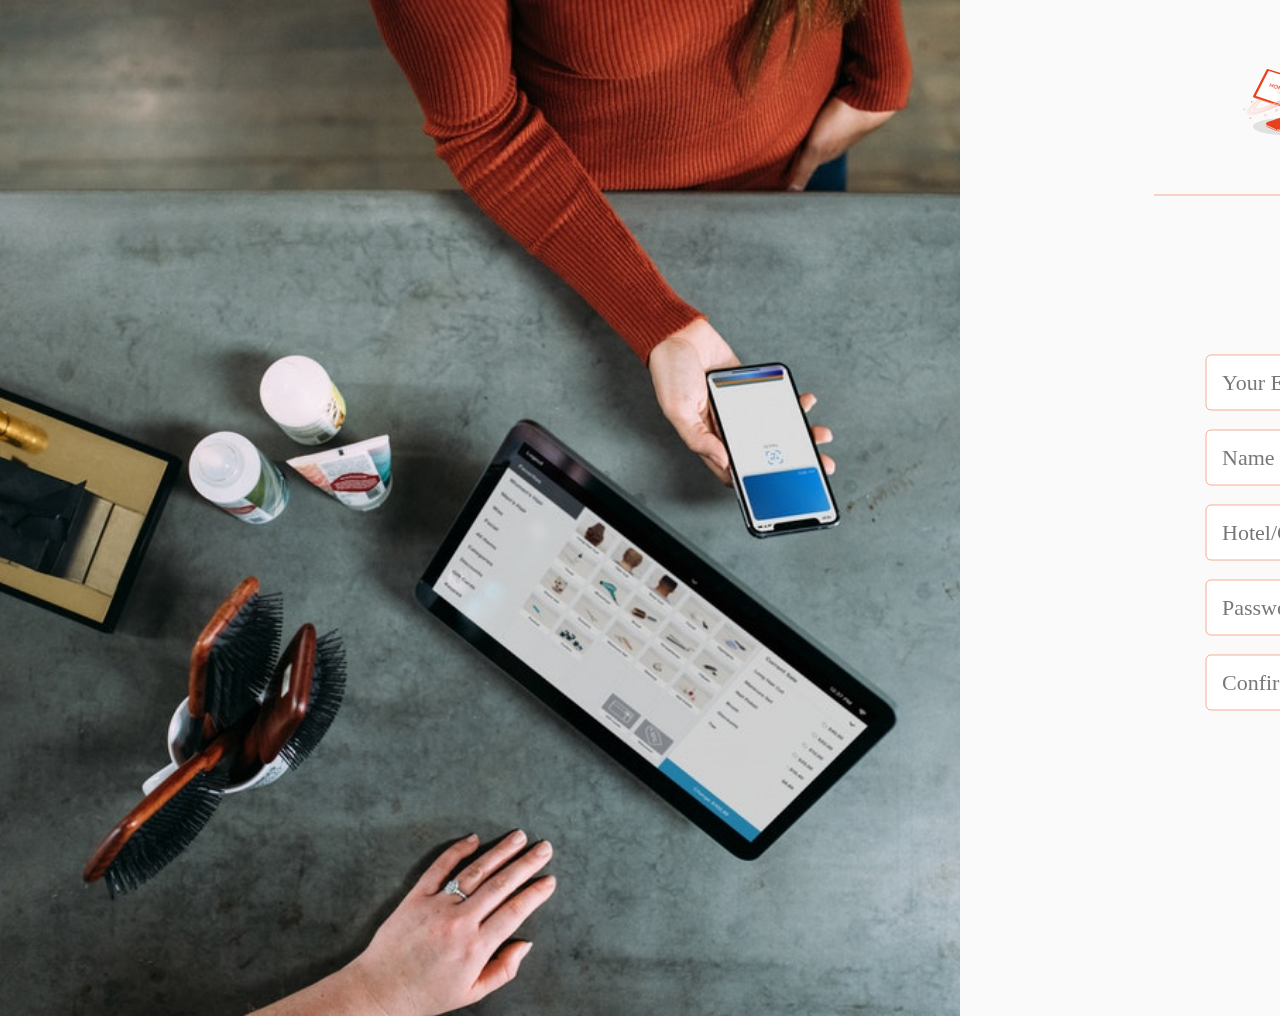
<file: Web Export (HTML, CSS)/HomeBuoy_Home___2.html>
<!DOCTYPE html>
<html>
<head>
<meta charset="utf-8"/>
<meta http-equiv="X-UA-Compatible" content="IE=edge"/>
<title>Home</title>
<link rel="stylesheet" type="text/css" id="applicationStylesheet" href="HomeBuoy_Home___2.css"/>
<script id="applicationScript" type="text/javascript" src="HomeBuoy_Home___2.js"></script>
</head>
<body>
<div id="HomeBuoy_Home___2" class="HomeBuoy_Home___2_Class">
	<svg data-type="Rectangle" data-name="Rectangle 39" class="Rectangle_39">
		<rect class="Rectangle_39_Class" rx="0" ry="0" x="0" y="0" width="960" height="1016">
		</rect>
	</svg>
	<svg data-type="Rectangle" data-name="about-bg-1 (0;00;00;00)" class="about_bg_1__0_00_00_00_">
		<pattern elementId="about_bg_1__0_00_00_00__A2_Rectangle_188" id="about_bg_1__0_00_00_00__A2_Rectangle_188_pattern" x="0" y="0" width="100%" height="100%">
			<image x="0" y="0" width="100%" height="100%" href="about_bg_1__0_00_00_00__A2_Rectangle_188_pattern.png" xlink:href="about_bg_1__0_00_00_00__A2_Rectangle_188_pattern.png"></image>
		</pattern>
		<rect class="about_bg_1__0_00_00_00__Class" rx="0" ry="0" x="0" y="0" width="1094" height="689">
		</rect>
	</svg>
	<svg data-type="Rectangle" data-name="Rectangle 38" class="Rectangle_38">
		<pattern elementId="Rectangle_38_A2_Rectangle_190" id="Rectangle_38_A2_Rectangle_190_pattern" x="0" y="0" width="100%" height="100%">
			<image x="0" y="0" width="100%" height="100%" href="Rectangle_38_A2_Rectangle_190_pattern.png" xlink:href="Rectangle_38_A2_Rectangle_190_pattern.png"></image>
		</pattern>
		<rect class="Rectangle_38_Class" rx="0" ry="0" x="0" y="0" width="960" height="1016">
		</rect>
	</svg>
	<svg data-type="Rectangle" data-name="contact-bg-1 (0;00;00;00)" class="contact_bg_1__0_00_00_00_">
		<pattern elementId="contact_bg_1__0_00_00_00__A2_Rectangle_192" id="contact_bg_1__0_00_00_00__A2_Rectangle_192_pattern" x="0" y="0" width="100%" height="100%">
			<image x="0" y="0" width="100%" height="100%" href="contact_bg_1__0_00_00_00__A2_Rectangle_192_pattern.png" xlink:href="contact_bg_1__0_00_00_00__A2_Rectangle_192_pattern.png"></image>
		</pattern>
		<rect class="contact_bg_1__0_00_00_00__Class" rx="0" ry="0" x="0" y="0" width="394" height="396">
		</rect>
	</svg>
	<div data-type="Group" data-name="Group 98" class="Group_98_Class">
		<div data-type="Group" data-name="Group 1" class="Group_1_Class">
			<div data-type="Text" data-name="HOME" class="HOME_Class">
				<span>HOME</span>
			</div>
			<div data-type="Text" data-name="BUOY" class="BUOY_Class">
				<span>BUOY</span>
			</div>
		</div>
		<div data-type="Group" data-name="Group 23" class="Group_23_Class">
			<svg data-type="Ellipse" data-name="Ellipse 5" class="Ellipse_5">
				<ellipse class="Ellipse_5_Class" rx="32.262577056884766" ry="8.511610984802246" cx="32.262577056884766" cy="8.511610984802246">
				</ellipse>
			</svg>
			<svg data-type="Path" data-name="Path 2" class="Path_2" viewBox="355.465 609.141 32.243 29.371">
				<path class="Path_2_Class" d="M 387.023681640625 622.2583618164063 C 384.6917114257813 618.9458618164063 378.30517578125 609.1409301757813 378.30517578125 609.1409301757813 L 378.0698852539063 609.6018676757813 C 379.4382934570313 611.6980590820313 384.43359375 619.3348999023438 386.4368286132813 622.1804809570313 C 387.0288696289063 623.021240234375 387.1885375976563 623.9064331054688 387.09765625 624.7594604492188 C 386.9747924804688 625.9131469726563 386.39306640625 627.0078125 385.8006591796875 627.8533935546875 C 385.1610717773438 628.76611328125 384.3353271484375 629.5330810546875 383.3877563476563 630.1198120117188 C 381.4020385742188 631.3492431640625 376.8876342773438 634.1361694335938 373.5313720703125 636.1458740234375 C 371.1046752929688 637.5989990234375 368.8373413085938 637.7532348632813 367.2842407226563 637.5961303710938 C 366.005126953125 637.466796875 365.21044921875 637.1263427734375 365.21044921875 637.1263427734375 C 365.21044921875 637.1263427734375 361.1029052734375 635.2448120117188 357.1279907226563 633.4693603515625 C 356.5619506835938 633.216552734375 356.1659545898438 632.9638061523438 355.9027709960938 632.7159423828125 C 355.7506713867188 632.572998046875 355.6427001953125 632.4315795898438 355.5723266601563 632.2929077148438 C 355.5003051757813 632.1513671875 355.46728515625 632.0128173828125 355.4653930664063 631.8777465820313 L 355.4649047851563 632.7244262695313 L 355.4654541015625 632.7246704101563 C 355.4615478515625 633.2254638671875 355.8850708007813 633.7807006835938 357.1279907226563 634.3358154296875 C 361.1029052734375 636.111328125 365.21044921875 637.9927368164063 365.21044921875 637.9927368164063 C 365.21044921875 637.9927368164063 369.10595703125 639.6622314453125 373.5313720703125 637.0123291015625 C 377.0125732421875 634.9277954101563 381.7399291992188 632.0069580078125 383.598876953125 630.8552856445313 C 383.9724731445313 630.6240844726563 384.3232421875 630.3587646484375 384.6464233398438 630.0634765625 C 385.27783203125 629.5042114257813 386.6766357421875 628.1109008789063 387.33251953125 626.2342529296875 C 387.3561401367188 626.1666259765625 387.376953125 626.1048583984375 387.3954467773438 626.0482177734375 C 387.828857421875 624.8546142578125 387.903076171875 623.507568359375 387.023681640625 622.2583618164063 Z">
				</path>
			</svg>
			<svg data-type="Path" data-name="Path 3" class="Path_3" viewBox="355.47 608.108 31.656 28.582">
				<linearGradient spreadMethod="pad" id="LinearGradientFill1" x1="0.7999096512794495" x2="0.3379582464694977" y1="-0.02753426507115364" y2="1.0629351139068604">
					<stop offset="0" stop-color="#fff" stop-opacity="1"></stop>
					<stop offset="0.010924521833658218" stop-color="#fdf3f1" stop-opacity="1"></stop>
					<stop offset="0.050849031656980515" stop-color="#f9cec5" stop-opacity="1"></stop>
					<stop offset="0.0949224904179573" stop-color="#f6ac9d" stop-opacity="1"></stop>
					<stop offset="0.142160102725029" stop-color="#f38e7a" stop-opacity="1"></stop>
					<stop offset="0.19343647360801697" stop-color="#f0765d" stop-opacity="1"></stop>
					<stop offset="0.2501794397830963" stop-color="#ee6245" stop-opacity="1"></stop>
					<stop offset="0.3145892918109894" stop-color="#ec5233" stop-opacity="1"></stop>
					<stop offset="0.3912622034549713" stop-color="#eb4826" stop-opacity="1"></stop>
					<stop offset="0.49224498867988586" stop-color="#eb411f" stop-opacity="1"></stop>
					<stop offset="0.7122905254364014" stop-color="#eb401d" stop-opacity="1"></stop>
				</linearGradient>
				<path class="Path_3_Class" d="M 386.4415283203125 621.2254638671875 C 384.4381408691406 618.3798828125 379.4429016113281 610.7432250976563 378.074462890625 608.646728515625 C 377.8499145507813 608.3027954101563 377.7230224609375 608.1080322265625 377.7230224609375 608.1080322265625 L 374.5430908203125 614.3353881835938 L 374.7801513671875 614.7377319335938 L 376.0057983398438 616.8178100585938 C 376.2166748046875 617.175537109375 376.3329162597656 617.5809326171875 376.3439636230469 617.99609375 C 376.3492736816406 618.1964111328125 376.3480529785156 618.4322509765625 376.3331604003906 618.69189453125 C 376.2446899414063 620.2424926757813 375.6676635742188 622.6530151367188 373.0590515136719 623.5574340820313 C 369.0840454101563 624.9354248046875 357.5565795898438 628.9634399414063 357.5565795898438 628.9634399414063 C 357.5565795898438 628.9634399414063 355.4659423828125 629.8074951171875 355.4700622558594 630.9136352539063 L 355.4699401855469 630.9136352539063 L 355.4699401855469 630.9229125976563 C 355.4719543457031 631.0576782226563 355.5049438476563 631.1964721679688 355.5768737792969 631.3380126953125 C 355.6473999023438 631.4766235351563 355.7552795410156 631.6179809570313 355.9074401855469 631.7611083984375 C 356.1706237792969 632.0087280273438 356.5666198730469 632.2615356445313 357.132568359375 632.5142211914063 C 361.1075744628906 634.289794921875 365.2151184082031 636.1715087890625 365.2151184082031 636.1715087890625 C 365.2151184082031 636.1715087890625 366.0097961425781 636.511962890625 367.2888793945313 636.6412963867188 C 368.8419799804688 636.7982788085938 371.1093139648438 636.6441650390625 373.5360412597656 635.1909790039063 C 376.8922424316406 633.1812744140625 381.4066772460938 630.3944091796875 383.392333984375 629.164794921875 C 384.3399963378906 628.5779418945313 385.1657409667969 627.811279296875 385.8053283691406 626.8983764648438 C 386.3976440429688 626.0528564453125 386.9793701171875 624.9581298828125 387.1023254394531 623.804443359375 C 387.1932373046875 622.951416015625 387.033447265625 622.0662231445313 386.4415283203125 621.2254638671875 Z">
				</path>
			</svg>
			<div data-type="Group" data-name="Group 2" class="Group_2_Class">
				<svg data-type="Path" data-name="Path 4" class="Path_4" viewBox="173.954 378.384 63.592 29.533">
					<path class="Path_4_Class" d="M 237.5048217773438 379.5909423828125 C 237.5036468505859 379.5876159667969 237.5027313232422 379.584228515625 237.5015258789063 379.5809326171875 C 237.4945526123047 379.5620727539063 237.4860382080078 379.5438232421875 237.4774627685547 379.5255432128906 C 237.4783020019531 379.5270385742188 237.479248046875 379.5285339355469 237.4799499511719 379.5299987792969 C 237.4807586669922 379.5315551757813 237.4670257568359 379.501953125 237.4678649902344 379.5036010742188 L 236.9949493408203 378.3839416503906 C 237.0392761230469 378.5155029296875 237.0474243164063 378.6596069335938 237.0116882324219 378.8003234863281 C 236.9984893798828 378.8519897460938 236.9795532226563 378.9032287597656 236.9543151855469 378.9532165527344 L 236.8909912109375 379.0780639648438 L 236.8861694335938 379.0872802734375 L 236.8847961425781 379.0898132324219 L 236.377197265625 380.0699462890625 L 222.7928771972656 406.2955017089844 C 222.6201171875 406.6363525390625 222.2158966064453 406.7890319824219 221.8610076904297 406.647705078125 L 184.4585113525391 394.3077392578125 L 183.2125549316406 393.8966369628906 L 182.3670654296875 393.6176452636719 L 180.6902923583984 393.0645446777344 L 175.8206787109375 391.4578857421875 L 174.5543975830078 391.0401000976563 L 174.5395355224609 391.0341796875 L 174.3507232666016 390.9590148925781 C 174.3292236328125 390.9503479003906 174.3083953857422 390.9408874511719 174.2881317138672 390.9305725097656 C 174.1357574462891 390.85302734375 174.0212249755859 390.7284545898438 173.9539642333984 390.5828857421875 L 174.4387512207031 391.7305603027344 L 174.4396057128906 391.7303161621094 C 174.4462890625 391.7493286132813 174.4524688720703 391.7684936523438 174.4606018066406 391.7869262695313 C 174.4624328613281 391.7909545898438 174.4639434814453 391.7951049804688 174.4658355712891 391.7991943359375 C 174.5330963134766 391.94482421875 174.6476898193359 392.0693664550781 174.7999725341797 392.1468811035156 C 174.8202667236328 392.1571960449219 174.8410797119141 392.1668395996094 174.8625640869141 392.1753845214844 L 175.0662231445313 392.2564697265625 L 179.7156066894531 393.7903442382813 L 181.4081420898438 394.3487243652344 L 182.2487640380859 394.6260681152344 L 183.5182647705078 395.0449829101563 L 222.3728637695313 407.8641052246094 C 222.7278289794922 408.0054321289063 223.1319885253906 407.8526000976563 223.3046875 407.5118713378906 L 237.2860870361328 380.5198059082031 L 237.2838287353516 380.5186462402344 L 237.285400390625 380.5155639648438 L 237.2876892089844 380.5167541503906 L 237.4028625488281 380.2943115234375 L 237.4661712646484 380.1695251464844 C 237.4914093017578 380.1195678710938 237.5104370117188 380.0682983398438 237.5235443115234 380.0165710449219 C 237.5282592773438 379.9983215332031 237.5321350097656 379.9798583984375 237.5352935791016 379.9616394042969 C 237.5357818603516 379.9588928222656 237.5360412597656 379.9563903808594 237.5364379882813 379.9536437988281 C 237.5390319824219 379.9376831054688 237.5412445068359 379.9216918945313 237.5428619384766 379.9056701660156 L 237.5429382324219 379.9041748046875 C 237.5531158447266 379.7969970703125 237.5395812988281 379.6901245117188 237.5048217773438 379.5909423828125 Z M 237.4736022949219 379.5187072753906 L 237.4736938476563 379.5188598632813 C 237.4833679199219 379.5393371582031 237.4927520751953 379.5599975585938 237.5006408691406 379.5812377929688 C 237.4927520751953 379.5598754882813 237.4833679199219 379.539306640625 237.4736022949219 379.5187072753906 Z">
					</path>
				</svg>
				<svg data-type="Path" data-name="Path 5" class="Path_5" viewBox="173.043 175.139 63.149 43.647">
					<path class="Path_5_Class" d="M 236.1530914306641 190.4696655273438 L 236.1098937988281 190.3672180175781 C 236.0228118896484 190.1978759765625 235.8708801269531 190.0608825683594 235.6712951660156 189.9993591308594 L 234.9272308349609 189.769775390625 L 234.9249572753906 189.7690124511719 L 220.3985137939453 185.2863159179688 L 218.9897613525391 184.8516235351563 L 218.0403747558594 184.5586853027344 L 216.1910400390625 183.9879760742188 L 187.622314453125 175.1719970703125 C 187.2802734375 175.0665588378906 186.9117889404297 175.2215270996094 186.748046875 175.5398559570313 L 173.1255035400391 202.0208129882813 C 173.0504150390625 202.1666564941406 173.0288696289063 202.3249206542969 173.0526885986328 202.4741821289063 C 173.052978515625 202.4762878417969 173.0533752441406 202.4784851074219 173.0537567138672 202.4805603027344 C 173.0639190673828 202.541259765625 173.0821990966797 202.6000671386719 173.10693359375 202.6561889648438 C 173.1087188720703 202.6602783203125 173.1102447509766 202.6644897460938 173.1121063232422 202.6685180664063 C 173.1794281005859 202.8141174316406 173.2939147949219 202.9386596679688 173.4463043212891 203.0162353515625 C 173.466552734375 203.0265502929688 173.4873962402344 203.0360412597656 173.5088958740234 203.044677734375 L 173.6976623535156 203.119873046875 L 173.7125396728516 203.125732421875 L 174.9788055419922 203.5435485839844 L 221.0191497802734 218.7333984375 C 221.3740081787109 218.8747863769531 221.7782592773438 218.7220153808594 221.9510040283203 218.381103515625 L 235.5353698730469 192.155517578125 L 236.04296875 191.175537109375 L 236.0443115234375 191.1728515625 L 236.0491790771484 191.1636962890625 L 236.1124114990234 191.038818359375 C 236.1376953125 190.9888916015625 236.1566314697266 190.9377136230469 236.1698303222656 190.8859558105469 C 236.2056121826172 190.7452697753906 236.1974334716797 190.60107421875 236.1530914306641 190.4696655273438 Z">
					</path>
				</svg>
				<svg data-type="Path" data-name="Path 6" class="Path_6" viewBox="214.414 203.734 56.908 39.333">
					<path class="Path_6_Class" d="M 271.286865234375 217.5489959716797 L 271.2478332519531 217.456787109375 C 271.16943359375 217.30419921875 271.0325622558594 217.1806945800781 270.8527221679688 217.1252746582031 L 270.1820983886719 216.9182739257813 L 270.1800842285156 216.9176940917969 L 227.552490234375 203.7633666992188 C 227.2442626953125 203.6682434082031 226.9122009277344 203.8080444335938 226.7645416259766 204.0949096679688 L 214.4883575439453 227.9586486816406 C 214.4207305908203 228.0900573730469 214.4013061523438 228.2326965332031 214.4228057861328 228.3671417236328 L 214.4237060546875 228.3729858398438 C 214.4329223632813 228.4275665283203 214.4493560791016 228.4806213378906 214.4716186523438 228.5312042236328 C 214.4732360839844 228.5348510742188 214.4747009277344 228.5386810302734 214.4763336181641 228.5423126220703 C 214.5370178222656 228.6735687255859 214.64013671875 228.7857208251953 214.7774658203125 228.8556671142578 C 214.7957305908203 228.8649444580078 214.8144683837891 228.87353515625 214.8338775634766 228.8813018798828 L 215.0040435791016 228.9490051269531 L 215.0174407958984 228.9544067382813 L 216.1585083007813 229.3308410644531 L 257.648681640625 243.0194244384766 C 257.9684753417969 243.1467895507813 258.3327331542969 243.0091552734375 258.4884033203125 242.7020263671875 L 270.7301940917969 219.0684051513672 L 271.1875610351563 218.1851654052734 L 271.1888427734375 218.1827850341797 L 271.193115234375 218.1744995117188 L 271.2501831054688 218.0620269775391 C 271.2729797363281 218.0169982910156 271.2901000976563 217.9708404541016 271.3018798828125 217.9241943359375 C 271.3342590332031 217.7974090576172 271.3268432617188 217.6675567626953 271.286865234375 217.5489959716797 Z">
					</path>
				</svg>
			</div>
			<div data-type="Group" data-name="Group 10" class="Group_10_Class">
				<div data-type="Group" data-name="Group 9" class="Group_9_Class">
					<div data-type="Group" data-name="Group 8" class="Group_8_Class">
						<div data-type="Group" data-name="Group 7" class="Group_7_Class">
						<svg style="width:inherit;height:inherit;overflow:visible;">
							<rect fill="url(#Group_7_A2_Group_252_pattern)" width="100%" height="100%"></rect>
								<pattern elementId="Group_7_A2_Group_252" id="Group_7_A2_Group_252_pattern" x="0" y="0" width="100%" height="100%">
									<image x="0" y="0" width="100%" height="100%" href="Group_7_A2_Group_252_pattern.png" xlink:href="Group_7_A2_Group_252_pattern.png"></image>
								</pattern>
								</svg>
							</div>
					</div>
				</div>
			</div>
			<div data-type="Group" data-name="Front Ring" class="Front_Ring_Class">
				<div data-type="Group" data-name="Group 11" class="Group_11_Class">
					<svg data-type="Path" data-name="Path 36" class="Path_36" viewBox="527.09 398.072 33.087 19.9">
						<path class="Path_36_Class" d="M 527.0899658203125 417.833740234375 L 527.5071411132813 417.9716186523438 C 532.064697265625 415.7447204589844 536.8179931640625 413.2243041992188 541.5928344726563 410.4739074707031 C 548.3566284179688 406.5757751464844 554.3616943359375 402.6782836914063 559.2830810546875 399.0733032226563 C 559.4862060546875 398.9247436523438 559.6871948242188 398.7765808105469 559.8864135742188 398.6289367675781 L 560.1766967773438 398.0719299316406 C 555.0957641601563 401.8588562011719 548.771484375 405.9954528808594 541.5928344726563 410.1326599121094 C 536.6720581054688 412.9670715332031 531.7742309570313 415.5572509765625 527.0899658203125 417.833740234375 Z">
						</path>
					</svg>
					<svg data-type="Path" data-name="Path 37" class="Path_37" viewBox="493.018 368.561 36.385 21.988">
						<path class="Path_37_Class" d="M 527.9052734375 368.5610046386719 C 527.779541015625 368.6620178222656 527.65283203125 368.7632446289063 527.5242919921875 368.8651733398438 C 522.62939453125 372.7479248046875 515.876953125 377.2725219726563 507.9740905761719 381.827392578125 C 502.846435546875 384.7814636230469 497.7662658691406 387.4412536621094 493.0178833007813 389.6994323730469 L 495.5880126953125 390.5487365722656 C 500.2721557617188 388.2722473144531 505.1700439453125 385.6819458007813 510.0906982421875 382.8476867675781 C 517.2694091796875 378.7103881835938 523.5938110351563 374.5738220214844 528.6746826171875 370.7869262695313 L 529.4025268554688 369.3909606933594 L 527.9052734375 368.5610046386719 Z">
						</path>
					</svg>
					<svg data-type="Path" data-name="Path 38" class="Path_38" viewBox="80.589 180.972 80.011 46.342">
						<linearGradient spreadMethod="pad" id="LinearGradientFill2" x1="-0.2670707702636719" x2="1.115456223487854" y1="1.2900149822235107" y2="-0.10979469120502472">
							<stop offset="0.1318463236093521" stop-color="#fff" stop-opacity="1"></stop>
							<stop offset="0.2431791126728058" stop-color="#fbe1dc" stop-opacity="1"></stop>
							<stop offset="0.5190294981002808" stop-color="#f49d8b" stop-opacity="1"></stop>
							<stop offset="0.7458149194717407" stop-color="#ef6a4f" stop-opacity="1"></stop>
							<stop offset="0.9120036363601685" stop-color="#ec4b2a" stop-opacity="1"></stop>
							<stop offset="1" stop-color="#eb401d" stop-opacity="1"></stop>
						</linearGradient>
						<path class="Path_38_Class" d="M 160.169677734375 181.9396362304688 C 160.0532073974609 181.80810546875 159.9133911132813 181.6886291503906 159.7482299804688 181.5821838378906 C 156.5528717041016 179.5263671875 145.0023193359375 182.8023071289063 130.8583831787109 189.3123474121094 L 130.7102508544922 189.3805847167969 L 132.5596008300781 189.9512939453125 C 143.2985382080078 185.1706237792969 151.7172241210938 182.8143615722656 154.0485687255859 184.3154907226563 C 154.3480682373047 184.5079345703125 154.5370178222656 184.7583923339844 154.6222686767578 185.061279296875 C 155.5608978271484 188.3988037109375 143.8220062255859 198.1517639160156 126.6541213989258 208.0465698242188 C 108.1566162109375 218.7024536132813 90.27742767333984 225.5338745117188 86.37023162841797 223.4686279296875 C 86.32121276855469 223.4427795410156 86.27376556396484 223.4158325195313 86.22916412353516 223.3870849609375 C 84.04944610595703 221.9855041503906 87.69896697998047 217.5249938964844 95.08550262451172 211.8270568847656 L 93.39295196533203 211.2686462402344 C 83.88976287841797 218.4163513183594 78.90782928466797 224.2672424316406 81.10199737548828 226.4331970214844 C 81.20036315917969 226.5303039550781 81.31138610839844 226.6208190917969 81.43878173828125 226.702880859375 C 84.92427062988281 228.9490661621094 98.3634033203125 224.8384399414063 114.2679214477539 217.1091003417969 C 118.9521408081055 214.8326416015625 123.8499984741211 212.2424011230469 128.7706756591797 209.4080810546875 C 135.9494476318359 205.270751953125 142.2737426757813 201.1342468261719 147.3546295166016 197.3472900390625 C 157.0162658691406 190.1463623046875 162.1808776855469 184.2101745605469 160.169677734375 181.9396362304688 Z">
						</path>
					</svg>
				</div>
				<div data-type="Group" data-name="Group 12" class="Group_12_Class">
					<svg data-type="Path" data-name="Path 39" class="Path_39" viewBox="475.165 371.342 34.662 20.624">
						<path class="Path_39_Class" d="M 475.1649780273438 391.8256225585938 L 475.5889892578125 391.9658203125 C 480.3697509765625 389.691650390625 485.543701171875 386.9806518554688 490.7850341796875 383.9600830078125 C 498.46875 379.5347290039063 505.0538940429688 375.1603393554688 509.8267211914063 371.4384765625 L 509.511474609375 371.3419189453125 C 504.7656860351563 375.0101318359375 498.301025390625 379.2900390625 490.7850341796875 383.6188354492188 C 485.3883666992188 386.7289428710938 480.0629272460938 389.5108642578125 475.1649780273438 391.8256225585938 Z">
						</path>
					</svg>
					<svg data-type="Path" data-name="Path 40" class="Path_40" viewBox="451.875 363.861 36.103 21.048">
						<path class="Path_40_Class" d="M 467.7464904785156 376.0716857910156 C 462.1720581054688 379.2822570800781 456.7097778320313 382.1038513183594 451.8749389648438 384.3283996582031 L 453.6317138671875 384.9088439941406 C 458.5298156738281 382.5941467285156 463.8551635742188 379.8121643066406 469.2518310546875 376.7020874023438 C 476.7676696777344 372.3732299804688 483.2325134277344 368.0934448242188 487.9781799316406 364.4252319335938 L 486.1344909667969 363.8609008789063 C 481.8678588867188 367.3179931640625 475.4169311523438 371.6506042480469 467.7464904785156 376.0716857910156 Z">
						</path>
					</svg>
					<svg data-type="Path" data-name="Path 41" class="Path_41" viewBox="166.14 230.48 66.194 38.29">
						<linearGradient spreadMethod="pad" id="LinearGradientFill3" x1="-0.1725422739982605" x2="1.3952027559280396" y1="1.2171915769577026" y2="-0.42625847458839417">
							<stop offset="0" stop-color="#fff" stop-opacity="1"></stop>
							<stop offset="0.12824088335037231" stop-color="#fbe1dc" stop-opacity="1"></stop>
							<stop offset="0.4459846317768097" stop-color="#f49d8b" stop-opacity="1"></stop>
							<stop offset="0.7072119116783142" stop-color="#ef6a4f" stop-opacity="1"></stop>
							<stop offset="0.8986396193504333" stop-color="#ec4b2a" stop-opacity="1"></stop>
							<stop offset="1" stop-color="#eb401d" stop-opacity="1"></stop>
						</linearGradient>
						<path class="Path_41_Class" d="M 232.3202514648438 231.6235809326172 C 232.2728881835938 231.3046112060547 232.1054382324219 231.046630859375 231.8097381591797 230.8561706542969 C 229.7952117919922 229.5597534179688 222.3222503662109 231.6985015869141 212.6073608398438 236.0184936523438 L 214.0160827636719 236.4532928466797 C 220.7607269287109 233.6048278808594 225.7292022705078 232.2649993896484 227.1248779296875 233.1631774902344 C 227.5175628662109 233.4158782958984 227.6031494140625 233.8313751220703 227.4117279052734 234.3857116699219 C 226.3507232666016 237.4586181640625 216.7614135742188 244.8040466308594 203.5645141601563 252.4105224609375 C 189.0518341064453 260.7689819335938 175.2994232177734 266.4913635253906 171.4005432128906 265.9048767089844 C 171.1123657226563 265.8614807128906 170.8777008056641 265.7838134765625 170.7008819580078 265.6700744628906 C 169.3578948974609 264.8045959472656 171.6086120605469 262.0326843261719 176.2939300537109 258.2974548339844 L 175.0245361328125 257.8786926269531 C 168.1793670654297 263.124267578125 164.7546844482422 267.1636962890625 166.6648406982422 268.3949584960938 C 166.7133483886719 268.4261474609375 166.7651672363281 268.4552917480469 166.8199310302734 268.4824523925781 C 169.3126220703125 269.7227172851563 178.2677612304688 266.8733825683594 189.4496917724609 261.5889587402344 C 194.3476867675781 259.2742309570313 199.6731262207031 256.4922790527344 205.0697174072266 253.3822174072266 C 212.5856781005859 249.0534210205078 219.0504608154297 244.7735290527344 223.7961883544922 241.1053924560547 C 229.3712768554688 236.7961883544922 232.5738677978516 233.331298828125 232.3202514648438 231.6235809326172 Z">
						</path>
					</svg>
				</div>
			</div>
			<div data-type="Group" data-name="Group 13" class="Group_13_Class">
				<svg data-type="Path" data-name="Path 42" class="Path_42" viewBox="1059.258 353.874 1.172 0.958">
					<path class="Path_42_Class" d="M 1059.695678710938 354.77783203125 L 1059.695678710938 354.7778930664063 C 1059.722290039063 354.7816162109375 1059.746826171875 354.76318359375 1059.75 354.7368774414063 L 1059.774536132813 354.5623779296875 C 1059.775390625 354.5552978515625 1059.77587890625 354.5481567382813 1059.776489257813 354.5411376953125 L 1059.788940429688 354.557861328125 C 1059.797241210938 354.5684204101563 1059.808715820313 354.5748291015625 1059.820922851563 354.5764770507813 C 1059.832885742188 354.5782470703125 1059.845947265625 354.5752563476563 1059.856567382813 354.5671997070313 L 1059.8740234375 354.5538940429688 C 1059.87255859375 354.5611572265625 1059.871337890625 354.5682983398438 1059.869873046875 354.57568359375 L 1059.845947265625 354.7501831054688 C 1059.842163085938 354.7764892578125 1059.8603515625 354.8009033203125 1059.887084960938 354.8045043945313 L 1060.06103515625 354.8287353515625 C 1060.22802734375 354.8518676757813 1060.382568359375 354.7349853515625 1060.405639648438 354.5682983398438 L 1060.430053710938 354.3936767578125 C 1060.433837890625 354.3673706054688 1060.415283203125 354.3431396484375 1060.38916015625 354.3394165039063 L 1060.214477539063 354.3152465820313 C 1060.175048828125 354.3096923828125 1060.136108398438 354.312255859375 1060.099609375 354.3214111328125 C 1060.1337890625 354.2274169921875 1060.120971679688 354.1187744140625 1060.056518554688 354.0332641601563 L 1059.9501953125 353.8927001953125 C 1059.934448242188 353.8715209960938 1059.904052734375 353.8672485351563 1059.8828125 353.8834228515625 L 1059.7421875 353.989501953125 C 1059.65673828125 354.0540771484375 1059.614990234375 354.1550903320313 1059.621948242188 354.2545776367188 C 1059.589721679688 354.236083984375 1059.553344726563 354.2232055664063 1059.514038085938 354.2178344726563 L 1059.339477539063 354.1935424804688 C 1059.313232421875 354.1898803710938 1059.2890625 354.208251953125 1059.285278320313 354.234619140625 L 1059.260986328125 354.4091186523438 C 1059.237915039063 354.5758666992188 1059.354736328125 354.73046875 1059.521606445313 354.7536010742188 L 1059.695678710938 354.77783203125 Z M 1060.201416015625 354.4105834960938 L 1060.327880859375 354.4281616210938 L 1060.310302734375 354.5549926757813 C 1060.294555664063 354.669189453125 1060.188720703125 354.7491455078125 1060.074340820313 354.7332763671875 L 1059.947998046875 354.7156372070313 L 1059.965454101563 354.5888671875 C 1059.981201171875 354.4746704101563 1060.086669921875 354.3946533203125 1060.201416015625 354.4105834960938 Z M 1059.800170898438 354.0663452148438 L 1059.90234375 353.9891967773438 L 1059.979858398438 354.0912475585938 C 1060.049072265625 354.1832275390625 1060.03076171875 354.3145141601563 1059.938842773438 354.3841552734375 L 1059.836669921875 354.4613037109375 L 1059.759643554688 354.3591918945313 C 1059.690063476563 354.2672729492188 1059.708374023438 354.1358032226563 1059.800170898438 354.0663452148438 Z M 1059.356323242188 354.4224243164063 L 1059.374145507813 354.2955932617188 L 1059.500732421875 354.3132934570313 C 1059.614868164063 354.3291015625 1059.694946289063 354.434814453125 1059.67919921875 354.5491333007813 L 1059.661743164063 354.6759033203125 L 1059.534790039063 354.6583251953125 C 1059.42041015625 354.6424560546875 1059.34033203125 354.53662109375 1059.356323242188 354.4224243164063 Z">
					</path>
				</svg>
				<svg data-type="Path" data-name="Path 43" class="Path_43" viewBox="1065.381 371.199 0.288 0.164">
					<path class="Path_43_Class" d="M 1065.544189453125 371.2001342773438 C 1065.465087890625 371.1891479492188 1065.392211914063 371.2444458007813 1065.380859375 371.3233642578125 L 1065.476318359375 371.3365478515625 C 1065.479858398438 371.3101806640625 1065.50439453125 371.2918090820313 1065.530517578125 371.29541015625 C 1065.556762695313 371.2991333007813 1065.57568359375 371.323486328125 1065.571899414063 371.3497314453125 L 1065.667358398438 371.3630981445313 C 1065.67822265625 371.2841796875 1065.622680664063 371.2109985351563 1065.544189453125 371.2001342773438 Z">
					</path>
				</svg>
				<svg data-type="Path" data-name="Path 44" class="Path_44" viewBox="1070.352 372.534 0.287 0.164">
					<path class="Path_44_Class" d="M 1070.514892578125 372.5350341796875 C 1070.435913085938 372.5241088867188 1070.363037109375 372.5794067382813 1070.35205078125 372.6583251953125 L 1070.447387695313 372.6715087890625 C 1070.451171875 372.6451416015625 1070.4755859375 372.6267700195313 1070.501586914063 372.6304321289063 C 1070.527954101563 372.6340942382813 1070.546508789063 372.658447265625 1070.542724609375 372.6847534179688 L 1070.638061523438 372.697998046875 C 1070.649047851563 372.619140625 1070.593872070313 372.5460205078125 1070.514892578125 372.5350341796875 Z">
					</path>
				</svg>
				<svg data-type="Path" data-name="Path 45" class="Path_45" viewBox="1049.865 348.147 2.566 2.794">
					<path class="Path_45_Class" d="M 1051.957153320313 349.8562316894531 L 1052.20703125 349.2618713378906 C 1052.208740234375 349.258056640625 1052.209838867188 349.2539672851563 1052.210327148438 349.2498168945313 C 1052.217529296875 349.1972045898438 1052.180786132813 349.1484680175781 1052.128173828125 349.1411743164063 L 1052.032958984375 349.1279602050781 C 1052.015625 349.1255187988281 1051.998657226563 349.128173828125 1051.9833984375 349.1343994140625 L 1052.077880859375 348.4535522460938 C 1052.081787109375 348.4271850585938 1052.063354492188 348.4028625488281 1052.036865234375 348.3992309570313 L 1050.55859375 348.1937866210938 L 1050.557861328125 348.1937866210938 L 1050.557373046875 348.193603515625 L 1050.224731445313 348.1473388671875 C 1050.1982421875 348.1437377929688 1050.173828125 348.1620788574219 1050.17041015625 348.1885375976563 L 1049.865234375 350.3824768066406 C 1049.86279296875 350.401611328125 1049.871704101563 350.4205017089844 1049.887939453125 350.430419921875 L 1050.201293945313 350.6197509765625 C 1050.20654296875 350.6230773925781 1050.212890625 350.6252746582031 1050.21923828125 350.6261291503906 L 1050.22021484375 350.6261291503906 L 1050.220703125 350.6263732910156 L 1050.950927734375 350.7278747558594 C 1051.0771484375 350.8343811035156 1051.233032226563 350.9082946777344 1051.408325195313 350.9326477050781 C 1051.902587890625 351.0013122558594 1052.360473632813 350.6552124023438 1052.429077148438 350.1611633300781 L 1052.429809570313 350.15625 C 1052.449462890625 350.0138854980469 1052.163330078125 349.9112243652344 1051.957153320313 349.8562316894531 Z M 1050.188232421875 350.4993591308594 L 1049.965209960938 350.3644104003906 L 1050.258666992188 348.2494506835938 L 1050.496337890625 348.2824401855469 L 1050.188232421875 350.4993591308594 Z M 1050.281494140625 350.53759765625 L 1050.593017578125 348.2958068847656 L 1051.975830078125 348.4880065917969 L 1051.852783203125 349.3760375976563 L 1051.675903320313 349.7960510253906 C 1051.640869140625 349.7899475097656 1051.605224609375 349.7843322753906 1051.56884765625 349.7792663574219 C 1051.258544921875 349.7362365722656 1050.6650390625 349.7075500488281 1050.637573242188 349.9072875976563 L 1050.63671875 349.9122619628906 C 1050.63232421875 349.9436645507813 1050.6298828125 349.9749450683594 1050.628784179688 350.0060729980469 C 1050.62841796875 350.0153503417969 1050.62939453125 350.0245056152344 1050.62939453125 350.03369140625 C 1050.62939453125 350.0555114746094 1050.62939453125 350.0773315429688 1050.630615234375 350.0986938476563 C 1050.631103515625 350.1109313964844 1050.633178710938 350.1228637695313 1050.634521484375 350.1350402832031 C 1050.636474609375 350.1532592773438 1050.638305664063 350.1713562011719 1050.641357421875 350.1892395019531 C 1050.64404296875 350.2034912109375 1050.647216796875 350.2174987792969 1050.650634765625 350.2315063476563 C 1050.653930664063 350.2467041015625 1050.65673828125 350.2620849609375 1050.661010742188 350.277099609375 C 1050.665405273438 350.2924499511719 1050.6708984375 350.307373046875 1050.67578125 350.3224182128906 C 1050.68017578125 350.335693359375 1050.684326171875 350.3490295410156 1050.689208984375 350.3621215820313 C 1050.695556640625 350.3775329589844 1050.702270507813 350.392578125 1050.708984375 350.40771484375 C 1050.714477539063 350.4198608398438 1050.719970703125 350.4320983886719 1050.725830078125 350.4440002441406 C 1050.7333984375 350.4587097167969 1050.741455078125 350.4727783203125 1050.749755859375 350.4869995117188 C 1050.7568359375 350.4990539550781 1050.763549804688 350.5111694335938 1050.77099609375 350.5229187011719 C 1050.779663085938 350.5358276367188 1050.7880859375 350.5483703613281 1050.797119140625 350.5610046386719 C 1050.80615234375 350.5735778808594 1050.815185546875 350.5860290527344 1050.825073242188 350.5982666015625 C 1050.829345703125 350.6036682128906 1050.833129882813 350.6094970703125 1050.837890625 350.6148681640625 L 1050.281494140625 350.53759765625 Z M 1051.421630859375 350.8373413085938 C 1051.258544921875 350.8146362304688 1051.11376953125 350.744384765625 1050.999145507813 350.642822265625 C 1050.9931640625 350.6378784179688 1050.988403320313 350.6328430175781 1050.98291015625 350.6278381347656 C 1050.970458984375 350.6163940429688 1050.958251953125 350.6045227050781 1050.946899414063 350.5923461914063 C 1050.942626953125 350.5879211425781 1050.938598632813 350.5835571289063 1050.934448242188 350.5790100097656 C 1050.919311523438 350.5624084472656 1050.90478515625 350.5453186035156 1050.8916015625 350.5275573730469 C 1050.888916015625 350.5242004394531 1050.886596679688 350.5208740234375 1050.88427734375 350.5174865722656 C 1050.870849609375 350.4996032714844 1050.858154296875 350.481201171875 1050.846435546875 350.4622497558594 C 1050.845703125 350.4611206054688 1050.844482421875 350.4599914550781 1050.843994140625 350.4588623046875 C 1050.831298828125 350.4381713867188 1050.819946289063 350.4169311523438 1050.80908203125 350.3951721191406 C 1050.8076171875 350.392578125 1050.806396484375 350.3898620605469 1050.805419921875 350.3872680664063 C 1050.784301757813 350.3438415527344 1050.767211914063 350.2985229492188 1050.75439453125 350.251708984375 C 1050.753173828125 350.2477111816406 1050.751953125 350.2438049316406 1050.7509765625 350.2399597167969 C 1050.744873046875 350.2172241210938 1050.739990234375 350.1941223144531 1050.736083984375 350.1706848144531 C 1050.735229492188 350.167724609375 1050.734985351563 350.1647033691406 1050.734497070313 350.161865234375 C 1050.731201171875 350.1405639648438 1050.728515625 350.1190795898438 1050.7275390625 350.097412109375 C 1050.726928710938 350.0930786132813 1050.726318359375 350.0886840820313 1050.72607421875 350.0843505859375 C 1050.725341796875 350.0731811523438 1050.725830078125 350.0618896484375 1050.725830078125 350.0505065917969 C 1050.895751953125 350.1710510253906 1051.27001953125 350.2523803710938 1051.49853515625 350.2841491699219 C 1051.727294921875 350.3158569335938 1052.109252929688 350.3397216796875 1052.305908203125 350.27001953125 C 1052.19287109375 350.6445922851563 1051.82080078125 350.8927612304688 1051.421630859375 350.8373413085938 Z M 1051.511474609375 350.1889038085938 C 1050.983520507813 350.1154479980469 1050.726318359375 349.967529296875 1050.733154296875 349.9205932617188 C 1050.739379882813 349.8735046386719 1051.027099609375 349.8013610839844 1051.5556640625 349.8746948242188 C 1051.583984375 349.8785705566406 1051.610717773438 349.8834533691406 1051.63818359375 349.8879699707031 L 1051.623901367188 349.9222106933594 C 1051.614013671875 349.9468994140625 1051.6259765625 349.9749450683594 1051.651000976563 349.9849853515625 C 1051.654296875 349.9864807128906 1051.658203125 349.9874267578125 1051.662109375 349.9879760742188 C 1051.683349609375 349.9909362792969 1051.70458984375 349.979248046875 1051.713256835938 349.9583129882813 L 1051.749633789063 349.8688659667969 L 1052.016357421875 349.2354431152344 C 1052.017944335938 349.2315368652344 1052.019287109375 349.2274780273438 1052.019409179688 349.2232666015625 L 1052.113525390625 349.236328125 L 1051.84619140625 349.8703918457031 L 1051.84619140625 349.8705139160156 L 1051.84619140625 349.87060546875 L 1051.802612304688 349.975830078125 C 1051.792236328125 350.0004577636719 1051.803955078125 350.0285949707031 1051.828857421875 350.0388793945313 C 1051.83251953125 350.0403747558594 1051.836669921875 350.0414733886719 1051.840209960938 350.0420227050781 C 1051.86181640625 350.044921875 1051.883056640625 350.0333557128906 1051.891723632813 350.0127258300781 L 1051.919189453125 349.9461059570313 C 1052.239379882813 350.02978515625 1052.33740234375 350.1202392578125 1052.33447265625 350.14306640625 C 1052.327758789063 350.1899108886719 1052.039794921875 350.26220703125 1051.511474609375 350.1889038085938 Z">
					</path>
				</svg>
			</div>
			<div data-type="Group" data-name="Group 14" class="Group_14_Class">
				<svg data-type="Path" data-name="Path 46" class="Path_46" viewBox="476.523 729.707 1.15 0.308">
					<path class="Path_46_Class" d="M 477.6428527832031 729.93896484375 L 476.5864868164063 729.7080688476563 C 476.5657348632813 729.7034912109375 476.5450744628906 729.716796875 476.5406188964844 729.7374267578125 L 476.5240478515625 729.8129272460938 C 476.5195617675781 729.8339233398438 476.5327453613281 729.8543701171875 476.5535278320313 729.8589477539063 C 476.5744323730469 729.8635864257813 476.5950317382813 729.8502807617188 476.5994873046875 729.8297119140625 L 476.6077270507813 729.7918701171875 L 477.6262817382813 730.0145874023438 C 477.6471557617188 730.0189819335938 477.6678161621094 730.005859375 477.6722717285156 729.98486328125 C 477.6768798828125 729.9642333984375 477.6636047363281 729.9436645507813 477.6428527832031 729.93896484375 Z">
					</path>
				</svg>
				<svg data-type="Path" data-name="Path 47" class="Path_47" viewBox="484.241 711.577 0.278 0.337">
					<path class="Path_47_Class" d="M 484.2420043945313 711.8333740234375 C 484.2373962402344 711.8543090820313 484.2507019042969 711.8748168945313 484.2715148925781 711.87939453125 L 484.4224548339844 711.912353515625 C 484.4432067871094 711.9168701171875 484.4638671875 711.9037475585938 484.4684143066406 711.8828125 L 484.5178527832031 711.6566772460938 C 484.5223693847656 711.6356201171875 484.5092163085938 711.6151123046875 484.4883422851563 711.6107177734375 L 484.3375244140625 711.5775756835938 C 484.3165893554688 711.5731811523438 484.296142578125 711.586181640625 484.2915344238281 711.607177734375 L 484.2420043945313 711.8333740234375 Z M 484.3587036132813 711.6611938476563 L 484.4341430664063 711.6777954101563 L 484.4012145996094 711.8287353515625 L 484.3257141113281 711.8121948242188 L 484.3587036132813 711.6611938476563 Z">
					</path>
				</svg>
				<svg data-type="Path" data-name="Path 48" class="Path_48" viewBox="472.364 706.17 0.695 0.832">
					<path class="Path_48_Class" d="M 473.0282592773438 706.27001953125 L 472.5755615234375 706.171142578125 C 472.5547485351563 706.16650390625 472.5341796875 706.1796875 472.5296020507813 706.200439453125 L 472.3646850585938 706.955078125 C 472.360107421875 706.975830078125 472.373291015625 706.99658203125 472.39404296875 707.0009765625 C 472.4149169921875 707.005615234375 472.435546875 706.9923095703125 472.4400634765625 706.9715576171875 L 472.5968627929688 706.254638671875 L 473.0117797851563 706.3453369140625 C 473.0326538085938 706.3499755859375 473.05322265625 706.336669921875 473.0577392578125 706.3160400390625 C 473.062255859375 706.295166015625 473.0491943359375 706.2745361328125 473.0282592773438 706.27001953125 Z">
					</path>
				</svg>
				<svg data-type="Path" data-name="Path 49" class="Path_49" viewBox="494.621 726.423 0.278 0.337">
					<path class="Path_49_Class" d="M 494.6220092773438 726.679443359375 C 494.6175537109375 726.7003784179688 494.6307373046875 726.7208862304688 494.6514892578125 726.7255249023438 L 494.8024291992188 726.758544921875 C 494.8232421875 726.7630615234375 494.8438720703125 726.75 494.8484497070313 726.7290649414063 L 494.89794921875 726.5025634765625 C 494.9024658203125 726.4818115234375 494.8892822265625 726.4613037109375 494.8684692382813 726.456787109375 L 494.717529296875 726.4237670898438 C 494.6966552734375 726.4192504882813 494.6760864257813 726.4324951171875 494.6715698242188 726.4532470703125 L 494.6220092773438 726.679443359375 Z M 494.7388305664063 726.5073852539063 L 494.8141479492188 726.5238647460938 L 494.78125 726.6749267578125 L 494.7058715820313 726.6582641601563 L 494.7388305664063 726.5073852539063 Z">
					</path>
				</svg>
				<svg data-type="Path" data-name="Path 50" class="Path_50" viewBox="470.567 718.591 0.412 0.909">
					<path class="Path_50_Class" d="M 470.8668823242188 718.5929565429688 C 470.6803588867188 718.5523681640625 470.5720825195313 719.037353515625 470.571044921875 719.042236328125 C 470.5510864257813 719.1332397460938 470.599365234375 719.2236328125 470.6815185546875 719.2601318359375 L 470.6395874023438 719.4524536132813 C 470.6349487304688 719.4733276367188 470.648193359375 719.493896484375 470.6689453125 719.4984130859375 C 470.6898803710938 719.5029907226563 470.7103271484375 719.4898681640625 470.7149658203125 719.4691162109375 L 470.7569580078125 719.2764892578125 C 470.8467407226563 719.2777709960938 470.928466796875 719.2157592773438 470.9483642578125 719.1246948242188 C 470.9494018554688 719.1198120117188 471.0534057617188 718.6337890625 470.8668823242188 718.5929565429688 Z M 470.7349243164063 719.1966552734375 C 470.672607421875 719.18310546875 470.6328735351563 719.1212158203125 470.6464233398438 719.0587768554688 C 470.6875610351563 718.870849609375 470.7876586914063 718.65478515625 470.8504028320313 718.6683959960938 C 470.9132080078125 718.6821899414063 470.9140014648438 718.9202880859375 470.8728637695313 719.1082153320313 C 470.8592529296875 719.1707153320313 470.7973022460938 719.2102661132813 470.7349243164063 719.1966552734375 Z">
					</path>
				</svg>
				<svg data-type="Path" data-name="Path 51" class="Path_51" viewBox="475.364 715.829 0.245 0.337">
					<path class="Path_51_Class" d="M 475.5784301757813 715.8629150390625 L 475.4275512695313 715.8298950195313 C 475.40673828125 715.8256225585938 475.3861389160156 715.8387451171875 475.381591796875 715.8594970703125 L 475.3650817871094 715.9349365234375 C 475.3605651855469 715.9557495117188 475.3736877441406 715.9763793945313 475.39453125 715.9808959960938 C 475.415283203125 715.985595703125 475.4359436035156 715.97216796875 475.4406127929688 715.951416015625 L 475.44873046875 715.9137573242188 L 475.5242309570313 715.9302368164063 L 475.4830322265625 716.118896484375 C 475.4784240722656 716.1396484375 475.4916687011719 716.1602783203125 475.512451171875 716.164794921875 C 475.5333557128906 716.1694946289063 475.5539245605469 716.1560668945313 475.5584716796875 716.1353149414063 L 475.6079711914063 715.908935546875 C 475.6124267578125 715.88818359375 475.5992431640625 715.8675537109375 475.5784301757813 715.8629150390625 Z">
					</path>
				</svg>
				<svg data-type="Path" data-name="Path 52" class="Path_52" viewBox="497.245 714.419 0.278 0.336">
					<path class="Path_52_Class" d="M 497.2755737304688 714.7216186523438 L 497.4263916015625 714.754638671875 C 497.4471435546875 714.75927734375 497.4677124023438 714.7461547851563 497.4723205566406 714.7252807617188 L 497.5218505859375 714.4988403320313 C 497.5263671875 714.47802734375 497.5131530761719 714.45751953125 497.4924011230469 714.4529418945313 L 497.3415222167969 714.4199829101563 C 497.320556640625 714.4153442382813 497.3001098632813 714.4285888671875 497.2955322265625 714.4495239257813 L 497.2460021972656 714.6758422851563 C 497.2414245605469 714.6965942382813 497.2547607421875 714.7171020507813 497.2755737304688 714.7216186523438 Z M 497.3627014160156 714.5036010742188 L 497.4382019042969 714.5202026367188 L 497.4052124023438 714.671142578125 L 497.3297729492188 714.654541015625 L 497.3627014160156 714.5036010742188 Z">
					</path>
				</svg>
				<svg data-type="Path" data-name="Path 53" class="Path_53" viewBox="476.239 709.827 0.278 0.336">
					<path class="Path_53_Class" d="M 476.4864196777344 709.8610229492188 L 476.3356018066406 709.8280639648438 C 476.3146362304688 709.823486328125 476.2940673828125 709.8366088867188 476.2894592285156 709.857421875 L 476.2400817871094 710.083740234375 C 476.2356262207031 710.1046752929688 476.248779296875 710.125244140625 476.26953125 710.1297607421875 L 476.4203796386719 710.1626586914063 C 476.4412841796875 710.1671752929688 476.4618835449219 710.1541748046875 476.4664916992188 710.1331787109375 L 476.5158996582031 709.9069213867188 C 476.5203552246094 709.8860473632813 476.5073547363281 709.8655395507813 476.4864196777344 709.8610229492188 Z M 476.3992004394531 710.0791015625 L 476.3236999511719 710.0626220703125 L 476.3567810058594 709.9116821289063 L 476.4322204589844 709.92822265625 L 476.3992004394531 710.0791015625 Z">
					</path>
				</svg>
				<svg data-type="Path" data-name="Path 54" class="Path_54" viewBox="489.243 712.67 0.278 0.337">
					<path class="Path_54_Class" d="M 489.2437438964844 712.9268188476563 C 489.2391052246094 712.9475708007813 489.25244140625 712.96826171875 489.273193359375 712.97265625 L 489.4241638183594 713.0057983398438 C 489.4449462890625 713.0103149414063 489.4656066894531 712.9971923828125 489.4701538085938 712.976318359375 L 489.5195922851563 712.7499389648438 C 489.5241394042969 712.7290649414063 489.510986328125 712.7085571289063 489.4901733398438 712.7039184570313 L 489.3392333984375 712.6710205078125 C 489.3184814453125 712.66650390625 489.2977294921875 712.6796875 489.2932739257813 712.700439453125 L 489.2437438964844 712.9268188476563 Z M 489.3604736328125 712.7547607421875 L 489.4359741210938 712.7711181640625 L 489.4028015136719 712.9219970703125 L 489.327392578125 712.905517578125 L 489.3604736328125 712.7547607421875 Z">
					</path>
				</svg>
				<svg data-type="Path" data-name="Path 55" class="Path_55" viewBox="492.722 711.2 0.895 1.897">
					<path class="Path_55_Class" d="M 493.5865783691406 711.2999877929688 L 493.1337890625 711.2009887695313 C 493.1130676269531 711.1964721679688 493.0924682617188 711.209716796875 493.0878601074219 711.2306518554688 C 493.0834045410156 711.2514038085938 493.0965576171875 711.27197265625 493.1174621582031 711.2764892578125 L 493.5323181152344 711.3673095703125 L 493.2008666992188 712.8831176757813 C 493.1901245117188 712.8762817382813 493.1780090332031 712.8709106445313 493.1648254394531 712.867919921875 C 493.1581420898438 712.8665161132813 493.151611328125 712.86572265625 493.1449890136719 712.8653564453125 C 493.129150390625 712.8128662109375 493.086181640625 712.771728515625 493.0303039550781 712.7594604492188 C 492.974365234375 712.7471923828125 492.9182434082031 712.7666015625 492.8819885253906 712.8079223632813 C 492.8757934570313 712.8052978515625 492.8694458007813 712.8032836914063 492.8629455566406 712.8021240234375 C 492.8005065917969 712.788330078125 492.7387084960938 712.8279418945313 492.7250671386719 712.8904418945313 C 492.7113342285156 712.9528198242188 492.7510681152344 713.0145874023438 492.8134155273438 713.0283203125 L 493.1151733398438 713.09423828125 C 493.1776428222656 713.10791015625 493.2395324707031 713.0682373046875 493.2530822753906 713.005859375 L 493.6160278320313 711.3457641601563 C 493.6204833984375 711.3251342773438 493.6073303222656 711.3045043945313 493.5865783691406 711.2999877929688 Z M 493.1316833496094 713.0189819335938 L 492.8299255371094 712.9528198242188 C 492.8091125488281 712.9483032226563 492.7958984375 712.927734375 492.8004150390625 712.906982421875 C 492.8049011230469 712.8861083984375 492.82568359375 712.8727416992188 492.8463745117188 712.87744140625 C 492.8536682128906 712.8790283203125 492.8600158691406 712.8824462890625 492.865478515625 712.8882446289063 C 492.8743896484375 712.8969116210938 492.8870239257813 712.9009399414063 492.8994445800781 712.89892578125 C 492.911865234375 712.896728515625 492.9223937988281 712.8885498046875 492.9277038574219 712.87744140625 C 492.9432067871094 712.8447265625 492.9786987304688 712.8273315429688 493.0137634277344 712.8349609375 C 493.0490112304688 712.8427124023438 493.0738525390625 712.8732299804688 493.0742797851563 712.9093017578125 C 493.0744934082031 712.9219970703125 493.0807189941406 712.9336547851563 493.0911560058594 712.9407348632813 C 493.1014404296875 712.9478149414063 493.11474609375 712.949462890625 493.1264343261719 712.9451904296875 C 493.154541015625 712.9345703125 493.1837768554688 712.9613037109375 493.1777038574219 712.9893188476563 C 493.1730346679688 713.0101928710938 493.152587890625 713.0234985351563 493.1316833496094 713.0189819335938 Z">
					</path>
				</svg>
				<svg data-type="Path" data-name="Path 56" class="Path_56" viewBox="490.555 706.668 0.278 0.337">
					<path class="Path_56_Class" d="M 490.5851440429688 706.9708251953125 L 490.736083984375 707.0037841796875 C 490.7569580078125 707.0083618164063 490.7774658203125 706.9951171875 490.7821044921875 706.9743041992188 L 490.83154296875 706.7478637695313 C 490.836181640625 706.7271728515625 490.8229370117188 706.7064208984375 490.8021850585938 706.7020263671875 L 490.6513061523438 706.6688842773438 C 490.6304321289063 706.6644897460938 490.6097412109375 706.6776123046875 490.6052856445313 706.6985473632813 L 490.5557861328125 706.9247436523438 C 490.5512084960938 706.9457397460938 490.564453125 706.9662475585938 490.5851440429688 706.9708251953125 Z M 490.6725463867188 706.752685546875 L 490.7479248046875 706.7691650390625 L 490.71484375 706.919921875 L 490.639404296875 706.903564453125 L 490.6725463867188 706.752685546875 Z">
					</path>
				</svg>
				<svg data-type="Path" data-name="Path 57" class="Path_57" viewBox="487.931 718.672 0.278 0.337">
					<path class="Path_57_Class" d="M 487.9318237304688 718.9285278320313 C 487.9270935058594 718.94921875 487.9405822753906 718.969970703125 487.9612426757813 718.9746704101563 L 488.1121215820313 719.0075073242188 C 488.1329345703125 719.0120239257813 488.1535339355469 718.998779296875 488.1581420898438 718.97802734375 L 488.2075805664063 718.751708984375 C 488.2121276855469 718.7307739257813 488.198974609375 718.7101440429688 488.1781616210938 718.7057495117188 L 488.0272521972656 718.672607421875 C 488.0063171386719 718.668212890625 487.9858703613281 718.6812744140625 487.9812622070313 718.7020874023438 L 487.9318237304688 718.9285278320313 Z M 488.0484619140625 718.75634765625 L 488.1239624023438 718.7728881835938 L 488.0910034179688 718.9237670898438 L 488.0154418945313 718.9074096679688 L 488.0484619140625 718.75634765625 Z">
					</path>
				</svg>
				<svg data-type="Path" data-name="Path 58" class="Path_58" viewBox="485.553 705.575 0.278 0.337">
					<path class="Path_58_Class" d="M 485.5836181640625 705.8777465820313 L 485.7344970703125 705.910888671875 C 485.7552490234375 705.9154052734375 485.7759094238281 705.902099609375 485.7804565429688 705.88134765625 L 485.8298950195313 705.6549682617188 C 485.83447265625 705.6342163085938 485.8211975097656 705.613525390625 485.8003234863281 705.6088256835938 L 485.6495056152344 705.575927734375 C 485.6287841796875 705.5714111328125 485.6081848144531 705.584716796875 485.6035766601563 705.60546875 L 485.5540466308594 705.8319702148438 C 485.5494689941406 705.8527221679688 485.562744140625 705.8732299804688 485.5836181640625 705.8777465820313 Z M 485.6707458496094 705.6595458984375 L 485.7460632324219 705.6761474609375 L 485.7131042480469 705.8270263671875 L 485.6376953125 705.810546875 L 485.6707458496094 705.6595458984375 Z">
					</path>
				</svg>
				<svg data-type="Path" data-name="Path 59" class="Path_59" viewBox="485.119 727.351 0.077 0.077">
					<path class="Path_59_Class" d="M 485.1366577148438 727.3569946289063 C 485.1282958984375 727.3626708984375 485.1219482421875 727.3715209960938 485.119873046875 727.3812255859375 C 485.11767578125 727.39111328125 485.1198120117188 727.4019775390625 485.1249389648438 727.4105834960938 C 485.1306762695313 727.4188842773438 485.1395874023438 727.4252319335938 485.1492919921875 727.4273071289063 C 485.1592407226563 727.4295043945313 485.1698608398438 727.427490234375 485.1786499023438 727.4222412109375 C 485.1869506835938 727.41650390625 485.1932373046875 727.40771484375 485.1953735351563 727.3978881835938 C 485.1973876953125 727.3881225585938 485.1954345703125 727.3773193359375 485.1903076171875 727.3685913085938 C 485.178955078125 727.3516235351563 485.1539916992188 727.34619140625 485.1366577148438 727.3569946289063 Z">
					</path>
				</svg>
				<svg data-type="Path" data-name="Path 60" class="Path_60" viewBox="482.929 717.578 0.278 0.337">
					<path class="Path_60_Class" d="M 482.9300231933594 717.8348999023438 C 482.9254455566406 717.8558349609375 482.9386596679688 717.8762817382813 482.9594116210938 717.8809204101563 L 483.1104125976563 717.913818359375 C 483.1312866210938 717.9185791015625 483.1517333984375 717.9051513671875 483.1563415527344 717.8844604492188 L 483.2058715820313 717.6580200195313 C 483.2103881835938 717.6372680664063 483.1971740722656 717.6168212890625 483.1763000488281 717.6121826171875 L 483.0254821777344 717.5790405273438 C 483.0046691894531 717.574462890625 482.984130859375 717.5877685546875 482.9794921875 717.6085205078125 L 482.9300231933594 717.8348999023438 Z M 483.0466003417969 717.662841796875 L 483.1220397949219 717.6793212890625 L 483.0891723632813 717.8302612304688 L 483.0137939453125 717.813720703125 L 483.0466003417969 717.662841796875 Z">
					</path>
				</svg>
				<svg data-type="Path" data-name="Path 61" class="Path_61" viewBox="481.273 723.361 0.756 0.57">
					<path class="Path_61_Class" d="M 481.2741088867188 723.3915405273438 C 481.26953125 723.412353515625 481.2827758789063 723.4328002929688 481.3035278320313 723.4375 L 481.4166870117188 723.4620361328125 L 481.3424682617188 723.8017578125 C 481.337890625 723.8226318359375 481.3511962890625 723.8433227539063 481.3720092773438 723.8477172851563 C 481.3927612304688 723.852294921875 481.4134521484375 723.8389892578125 481.4179077148438 723.8182373046875 L 481.4921264648438 723.4788208007813 L 481.7940063476563 723.5447387695313 L 481.7197265625 723.8843383789063 C 481.7152099609375 723.9049682617188 481.7284545898438 723.9255981445313 481.749267578125 723.9302978515625 C 481.7700805664063 723.9346923828125 481.7906494140625 723.9215698242188 481.7952270507813 723.9006958007813 L 481.8694458007813 723.561279296875 L 481.9825439453125 723.5859375 C 482.0034790039063 723.5904541015625 482.0239868164063 723.5772094726563 482.0286254882813 723.5564575195313 C 482.0331420898438 723.5357055664063 482.0198974609375 723.5150146484375 481.9991455078125 723.5103759765625 L 481.320068359375 723.3619384765625 C 481.2991333007813 723.3575439453125 481.278564453125 723.3707275390625 481.2741088867188 723.3915405273438 Z">
					</path>
				</svg>
				<svg data-type="Path" data-name="Path 62" class="Path_62" viewBox="495.933 720.421 0.278 0.336">
					<path class="Path_62_Class" d="M 495.93408203125 720.6776733398438 C 495.9296264648438 720.6986694335938 495.9427490234375 720.7192993164063 495.9635620117188 720.7236938476563 L 496.1143798828125 720.7566528320313 C 496.13525390625 720.7613525390625 496.15576171875 720.7482299804688 496.160400390625 720.7271728515625 L 496.2098999023438 720.5009155273438 C 496.2145385742188 720.4800415039063 496.2012329101563 720.4595947265625 496.1804809570313 720.4550170898438 L 496.0296630859375 720.4220581054688 C 496.0087280273438 720.41748046875 495.988037109375 720.4306640625 495.9835815429688 720.4515380859375 L 495.93408203125 720.6776733398438 Z M 496.0508422851563 720.505615234375 L 496.1262817382813 720.522216796875 L 496.0933227539063 720.673095703125 L 496.017822265625 720.656494140625 L 496.0508422851563 720.505615234375 Z">
					</path>
				</svg>
				<svg data-type="Path" data-name="Path 63" class="Path_63" viewBox="478.179 701.918 1.487 2.253">
					<path class="Path_63_Class" d="M 479.6356201171875 702.133544921875 L 478.6548767089844 701.9189453125 C 478.6339416503906 701.9144287109375 478.6134643554688 701.927734375 478.60888671875 701.948486328125 L 478.1800537109375 703.9102783203125 C 478.1754455566406 703.9310302734375 478.1887512207031 703.9515380859375 478.20947265625 703.9561767578125 C 478.2303466796875 703.960693359375 478.2508850097656 703.947509765625 478.2554931640625 703.9267578125 L 478.6760864257813 702.0028076171875 L 479.5814208984375 702.20068359375 L 479.1608276367188 704.1246337890625 C 479.1562194824219 704.1453857421875 479.1695251464844 704.1661376953125 479.1904296875 704.1705322265625 C 479.2111511230469 704.1751708984375 479.2317504882813 704.161865234375 479.2362670898438 704.14111328125 L 479.6651000976563 702.179443359375 C 479.6697082519531 702.15869140625 479.6565551757813 702.137939453125 479.6356201171875 702.133544921875 Z">
					</path>
				</svg>
			</div>
			<div data-type="Group" data-name="Group 15" class="Group_15_Class">
				<svg data-type="Path" data-name="Path 64" class="Path_64" viewBox="893.112 186.543 1.15 0.308">
					<path class="Path_64_Class" d="M 894.231689453125 186.7749633789063 L 893.1754150390625 186.5440673828125 C 893.1546630859375 186.53955078125 893.1339111328125 186.5527191162109 893.1295166015625 186.5735473632813 L 893.113037109375 186.6489868164063 C 893.1083984375 186.6698303222656 893.121826171875 186.6904144287109 893.1425170898438 186.6950225830078 C 893.1631469726563 186.6995239257813 893.1838989257813 186.6863403320313 893.188232421875 186.6655120849609 L 893.1965942382813 186.6277923583984 L 894.21533203125 186.8504638671875 C 894.2359619140625 186.8549957275391 894.2564086914063 186.8418121337891 894.26123046875 186.8209686279297 C 894.265625 186.8001403808594 894.2525634765625 186.7795562744141 894.231689453125 186.7749633789063 Z">
					</path>
				</svg>
				<svg data-type="Path" data-name="Path 65" class="Path_65" viewBox="900.831 168.412 0.278 0.337">
					<path class="Path_65_Class" d="M 900.8316650390625 168.6688995361328 C 900.8272705078125 168.6897583007813 900.8404541015625 168.7103424072266 900.8612060546875 168.7148742675781 L 901.01220703125 168.7478942871094 C 901.0327758789063 168.7524108886719 901.0534057617188 168.7392272949219 901.0578002929688 168.7184143066406 L 901.1075439453125 168.4920349121094 C 901.1119384765625 168.4712066650391 901.0986938476563 168.4506225585938 901.0780639648438 168.4461517333984 L 900.9271850585938 168.4130706787109 C 900.9064331054688 168.4085235595703 900.8857421875 168.4217681884766 900.88134765625 168.4425506591797 L 900.8316650390625 168.6688995361328 Z M 900.948486328125 168.4967803955078 L 901.0238647460938 168.5133209228516 L 900.9908447265625 168.6642303466797 L 900.9153442382813 168.6477508544922 L 900.948486328125 168.4967803955078 Z">
					</path>
				</svg>
				<svg data-type="Path" data-name="Path 66" class="Path_66" viewBox="888.953 163.006 0.695 0.832">
					<path class="Path_66_Class" d="M 889.6172485351563 163.1060638427734 L 889.1646118164063 163.007080078125 C 889.1437377929688 163.0025482177734 889.1231079101563 163.0157928466797 889.1187133789063 163.0365753173828 L 888.9537963867188 163.7910766601563 C 888.948974609375 163.8118896484375 888.9622802734375 163.8324890136719 888.983154296875 163.8370971679688 C 889.00390625 163.8416137695313 889.024658203125 163.8284301757813 889.029052734375 163.8076171875 L 889.185791015625 163.0908050537109 L 889.6007080078125 163.1815338134766 C 889.62158203125 163.1860961914063 889.64208984375 163.1728820800781 889.646728515625 163.1520080566406 C 889.6513061523438 163.1312561035156 889.637939453125 163.1106567382813 889.6172485351563 163.1060638427734 Z">
					</path>
				</svg>
				<svg data-type="Path" data-name="Path 67" class="Path_67" viewBox="911.21 183.259 0.278 0.337">
					<path class="Path_67_Class" d="M 911.2109375 183.5155181884766 C 911.2064208984375 183.5363616943359 911.2197265625 183.5569152832031 911.2406005859375 183.5615234375 L 911.3914794921875 183.5945129394531 C 911.4122314453125 183.5990447998047 911.432861328125 183.5858306884766 911.4375 183.5650024414063 L 911.48681640625 183.3386383056641 C 911.4913330078125 183.3178253173828 911.4781494140625 183.2972106933594 911.4573974609375 183.292724609375 L 911.306640625 183.2597503662109 C 911.2855224609375 183.2551422119141 911.26513671875 183.2683868408203 911.260498046875 183.2891693115234 L 911.2109375 183.5155181884766 Z M 911.3277587890625 183.3433685302734 L 911.4031982421875 183.3598937988281 L 911.3702392578125 183.5107879638672 L 911.2947998046875 183.4943237304688 L 911.3277587890625 183.3433685302734 Z">
					</path>
				</svg>
				<svg data-type="Path" data-name="Path 68" class="Path_68" viewBox="887.156 175.427 0.411 0.909">
					<path class="Path_68_Class" d="M 887.4560546875 175.4290924072266 C 887.2694091796875 175.3882904052734 887.1613159179688 175.8733825683594 887.16015625 175.8783264160156 C 887.1401977539063 175.9693756103516 887.1885375976563 176.0597534179688 887.270751953125 176.0960998535156 L 887.228515625 176.2885437011719 C 887.2239990234375 176.3093566894531 887.2371215820313 176.3299713134766 887.2579956054688 176.3344879150391 C 887.27880859375 176.3390960693359 887.2994995117188 176.3258819580078 887.3040161132813 176.3050384521484 L 887.3460693359375 176.1125640869141 C 887.4359130859375 176.1138610839844 887.5174560546875 176.0518646240234 887.5372924804688 175.9608001708984 C 887.538330078125 175.9559020996094 887.642333984375 175.4698333740234 887.4560546875 175.4290924072266 Z M 887.3240356445313 176.0326690673828 C 887.2616577148438 176.01904296875 887.2219848632813 175.9571990966797 887.2355346679688 175.8948364257813 C 887.276611328125 175.7068176269531 887.3768920898438 175.4909057617188 887.4395751953125 175.5045318603516 C 887.5021362304688 175.5182647705078 887.5029907226563 175.7563171386719 887.4619140625 175.9442901611328 C 887.4483642578125 176.0066680908203 887.3864135742188 176.0463409423828 887.3240356445313 176.0326690673828 Z">
					</path>
				</svg>
				<svg data-type="Path" data-name="Path 69" class="Path_69" viewBox="891.953 172.665 0.245 0.337">
					<path class="Path_69_Class" d="M 892.1672973632813 172.6987457275391 L 892.0165405273438 172.6657562255859 C 891.9956665039063 172.6611480712891 891.97509765625 172.6743621826172 891.9705200195313 172.6951599121094 L 891.9539184570313 172.7706756591797 C 891.9494018554688 172.7915191650391 891.962646484375 172.8121032714844 891.9835205078125 172.8167114257813 C 892.0043334960938 172.8212280273438 892.02490234375 172.8080139160156 892.0294189453125 172.787109375 L 892.0377197265625 172.7494812011719 L 892.1132202148438 172.7658996582031 L 892.0718994140625 172.9545745849609 C 892.0675048828125 172.9753875732422 892.08056640625 172.9960021972656 892.101318359375 173.0005187988281 C 892.1221923828125 173.005126953125 892.1428833007813 172.9919128417969 892.1473999023438 172.9710998535156 L 892.1966552734375 172.7447357177734 C 892.2014770507813 172.7239379882813 892.1883544921875 172.7033233642578 892.1672973632813 172.6987457275391 Z">
					</path>
				</svg>
				<svg data-type="Path" data-name="Path 70" class="Path_70" viewBox="913.834 171.255 0.278 0.337">
					<path class="Path_70_Class" d="M 913.864501953125 171.5578918457031 L 914.0155029296875 171.5908508300781 C 914.0360107421875 171.5954132080078 914.056884765625 171.5822296142578 914.061279296875 171.5614013671875 L 914.11083984375 171.3350372314453 C 914.1153564453125 171.3142547607422 914.102294921875 171.2936401367188 914.0814208984375 171.2890319824219 L 913.9306640625 171.2560424804688 C 913.9095458984375 171.2515716552734 913.8890380859375 171.2647552490234 913.884521484375 171.2855682373047 L 913.8349609375 171.5119171142578 C 913.8304443359375 171.5327301025391 913.84375 171.5533447265625 913.864501953125 171.5578918457031 Z M 913.9517822265625 171.3398132324219 L 914.0272216796875 171.3562316894531 L 913.9942626953125 171.5071868896484 L 913.9188232421875 171.4907531738281 L 913.9517822265625 171.3398132324219 Z">
					</path>
				</svg>
				<svg data-type="Path" data-name="Path 71" class="Path_71" viewBox="892.828 166.663 0.278 0.337">
					<path class="Path_71_Class" d="M 893.075439453125 166.697021484375 L 892.924560546875 166.6640777587891 C 892.9036865234375 166.6595306396484 892.8831176757813 166.6727447509766 892.8784790039063 166.6935729980469 L 892.8291015625 166.9199371337891 C 892.8245849609375 166.9407501220703 892.8378295898438 166.9613342285156 892.8585815429688 166.9658966064453 L 893.0094604492188 166.9988250732422 C 893.0302124023438 167.00341796875 893.0509033203125 166.9902648925781 893.0554809570313 166.9693908691406 L 893.1048583984375 166.7430419921875 C 893.109619140625 166.7222442626953 893.0963745117188 166.7016143798828 893.075439453125 166.697021484375 Z M 892.9881591796875 166.9151916503906 L 892.9126586914063 166.8986663818359 L 892.9457397460938 166.7477874755859 L 893.0211791992188 166.7642211914063 L 892.9881591796875 166.9151916503906 Z">
					</path>
				</svg>
				<svg data-type="Path" data-name="Path 72" class="Path_72" viewBox="905.832 169.506 0.277 0.337">
					<path class="Path_72_Class" d="M 905.8331298828125 169.7626037597656 C 905.8284912109375 169.7833557128906 905.841796875 169.8039245605469 905.8624267578125 169.8085479736328 L 906.013427734375 169.8415222167969 C 906.0343017578125 169.8460235595703 906.0546875 169.8328399658203 906.059326171875 169.8120269775391 L 906.1087646484375 169.5857086181641 C 906.1134033203125 169.5648040771484 906.10009765625 169.5442352294922 906.0794677734375 169.5397186279297 L 905.9283447265625 169.5067749023438 C 905.9075927734375 169.5021514892578 905.886962890625 169.5153503417969 905.8824462890625 169.5362548828125 L 905.8331298828125 169.7626037597656 Z M 905.949951171875 169.5904083251953 L 906.0250244140625 169.6069030761719 L 905.9920654296875 169.7578735351563 L 905.916748046875 169.7413330078125 L 905.949951171875 169.5904083251953 Z">
					</path>
				</svg>
				<svg data-type="Path" data-name="Path 73" class="Path_73" viewBox="909.312 168.036 0.895 1.897">
					<path class="Path_73_Class" d="M 910.17578125 168.1357574462891 L 909.72314453125 168.0368041992188 C 909.702392578125 168.0322265625 909.681640625 168.0455017089844 909.6771240234375 168.0662231445313 C 909.6724853515625 168.0870361328125 909.685791015625 168.1076507568359 909.7066650390625 168.1122131347656 L 910.12158203125 168.2029113769531 L 909.7901611328125 169.7188568115234 C 909.779296875 169.7120666503906 909.7672119140625 169.7066345214844 909.7540283203125 169.7037048339844 C 909.7471923828125 169.7022705078125 909.7408447265625 169.7014465332031 909.7342529296875 169.7011108398438 C 909.718505859375 169.6485595703125 909.6756591796875 169.6074981689453 909.61962890625 169.59521484375 C 909.5635986328125 169.5829925537109 909.5074462890625 169.6024780273438 909.47119140625 169.6436462402344 C 909.4652099609375 169.6410827636719 909.4586181640625 169.6391448974609 909.4521484375 169.6376953125 C 909.389892578125 169.6241302490234 909.327880859375 169.6638031005859 909.314208984375 169.7261657714844 C 909.30078125 169.7885589599609 909.34033203125 169.8503875732422 909.40283203125 169.8640441894531 L 909.704345703125 169.9300689697266 C 909.766845703125 169.9437103271484 909.828857421875 169.9040222167969 909.84228515625 169.8415832519531 L 910.205078125 168.1817016601563 C 910.2099609375 168.1608734130859 910.1966552734375 168.1402893066406 910.17578125 168.1357574462891 Z M 909.7210693359375 169.8545532226563 L 909.4193115234375 169.7886047363281 C 909.3984375 169.7841033935547 909.3851318359375 169.7634124755859 909.3897705078125 169.7425994873047 C 909.3941650390625 169.7218627929688 909.4149169921875 169.7085876464844 909.4356689453125 169.713134765625 C 909.4429931640625 169.7147216796875 909.4493408203125 169.7183380126953 909.454833984375 169.7238159179688 C 909.463623046875 169.732666015625 909.4764404296875 169.7367401123047 909.4886474609375 169.7346343994141 C 909.5010986328125 169.7325439453125 909.5118408203125 169.7244415283203 909.516845703125 169.713134765625 C 909.532470703125 169.6804809570313 909.56787109375 169.6630554199219 909.6029052734375 169.6707611083984 C 909.6380615234375 169.6784362792969 909.6630859375 169.7089996337891 909.6636962890625 169.7451019287109 C 909.663818359375 169.7577362060547 909.669921875 169.7693939208984 909.6802978515625 169.7764739990234 C 909.690673828125 169.7835693359375 909.7039794921875 169.7852478027344 909.7156982421875 169.7808685302734 C 909.743896484375 169.7703857421875 909.7730712890625 169.7970733642578 909.7669677734375 169.8251495361328 C 909.762451171875 169.8458862304688 909.7418212890625 169.8591766357422 909.7210693359375 169.8545532226563 Z">
					</path>
				</svg>
				<svg data-type="Path" data-name="Path 74" class="Path_74" viewBox="907.144 163.504 0.278 0.337">
					<path class="Path_74_Class" d="M 907.1744384765625 163.806884765625 L 907.3253173828125 163.8399353027344 C 907.34619140625 163.8444519042969 907.3667602539063 163.8312377929688 907.3714599609375 163.8104248046875 L 907.4207763671875 163.5840606689453 C 907.4254760742188 163.5632476806641 907.4122924804688 163.5426788330078 907.3914184570313 163.5381317138672 L 907.2404174804688 163.5050659179688 C 907.2196655273438 163.5005645751953 907.198974609375 163.5137481689453 907.194580078125 163.5345458984375 L 907.14501953125 163.7609405517578 C 907.140625 163.7817535400391 907.15380859375 163.8023376464844 907.1744384765625 163.806884765625 Z M 907.26171875 163.5888366699219 L 907.3372192382813 163.6052551269531 L 907.3041381835938 163.7561798095703 L 907.228759765625 163.7396545410156 L 907.26171875 163.5888366699219 Z">
					</path>
				</svg>
				<svg data-type="Path" data-name="Path 75" class="Path_75" viewBox="904.52 175.508 0.278 0.337">
					<path class="Path_75_Class" d="M 904.52099609375 175.7645263671875 C 904.5164794921875 175.7853393554688 904.5296630859375 175.8059692382813 904.5504150390625 175.8105773925781 L 904.7012939453125 175.843505859375 C 904.7222900390625 175.8480529785156 904.7427368164063 175.8348388671875 904.7474365234375 175.8140258789063 L 904.7968139648438 175.5876770019531 C 904.8014526367188 175.5668334960938 904.7882080078125 175.5462646484375 904.7674560546875 175.541748046875 L 904.6163940429688 175.5087890625 C 904.5956420898438 175.504150390625 904.5750732421875 175.5173950195313 904.5704345703125 175.5381774902344 L 904.52099609375 175.7645263671875 Z M 904.6375732421875 175.5924377441406 L 904.713134765625 175.6089172363281 L 904.6801147460938 175.759765625 L 904.604736328125 175.7433471679688 L 904.6375732421875 175.5924377441406 Z">
					</path>
				</svg>
				<svg data-type="Path" data-name="Path 76" class="Path_76" viewBox="902.143 162.411 0.278 0.337">
					<path class="Path_76_Class" d="M 902.173095703125 162.7139129638672 L 902.32421875 162.7468566894531 C 902.3446655273438 162.75146484375 902.3652954101563 162.7382507324219 902.3699340820313 162.7173461914063 L 902.4194946289063 162.4910736083984 C 902.4238891601563 162.4702606201172 902.4105834960938 162.4496917724609 902.3899536132813 162.445068359375 L 902.2390747070313 162.4120941162109 C 902.2180786132813 162.4075927734375 902.197509765625 162.4207611083984 902.1930541992188 162.4415740966797 L 902.1435546875 162.6679077148438 C 902.13916015625 162.6887817382813 902.1522216796875 162.7093658447266 902.173095703125 162.7139129638672 Z M 902.26025390625 162.4957885742188 L 902.3357543945313 162.5122833251953 L 902.3026733398438 162.6631927490234 L 902.227294921875 162.6466674804688 L 902.26025390625 162.4957885742188 Z">
					</path>
				</svg>
				<svg data-type="Path" data-name="Path 77" class="Path_77" viewBox="901.708 184.187 0.077 0.077">
					<path class="Path_77_Class" d="M 901.7256469726563 184.1928253173828 C 901.71728515625 184.1985321044922 901.7108764648438 184.2074279785156 901.7088012695313 184.2172698974609 C 901.70654296875 184.2270355224609 901.7086791992188 184.2377777099609 901.7138061523438 184.2464447021484 C 901.7196044921875 184.2548217773438 901.728515625 184.2610473632813 901.7382202148438 184.2631988525391 C 901.7481079101563 184.265380859375 901.7587890625 184.2633361816406 901.7675170898438 184.2581329345703 C 901.77587890625 184.2524566650391 901.7820434570313 184.2435913085938 901.7842407226563 184.2337493896484 C 901.7864379882813 184.2239532470703 901.7843627929688 184.2132415771484 901.7791137695313 184.2045593261719 C 901.7678833007813 184.1874542236328 901.7430419921875 184.1820068359375 901.7256469726563 184.1928253173828 Z">
					</path>
				</svg>
				<svg data-type="Path" data-name="Path 78" class="Path_78" viewBox="899.519 174.414 0.278 0.337">
					<path class="Path_78_Class" d="M 899.5195922851563 174.6709442138672 C 899.5150146484375 174.6917572021484 899.5283203125 174.7123718261719 899.54931640625 174.7168579101563 L 899.7000732421875 174.7498931884766 C 899.7208251953125 174.7544403076172 899.741455078125 174.7412261962891 899.7459106445313 174.7204132080078 L 899.7955932617188 174.4940643310547 C 899.7999877929688 174.4732055664063 899.786865234375 174.4526672363281 899.76611328125 174.4481201171875 L 899.615234375 174.4150695800781 C 899.5941772460938 174.4105682373047 899.5738525390625 174.4237670898438 899.569091796875 174.444580078125 L 899.5195922851563 174.6709442138672 Z M 899.6364135742188 174.4988403320313 L 899.7117919921875 174.5153198242188 L 899.6788940429688 174.6661529541016 L 899.6033935546875 174.6496429443359 L 899.6364135742188 174.4988403320313 Z">
					</path>
				</svg>
				<svg data-type="Path" data-name="Path 79" class="Path_79" viewBox="897.862 180.197 0.756 0.57">
					<path class="Path_79_Class" d="M 897.86328125 180.2275695800781 C 897.8585205078125 180.2483825683594 897.871826171875 180.2689666748047 897.8924560546875 180.2735137939453 L 898.0057373046875 180.2982482910156 L 897.9315185546875 180.6378479003906 C 897.9271240234375 180.6586456298828 897.940185546875 180.6792602539063 897.9609375 180.6837768554688 C 897.981689453125 180.6882934570313 898.00244140625 180.6750793457031 898.007080078125 180.6542663574219 L 898.0811767578125 180.3147735595703 L 898.3829345703125 180.3807678222656 L 898.3087158203125 180.7202911376953 C 898.3043212890625 180.7411041259766 898.3175048828125 180.7616424560547 898.3382568359375 180.7661895751953 C 898.359130859375 180.7708129882813 898.379638671875 180.7575988769531 898.38427734375 180.7367858886719 L 898.45849609375 180.3971862792969 L 898.571533203125 180.4219360351563 C 898.592529296875 180.4265747070313 898.6131591796875 180.4133605957031 898.61767578125 180.3925476074219 C 898.622314453125 180.3717193603516 898.60888671875 180.3511352539063 898.5882568359375 180.3465270996094 L 897.9091796875 180.1980743408203 C 897.8885498046875 180.1935577392578 897.86767578125 180.2067718505859 897.86328125 180.2275695800781 Z">
					</path>
				</svg>
				<svg data-type="Path" data-name="Path 80" class="Path_80" viewBox="912.522 177.257 0.278 0.337">
					<path class="Path_80_Class" d="M 912.52294921875 177.5139617919922 C 912.5186157226563 177.5347442626953 912.53173828125 177.5553131103516 912.5526733398438 177.5599060058594 L 912.7035522460938 177.5928802490234 C 912.7242431640625 177.5974426269531 912.744873046875 177.5842590332031 912.749267578125 177.5634155273438 L 912.7990112304688 177.3369903564453 C 912.8034057617188 177.3162384033203 912.790283203125 177.2956390380859 912.76953125 177.2910461425781 L 912.61865234375 177.2581176757813 C 912.5975952148438 177.2535400390625 912.5771484375 177.2667694091797 912.572509765625 177.2876129150391 L 912.52294921875 177.5139617919922 Z M 912.6398315429688 177.3418121337891 L 912.7152099609375 177.3582458496094 L 912.6823120117188 177.5092163085938 L 912.6068115234375 177.49267578125 L 912.6398315429688 177.3418121337891 Z">
					</path>
				</svg>
				<svg data-type="Path" data-name="Path 81" class="Path_81" viewBox="894.769 158.754 1.487 2.253">
					<path class="Path_81_Class" d="M 896.225341796875 158.9695129394531 L 895.2445068359375 158.7550811767578 C 895.2236328125 158.7505340576172 895.203125 158.7637481689453 895.198486328125 158.7845916748047 L 894.769775390625 160.7462615966797 C 894.7650146484375 160.7670288085938 894.7781982421875 160.7876434326172 894.7991943359375 160.7921905517578 C 894.8199462890625 160.7967681884766 894.8406982421875 160.7835540771484 894.84521484375 160.7627716064453 L 895.2657470703125 158.8387908935547 L 896.1712646484375 159.0367279052734 L 895.75048828125 160.9606781005859 C 895.74609375 160.9815216064453 895.7591552734375 161.0020904541016 895.7799072265625 161.0066070556641 C 895.8009033203125 161.0111541748047 895.8214111328125 160.9979400634766 895.8258056640625 160.9770965576172 L 896.2547607421875 159.0154266357422 C 896.25927734375 158.9946594238281 896.2462158203125 158.9740447998047 896.225341796875 158.9695129394531 Z">
					</path>
				</svg>
			</div>
			<div data-type="Group" data-name="Group 16" class="Group_16_Class">
				<svg data-type="Path" data-name="Path 82" class="Path_82" viewBox="130.474 810.982 2.566 2.24">
					<path class="Path_82_Class" d="M 132.5064086914063 811.5154418945313 L 132.3009948730469 811.1227416992188 C 132.2748260498047 811.0728759765625 132.2129211425781 811.0534057617188 132.1629791259766 811.0796508789063 L 132.1025695800781 811.1112060546875 C 132.0792541503906 811.1232299804688 132.0629425048828 811.1435546875 132.0544281005859 811.166259765625 C 132.0307464599609 811.1602783203125 132.0049438476563 811.1621704101563 131.9817199707031 811.1743774414063 L 131.9212951660156 811.2059936523438 C 131.8979949951172 811.2182006835938 131.8816986083984 811.2383422851563 131.8731842041016 811.260986328125 C 131.8495025634766 811.2550659179688 131.8236846923828 811.2570190429688 131.8003845214844 811.2691650390625 L 131.7399749755859 811.3009033203125 C 131.6900482177734 811.3268432617188 131.670654296875 811.3888549804688 131.6967468261719 811.4387817382813 L 131.8995819091797 811.8265380859375 C 131.8045196533203 811.814697265625 131.6813507080078 811.82666015625 131.5233459472656 811.8873291015625 L 131.3966064453125 811.5291748046875 C 131.3951110839844 811.5248413085938 131.3933258056641 811.520751953125 131.3911895751953 811.5166625976563 C 131.3662414550781 811.46875 131.3070220947266 811.4501953125 131.2592620849609 811.4752807617188 L 130.9833526611328 811.6196899414063 L 130.8411102294922 811.3477783203125 C 130.8324127197266 811.3309936523438 130.8389282226563 811.3104248046875 130.8555755615234 811.3016967773438 L 131.0972595214844 811.1753540039063 C 131.1471862792969 811.1491088867188 131.1665954589844 811.0870361328125 131.1404571533203 811.0372924804688 C 131.1142883300781 810.9873046875 131.0523681640625 810.9678344726563 131.0023956298828 810.9940795898438 L 130.7304992675781 811.13623046875 C 130.6305999755859 811.1884765625 130.5918121337891 811.3123168945313 130.6440582275391 811.4122924804688 L 130.8020935058594 811.71435546875 L 130.5261535644531 811.8587646484375 C 130.4784393310547 811.8836669921875 130.4598846435547 811.9427490234375 130.4848175048828 811.9906616210938 C 130.4870147705078 811.9946899414063 130.4894561767578 811.9985961914063 130.4921569824219 812.0025024414063 L 130.8314971923828 812.47412109375 C 130.8044128417969 812.5969848632813 130.8466796875 812.6824340820313 130.8503723144531 812.6895141601563 C 130.8779754638672 812.7422485351563 130.935302734375 812.7688598632813 130.9909515380859 812.7606811523438 C 130.9880065917969 812.7868041992188 130.9925689697266 812.8140258789063 131.005615234375 812.8392333984375 C 131.0224609375 812.8714599609375 131.0505676269531 812.893798828125 131.0824737548828 812.9046630859375 C 131.0428009033203 812.96484375 131.0359191894531 813.0443115234375 131.0716247558594 813.1124267578125 C 131.1239776611328 813.21240234375 131.2477264404297 813.2512817382813 131.3476715087891 813.198974609375 L 133.0394592285156 812.3140258789063 L 132.6444549560547 811.5587768554688 C 132.6183471679688 811.5086669921875 132.5564270019531 811.4893188476563 132.5064086914063 811.5154418945313 Z M 132.1197509765625 811.2176513671875 C 132.1110076904297 811.200927734375 132.1175231933594 811.1803588867188 132.1341705322266 811.1715698242188 L 132.1945953369141 811.1400146484375 C 132.2111663818359 811.1312866210938 132.2318725585938 811.1376342773438 132.2406005859375 811.1544189453125 L 132.4459838867188 811.5471801757813 L 132.3251495361328 811.6104736328125 L 132.1197509765625 811.2176513671875 Z M 131.9384155273438 811.3123168945313 C 131.9297637939453 811.2957153320313 131.9362487792969 811.2750854492188 131.9528198242188 811.2664794921875 L 132.0133209228516 811.2346801757813 C 132.0299377441406 811.2260131835938 132.0505828857422 811.232421875 132.0593414306641 811.2492065429688 L 132.2647094726563 811.6419067382813 L 132.1438903808594 811.7052612304688 L 131.9384155273438 811.3123168945313 Z M 131.7571716308594 811.4072265625 C 131.7484893798828 811.3905029296875 131.7550048828125 811.3699951171875 131.7715911865234 811.361328125 L 131.8320007324219 811.3297729492188 C 131.8486633300781 811.32080078125 131.8693084716797 811.327392578125 131.8780059814453 811.343994140625 L 132.0834808349609 811.7366333007813 L 131.9626159667969 811.800048828125 L 131.7571716308594 811.4072265625 Z M 130.9736175537109 811.0859985351563 L 131.0340270996094 811.054443359375 C 131.0506134033203 811.0457763671875 131.0713043212891 811.05224609375 131.0800628662109 811.06884765625 C 131.0887298583984 811.0855102539063 131.0822601318359 811.1060791015625 131.0656585693359 811.1149291992188 L 131.0052185058594 811.1465454101563 L 130.9736175537109 811.0859985351563 Z M 130.852783203125 811.1493530273438 L 130.9131927490234 811.1175537109375 L 130.9447784423828 811.1781616210938 L 130.8843841552734 811.2096557617188 L 130.852783203125 811.1493530273438 Z M 130.7044830322266 811.3807373046875 C 130.6696319580078 811.3140258789063 130.6955261230469 811.2315673828125 130.7621154785156 811.1966552734375 L 130.7923583984375 811.1807861328125 L 130.8239593505859 811.2412719726563 C 130.7739715576172 811.2673950195313 130.7545928955078 811.329345703125 130.7806549072266 811.3793334960938 L 130.9229583740234 811.651123046875 L 130.8625183105469 811.6829223632813 L 130.7044830322266 811.3807373046875 Z M 130.5678100585938 811.9908447265625 L 130.5475158691406 811.9627685546875 C 130.5466918945313 811.9615478515625 130.5459442138672 811.9601440429688 130.5452728271484 811.958984375 C 130.5377044677734 811.944580078125 130.5433654785156 811.9267578125 130.5577697753906 811.9191284179688 L 131.2908782958984 811.53564453125 C 131.3053131103516 811.5281372070313 131.3232269287109 811.5337524414063 131.3307800292969 811.5482788085938 C 131.3314666748047 811.549560546875 131.3320007324219 811.5507202148438 131.3324737548828 811.552001953125 L 131.3440704345703 811.5848999023438 L 131.258056640625 811.6298217773438 L 131.2896575927734 811.690185546875 L 131.3669891357422 811.6497802734375 L 131.4130096435547 811.7796630859375 L 130.6884918212891 812.1585693359375 L 130.6080017089844 812.0467529296875 L 131.229248046875 811.7218627929688 L 131.1976470947266 811.661376953125 L 130.5678100585938 811.9908447265625 Z M 131.4359130859375 811.8446044921875 L 131.4602813720703 811.9133911132813 C 131.4267120361328 811.927978515625 131.3919982910156 811.9443969726563 131.3555755615234 811.9635009765625 L 131.2951965332031 811.9950561523438 C 131.0319061279297 812.1328125 130.9102478027344 812.274658203125 130.85791015625 812.3938598632813 L 130.7287750244141 812.2144165039063 L 131.4359130859375 811.8446044921875 Z M 130.9108734130859 812.657958984375 C 130.9092102050781 812.6549072265625 130.7593078613281 812.352294921875 131.3267669677734 812.0554809570313 L 131.3871765136719 812.02392578125 C 131.9507293701172 811.729248046875 132.1127319335938 812.0137939453125 132.1192169189453 812.0257568359375 C 132.1366424560547 812.05908203125 132.1237487792969 812.1004028320313 132.0903930664063 812.1177978515625 L 131.0028533935547 812.6868286132813 C 130.9695434570313 812.7042236328125 130.9282989501953 812.6912231445313 130.9108734130859 812.657958984375 Z M 132.2912292480469 812.3206176757813 C 132.2697143554688 812.3126831054688 132.2471008300781 812.3081665039063 132.2240753173828 812.3074951171875 C 132.2332763671875 812.275146484375 132.2308654785156 812.2393188476563 132.2140197753906 812.2071533203125 C 132.2025299072266 812.18505859375 132.1853942871094 812.1677856445313 132.1657104492188 812.1554565429688 L 132.6054534912109 811.9253540039063 L 132.7633819580078 812.2275390625 L 132.40087890625 812.417236328125 C 132.3898010253906 812.3959350585938 132.3753204345703 812.3776245117188 132.3587036132813 812.3623046875 L 132.5505218505859 812.2619018554688 L 132.5189361572266 812.201416015625 L 132.2912292480469 812.3206176757813 Z M 131.1581420898438 812.8363647460938 C 131.1247863769531 812.853759765625 131.08349609375 812.8407592773438 131.0661163330078 812.8075561523438 C 131.0486602783203 812.7742309570313 131.0615692138672 812.7330322265625 131.0948791503906 812.7156372070313 L 132.0615997314453 812.2098388671875 C 132.0949554443359 812.1924438476563 132.1361999511719 812.2054443359375 132.1536254882813 812.2387084960938 C 132.1710357666016 812.2720947265625 132.1581268310547 812.3133544921875 132.1248168945313 812.3307495117188 L 131.1581420898438 812.8363647460938 Z M 132.0302886962891 812.4570922851563 L 131.9819946289063 812.6666870117188 L 131.5757904052734 812.69482421875 L 132.0302886962891 812.4570922851563 Z M 132.2828369140625 812.6327514648438 L 131.3161163330078 813.138427734375 C 131.2494659423828 813.17333984375 131.1669311523438 813.1473388671875 131.1320190429688 813.0808715820313 C 131.0971527099609 813.0142822265625 131.1230316162109 812.9315795898438 131.1896820068359 812.8967895507813 L 131.4250640869141 812.773681640625 L 132.0370788574219 812.731201171875 L 132.1098937988281 812.4155883789063 L 132.1564178466797 812.39111328125 C 132.2230987548828 812.356201171875 132.3056182861328 812.3821411132813 132.3404541015625 812.4487915039063 C 132.3753204345703 812.5155639648438 132.3494567871094 812.5978393554688 132.2828369140625 812.6327514648438 Z M 132.6314544677734 811.6809692382813 L 132.5710296630859 811.7125244140625 L 132.6026458740234 811.7730712890625 L 132.6630859375 811.7413330078125 L 132.9474334716797 812.28515625 L 132.4176483154297 812.562255859375 C 132.4241027832031 812.5367431640625 132.4257659912109 812.5099487304688 132.4219360351563 812.4830932617188 L 132.8554229736328 812.25634765625 L 132.6342468261719 811.8334350585938 L 132.1945037841797 812.0635375976563 C 132.1954650878906 812.0399780273438 132.1912689208984 812.0164794921875 132.1796722412109 811.9942626953125 L 132.542236328125 811.8046875 L 132.5106201171875 811.7442016601563 L 132.1377716064453 811.9391479492188 C 132.1104125976563 811.91064453125 132.0682678222656 811.8773193359375 132.0076141357422 811.8533935546875 L 132.5379943847656 811.5760498046875 C 132.5547027587891 811.5671997070313 132.5752563476563 811.57373046875 132.5840301513672 811.59033203125 L 132.6314544677734 811.6809692382813 Z">
					</path>
				</svg>
				<svg data-type="Rectangle" data-name="Rectangle 10" class="Rectangle_10">
					<rect class="Rectangle_10_Class" rx="0" ry="0" x="0" y="0" width="0.068" height="0.068">
					</rect>
				</svg>
				<svg data-type="Rectangle" data-name="Rectangle 11" class="Rectangle_11">
					<rect class="Rectangle_11_Class" rx="0" ry="0" x="0" y="0" width="0.068" height="0.068">
					</rect>
				</svg>
				<svg data-type="Rectangle" data-name="Rectangle 12" class="Rectangle_12">
					<rect class="Rectangle_12_Class" rx="0" ry="0" x="0" y="0" width="0.068" height="0.068">
					</rect>
				</svg>
				<svg data-type="Rectangle" data-name="Rectangle 13" class="Rectangle_13">
					<rect class="Rectangle_13_Class" rx="0" ry="0" x="0" y="0" width="0.068" height="0.068">
					</rect>
				</svg>
				<svg data-type="Rectangle" data-name="Rectangle 14" class="Rectangle_14">
					<rect class="Rectangle_14_Class" rx="0" ry="0" x="0" y="0" width="0.068" height="0.068">
					</rect>
				</svg>
				<svg data-type="Rectangle" data-name="Rectangle 15" class="Rectangle_15">
					<rect class="Rectangle_15_Class" rx="0" ry="0" x="0" y="0" width="0.068" height="0.068">
					</rect>
				</svg>
				<svg data-type="Rectangle" data-name="Rectangle 16" class="Rectangle_16">
					<rect class="Rectangle_16_Class" rx="0" ry="0" x="0" y="0" width="0.068" height="0.068">
					</rect>
				</svg>
			</div>
			<div data-type="Group" data-name="Group 17" class="Group_17_Class">
				<svg data-type="Path" data-name="Path 83" class="Path_83" viewBox="1144.192 251.569 2.566 2.24">
					<path class="Path_83_Class" d="M 1146.224853515625 252.1017303466797 L 1146.019165039063 251.708984375 C 1145.993041992188 251.6590881347656 1145.931274414063 251.6396636962891 1145.881225585938 251.6657409667969 L 1145.820922851563 251.6974029541016 C 1145.797485351563 251.7095947265625 1145.781127929688 251.7297058105469 1145.772583007813 251.7525329589844 C 1145.749145507813 251.7464447021484 1145.723266601563 251.7483825683594 1145.699951171875 251.7606353759766 L 1145.639404296875 251.7921905517578 C 1145.6162109375 251.8043975830078 1145.599853515625 251.8244781494141 1145.591430664063 251.8473358154297 C 1145.567749023438 251.8413391113281 1145.5419921875 251.8432464599609 1145.518920898438 251.8554382324219 L 1145.458129882813 251.8870544433594 C 1145.408081054688 251.9131622314453 1145.388671875 251.9750518798828 1145.415161132813 252.0250396728516 L 1145.617797851563 252.4126129150391 C 1145.522827148438 252.4008483886719 1145.399536132813 252.4129180908203 1145.241577148438 252.4734497070313 L 1145.114990234375 252.1154937744141 C 1145.113403320313 252.1111145019531 1145.111572265625 252.1068878173828 1145.109375 252.1028594970703 C 1145.08447265625 252.0550994873047 1145.025268554688 252.0365142822266 1144.977416992188 252.0615692138672 L 1144.70166015625 252.2058715820313 L 1144.559326171875 251.9338989257813 C 1144.55078125 251.9173278808594 1144.55712890625 251.8966979980469 1144.573974609375 251.8879241943359 L 1144.815551757813 251.761474609375 C 1144.865600585938 251.7354125976563 1144.884887695313 251.6734771728516 1144.858642578125 251.6234588623047 C 1144.832885742188 251.5735473632813 1144.770751953125 251.5540771484375 1144.720703125 251.5802154541016 L 1144.448608398438 251.7225189208984 C 1144.348754882813 251.7747650146484 1144.309814453125 251.8985290527344 1144.362182617188 251.9985809326172 L 1144.520263671875 252.3006896972656 L 1144.244262695313 252.4449615478516 C 1144.19677734375 252.469970703125 1144.178100585938 252.5290985107422 1144.203125 252.5768585205078 C 1144.205200195313 252.5809783935547 1144.207397460938 252.5848846435547 1144.21044921875 252.5886840820313 L 1144.549560546875 253.0602722167969 C 1144.522583007813 253.1833648681641 1144.56494140625 253.2686004638672 1144.568725585938 253.2757263183594 C 1144.59619140625 253.3284759521484 1144.653442382813 253.3550567626953 1144.709350585938 253.346923828125 C 1144.706176757813 253.3730010986328 1144.7109375 253.4003753662109 1144.723999023438 253.4253540039063 C 1144.740844726563 253.4575653076172 1144.768920898438 253.4800109863281 1144.80078125 253.4909362792969 C 1144.760986328125 253.5509948730469 1144.754028320313 253.6304168701172 1144.789672851563 253.6986694335938 C 1144.84228515625 253.7987213134766 1144.965942382813 253.8374938964844 1145.06591796875 253.7851715087891 L 1146.7578125 252.9002075195313 L 1146.362670898438 252.1450042724609 C 1146.33642578125 252.0949401855469 1146.274658203125 252.0755767822266 1146.224853515625 252.1017303466797 Z M 1145.838134765625 251.8038024902344 C 1145.829467773438 251.7871856689453 1145.83544921875 251.7665863037109 1145.852416992188 251.7578277587891 L 1145.912719726563 251.7261657714844 C 1145.929565429688 251.717529296875 1145.950317382813 251.7239837646484 1145.958740234375 251.7406005859375 L 1146.1640625 252.1333770751953 L 1146.04345703125 252.1965484619141 L 1145.838134765625 251.8038024902344 Z M 1145.65673828125 251.8986053466797 C 1145.647827148438 251.8819885253906 1145.654418945313 251.8612518310547 1145.671142578125 251.8526306152344 L 1145.731567382813 251.8210296630859 C 1145.748046875 251.8123474121094 1145.768920898438 251.8187713623047 1145.777465820313 251.8353881835938 L 1145.983154296875 252.2281494140625 L 1145.862182617188 252.2913818359375 L 1145.65673828125 251.8986053466797 Z M 1145.475463867188 251.9934539794922 C 1145.466796875 251.9767761230469 1145.473266601563 251.9561004638672 1145.48974609375 251.9474182128906 L 1145.55029296875 251.9158325195313 C 1145.56689453125 251.9071807861328 1145.587646484375 251.9135284423828 1145.596435546875 251.9301910400391 L 1145.801879882813 252.3229827880859 L 1145.680908203125 252.3862457275391 L 1145.475463867188 251.9934539794922 Z M 1144.69189453125 251.6722869873047 L 1144.752075195313 251.6406555175781 C 1144.768920898438 251.6320343017578 1144.789428710938 251.6384735107422 1144.798217773438 251.6550750732422 C 1144.806884765625 251.6717224121094 1144.800537109375 251.6923675537109 1144.783813476563 251.7010192871094 L 1144.723388671875 251.7326812744141 L 1144.69189453125 251.6722869873047 Z M 1144.570922851563 251.7354583740234 L 1144.631591796875 251.703857421875 L 1144.6630859375 251.7642669677734 L 1144.6025390625 251.7959136962891 L 1144.570922851563 251.7354583740234 Z M 1144.4228515625 251.9669494628906 C 1144.388061523438 251.9003143310547 1144.413696289063 251.8177947998047 1144.480590820313 251.7829132080078 L 1144.510620117188 251.7671051025391 L 1144.542114257813 251.8274688720703 C 1144.492309570313 251.8536376953125 1144.473022460938 251.9155731201172 1144.498779296875 251.9654998779297 L 1144.64111328125 252.2374572753906 L 1144.58056640625 252.26904296875 L 1144.4228515625 251.9669494628906 Z M 1144.285888671875 252.5771484375 L 1144.265747070313 252.5488586425781 C 1144.265014648438 252.5477294921875 1144.26416015625 252.5465240478516 1144.263549804688 252.5452728271484 C 1144.255981445313 252.5308837890625 1144.261596679688 252.5129241943359 1144.276000976563 252.50537109375 L 1145.009033203125 252.1219482421875 C 1145.023559570313 252.1144714355469 1145.041625976563 252.1199951171875 1145.049072265625 252.1344146728516 C 1145.0498046875 252.1356964111328 1145.050170898438 252.1370391845703 1145.050659179688 252.1382446289063 L 1145.062133789063 252.1710968017578 L 1144.976318359375 252.216064453125 L 1145.0078125 252.2764434814453 L 1145.085327148438 252.2359924316406 L 1145.131225585938 252.3659057617188 L 1144.40673828125 252.7447509765625 L 1144.326416015625 252.6330108642578 L 1144.947265625 252.3080444335938 L 1144.915893554688 252.2476501464844 L 1144.285888671875 252.5771484375 Z M 1145.154296875 252.4308013916016 L 1145.178588867188 252.4994812011719 C 1145.14501953125 252.5142364501953 1145.110229492188 252.5307464599609 1145.07373046875 252.5498046875 L 1145.013427734375 252.5813598632813 C 1144.750366210938 252.7190399169922 1144.62841796875 252.8607635498047 1144.576171875 252.9801025390625 L 1144.447021484375 252.8006591796875 L 1145.154296875 252.4308013916016 Z M 1144.629028320313 253.2440948486328 C 1144.627685546875 253.2410736083984 1144.4775390625 252.9386444091797 1145.044921875 252.6418304443359 L 1145.105590820313 252.6101989746094 C 1145.6689453125 252.3154602050781 1145.8310546875 252.6000366210938 1145.83740234375 252.6120300292969 C 1145.854858398438 252.6453552246094 1145.842163085938 252.6866149902344 1145.808715820313 252.7040863037109 L 1144.721069335938 253.2729339599609 C 1144.687744140625 253.2903594970703 1144.646362304688 253.2774658203125 1144.629028320313 253.2440948486328 Z M 1146.009399414063 252.9069213867188 C 1145.987915039063 252.8988494873047 1145.96533203125 252.8943634033203 1145.942504882813 252.8937683105469 C 1145.951416015625 252.8613128662109 1145.94921875 252.8254547119141 1145.932373046875 252.7933502197266 C 1145.920532226563 252.7711944580078 1145.903686523438 252.7541656494141 1145.8837890625 252.7417144775391 L 1146.32373046875 252.5116882324219 L 1146.481567382813 252.8137969970703 L 1146.119140625 253.0034332275391 C 1146.108032226563 252.9822540283203 1146.09375 252.9639587402344 1146.076904296875 252.9485473632813 L 1146.268676757813 252.8481750488281 L 1146.2373046875 252.7877655029297 L 1146.009399414063 252.9069213867188 Z M 1144.87646484375 253.422607421875 C 1144.843017578125 253.4400024414063 1144.801879882813 253.4271545410156 1144.784545898438 253.3937377929688 C 1144.766967773438 253.3605041503906 1144.779663085938 253.3191680908203 1144.813354492188 253.3017425537109 L 1145.779907226563 252.7961273193359 C 1145.813232421875 252.7786865234375 1145.8544921875 252.7916107177734 1145.871948242188 252.8249359130859 C 1145.889282226563 252.8582458496094 1145.876342773438 252.8995513916016 1145.843017578125 252.9170227050781 L 1144.87646484375 253.422607421875 Z M 1145.74853515625 253.0433349609375 L 1145.7001953125 253.2527923583984 L 1145.294067382813 253.2810821533203 L 1145.74853515625 253.0433349609375 Z M 1146.001098632813 253.2190856933594 L 1145.0341796875 253.7248077392578 C 1144.967529296875 253.7596435546875 1144.885131835938 253.7337341308594 1144.850341796875 253.6671295166016 C 1144.815551757813 253.6004180908203 1144.84130859375 253.5179138183594 1144.907958984375 253.4830169677734 L 1145.143310546875 253.3599243164063 L 1145.75537109375 253.3173065185547 L 1145.828002929688 253.0017395019531 L 1145.874755859375 252.9774017333984 C 1145.941284179688 252.9425659179688 1146.02392578125 252.9683380126953 1146.058959960938 253.0350799560547 C 1146.09375 253.1016845703125 1146.067626953125 253.1842498779297 1146.001098632813 253.2190856933594 Z M 1146.349731445313 252.2671356201172 L 1146.289306640625 252.2987670898438 L 1146.32080078125 252.3592376708984 L 1146.38134765625 252.3276519775391 L 1146.665893554688 252.8713836669922 L 1146.1357421875 253.1485748291016 C 1146.142456054688 253.1229400634766 1146.144165039063 253.0960693359375 1146.140258789063 253.0693817138672 L 1146.573608398438 252.8426208496094 L 1146.3525390625 252.4196929931641 L 1145.912719726563 252.6496734619141 C 1145.913818359375 252.6264038085938 1145.909545898438 252.6025695800781 1145.897827148438 252.5803985595703 L 1146.260375976563 252.3908843994141 L 1146.228881835938 252.3303833007813 L 1145.856201171875 252.5253753662109 C 1145.828735351563 252.4969635009766 1145.786376953125 252.4635162353516 1145.725708007813 252.4396057128906 L 1146.25634765625 252.1621704101563 C 1146.27294921875 252.1534729003906 1146.293334960938 252.1599273681641 1146.30224609375 252.1765899658203 L 1146.349731445313 252.2671356201172 Z">
					</path>
				</svg>
				<svg data-type="Rectangle" data-name="Rectangle 17" class="Rectangle_17">
					<rect class="Rectangle_17_Class" rx="0" ry="0" x="0" y="0" width="0.068" height="0.068">
					</rect>
				</svg>
				<svg data-type="Rectangle" data-name="Rectangle 18" class="Rectangle_18">
					<rect class="Rectangle_18_Class" rx="0" ry="0" x="0" y="0" width="0.068" height="0.068">
					</rect>
				</svg>
				<svg data-type="Rectangle" data-name="Rectangle 19" class="Rectangle_19">
					<rect class="Rectangle_19_Class" rx="0" ry="0" x="0" y="0" width="0.068" height="0.068">
					</rect>
				</svg>
				<svg data-type="Rectangle" data-name="Rectangle 20" class="Rectangle_20">
					<rect class="Rectangle_20_Class" rx="0" ry="0" x="0" y="0" width="0.068" height="0.068">
					</rect>
				</svg>
				<svg data-type="Rectangle" data-name="Rectangle 21" class="Rectangle_21">
					<rect class="Rectangle_21_Class" rx="0" ry="0" x="0" y="0" width="0.068" height="0.068">
					</rect>
				</svg>
				<svg data-type="Rectangle" data-name="Rectangle 22" class="Rectangle_22">
					<rect class="Rectangle_22_Class" rx="0" ry="0" x="0" y="0" width="0.068" height="0.068">
					</rect>
				</svg>
				<svg data-type="Rectangle" data-name="Rectangle 23" class="Rectangle_23">
					<rect class="Rectangle_23_Class" rx="0" ry="0" x="0" y="0" width="0.068" height="0.068">
					</rect>
				</svg>
			</div>
			<div data-type="Group" data-name="Group 18" class="Group_18_Class">
				<svg data-type="Path" data-name="Path 84" class="Path_84" viewBox="1035.666 131.769 2.566 2.458">
					<path class="Path_84_Class" d="M 1037.43701171875 131.7811431884766 L 1037.31884765625 131.8954315185547 L 1037.229736328125 131.8674926757813 C 1037.164306640625 131.8468322753906 1037.09423828125 131.8834228515625 1037.073486328125 131.9489593505859 C 1037.056884765625 132.0016784667969 1037.077880859375 132.0569000244141 1037.120361328125 132.0874633789063 L 1037.012939453125 132.1914825439453 L 1036.919677734375 132.1619720458984 C 1036.853759765625 132.1413421630859 1036.78369140625 132.1778259277344 1036.762939453125 132.2434539794922 C 1036.745849609375 132.2976684570313 1036.768432617188 132.3546447753906 1036.813720703125 132.3845672607422 L 1036.639404296875 132.5532379150391 L 1036.215454101563 132.4196319580078 C 1036.091064453125 132.380859375 1035.95751953125 132.3704681396484 1035.8310546875 132.3892669677734 C 1035.775634765625 132.3946685791016 1035.72607421875 132.4239196777344 1035.69287109375 132.4712371826172 C 1035.648803710938 132.5415954589844 1035.66015625 132.6339874267578 1035.719970703125 132.6914825439453 C 1035.8173828125 132.7851715087891 1035.936767578125 132.8556976318359 1036.065673828125 132.8955078125 L 1036.48974609375 133.0290374755859 L 1036.535888671875 133.2669677734375 C 1036.481689453125 133.2655487060547 1036.4306640625 133.2994689941406 1036.413330078125 133.3536682128906 C 1036.392822265625 133.4192199707031 1036.429443359375 133.4894561767578 1036.4951171875 133.5101165771484 L 1036.588623046875 133.5395812988281 L 1036.6171875 133.6862487792969 C 1036.564575195313 133.6868133544922 1036.515747070313 133.7202758789063 1036.499389648438 133.7729187011719 C 1036.478515625 133.8385314941406 1036.51513671875 133.9086608886719 1036.580932617188 133.9293518066406 L 1036.66943359375 133.9573516845703 L 1036.700927734375 134.1186218261719 C 1036.70361328125 134.1336059570313 1036.714599609375 134.1457672119141 1036.729248046875 134.1503601074219 L 1036.967041015625 134.2252502441406 C 1036.980224609375 134.2293243408203 1036.994018554688 134.2268524169922 1037.0048828125 134.2184753417969 C 1037.01171875 134.2131805419922 1037.0166015625 134.2061157226563 1037.019287109375 134.1981201171875 C 1037.020874023438 134.1934204101563 1037.021240234375 134.1884613037109 1037.021118164063 134.1834106445313 L 1036.967041015625 133.1792907714844 L 1037.306274414063 133.2861938476563 C 1037.30908203125 133.2869415283203 1037.311767578125 133.2874450683594 1037.31396484375 133.2877349853516 L 1037.533935546875 133.3130340576172 L 1037.64208984375 133.7628936767578 C 1037.645385742188 133.7770690917969 1037.65576171875 133.7884368896484 1037.669677734375 133.7928009033203 L 1037.828247070313 133.8427581787109 C 1037.840087890625 133.8463592529297 1037.85302734375 133.8447265625 1037.863037109375 133.8382415771484 C 1037.871215820313 133.8329467773438 1037.87744140625 133.8248596191406 1037.88037109375 133.8155975341797 C 1037.88134765625 133.8134002685547 1037.881713867188 133.8111572265625 1037.8818359375 133.8089752197266 L 1037.946044921875 133.3548889160156 C 1037.995971679688 133.3464965820313 1038.039306640625 133.3109741210938 1038.055541992188 133.2605285644531 L 1038.055541992188 133.2603912353516 C 1038.0712890625 133.2094573974609 1038.0556640625 133.1552124023438 1038.019897460938 133.1201477050781 L 1038.227294921875 132.7117004394531 C 1038.228271484375 132.7095794677734 1038.229370117188 132.7074737548828 1038.230224609375 132.7052917480469 C 1038.232666015625 132.6960296630859 1038.232543945313 132.6859130859375 1038.228759765625 132.6768035888672 C 1038.223876953125 132.6655426025391 1038.214721679688 132.6569213867188 1038.202758789063 132.6532440185547 L 1038.044189453125 132.6033325195313 C 1038.030517578125 132.5989227294922 1038.015258789063 132.6021728515625 1038.00439453125 132.61181640625 L 1037.658203125 132.9186706542969 L 1037.463623046875 132.8134613037109 C 1037.461059570313 132.8121795654297 1037.458740234375 132.8111114501953 1037.4560546875 132.8102874755859 L 1037.116943359375 132.7034912109375 L 1037.736572265625 131.9114837646484 C 1037.7392578125 131.9075012207031 1037.74169921875 131.9030456542969 1037.743286132813 131.8983459472656 C 1037.745849609375 131.8903656005859 1037.746215820313 131.8817596435547 1037.743286132813 131.8736267089844 C 1037.7392578125 131.8605804443359 1037.729248046875 131.8502807617188 1037.716064453125 131.8462219238281 L 1037.47802734375 131.7713165283203 C 1037.463623046875 131.7667236328125 1037.44775390625 131.7704925537109 1037.43701171875 131.7811431884766 Z M 1037.180053710938 132.0261383056641 C 1037.158203125 132.0192565917969 1037.145874023438 131.9958953857422 1037.153076171875 131.9739990234375 C 1037.15966796875 131.9520416259766 1037.183349609375 131.9399261474609 1037.205078125 131.9467468261719 L 1037.2509765625 131.961181640625 L 1037.178344726563 132.0313415527344 L 1037.180053710938 132.0261383056641 Z M 1036.869506835938 132.3205261230469 C 1036.847412109375 132.3136596679688 1036.835327148438 132.2902679443359 1036.842407226563 132.2684173583984 C 1036.84912109375 132.2465057373047 1036.872436523438 132.2343597412109 1036.894653320313 132.2412567138672 L 1036.945190429688 132.2572631835938 L 1036.877197265625 132.3230133056641 L 1036.869506835938 132.3205261230469 Z M 1036.520141601563 133.4307708740234 C 1036.498046875 133.4239044189453 1036.485717773438 133.4005279541016 1036.492919921875 133.3786468505859 C 1036.49951171875 133.3567810058594 1036.522827148438 133.3446350097656 1036.544677734375 133.3514862060547 L 1036.552856445313 133.3538970947266 L 1036.570678710938 133.4467620849609 L 1036.520141601563 133.4307708740234 Z M 1036.605712890625 133.8500823974609 C 1036.583862304688 133.8431396484375 1036.57177734375 133.8197479248047 1036.578369140625 133.7979431152344 C 1036.585327148438 133.7760772705078 1036.60888671875 133.7638702392578 1036.631103515625 133.7707061767578 L 1036.632568359375 133.7655334472656 L 1036.65185546875 133.8644714355469 L 1036.605712890625 133.8500823974609 Z M 1036.934936523438 134.1279296875 L 1036.777587890625 134.0785369873047 L 1036.579833984375 133.057373046875 L 1036.88232421875 133.1526641845703 L 1036.934936523438 134.1279296875 Z M 1037.71728515625 133.7206268310547 L 1037.62158203125 133.3231353759766 L 1037.862426757813 133.3508148193359 L 1037.806396484375 133.7487945556641 L 1037.71728515625 133.7206268310547 Z M 1037.976318359375 133.2355651855469 C 1037.967651367188 133.2615814208984 1037.94140625 133.2777252197266 1037.91259765625 133.2728881835938 L 1037.327392578125 133.2056121826172 L 1036.090454101563 132.8161010742188 C 1035.9736328125 132.7800598144531 1035.86572265625 132.7162475585938 1035.777587890625 132.6315307617188 C 1035.74609375 132.6012115478516 1035.73974609375 132.55224609375 1035.76220703125 132.5170440673828 C 1035.780029296875 132.491455078125 1035.807983398438 132.4750061035156 1035.8408203125 132.4717559814453 C 1035.95751953125 132.4544982910156 1036.078369140625 132.4640045166016 1036.1904296875 132.4989929199219 L 1036.63818359375 132.6399536132813 L 1037.034423828125 132.7648162841797 L 1037.427490234375 132.888427734375 L 1037.947265625 133.1693267822266 C 1037.9716796875 133.1810302734375 1037.984252929688 133.2094573974609 1037.976318359375 133.2355651855469 Z M 1038.0419921875 132.6895751953125 L 1038.131103515625 132.7177429199219 L 1037.94921875 133.0759582519531 L 1037.735961914063 132.9607543945313 L 1038.0419921875 132.6895751953125 Z M 1037.634033203125 131.9075012207031 L 1037.031982421875 132.6768035888672 L 1036.729614257813 132.5816192626953 L 1037.476806640625 131.8579864501953 L 1037.634033203125 131.9075012207031 Z">
					</path>
				</svg>
				<svg data-type="Path" data-name="Path 85" class="Path_85" viewBox="1038.893 141.66 0.189 0.234">
					<path class="Path_85_Class" d="M 1038.897216796875 141.7313690185547 C 1038.884155273438 141.7734985351563 1038.900390625 141.8183135986328 1038.935302734375 141.8417663574219 L 1039.006225585938 141.8936767578125 L 1039.055297851563 141.8266143798828 L 1038.982788085938 141.7736511230469 C 1038.976928710938 141.7696838378906 1038.974853515625 141.7623443603516 1038.976684570313 141.7557678222656 C 1038.97900390625 141.7491455078125 1038.984985351563 141.7446441650391 1038.99169921875 141.7444610595703 L 1039.081665039063 141.7430114746094 L 1039.080078125 141.6599884033203 L 1038.990356445313 141.6613311767578 C 1038.947265625 141.662109375 1038.910766601563 141.6912841796875 1038.897216796875 141.7313690185547 Z">
					</path>
				</svg>
			</div>
			<div data-type="Group" data-name="Group 19" class="Group_19_Class">
				<svg data-type="Path" data-name="Path 86" class="Path_86" viewBox="45.603 696.253 2.341 2.51">
					<path class="Path_86_Class" d="M 47.93714141845703 698.133056640625 L 47.84444046020508 697.997314453125 L 47.88705825805664 697.9144897460938 C 47.91850662231445 697.8535766601563 47.89444351196289 697.7781372070313 47.83327484130859 697.74658203125 C 47.78417587280273 697.7212524414063 47.72625350952148 697.7326049804688 47.68882369995117 697.7693481445313 L 47.60464477539063 697.64599609375 L 47.64960861206055 697.55859375 C 47.68105697631836 697.49755859375 47.65690994262695 697.422119140625 47.5958251953125 697.3905639648438 C 47.54521560668945 697.3645629882813 47.48524856567383 697.3770141601563 47.44813537597656 697.4166870117188 L 47.31145858764648 697.2164306640625 L 47.51504135131836 696.821044921875 C 47.57433319091797 696.705322265625 47.60729217529297 696.5753784179688 47.61016464233398 696.447265625 C 47.61423110961914 696.3919677734375 47.59386825561523 696.3377075195313 47.55282592773438 696.2974243164063 C 47.4909782409668 696.2420043945313 47.39789962768555 696.2374877929688 47.33122253417969 696.2866821289063 C 47.22237014770508 696.3666381835938 47.13253784179688 696.472412109375 47.07144546508789 696.5928955078125 L 46.86801528930664 696.9879760742188 L 46.62559127807617 696.9931030273438 C 46.63621520996094 696.9398193359375 46.61154937744141 696.8838500976563 46.56093978881836 696.8577880859375 C 46.49984741210938 696.8263549804688 46.42449188232422 696.8504028320313 46.39296340942383 696.9116821289063 L 46.3480110168457 696.9989013671875 L 46.19865417480469 697.0020141601563 C 46.20695877075195 696.9502563476563 46.18236923217773 696.8966064453125 46.13318634033203 696.8711547851563 C 46.07209396362305 696.83984375 45.99673843383789 696.8638305664063 45.96521377563477 696.9251098632813 L 45.92267227172852 697.0077514648438 L 45.75838088989258 697.0111083984375 C 45.74307250976563 697.0115356445313 45.72926712036133 697.020263671875 45.72224807739258 697.03369140625 L 45.60813522338867 697.2554931640625 C 45.60186767578125 697.267578125 45.60195159912109 697.281982421875 45.60835266113281 697.2940673828125 C 45.6124267578125 697.3015747070313 45.61861038208008 697.3075561523438 45.62600326538086 697.3115844726563 C 45.63037872314453 697.3135375976563 45.63513565063477 697.3152465820313 45.64018249511719 697.3157348632813 L 46.63885879516602 697.432861328125 L 46.47600936889648 697.7493286132813 C 46.47480010986328 697.7515869140625 46.47389221191406 697.7538452148438 46.47314071655273 697.756591796875 L 46.41091537475586 697.96875 L 45.94929504394531 697.9989013671875 C 45.93473434448242 697.9998168945313 45.9217643737793 698.0083618164063 45.91505432128906 698.021484375 L 45.83894348144531 698.1691284179688 C 45.83335876464844 698.1800537109375 45.83283233642578 698.1930541992188 45.83750915527344 698.2042236328125 C 45.84127426147461 698.2132568359375 45.84822082519531 698.220703125 45.85688781738281 698.22509765625 C 45.85885238647461 698.2261352539063 45.8609733581543 698.22705078125 45.86315536499023 698.2276611328125 L 46.29980850219727 698.367919921875 C 46.29958343505859 698.4185791015625 46.32718658447266 698.46728515625 46.37418365478516 698.4915161132813 L 46.37440872192383 698.4915161132813 C 46.42178344726563 698.5159912109375 46.4778938293457 698.5098876953125 46.51854705810547 698.4805297851563 L 46.88588714599609 698.7545166015625 C 46.88777542114258 698.7556762695313 46.8896598815918 698.7569580078125 46.89169692993164 698.7579956054688 C 46.90037536621094 698.7625732421875 46.91040420532227 698.7637329101563 46.9200553894043 698.7616577148438 C 46.93197631835938 698.7587890625 46.94207763671875 698.7509765625 46.94766235351563 698.740234375 L 47.02377319335938 698.5921630859375 C 47.03048324584961 698.579345703125 47.02980041503906 698.5635986328125 47.02219009399414 698.55126953125 L 46.77848434448242 698.1581420898438 L 46.91523361206055 697.9841918945313 C 46.91689682006836 697.982177734375 46.9183235168457 697.9799194335938 46.91952514648438 697.9776000976563 L 47.08237838745117 697.6612548828125 L 47.75776672363281 698.4061279296875 C 47.76123809814453 698.4098510742188 47.76523971557617 698.4130249023438 47.76960754394531 698.415283203125 C 47.77700805664063 698.4190063476563 47.78553009033203 698.420654296875 47.79396820068359 698.4193725585938 C 47.80747604370117 698.4176635742188 47.81931686401367 698.4094848632813 47.82558059692383 698.3971557617188 L 47.93970489501953 698.1755981445313 C 47.94671630859375 698.161865234375 47.94567108154297 698.1456298828125 47.93714141845703 698.133056640625 Z M 47.73921585083008 697.8384399414063 C 47.74970626831055 697.818115234375 47.77481842041016 697.8101196289063 47.7951774597168 697.8206176757813 C 47.81562423706055 697.8312377929688 47.8236198425293 697.8560180664063 47.81314086914063 697.8765869140625 L 47.79117584228516 697.9193115234375 L 47.7343864440918 697.8360595703125 L 47.73921585083008 697.8384399414063 Z M 47.50176239013672 697.4824829101563 C 47.51225662231445 697.4620971679688 47.53736877441406 697.4540405273438 47.5577392578125 697.4646606445313 C 47.57809829711914 697.4749755859375 47.58617782592773 697.5003051757813 47.57568740844727 697.5204467773438 L 47.55132675170898 697.567626953125 L 47.49799728393555 697.48974609375 L 47.50176239013672 697.4824829101563 Z M 46.46688079833984 696.9495849609375 C 46.47737503051758 696.92919921875 46.50255584716797 696.9212646484375 46.52292633056641 696.931640625 C 46.54330062866211 696.9420166015625 46.55128479003906 696.9672241210938 46.54080581665039 696.9876098632813 L 46.53710556030273 696.9949951171875 L 46.44260025024414 696.996826171875 L 46.46688079833984 696.9495849609375 Z M 46.03912734985352 696.9630737304688 C 46.04961776733398 696.9428100585938 46.07481384277344 696.9347534179688 46.09508895874023 696.9451904296875 C 46.11545562744141 696.9556884765625 46.12352752685547 696.9807739257813 46.11305236816406 697.0010986328125 L 46.11795425415039 697.0037231445313 L 46.01718139648438 697.0057983398438 L 46.03912734985352 696.9630737304688 Z M 45.70943450927734 697.2402954101563 L 45.78485488891602 697.0938110351563 L 46.8247184753418 697.0721435546875 L 46.67951202392578 697.3539428710938 L 45.70943450927734 697.2402954101563 Z M 45.97818374633789 698.0804443359375 L 46.38602447509766 698.0538330078125 L 46.3179931640625 698.286376953125 L 45.93526077270508 698.1636962890625 L 45.97818374633789 698.0804443359375 Z M 46.41226959228516 698.4176635742188 C 46.38798904418945 698.4052124023438 46.37659072875977 698.3763427734375 46.38632202148438 698.3487548828125 L 46.55181884765625 697.7837524414063 L 47.14551544189453 696.6306762695313 C 47.20080947875977 696.521728515625 47.28204727172852 696.426025390625 47.38047409057617 696.3539428710938 C 47.41577529907227 696.327880859375 47.46503448486328 696.3301391601563 47.49595260620117 696.3579711914063 C 47.51814270019531 696.3799438476563 47.52959442138672 696.4103393554688 47.52718353271484 696.4432983398438 C 47.52446365356445 696.56103515625 47.49460601806641 696.6783447265625 47.4410514831543 696.7831420898438 L 47.22622680664063 697.2001953125 L 47.03591156005859 697.5700073242188 L 46.84742736816406 697.9359130859375 L 46.48241424560547 698.4005126953125 C 46.46673202514648 698.4228515625 46.4366340637207 698.43017578125 46.41226959228516 698.4176635742188 Z M 46.93914794921875 698.5751953125 L 46.89630889892578 698.6583251953125 L 46.57413864135742 698.418212890625 L 46.72379302978516 698.2276611328125 L 46.93914794921875 698.5751953125 Z M 47.77911758422852 698.3058471679688 L 47.1230354309082 697.5823364257813 L 47.26823425292969 697.3004150390625 L 47.85454559326172 698.1593627929688 L 47.77911758422852 698.3058471679688 Z">
					</path>
				</svg>
				<svg data-type="Path" data-name="Path 87" class="Path_87" viewBox="67.074 699.331 0.233 0.203">
					<path class="Path_87_Class" d="M 67.25251770019531 699.3416137695313 C 67.21308135986328 699.322021484375 67.16622924804688 699.3302001953125 67.13720703125 699.3609008789063 L 67.07399749755859 699.4218139648438 L 67.13169097900391 699.4816284179688 L 67.19618225097656 699.41943359375 C 67.20115661621094 699.4143676757813 67.20877075195313 699.412841796875 67.21490478515625 699.4158935546875 C 67.2210693359375 699.4193115234375 67.22454071044922 699.4259033203125 67.22348785400391 699.4328002929688 L 67.20960998535156 699.5213623046875 L 67.29175567626953 699.5343627929688 L 67.30561828613281 699.445556640625 C 67.31218719482422 699.403076171875 67.28964233398438 699.3619384765625 67.25251770019531 699.3416137695313 Z">
					</path>
				</svg>
			</div>
			<div data-type="Group" data-name="Group 20" class="Group_20_Class">
				<svg data-type="Path" data-name="Path 88" class="Path_88" viewBox="151.654 607.101 0.656 0.645">
					<path class="Path_88_Class" d="M 151.9116363525391 607.74609375 L 152.3097534179688 607.3853149414063 L 152.0520935058594 607.1009521484375 L 151.6539764404297 607.461669921875 L 151.9116363525391 607.74609375 Z M 151.7623748779297 607.4671020507813 L 152.0467376708984 607.20947265625 L 152.0725555419922 607.2378540039063 L 151.7881774902344 607.4954833984375 L 151.7623748779297 607.4671020507813 Z M 151.8397064208984 607.552490234375 L 152.1240692138672 607.2947387695313 L 152.2013854980469 607.3800659179688 L 151.9170227050781 607.6376342773438 L 151.8397064208984 607.552490234375 Z">
					</path>
				</svg>
				<svg data-type="Path" data-name="Path 89" class="Path_89" viewBox="156.437 612.38 0.707 0.702">
					<path class="Path_89_Class" d="M 156.7461242675781 613.0818481445313 L 157.1443481445313 612.7210693359375 L 156.8350830078125 612.3799438476563 L 156.4369812011719 612.7406005859375 L 156.7461242675781 613.0818481445313 Z M 156.7160034179688 612.5912475585938 L 156.8297119140625 612.48828125 L 156.9070434570313 612.5735473632813 L 156.7932739257813 612.6768188476563 L 156.7160034179688 612.5912475585938 Z M 156.8447875976563 612.7335815429688 L 156.9585266113281 612.6304321289063 L 157.035888671875 612.7158203125 L 156.922119140625 612.81884765625 L 156.8447875976563 612.7335815429688 Z M 156.5453796386719 612.7460327148438 L 156.6591186523438 612.6429443359375 L 156.7363891601563 612.7282104492188 L 156.6226806640625 612.8312377929688 L 156.5453796386719 612.7460327148438 Z M 156.6742248535156 612.8881225585938 L 156.7879638671875 612.7852783203125 L 156.865234375 612.8704223632813 L 156.75146484375 612.973388671875 L 156.6742248535156 612.8881225585938 Z">
					</path>
				</svg>
				<svg data-type="Path" data-name="Path 90" class="Path_90" viewBox="158.44 600.952 0.656 0.645">
					<path class="Path_90_Class" d="M 158.8380737304688 600.9519653320313 L 158.4399871826172 601.3126831054688 L 158.6976165771484 601.5969848632813 L 159.0958251953125 601.2363891601563 L 158.8380737304688 600.9519653320313 Z M 158.9873657226563 601.2310791015625 L 158.7029876708984 601.4886474609375 L 158.6773071289063 601.4602661132813 L 158.9616088867188 601.2025146484375 L 158.9873657226563 601.2310791015625 Z M 158.9100341796875 601.145751953125 L 158.6257171630859 601.4033203125 L 158.5483703613281 601.3180541992188 L 158.8327789306641 601.0603637695313 L 158.9100341796875 601.145751953125 Z">
					</path>
				</svg>
				<svg data-type="Path" data-name="Path 91" class="Path_91" viewBox="146.045 595.688 2.566 2.505">
					<path class="Path_91_Class" d="M 148.3143310546875 596.3755493164063 C 148.2986450195313 596.389892578125 148.2974395751953 596.4140625 148.3116760253906 596.4297485351563 L 148.3374481201172 596.4581298828125 L 148.3090515136719 596.4839477539063 L 148.2832641601563 596.4555053710938 C 148.2690277099609 596.4398803710938 148.2447357177734 596.4386596679688 148.2290344238281 596.452880859375 C 148.2133331298828 596.467041015625 148.2121276855469 596.4913330078125 148.2263793945313 596.507080078125 L 148.2521514892578 596.5355834960938 L 148.2236785888672 596.5612182617188 L 147.7031097412109 595.9867553710938 C 147.7239990234375 595.9799194335938 147.742919921875 595.9693603515625 147.7585906982422 595.9551391601563 C 147.7890319824219 595.927490234375 147.8082885742188 595.8876953125 147.8088226318359 595.8433227539063 C 147.8093719482422 595.80029296875 147.7916717529297 595.7588500976563 147.7606353759766 595.7296142578125 C 147.7294006347656 595.7002563476563 147.6869049072266 595.685302734375 147.6443939208984 595.6882934570313 L 146.4116973876953 595.777587890625 L 146.2691040039063 595.7759399414063 L 146.2574157714844 595.914794921875 L 146.046875 597.1359252929688 C 146.0396423339844 597.1779174804688 146.0503387451172 597.2217407226563 146.0765991210938 597.2555541992188 C 146.1027069091797 597.2893676757813 146.1422119140625 597.3110961914063 146.1849060058594 597.314697265625 C 146.2519836425781 597.3206176757813 146.3123016357422 597.2825927734375 146.3381195068359 597.2235107421875 L 146.8587188720703 597.7981567382813 L 146.8302917480469 597.8238525390625 L 146.8044586181641 597.7955322265625 C 146.7903137207031 597.77978515625 146.7660064697266 597.778564453125 146.7503356933594 597.7928466796875 C 146.7346649169922 597.8070068359375 146.7334594726563 597.8312377929688 146.7476348876953 597.8470458984375 L 146.7734375 597.87548828125 L 146.7449951171875 597.9012451171875 L 146.7191772460938 597.872802734375 C 146.7050170898438 597.8571166992188 146.6807098388672 597.85595703125 146.6650390625 597.8701782226563 C 146.6493377685547 597.8843383789063 146.6481628417969 597.90869140625 146.6622924804688 597.9242553710938 L 146.8942413330078 598.1802368164063 C 146.9085083007813 598.1959228515625 146.9328002929688 598.1971435546875 146.9484558105469 598.1829833984375 C 146.9641723632813 598.1687622070313 146.9653625488281 598.1444091796875 146.9510955810547 598.1287841796875 L 146.9254150390625 598.100341796875 L 146.9538269042969 598.0745239257813 L 146.9795837402344 598.1029052734375 C 146.9938201904297 598.1187744140625 147.0181274414063 598.1198120117188 147.0337982177734 598.105712890625 C 147.0494995117188 598.0914306640625 147.0506744384766 598.067138671875 147.0364379882813 598.0514526367188 L 147.0107269287109 598.02294921875 L 147.0391235351563 597.997314453125 L 147.0906524658203 598.0541381835938 L 148.4556427001953 596.8171997070313 L 148.4040985107422 596.7603149414063 L 148.4325408935547 596.734619140625 L 148.4583435058594 596.7630615234375 C 148.4725189208984 596.7787475585938 148.4968109130859 596.7799072265625 148.5125122070313 596.7656860351563 C 148.5281982421875 596.7514038085938 148.5294189453125 596.7271118164063 148.5151977539063 596.7114868164063 L 148.4894256591797 596.6829833984375 L 148.5178375244141 596.6573486328125 L 148.5436553955078 596.6857299804688 C 148.5578155517578 596.701416015625 148.5821075439453 596.7025756835938 148.5978393554688 596.6884765625 C 148.6134796142578 596.674072265625 148.6147155761719 596.6499633789063 148.6005401611328 596.6341552734375 L 148.3685913085938 596.3782348632813 C 148.3543548583984 596.362548828125 148.3300476074219 596.361328125 148.3143310546875 596.3755493164063 Z M 146.9022369384766 598.0177612304688 L 146.8738250732422 598.0433959960938 L 146.7964782714844 597.9580688476563 L 146.8249359130859 597.9322509765625 L 146.9022369384766 598.0177612304688 Z M 146.9875640869141 597.9403686523438 L 146.9591217041016 597.9661254882813 L 146.8817901611328 597.8807373046875 L 146.9102325439453 597.8551635742188 L 146.9875640869141 597.9403686523438 Z M 148.1197509765625 597.01806640625 L 147.8354034423828 597.2756958007813 L 147.4487915039063 596.8492431640625 L 147.7331695556641 596.5914916992188 L 148.1197509765625 597.01806640625 Z M 148.3472442626953 596.8119506835938 L 148.1766052246094 596.9664306640625 L 147.738525390625 596.4830322265625 L 147.3404083251953 596.8438720703125 L 147.7784881591797 597.3272705078125 L 147.0960235595703 597.9456176757813 L 146.3591461181641 597.132568359375 L 146.5478210449219 596.0834350585938 L 147.6103668212891 595.9986572265625 L 148.3472442626953 596.8119506835938 Z M 146.4827575683594 596.01171875 L 146.2803497314453 597.1376342773438 L 146.2735900878906 597.17529296875 C 146.2663726806641 597.2147216796875 146.2312469482422 597.24169921875 146.19140625 597.2380981445313 C 146.1698303222656 597.2364501953125 146.1505432128906 597.225830078125 146.1373138427734 597.2086791992188 C 146.1242065429688 597.19140625 146.1186676025391 597.1702880859375 146.1224670410156 597.1488647460938 L 146.3333740234375 595.9246215820313 L 146.3394775390625 595.8533935546875 L 146.4140014648438 595.8541259765625 L 147.6498107910156 595.7646484375 C 147.6715393066406 595.76318359375 147.6923065185547 595.7705078125 147.7079010009766 595.7855224609375 C 147.7237396240234 595.80029296875 147.7323303222656 595.820556640625 147.7320251464844 595.8421020507813 C 147.7315979003906 595.8821411132813 147.7012939453125 595.9144897460938 147.661376953125 595.9178466796875 L 147.6420593261719 595.9193115234375 L 146.4827575683594 596.01171875 Z M 148.3810424804688 596.677734375 L 148.3526000976563 596.703369140625 L 148.2752685546875 596.6181640625 L 148.3037109375 596.5924072265625 L 148.3810424804688 596.677734375 Z M 148.4663391113281 596.6004028320313 L 148.4379119873047 596.6260375976563 L 148.360595703125 596.540771484375 L 148.3890380859375 596.5150756835938 L 148.4663391113281 596.6004028320313 Z">
					</path>
				</svg>
			</div>
			<div data-type="Group" data-name="Group 21" class="Group_21_Class">
				<svg data-type="Path" data-name="Path 92" class="Path_92" viewBox="731.128 225.215 0.771 0.9">
					<path class="Path_92_Class" d="M 731.1983032226563 226.1005554199219 C 731.2175903320313 226.1098937988281 731.2398681640625 226.1147155761719 731.2632446289063 226.1147155761719 C 731.2767333984375 226.1147155761719 731.2907104492188 226.1131134033203 731.3050537109375 226.1098937988281 C 731.3912353515625 226.0911407470703 731.4398803710938 226.0249328613281 731.4232177734375 225.9489135742188 L 731.4232177734375 225.9489135742188 L 731.3285522460938 225.5144805908203 L 731.72705078125 225.4276275634766 L 731.7973022460938 225.7495269775391 C 731.774658203125 225.7453002929688 731.74951171875 225.745849609375 731.7222290039063 225.7517700195313 C 731.63427734375 225.7710113525391 731.5860595703125 225.83447265625 731.6026000976563 225.9097595214844 C 731.6162719726563 225.9733428955078 731.6685791015625 226.0116424560547 731.7357788085938 226.0116424560547 C 731.7489013671875 226.0116424560547 731.7628173828125 226.0101470947266 731.7769775390625 226.0070343017578 C 731.863037109375 225.9882354736328 731.9118041992188 225.9219970703125 731.8951416015625 225.8459777832031 L 731.8951416015625 225.8459777832031 L 731.76904296875 225.2669982910156 C 731.7611694335938 225.2310943603516 731.7252807617188 225.2082366943359 731.6895141601563 225.216064453125 L 731.274658203125 225.3065338134766 C 731.2572631835938 225.3103332519531 731.2422485351563 225.3207397460938 731.2327270507813 225.3357238769531 C 731.2229614257813 225.3506011962891 731.2197875976563 225.3684692382813 731.2235717773438 225.3858947753906 L 731.3253173828125 225.8524322509766 C 731.302978515625 225.8482360839844 731.2777709960938 225.8487548828125 731.2504272460938 225.8547058105469 C 731.2111206054688 225.8633270263672 731.1788330078125 225.8808898925781 731.156982421875 225.9054870605469 C 731.13134765625 225.9347381591797 731.1218872070313 225.9727478027344 731.1307983398438 226.0127716064453 C 731.1395263671875 226.0525054931641 731.1632080078125 226.0836181640625 731.1983032226563 226.1005554199219 Z M 731.8218383789063 225.8619689941406 L 731.8218383789063 225.8619689941406 C 731.8329467773438 225.9136352539063 731.7783203125 225.9298553466797 731.7610473632813 225.9335632324219 C 731.7437744140625 225.937255859375 731.6871337890625 225.9455108642578 731.6759033203125 225.8938140869141 C 731.6658325195313 225.8482055664063 731.7108154296875 225.8311920166016 731.7382202148438 225.8252258300781 C 731.7474975585938 225.8232269287109 731.757568359375 225.8218688964844 731.7672119140625 225.8218688964844 C 731.7918701171875 225.8218688964844 731.81494140625 225.8308868408203 731.8218383789063 225.8619689941406 Z M 731.3125 225.4409790039063 L 731.2988891601563 225.3782806396484 L 731.6973266601563 225.2912750244141 L 731.7110595703125 225.3541259765625 L 731.3125 225.4409790039063 Z M 731.2133178710938 225.9551849365234 C 731.2244262695313 225.9428100585938 731.2432250976563 225.9332733154297 731.2664794921875 225.9281768798828 C 731.2756958007813 225.9261627197266 731.2855834960938 225.9247436523438 731.2952880859375 225.9247436523438 C 731.320068359375 225.9247436523438 731.3428955078125 225.9337921142578 731.349853515625 225.9649047851563 C 731.3611450195313 226.0166015625 731.3062133789063 226.0327911376953 731.2891235351563 226.0364990234375 C 731.2666625976563 226.0413665771484 731.2459106445313 226.0400543212891 731.2308349609375 226.0327911376953 C 731.216552734375 226.0259246826172 731.2078857421875 226.0141296386719 731.2041015625 225.9967498779297 C 731.2003173828125 225.9798278808594 731.203369140625 225.9666595458984 731.2133178710938 225.9551849365234 Z">
					</path>
				</svg>
				<svg data-type="Path" data-name="Path 93" class="Path_93" viewBox="752.443 247.577 0.958 0.879">
					<path class="Path_93_Class" d="M 753.3953857421875 247.7702941894531 C 753.387939453125 247.7540283203125 753.375 247.7414855957031 753.3584594726563 247.7349548339844 L 752.9625854492188 247.5812072753906 C 752.9281616210938 247.56787109375 752.8895874023438 247.5848999023438 752.8760375976563 247.6192016601563 L 752.7032470703125 248.0646362304688 C 752.6866455078125 248.0482788085938 752.6649780273438 248.0346984863281 752.6394653320313 248.0247497558594 C 752.6019897460938 248.0102233886719 752.5653686523438 248.0070495605469 752.5337524414063 248.0154724121094 C 752.4961547851563 248.0256958007813 752.4672241210938 248.0522155761719 752.452392578125 248.0902709960938 C 752.4376831054688 248.1282348632813 752.4404296875 248.1675109863281 752.460205078125 248.2007446289063 C 752.4776611328125 248.2299499511719 752.5066528320313 248.253173828125 752.5440673828125 248.2677917480469 C 752.5667724609375 248.2765808105469 752.5889892578125 248.2807922363281 752.6099243164063 248.2807922363281 C 752.6649780273438 248.2807922363281 752.7113037109375 248.2514343261719 752.7315673828125 248.1988525390625 L 752.8927001953125 247.7843627929688 L 753.2727661132813 247.9320373535156 L 753.1533203125 248.2395935058594 C 753.13671875 248.2232055664063 753.1152954101563 248.2096252441406 753.0897827148438 248.1997375488281 C 753.0056762695313 248.1671142578125 752.9306640625 248.1934204101563 752.902587890625 248.2652282714844 C 752.887939453125 248.3031616210938 752.890625 248.3423767089844 752.9103393554688 248.3756103515625 C 752.927734375 248.4049072265625 752.9567260742188 248.4280395507813 752.9942016601563 248.4426879882813 C 753.0169677734375 248.4514465332031 753.0391845703125 248.4556884765625 753.06005859375 248.4556884765625 C 753.1152954101563 248.4556884765625 753.161376953125 248.4263305664063 753.1817626953125 248.3737487792969 L 753.3963623046875 247.8214111328125 C 753.4028930664063 247.8048095703125 753.40234375 247.78662109375 753.3953857421875 247.7702941894531 Z M 752.66162109375 248.1716003417969 C 752.6424560546875 248.2208862304688 752.587646484375 248.2040405273438 752.5712890625 248.19775390625 C 752.5498657226563 248.1893310546875 752.5333862304688 248.1768188476563 752.5248413085938 248.1624145507813 C 752.5167846679688 248.1488647460938 752.515869140625 248.1341552734375 752.5225219726563 248.1175231933594 C 752.528564453125 248.1013793945313 752.5384521484375 248.0920104980469 752.5532836914063 248.0881652832031 C 752.5582275390625 248.0867919921875 752.5640258789063 248.0860595703125 752.5700073242188 248.0860595703125 C 752.5830078125 248.0860595703125 752.59716796875 248.0890197753906 752.6123657226563 248.0949096679688 C 752.63427734375 248.1033325195313 752.6510620117188 248.1155700683594 752.6594848632813 248.1290588378906 C 752.6672973632813 248.1416931152344 752.6679077148438 248.1551818847656 752.66162109375 248.1716003417969 Z M 753.1116333007813 248.3464965820313 C 753.092529296875 248.3957824707031 753.0379028320313 248.3789672851563 753.0215454101563 248.3726196289063 C 753.0001220703125 248.3642578125 752.9835815429688 248.3517456054688 752.9750366210938 248.3372192382813 C 752.9671020507813 248.3237609863281 752.96630859375 248.3090515136719 752.9728393554688 248.2924499511719 C 752.982177734375 248.26806640625 753.0009155273438 248.2606811523438 753.0202026367188 248.2606811523438 C 753.0352783203125 248.2606811523438 753.051025390625 248.2652893066406 753.0625610351563 248.2698059082031 C 753.0845336914063 248.2782592773438 753.1009521484375 248.29052734375 753.1095581054688 248.3040771484375 C 753.1174926757813 248.3165893554688 753.1181030273438 248.330078125 753.1116333007813 248.3464965820313 Z M 753.300048828125 247.8620300292969 L 752.9198608398438 247.7143249511719 L 752.9430541992188 247.654296875 L 753.3233032226563 247.8020629882813 L 753.300048828125 247.8620300292969 Z">
					</path>
				</svg>
				<svg data-type="Path" data-name="Path 94" class="Path_94" viewBox="731.127 238.723 1.163 1.547">
					<path class="Path_94_Class" d="M 732.2308349609375 240.0976257324219 C 731.9999389648438 240.265625 731.648193359375 240.210693359375 731.4129028320313 239.9698944091797 C 731.2755126953125 239.8294219970703 731.1989135742188 239.6450805664063 731.2024536132813 239.4642333984375 C 731.2053833007813 239.3196411132813 731.2601318359375 239.189453125 731.3568725585938 239.0979156494141 C 731.4259643554688 239.0326995849609 731.5139770507813 238.9886932373047 731.6113891601563 238.9707641601563 C 731.7434692382813 238.9463043212891 731.8610229492188 238.8823699951172 731.9502563476563 238.785888671875 C 731.9644165039063 238.7706298828125 731.9636840820313 238.7467956542969 731.9482421875 238.7327728271484 C 731.9330444335938 238.7185974121094 731.9093627929688 238.7195892333984 731.8952026367188 238.7347259521484 C 731.8169555664063 238.8193359375 731.7139892578125 238.8753509521484 731.5975341796875 238.8968353271484 C 731.4859619140625 238.9174194335938 731.3848876953125 238.9680328369141 731.3052978515625 239.043212890625 C 731.1937255859375 239.1489562988281 731.1305541992188 239.2978057861328 731.1273803710938 239.4626922607422 C 731.123291015625 239.6636047363281 731.2077026367188 239.8676452636719 731.3591918945313 240.0224609375 C 731.5172119140625 240.1842651367188 731.723876953125 240.2695617675781 731.9203491210938 240.2695617675781 C 732.0484619140625 240.2695617675781 732.172119140625 240.2333526611328 732.275146484375 240.1584930419922 C 732.2920532226563 240.1463012695313 732.2955932617188 240.1227416992188 732.2835693359375 240.1060485839844 C 732.2711791992188 240.0891723632813 732.2476806640625 240.08544921875 732.2308349609375 240.0976257324219 Z">
					</path>
				</svg>
				<svg data-type="Path" data-name="Path 95" class="Path_95" viewBox="740.792 225.214 1.837 2.349">
					<path class="Path_95_Class" d="M 741.815673828125 226.8525543212891 C 741.8944091796875 226.7739715576172 741.9317626953125 226.6727142333984 741.92431640625 226.559814453125 C 741.918212890625 226.4701538085938 741.88427734375 226.3749389648438 741.82568359375 226.2826843261719 L 742.0655517578125 226.0428009033203 C 742.080322265625 226.0281219482422 742.080322265625 226.0043792724609 742.0655517578125 225.9897003173828 C 742.0509033203125 225.9750213623047 742.0272216796875 225.9750213623047 742.012451171875 225.9897003173828 L 741.347412109375 226.6546783447266 C 741.3330078125 226.6192474365234 741.3116455078125 226.586669921875 741.28369140625 226.5588531494141 C 741.2559814453125 226.5308837890625 741.2232666015625 226.5094909667969 741.1878662109375 226.4952392578125 L 741.970703125 225.7123718261719 L 742.13037109375 225.871826171875 L 742.1258544921875 225.8762817382813 C 742.111083984375 225.8910064697266 742.111083984375 225.9147338867188 742.1258544921875 225.929443359375 C 742.1331787109375 225.9367523193359 742.142822265625 225.9404449462891 742.1522216796875 225.9404449462891 C 742.1619873046875 225.9404449462891 742.1715087890625 225.9367523193359 742.178955078125 225.929443359375 L 742.1883544921875 225.9199523925781 C 742.1944580078125 225.9218139648438 742.2008056640625 225.9228363037109 742.2069091796875 225.9228363037109 L 742.2088623046875 225.9228363037109 C 742.22607421875 225.9223175048828 742.242431640625 225.9145812988281 742.2535400390625 225.9017028808594 L 742.29345703125 225.8564453125 L 742.33642578125 225.8992156982422 C 742.3436279296875 225.9065246582031 742.353271484375 225.9102020263672 742.3629150390625 225.9102020263672 C 742.37255859375 225.9102020263672 742.382080078125 225.9065246582031 742.3895263671875 225.8992156982422 C 742.4041748046875 225.8844909667969 742.4041748046875 225.8607635498047 742.3895263671875 225.8460388183594 L 742.34326171875 225.7998657226563 L 742.4061279296875 225.7286071777344 L 742.4508056640625 225.7732696533203 C 742.4581298828125 225.7806396484375 742.4677734375 225.7842559814453 742.4774169921875 225.7842559814453 C 742.487060546875 225.7842559814453 742.4967041015625 225.7806396484375 742.50390625 225.7732696533203 C 742.5185546875 225.7585296630859 742.5185546875 225.7347412109375 742.50390625 225.7201538085938 L 742.4560546875 225.6720275878906 L 742.5181884765625 225.601318359375 L 742.550537109375 225.6337127685547 C 742.5579833984375 225.6410217285156 742.5675048828125 225.6447143554688 742.5771484375 225.6447143554688 C 742.5869140625 225.6447143554688 742.596435546875 225.6410217285156 742.6036376953125 225.6337127685547 C 742.618408203125 225.6189727783203 742.618408203125 225.5951995849609 742.6036376953125 225.5805053710938 L 742.5679931640625 225.5447692871094 L 742.613037109375 225.4935760498047 C 742.6346435546875 225.4689636230469 742.633544921875 225.431640625 742.6104736328125 225.4083862304688 L 742.4346923828125 225.232666015625 C 742.4114990234375 225.2094421386719 742.3741455078125 225.2082824707031 742.349365234375 225.2299346923828 L 742.2982177734375 225.2750244140625 L 742.2623291015625 225.2392883300781 C 742.247802734375 225.2245635986328 742.2239990234375 225.2245635986328 742.209228515625 225.2392883300781 C 742.1947021484375 225.2539672851563 742.1947021484375 225.27783203125 742.209228515625 225.29248046875 L 742.2418212890625 225.3247985839844 L 742.1710205078125 225.3871307373047 L 742.12255859375 225.3386383056641 C 742.10791015625 225.3239898681641 742.083984375 225.3239898681641 742.0693359375 225.3386383056641 C 742.0548095703125 225.353271484375 742.0548095703125 225.3770904541016 742.0693359375 225.3917694091797 L 742.114501953125 225.4369354248047 L 742.043212890625 225.4996948242188 L 741.9969482421875 225.4535827636719 C 741.9822998046875 225.4388427734375 741.9586181640625 225.4388427734375 741.94384765625 225.4535827636719 C 741.92919921875 225.4682312011719 741.92919921875 225.4920654296875 741.94384765625 225.5066833496094 L 741.986572265625 225.5494689941406 L 741.9412841796875 225.5893402099609 C 741.928466796875 225.6006622314453 741.9207763671875 225.6169586181641 741.9202880859375 225.6341094970703 C 741.9200439453125 225.640869140625 741.9210205078125 225.6474761962891 741.9228515625 225.6539459228516 L 741.560302734375 226.0165100097656 C 741.3489990234375 225.8807373046875 741.1363525390625 225.8799743652344 740.999755859375 226.0165100097656 C 740.964599609375 226.0515441894531 740.9376220703125 226.0859069824219 740.9173583984375 226.1212615966797 C 740.906982421875 226.1393280029297 740.913330078125 226.1622314453125 740.931396484375 226.1725616455078 C 740.937255859375 226.1758880615234 740.943603515625 226.1774597167969 740.949951171875 226.1774597167969 C 740.9630126953125 226.1774597167969 740.975830078125 226.1706695556641 740.9827880859375 226.1585388183594 C 740.99951171875 226.1289978027344 741.0224609375 226.0999755859375 741.0528564453125 226.0697021484375 C 741.2021484375 225.9202728271484 741.4068603515625 226.0115051269531 741.5057373046875 226.0711975097656 L 741.1016845703125 226.4752655029297 C 741.0943603515625 226.4747924804688 741.08740234375 226.4744415283203 741.0799560546875 226.4744415283203 C 741.0030517578125 226.4744415283203 740.9307861328125 226.5043487548828 740.8763427734375 226.5588531494141 C 740.8218994140625 226.6132202148438 740.7918701171875 226.6856384277344 740.7918701171875 226.7625732421875 C 740.7918701171875 226.8395538330078 740.8218994140625 226.9119110107422 740.8763427734375 226.9663543701172 C 740.9307861328125 227.0207672119141 741.0030517578125 227.05078125 741.0799560546875 227.05078125 C 741.156982421875 227.05078125 741.2294921875 227.0207672119141 741.2838134765625 226.9663543701172 C 741.338134765625 226.9119110107422 741.3681640625 226.8395538330078 741.3681640625 226.7625732421875 C 741.3681640625 226.7553405761719 741.3677978515625 226.7482299804688 741.3673095703125 226.7410736083984 L 741.7708740234375 226.3373870849609 C 741.8299560546875 226.4366760253906 741.9188232421875 226.64306640625 741.7625732421875 226.7994079589844 C 741.7379150390625 226.8240356445313 741.7098388671875 226.8451690673828 741.6790771484375 226.8619689941406 C 741.508056640625 226.9555053710938 741.3951416015625 227.1093139648438 741.36083984375 227.2951507568359 C 741.3465576171875 227.3727722167969 741.316650390625 227.4429473876953 741.27197265625 227.5037078857422 C 741.259521484375 227.5204772949219 741.26318359375 227.5440216064453 741.2796630859375 227.5563354492188 C 741.28662109375 227.5611877441406 741.294189453125 227.5635986328125 741.3021240234375 227.5635986328125 C 741.313720703125 227.5635986328125 741.3250732421875 227.5582733154297 741.3323974609375 227.54833984375 C 741.3837890625 227.4782562255859 741.418212890625 227.3976440429688 741.4345703125 227.308837890625 C 741.46484375 227.1456146240234 741.564453125 227.0103302001953 741.715087890625 226.9279174804688 C 741.7523193359375 226.9076385498047 741.7862548828125 226.8822631835938 741.815673828125 226.8525543212891 Z M 742.389892578125 225.2943420410156 L 742.548583984375 225.4530029296875 L 742.206298828125 225.8417358398438 L 742.001220703125 225.6366424560547 L 742.389892578125 225.2943420410156 Z M 741.2305908203125 226.9132232666016 C 741.1905517578125 226.9533996582031 741.136962890625 226.9756011962891 741.0799560546875 226.9756011962891 C 741.023193359375 226.9756011962891 740.9697265625 226.9533996582031 740.9296875 226.9132232666016 C 740.88916015625 226.8730010986328 740.8671875 226.8194274902344 740.8671875 226.7625732421875 C 740.8671875 226.7056884765625 740.88916015625 226.6521911621094 740.9296875 226.6119079589844 C 740.9697265625 226.5717163085938 741.023193359375 226.5495147705078 741.0799560546875 226.5495147705078 C 741.136962890625 226.5495147705078 741.1905517578125 226.5717163085938 741.2305908203125 226.6119079589844 C 741.2708740234375 226.6521911621094 741.2930908203125 226.7056884765625 741.2930908203125 226.7625732421875 C 741.2930908203125 226.8194274902344 741.2708740234375 226.8730010986328 741.2305908203125 226.9132232666016 Z">
					</path>
				</svg>
				<svg data-type="Path" data-name="Path 96" class="Path_96" viewBox="734.861 246.953 0.644 0.644">
					<path class="Path_96_Class" d="M 734.8992309570313 246.9910583496094 C 734.8484497070313 247.0418395996094 734.8484497070313 247.1243591308594 734.8992309570313 247.1750793457031 L 735.2830810546875 247.5588989257813 C 735.3082275390625 247.584228515625 735.3417358398438 247.5968933105469 735.3748779296875 247.5968933105469 C 735.4083862304688 247.5968933105469 735.4415893554688 247.584228515625 735.4669189453125 247.5588989257813 C 735.5177001953125 247.5081787109375 735.5177001953125 247.4256286621094 735.4669189453125 247.3749389648438 L 735.0830688476563 246.9910583496094 C 735.0587158203125 246.966552734375 735.0260009765625 246.9529724121094 734.9910278320313 246.9529724121094 C 734.9564819335938 246.9529724121094 734.9238891601563 246.966552734375 734.8992309570313 246.9910583496094 Z M 735.4140014648438 247.4280090332031 C 735.4352416992188 247.4494018554688 735.4352416992188 247.4843444824219 735.4140014648438 247.5057373046875 C 735.3923950195313 247.5271301269531 735.3576049804688 247.5271301269531 735.336181640625 247.5057373046875 L 734.9524536132813 247.1219177246094 C 734.9310302734375 247.1005249023438 734.9310302734375 247.0657043457031 734.9524536132813 247.0442504882813 C 734.9627075195313 247.0339050292969 734.9766235351563 247.0281677246094 734.9910278320313 247.0281677246094 C 735.005859375 247.0281677246094 735.0197143554688 247.0338745117188 735.0301513671875 247.0442504882813 L 735.4140014648438 247.4280090332031 Z">
					</path>
				</svg>
				<svg data-type="Path" data-name="Path 97" class="Path_97" viewBox="754.612 233.674 0.155 0.155">
					<path class="Path_97_Class" d="M 754.7294921875 233.8290710449219 C 754.739013671875 233.8290710449219 754.7486572265625 233.8254089355469 754.756103515625 233.8181457519531 C 754.7706298828125 233.8033752441406 754.7706298828125 233.7796630859375 754.756103515625 233.7649536132813 L 754.6759033203125 233.6847534179688 C 754.6611328125 233.6700439453125 754.637451171875 233.6700439453125 754.62255859375 233.6847534179688 C 754.60791015625 233.6994323730469 754.60791015625 233.7231750488281 754.62255859375 233.7379455566406 L 754.702880859375 233.8181457519531 C 754.710205078125 233.8254089355469 754.7198486328125 233.8290710449219 754.7294921875 233.8290710449219 Z">
					</path>
				</svg>
				<svg data-type="Path" data-name="Path 98" class="Path_98" viewBox="753.139 235.147 0.155 0.155">
					<path class="Path_98_Class" d="M 753.2572631835938 235.3020935058594 C 753.2669067382813 235.3020935058594 753.2763671875 235.2984161376953 753.2838745117188 235.2910461425781 C 753.2984008789063 235.2763671875 753.2984008789063 235.2526245117188 753.2838745117188 235.2379455566406 L 753.2035522460938 235.1577606201172 C 753.188720703125 235.1430511474609 753.1652221679688 235.1430511474609 753.1505126953125 235.1577606201172 C 753.1357421875 235.1723937988281 753.1357421875 235.1961822509766 753.1505126953125 235.2108459472656 L 753.2305297851563 235.2910461425781 C 753.2380981445313 235.2984161376953 753.2474975585938 235.3020935058594 753.2572631835938 235.3020935058594 Z">
					</path>
				</svg>
				<svg data-type="Path" data-name="Path 99" class="Path_99" viewBox="751.667 236.62 0.155 0.155">
					<path class="Path_99_Class" d="M 751.7844848632813 236.7750549316406 C 751.7942504882813 236.7750549316406 751.8036499023438 236.7714538574219 751.81103515625 236.7640686035156 C 751.82568359375 236.7493896484375 751.82568359375 236.7255554199219 751.81103515625 236.7109069824219 L 751.7308349609375 236.6307525634766 C 751.7161254882813 236.6160125732422 751.6923217773438 236.6160125732422 751.677734375 236.6307525634766 C 751.6630859375 236.6453704833984 751.6630859375 236.6692047119141 751.677734375 236.6838226318359 L 751.7578735351563 236.7640686035156 C 751.7653198242188 236.7714538574219 751.7748413085938 236.7750549316406 751.7844848632813 236.7750549316406 Z">
					</path>
				</svg>
				<svg data-type="Path" data-name="Path 100" class="Path_100" viewBox="750.194 238.092 0.155 0.155">
					<path class="Path_100_Class" d="M 750.3120727539063 238.247802734375 C 750.3218383789063 238.247802734375 750.3314208984375 238.2441864013672 750.3388061523438 238.2368469238281 C 750.353515625 238.2221374511719 750.353515625 238.1983337402344 750.3388061523438 238.1836853027344 L 750.2586059570313 238.1034698486328 C 750.2437744140625 238.0887908935547 750.2201538085938 238.0887908935547 750.2053833007813 238.1034698486328 C 750.1908569335938 238.1181488037109 750.1908569335938 238.1418914794922 750.2053833007813 238.1566772460938 L 750.2857055664063 238.2368469238281 C 750.2930297851563 238.2441864013672 750.3026123046875 238.247802734375 750.3120727539063 238.247802734375 Z">
					</path>
				</svg>
				<svg data-type="Path" data-name="Path 101" class="Path_101" viewBox="748.722 239.565 0.155 0.155">
					<path class="Path_101_Class" d="M 748.732421875 239.576416015625 C 748.7178955078125 239.5911254882813 748.7178955078125 239.6149291992188 748.732421875 239.6295471191406 L 748.8126220703125 239.7097625732422 C 748.8199462890625 239.7170715332031 748.82958984375 239.7207183837891 748.8392333984375 239.7207183837891 C 748.8487548828125 239.7207183837891 748.8585205078125 239.7170715332031 748.865966796875 239.7097625732422 C 748.880615234375 239.6951141357422 748.880615234375 239.6713409423828 748.865966796875 239.6565551757813 L 748.78564453125 239.576416015625 C 748.7708740234375 239.561767578125 748.7470703125 239.561767578125 748.732421875 239.576416015625 Z">
					</path>
				</svg>
				<svg data-type="Path" data-name="Path 102" class="Path_102" viewBox="758.022 230.153 0.075 0.075">
					<path class="Path_102_Class" d="M 758.03271484375 230.1644592285156 C 758.0180053710938 230.1791687011719 758.0180053710938 230.2029418945313 758.03271484375 230.2176361083984 C 758.04736328125 230.2323760986328 758.0711669921875 230.2323760986328 758.0858154296875 230.2176361083984 C 758.1005249023438 230.2029418945313 758.1005249023438 230.1791687011719 758.0858154296875 230.1644592285156 C 758.0711669921875 230.1498107910156 758.04736328125 230.1498107910156 758.03271484375 230.1644592285156 Z">
					</path>
				</svg>
				<svg data-type="Path" data-name="Path 103" class="Path_103" viewBox="759.217 231.338 0.075 0.075">
					<path class="Path_103_Class" d="M 759.281005859375 231.4019317626953 C 759.295654296875 231.38720703125 759.295654296875 231.3634796142578 759.281005859375 231.3487701416016 C 759.26611328125 231.3340759277344 759.242431640625 231.3340759277344 759.2279052734375 231.3487701416016 C 759.213134765625 231.3634796142578 759.213134765625 231.38720703125 759.2279052734375 231.4019317626953 C 759.242431640625 231.4166412353516 759.26611328125 231.4166412353516 759.281005859375 231.4019317626953 Z">
					</path>
				</svg>
				<svg data-type="Path" data-name="Path 104" class="Path_104" viewBox="759.517 228.656 0.075 0.075">
					<path class="Path_104_Class" d="M 759.58154296875 228.7198181152344 C 759.5963134765625 228.7052001953125 759.5963134765625 228.6814422607422 759.58154296875 228.666748046875 C 759.5668334960938 228.6520690917969 759.54296875 228.6520690917969 759.528564453125 228.666748046875 C 759.5137329101563 228.6814422607422 759.5137329101563 228.7052001953125 759.528564453125 228.7198181152344 C 759.54296875 228.7345275878906 759.5668334960938 228.7345275878906 759.58154296875 228.7198181152344 Z">
					</path>
				</svg>
				<svg data-type="Path" data-name="Path 105" class="Path_105" viewBox="760.713 229.842 0.075 0.075">
					<path class="Path_105_Class" d="M 760.7769165039063 229.9059143066406 C 760.7915649414063 229.8912048339844 760.7915649414063 229.8673706054688 760.7769165039063 229.8527221679688 C 760.76220703125 229.8380126953125 760.7383422851563 229.8380126953125 760.7236328125 229.8527221679688 C 760.708984375 229.8673706054688 760.708984375 229.8912048339844 760.7236328125 229.9059143066406 C 760.7383422851563 229.9205932617188 760.76220703125 229.9205932617188 760.7769165039063 229.9059143066406 Z">
					</path>
				</svg>
				<svg data-type="Ellipse" data-name="Ellipse 6" class="Ellipse_6">
					<ellipse class="Ellipse_6_Class" rx="0.037593211978673935" ry="0.037593211978673935" cx="0.037593211978673935" cy="0.037593211978673935">
					</ellipse>
				</svg>
				<svg data-type="Path" data-name="Path 106" class="Path_106" viewBox="762.209 228.345 0.075 0.075">
					<path class="Path_106_Class" d="M 762.2728271484375 228.4096069335938 C 762.2874755859375 228.3949584960938 762.2874755859375 228.3711242675781 762.2728271484375 228.3564300537109 C 762.2581176757813 228.3417663574219 762.2341918945313 228.3417663574219 762.2197265625 228.3564300537109 C 762.2050170898438 228.3711242675781 762.2050170898438 228.3949584960938 762.2197265625 228.4096069335938 C 762.2341918945313 228.42431640625 762.2581176757813 228.42431640625 762.2728271484375 228.4096069335938 Z">
					</path>
				</svg>
			</div>
			<div data-type="Group" data-name="Group 22" class="Group_22_Class">
				<svg data-type="Path" data-name="Path 107" class="Path_107" viewBox="322.855 767.742 0.771 0.9">
					<path class="Path_107_Class" d="M 322.9253540039063 768.6273803710938 C 322.94482421875 768.63671875 322.9669799804688 768.6415405273438 322.9904479980469 768.6415405273438 C 323.0040283203125 768.6415405273438 323.01806640625 768.6399536132813 323.032470703125 768.636962890625 C 323.1186218261719 768.6181640625 323.1671142578125 768.5519409179688 323.1505737304688 768.475830078125 L 323.1505737304688 768.475830078125 L 323.0557861328125 768.0413818359375 L 323.4542236328125 767.9545288085938 L 323.5244750976563 768.2764282226563 C 323.5020751953125 768.2722778320313 323.4768371582031 768.2728881835938 323.4495544433594 768.2786865234375 C 323.3615112304688 768.2979736328125 323.3133544921875 768.361328125 323.329833984375 768.4365844726563 C 323.3435974121094 768.500244140625 323.3959045410156 768.53857421875 323.4629211425781 768.53857421875 C 323.4761657714844 768.53857421875 323.4900512695313 768.5369873046875 323.5042724609375 768.5338745117188 C 323.5904235839844 768.5150146484375 323.6390075683594 768.448974609375 323.6224365234375 768.3727416992188 L 323.6224365234375 768.3727416992188 L 323.4961853027344 767.7938842773438 C 323.4883117675781 767.758056640625 323.4527282714844 767.7350463867188 323.4168395996094 767.7431030273438 L 323.0018310546875 767.83349609375 C 322.9843444824219 767.8372192382813 322.969482421875 767.8475952148438 322.9598999023438 767.8626708984375 C 322.9503173828125 767.8776245117188 322.947021484375 767.8954467773438 322.9508361816406 767.9129638671875 L 323.0526123046875 768.3794555664063 C 323.0301818847656 768.3750610351563 323.0048828125 768.375732421875 322.9776611328125 768.3817138671875 C 322.9383239746094 768.3902587890625 322.9060668945313 768.4077758789063 322.8843078613281 768.4324951171875 C 322.8586120605469 768.4615478515625 322.8491821289063 768.4996337890625 322.8578796386719 768.5397338867188 C 322.8665771484375 768.57958984375 322.8905334472656 768.610595703125 322.9253540039063 768.6273803710938 Z M 323.5489807128906 768.3889770507813 L 323.5489807128906 768.3889770507813 C 323.560302734375 768.4405517578125 323.50537109375 768.4567260742188 323.4882507324219 768.4605102539063 C 323.4711608886719 768.4642944335938 323.4144897460938 768.4724731445313 323.4031982421875 768.4207763671875 C 323.3932495117188 768.3750610351563 323.4380493164063 768.3582153320313 323.4655456542969 768.3521118164063 C 323.474853515625 768.3501586914063 323.4847412109375 768.3486938476563 323.4944763183594 768.3486938476563 C 323.5190734863281 768.3486938476563 323.5422058105469 768.35791015625 323.5489807128906 768.3889770507813 Z M 323.0398254394531 767.9678955078125 L 323.0260925292969 767.9051513671875 L 323.424560546875 767.8181762695313 L 323.438232421875 767.8810424804688 L 323.0398254394531 767.9678955078125 Z M 322.9407348632813 768.4820556640625 C 322.9515686035156 768.4697265625 322.970458984375 768.4601440429688 322.9937133789063 768.455078125 C 323.0029296875 768.4529418945313 323.0129089355469 768.4517211914063 323.0225830078125 768.4517211914063 C 323.0472106933594 768.4517211914063 323.0703125 768.460693359375 323.0771484375 768.4918212890625 C 323.0884399414063 768.5435180664063 323.0335083007813 768.5596923828125 323.016357421875 768.5633544921875 C 322.993896484375 768.5682983398438 322.9732666015625 768.567138671875 322.9580688476563 768.5596923828125 C 322.94384765625 768.5528564453125 322.93505859375 768.5411376953125 322.9313659667969 768.5237426757813 C 322.9276733398438 768.5067749023438 322.9306640625 768.49365234375 322.9407348632813 768.4820556640625 Z">
					</path>
				</svg>
				<svg data-type="Path" data-name="Path 108" class="Path_108" viewBox="344.17 790.104 0.958 0.879">
					<path class="Path_108_Class" d="M 345.1224060058594 790.29736328125 C 345.1151733398438 790.2808227539063 345.1021118164063 790.2683715820313 345.0855102539063 790.2618408203125 L 344.689697265625 790.108154296875 C 344.6553039550781 790.0947875976563 344.6167297363281 790.1118774414063 344.6032409667969 790.1460571289063 L 344.4302368164063 790.591552734375 C 344.4136657714844 790.5753173828125 344.3922424316406 790.5615844726563 344.36669921875 790.5518188476563 C 344.3290710449219 790.5370483398438 344.2925720214844 790.533935546875 344.2608642578125 790.5423583984375 C 344.2232055664063 790.552490234375 344.1942749023438 790.5792236328125 344.1795959472656 790.6173095703125 C 344.1648254394531 790.6550903320313 344.1675415039063 790.694580078125 344.1874084472656 790.727783203125 C 344.2048034667969 790.7570190429688 344.2337951660156 790.7800903320313 344.2713317871094 790.7946166992188 C 344.2938842773438 790.8033447265625 344.316162109375 790.8076171875 344.3370361328125 790.8076171875 C 344.3922424316406 790.8076171875 344.4383239746094 790.7784423828125 344.4587097167969 790.725830078125 L 344.619873046875 790.3113403320313 L 344.9999389648438 790.458984375 L 344.8804626464844 790.7664794921875 C 344.8638000488281 790.750244140625 344.8424987792969 790.736572265625 344.8169250488281 790.7265625 C 344.7328491210938 790.6941528320313 344.65771484375 790.7203369140625 344.6297302246094 790.7921752929688 C 344.614990234375 790.830078125 344.6178283691406 790.8692626953125 344.6375427246094 790.9027099609375 C 344.6549377441406 790.9317626953125 344.6839904785156 790.9550170898438 344.7214660644531 790.9696655273438 C 344.7442016601563 790.9783935546875 344.7663269042969 790.9825439453125 344.7873229980469 790.9825439453125 C 344.8423461914063 790.9825439453125 344.8885803222656 790.9533081054688 344.9090270996094 790.9005737304688 L 345.1235656738281 790.3482666015625 C 345.1300659179688 790.3317260742188 345.1295776367188 790.3135375976563 345.1224060058594 790.29736328125 Z M 344.388671875 790.6985473632813 C 344.3695983886719 790.7477416992188 344.3149108886719 790.7310180664063 344.2984924316406 790.7245483398438 C 344.277099609375 790.7163696289063 344.260498046875 790.7037353515625 344.251953125 790.6893310546875 C 344.2438659667969 790.6756591796875 344.2431030273438 790.6611328125 344.2496032714844 790.6444091796875 C 344.2558898925781 790.6282958984375 344.265625 790.6189575195313 344.2803039550781 790.6150512695313 C 344.2854614257813 790.6135864257813 344.2912292480469 790.6129760742188 344.2972412109375 790.6129760742188 C 344.3100280761719 790.6129760742188 344.3244018554688 790.615966796875 344.3394470214844 790.6217651367188 C 344.3614196777344 790.6302490234375 344.3781433105469 790.6424560546875 344.3865661621094 790.6559448242188 C 344.3944396972656 790.6685791015625 344.3951110839844 790.6820678710938 344.388671875 790.6985473632813 Z M 344.8388977050781 790.8734741210938 C 344.8197631835938 790.9227905273438 344.7650146484375 790.9059448242188 344.748779296875 790.8995971679688 C 344.7273254394531 790.8912353515625 344.7107238769531 790.878662109375 344.7022094726563 790.8642578125 C 344.694091796875 790.8506469726563 344.693359375 790.8360595703125 344.6997985839844 790.8193359375 C 344.7093505859375 790.7950439453125 344.7281188964844 790.7874755859375 344.7474060058594 790.7874755859375 C 344.7625122070313 790.7874755859375 344.778076171875 790.7921752929688 344.7897338867188 790.7967529296875 C 344.8116760253906 790.8052978515625 344.828369140625 790.8173828125 344.8367614746094 790.8308715820313 C 344.8446655273438 790.8436279296875 344.8452453613281 790.8569946289063 344.8388977050781 790.8734741210938 Z M 345.0271606445313 790.3888549804688 L 344.6470336914063 790.2410888671875 L 344.6702880859375 790.1812133789063 L 345.0503845214844 790.3289794921875 L 345.0271606445313 790.3888549804688 Z">
					</path>
				</svg>
				<svg data-type="Path" data-name="Path 109" class="Path_109" viewBox="322.854 781.25 1.163 1.547">
					<path class="Path_109_Class" d="M 323.9580383300781 782.6246337890625 C 323.7269592285156 782.792724609375 323.3751831054688 782.7376708984375 323.1399536132813 782.4969482421875 C 323.0026245117188 782.3565673828125 322.9259643554688 782.1719970703125 322.9295349121094 781.9911499023438 C 322.9324035644531 781.8466796875 322.9872131347656 781.7166748046875 323.0840454101563 781.6248168945313 C 323.1529541015625 781.559814453125 323.2409362792969 781.5157470703125 323.33837890625 781.4977416992188 C 323.4708862304688 781.4732055664063 323.5881042480469 781.409423828125 323.6774291992188 781.3126831054688 C 323.6914978027344 781.2977905273438 323.690673828125 781.2737426757813 323.6754150390625 781.2599487304688 C 323.66015625 781.2456665039063 323.6364440917969 781.24658203125 323.6222839355469 781.2618408203125 C 323.5440063476563 781.346435546875 323.4411010742188 781.4024047851563 323.3248291015625 781.423828125 C 323.2130126953125 781.444580078125 323.1119689941406 781.4951171875 323.0323181152344 781.5703735351563 C 322.9207763671875 781.6758422851563 322.8575134277344 781.824951171875 322.8543395996094 781.9898681640625 C 322.8504638671875 782.1905517578125 322.9349365234375 782.3947143554688 323.0861511230469 782.5493774414063 C 323.2443542480469 782.7114868164063 323.4510803222656 782.796630859375 323.6475524902344 782.796630859375 C 323.7756042480469 782.796630859375 323.8992614746094 782.7605590820313 324.0022583007813 782.685546875 C 324.0190124511719 782.6734008789063 324.022705078125 782.6498413085938 324.0105590820313 782.6331176757813 C 323.9983520507813 782.6162719726563 323.974853515625 782.6124877929688 323.9580383300781 782.6246337890625 Z">
					</path>
				</svg>
				<svg data-type="Path" data-name="Path 110" class="Path_110" viewBox="332.519 767.742 1.837 2.349">
					<path class="Path_110_Class" d="M 333.5428161621094 769.3796997070313 C 333.6213684082031 769.30126953125 333.6589050292969 769.199951171875 333.6513671875 769.0869750976563 C 333.6453247070313 768.9973754882813 333.6112976074219 768.9022216796875 333.5527648925781 768.8098754882813 L 333.7925109863281 768.570068359375 C 333.8072509765625 768.555419921875 333.8072509765625 768.531494140625 333.7926635742188 768.5169067382813 C 333.7779235839844 768.5023193359375 333.754150390625 768.5023193359375 333.7394714355469 768.5169067382813 L 333.0743713378906 769.1819458007813 C 333.0600891113281 769.146484375 333.0387268066406 769.1138916015625 333.0109558105469 769.0861206054688 C 332.9830322265625 769.0581665039063 332.9505004882813 769.0367431640625 332.9150695800781 769.0224609375 L 333.6977844238281 768.2394409179688 L 333.8572998046875 768.399169921875 L 333.8529052734375 768.403564453125 C 333.8382263183594 768.4182739257813 333.8382263183594 768.44189453125 333.8529052734375 768.4566650390625 C 333.8602294921875 768.464111328125 333.8697814941406 768.4677734375 333.8794555664063 768.4677734375 C 333.8890686035156 768.4677734375 333.898681640625 768.464111328125 333.9059448242188 768.4566650390625 L 333.9155578613281 768.4472045898438 C 333.9215393066406 768.4490356445313 333.9277038574219 768.4500732421875 333.9340515136719 768.4500732421875 L 333.9358825683594 768.449951171875 C 333.9531555175781 768.4495849609375 333.9695129394531 768.44189453125 333.9807434082031 768.4287719726563 L 334.0206604003906 768.3836059570313 L 334.0634460449219 768.4264526367188 C 334.07080078125 768.433837890625 334.0804138183594 768.4375 334.0899353027344 768.4375 C 334.099609375 768.4375 334.1092224121094 768.433837890625 334.1166381835938 768.4264526367188 C 334.1312255859375 768.4116821289063 334.1312255859375 768.3880004882813 334.1166381835938 768.3733520507813 L 334.0704040527344 768.3270874023438 L 334.1332397460938 768.2557983398438 L 334.1779174804688 768.3004760742188 C 334.1851196289063 768.3079223632813 334.1948547363281 768.3115234375 334.2044677734375 768.3115234375 C 334.2140808105469 768.3115234375 334.2236938476563 768.3079223632813 334.2311096191406 768.3004760742188 C 334.2457580566406 768.2858276367188 334.2457580566406 768.2620239257813 334.2311096191406 768.2473754882813 L 334.1829223632813 768.1993408203125 L 334.2453002929688 768.1287231445313 L 334.277587890625 768.160888671875 C 334.2849731445313 768.1682739257813 334.2945861816406 768.1719360351563 334.30419921875 768.1719360351563 C 334.3138732910156 768.1719360351563 334.3235473632813 768.1682739257813 334.330810546875 768.160888671875 C 334.3455505371094 768.146240234375 334.3455505371094 768.1224975585938 334.330810546875 768.107666015625 L 334.2950439453125 768.0719604492188 L 334.3402404785156 768.020751953125 C 334.3617858886719 767.9962158203125 334.3606567382813 767.9588623046875 334.3374328613281 767.9356079101563 L 334.1617431640625 767.7598876953125 C 334.1386413574219 767.7366943359375 334.1010437011719 767.7354736328125 334.0765075683594 767.757080078125 L 334.0252685546875 767.80224609375 L 333.989501953125 767.7664184570313 C 333.9748229980469 767.7518920898438 333.9510803222656 767.7518920898438 333.9363098144531 767.7665405273438 C 333.9217224121094 767.7811889648438 333.9217224121094 767.8051147460938 333.9364013671875 767.8196411132813 L 333.9688110351563 767.8521118164063 L 333.8980102539063 767.9144897460938 L 333.8495178222656 767.8658447265625 C 333.8348388671875 767.8511962890625 333.8110656738281 767.8511962890625 333.7964172363281 767.8658447265625 C 333.7817993164063 767.8805541992188 333.7817993164063 767.904296875 333.7964172363281 767.9189453125 L 333.8415222167969 767.9641723632813 L 333.7701721191406 768.0269165039063 L 333.7240905761719 767.9807739257813 C 333.7094116210938 767.9660034179688 333.6856384277344 767.9660034179688 333.6709289550781 767.9807739257813 C 333.65625 767.9954833984375 333.65625 768.0192260742188 333.6709289550781 768.0338745117188 L 333.7136535644531 768.0765991210938 L 333.66845703125 768.1166381835938 C 333.655517578125 768.1279296875 333.6479187011719 768.1441650390625 333.6472778320313 768.1612548828125 C 333.6471557617188 768.1680297851563 333.6480712890625 768.1748046875 333.6499633789063 768.1810302734375 L 333.2874450683594 768.543701171875 C 333.0760498046875 768.4078979492188 332.8633728027344 768.4072265625 332.7267761230469 768.543701171875 C 332.691650390625 768.5789184570313 332.6647033691406 768.6131591796875 332.6445007324219 768.6483764648438 C 332.6341857910156 768.6663818359375 332.6404724121094 768.6895141601563 332.6584777832031 768.6997680664063 C 332.664306640625 768.703125 332.6707458496094 768.7048950195313 332.6770324707031 768.7048950195313 C 332.6900634765625 768.7048950195313 332.7027282714844 768.6978759765625 332.7096862792969 768.6857299804688 C 332.7266540527344 768.65625 332.74951171875 768.627197265625 332.7798767089844 768.596923828125 C 332.9292602539063 768.4474487304688 333.1339111328125 768.538818359375 333.2327270507813 768.5985107421875 L 332.8286743164063 769.0025634765625 C 332.8214721679688 769.0020751953125 332.8143615722656 769.001708984375 332.8070983886719 769.001708984375 C 332.7301330566406 769.001708984375 332.6578063964844 769.0316772460938 332.6033935546875 769.0861206054688 C 332.5490112304688 769.140380859375 332.5189208984375 769.2128295898438 332.5189208984375 769.2898559570313 C 332.5189208984375 769.3668212890625 332.5490112304688 769.4391479492188 332.6033935546875 769.4935302734375 C 332.6578063964844 769.5479736328125 332.7301330566406 769.5779418945313 332.8070983886719 769.5779418945313 C 332.8841552734375 769.5779418945313 332.9563903808594 769.5479736328125 333.0109558105469 769.4935302734375 C 333.0652770996094 769.4391479492188 333.09521484375 769.3668212890625 333.09521484375 769.2898559570313 C 333.09521484375 769.2825317382813 333.0949401855469 769.275390625 333.0944213867188 769.2682495117188 L 333.4980163574219 768.8646850585938 C 333.5570373535156 768.9639892578125 333.64599609375 769.1702270507813 333.4896240234375 769.32666015625 C 333.4650573730469 769.3512573242188 333.4369201660156 769.3723754882813 333.4061584472656 769.3892822265625 C 333.2351989746094 769.4827880859375 333.1221618652344 769.6365356445313 333.087890625 769.8224487304688 C 333.0735473632813 769.9000244140625 333.0436706542969 769.9702758789063 332.9989318847656 770.031005859375 C 332.9866027832031 770.0477905273438 332.9901428222656 770.0712890625 333.0068969726563 770.08349609375 C 333.013671875 770.0884399414063 333.0214538574219 770.0908813476563 333.0291748046875 770.0908813476563 C 333.0407409667969 770.0908813476563 333.0520935058594 770.0855712890625 333.0594482421875 770.0755615234375 C 333.1109313964844 770.0054321289063 333.1454162597656 769.9248046875 333.1617736816406 769.8361206054688 C 333.1919555664063 769.6729125976563 333.29150390625 769.5374145507813 333.4422302246094 769.4552612304688 C 333.4793701171875 769.4348754882813 333.51318359375 769.40966796875 333.5428161621094 769.3796997070313 Z M 334.1170349121094 767.8214721679688 L 334.275634765625 767.9801635742188 L 333.9334106445313 768.3689575195313 L 333.7283630371094 768.1638793945313 L 334.1170349121094 767.8214721679688 Z M 332.9577026367188 769.4404296875 C 332.9175720214844 769.480712890625 332.8640747070313 769.5029296875 332.8070983886719 769.5029296875 C 332.7502746582031 769.5029296875 332.6967163085938 769.480712890625 332.6565246582031 769.4404296875 C 332.6163024902344 769.4002075195313 332.5941772460938 769.3468017578125 332.5941772460938 769.2898559570313 C 332.5941772460938 769.2329711914063 332.6163024902344 769.1793212890625 332.6565246582031 769.1392211914063 C 332.6967163085938 769.0989379882813 332.7502746582031 769.0767211914063 332.8070983886719 769.0767211914063 C 332.8640747070313 769.0767211914063 332.9175720214844 769.0989379882813 332.9577026367188 769.1392211914063 C 332.9978942871094 769.1793212890625 333.0201721191406 769.2329711914063 333.0201721191406 769.2898559570313 C 333.0201721191406 769.3468017578125 332.9978942871094 769.4002075195313 332.9577026367188 769.4404296875 Z">
					</path>
				</svg>
				<svg data-type="Path" data-name="Path 111" class="Path_111" viewBox="326.589 789.481 0.644 0.644">
					<path class="Path_111_Class" d="M 326.6270141601563 789.5189819335938 C 326.5762939453125 789.5698852539063 326.5762939453125 789.65234375 326.6270141601563 789.7030639648438 L 327.0106811523438 790.0868530273438 C 327.0360717773438 790.1121215820313 327.0694274902344 790.1248168945313 327.1027526855469 790.1248168945313 C 327.1360168457031 790.1248168945313 327.1693420410156 790.1121215820313 327.1946716308594 790.0868530273438 C 327.2454833984375 790.0361938476563 327.2454833984375 789.9535522460938 327.1946716308594 789.90283203125 L 326.8109436035156 789.5189819335938 C 326.786376953125 789.4945068359375 326.7537841796875 789.4808959960938 326.7189636230469 789.4808959960938 C 326.6842041015625 789.4808959960938 326.6515197753906 789.4945068359375 326.6270141601563 789.5189819335938 Z M 327.1415100097656 789.9559326171875 C 327.1629333496094 789.9773559570313 327.1629333496094 790.0122680664063 327.1415100097656 790.0337524414063 C 327.1202087402344 790.0551147460938 327.0852966308594 790.0551147460938 327.0639038085938 790.0337524414063 L 326.6800537109375 789.6498413085938 C 326.65869140625 789.6286010742188 326.65869140625 789.5936279296875 326.6800537109375 789.5720825195313 C 326.6904602050781 789.5619506835938 326.7042236328125 789.55615234375 326.7189636230469 789.55615234375 C 326.7335510253906 789.55615234375 326.7474060058594 789.5619506835938 326.7577819824219 789.5720825195313 L 327.1415100097656 789.9559326171875 Z">
					</path>
				</svg>
				<svg data-type="Path" data-name="Path 112" class="Path_112" viewBox="346.339 776.201 0.155 0.155">
					<path class="Path_112_Class" d="M 346.4565124511719 776.3568115234375 C 346.4661560058594 776.3568115234375 346.4757080078125 776.35302734375 346.4830932617188 776.3458251953125 C 346.4977416992188 776.3310546875 346.4977416992188 776.3072509765625 346.4830932617188 776.292724609375 L 346.40283203125 776.21240234375 C 346.3881225585938 776.19775390625 346.3644104003906 776.19775390625 346.3497314453125 776.21240234375 C 346.3349914550781 776.22705078125 346.3349914550781 776.2509765625 346.3497314453125 776.2655029296875 L 346.429931640625 776.3458251953125 C 346.4371948242188 776.35302734375 346.4468688964844 776.3568115234375 346.4565124511719 776.3568115234375 Z">
					</path>
				</svg>
				<svg data-type="Path" data-name="Path 113" class="Path_113" viewBox="344.867 777.674 0.155 0.155">
					<path class="Path_113_Class" d="M 344.9844970703125 777.829833984375 C 344.9940490722656 777.829833984375 345.0036926269531 777.826171875 345.0110168457031 777.8187866210938 C 345.0258178710938 777.8041381835938 345.0258178710938 777.7802124023438 345.0110168457031 777.7656860351563 L 344.9308166503906 777.685546875 C 344.9161987304688 777.6707763671875 344.8923950195313 777.6707763671875 344.8777770996094 777.685546875 C 344.863037109375 777.7001342773438 344.863037109375 777.723876953125 344.8777770996094 777.738525390625 L 344.9580383300781 777.8187866210938 C 344.9652709960938 777.826171875 344.974853515625 777.829833984375 344.9844970703125 777.829833984375 Z">
					</path>
				</svg>
				<svg data-type="Path" data-name="Path 114" class="Path_114" viewBox="343.394 779.147 0.155 0.155">
					<path class="Path_114_Class" d="M 343.5115356445313 779.302001953125 C 343.5211791992188 779.302001953125 343.5306396484375 779.29833984375 343.5380249023438 779.2910766601563 C 343.552734375 779.2762451171875 343.552734375 779.252685546875 343.5380249023438 779.2379760742188 L 343.457763671875 779.15771484375 C 343.4431762695313 779.14306640625 343.4193725585938 779.14306640625 343.4047241210938 779.15771484375 C 343.3899536132813 779.1724243164063 343.3899536132813 779.1962890625 343.4047241210938 779.2108154296875 L 343.4849853515625 779.2910766601563 C 343.4921875 779.29833984375 343.5018920898438 779.302001953125 343.5115356445313 779.302001953125 Z">
					</path>
				</svg>
				<svg data-type="Path" data-name="Path 115" class="Path_115" viewBox="341.921 780.62 0.155 0.155">
					<path class="Path_115_Class" d="M 342.0391235351563 780.7750854492188 C 342.048828125 780.7750854492188 342.0584716796875 780.7714233398438 342.0657348632813 780.7640380859375 C 342.0804748535156 780.7493286132813 342.0804748535156 780.7257690429688 342.0657348632813 780.7108154296875 L 341.9856262207031 780.6306762695313 C 341.9708862304688 780.6160278320313 341.9471740722656 780.6160278320313 341.9324340820313 780.6306762695313 C 341.9177856445313 780.6455078125 341.9177856445313 780.6692504882813 341.9324340820313 780.6838989257813 L 342.0126037597656 780.7640380859375 C 342.02001953125 780.7714233398438 342.029541015625 780.7750854492188 342.0391235351563 780.7750854492188 Z">
					</path>
				</svg>
				<svg data-type="Path" data-name="Path 116" class="Path_116" viewBox="340.448 782.092 0.155 0.155">
					<path class="Path_116_Class" d="M 340.4594116210938 782.1033935546875 C 340.4447937011719 782.1182861328125 340.4447937011719 782.141845703125 340.4594116210938 782.1566162109375 L 340.5396423339844 782.23681640625 C 340.5469665527344 782.2440185546875 340.5566101074219 782.2476806640625 340.5662536621094 782.2476806640625 C 340.5758056640625 782.2476806640625 340.5854187011719 782.2440185546875 340.5927429199219 782.23681640625 C 340.6074523925781 782.2220458984375 340.6074523925781 782.1982421875 340.5927429199219 782.1837158203125 L 340.5126342773438 782.1033935546875 C 340.4979248046875 782.0887451171875 340.47412109375 782.0887451171875 340.4594116210938 782.1033935546875 Z">
					</path>
				</svg>
				<svg data-type="Path" data-name="Path 117" class="Path_117" viewBox="349.749 772.681 0.075 0.075">
					<path class="Path_117_Class" d="M 349.7603454589844 772.691650390625 C 349.7457580566406 772.7063598632813 349.7457580566406 772.7302856445313 349.7603454589844 772.7447509765625 C 349.7749633789063 772.7594604492188 349.7988586425781 772.7594604492188 349.8135681152344 772.7447509765625 C 349.8281555175781 772.7302856445313 349.8281555175781 772.7063598632813 349.8135681152344 772.691650390625 C 349.7988586425781 772.677001953125 349.7749633789063 772.677001953125 349.7603454589844 772.691650390625 Z">
					</path>
				</svg>
				<svg data-type="Path" data-name="Path 118" class="Path_118" viewBox="350.944 773.865 0.075 0.075">
					<path class="Path_118_Class" d="M 351.0078430175781 773.929443359375 C 351.0225219726563 773.9148559570313 351.0225219726563 773.8909912109375 351.0078430175781 773.8762817382813 C 350.9931030273438 773.8616943359375 350.9693908691406 773.8616943359375 350.9546508789063 773.8762817382813 C 350.9399719238281 773.8909912109375 350.9399719238281 773.9148559570313 350.9546508789063 773.929443359375 C 350.9693908691406 773.944091796875 350.9931030273438 773.944091796875 351.0078430175781 773.929443359375 Z">
					</path>
				</svg>
				<svg data-type="Path" data-name="Path 119" class="Path_119" viewBox="351.245 771.183 0.075 0.075">
					<path class="Path_119_Class" d="M 351.3087463378906 771.2469482421875 C 351.3234252929688 771.232177734375 351.3234252929688 771.2084350585938 351.3087463378906 771.1937866210938 C 351.294189453125 771.1790771484375 351.2703857421875 771.1790771484375 351.2556457519531 771.1937866210938 C 351.2410583496094 771.2084350585938 351.2410583496094 771.232177734375 351.2556457519531 771.2469482421875 C 351.2703857421875 771.2615356445313 351.294189453125 771.2615356445313 351.3087463378906 771.2469482421875 Z">
					</path>
				</svg>
				<svg data-type="Path" data-name="Path 120" class="Path_120" viewBox="352.44 772.369 0.075 0.075">
					<path class="Path_120_Class" d="M 352.5045776367188 772.4329223632813 C 352.5193176269531 772.4182739257813 352.5193176269531 772.3943481445313 352.5045776367188 772.3798217773438 C 352.4898986816406 772.3648681640625 352.466064453125 772.3648681640625 352.4514465332031 772.3798217773438 C 352.4367980957031 772.3943481445313 352.4367980957031 772.4182739257813 352.4514465332031 772.4329223632813 C 352.466064453125 772.4476318359375 352.4898986816406 772.4476318359375 352.5045776367188 772.4329223632813 Z">
					</path>
				</svg>
				<svg data-type="Ellipse" data-name="Ellipse 7" class="Ellipse_7">
					<ellipse class="Ellipse_7_Class" rx="0.037593211978673935" ry="0.037593211978673935" cx="0.037593211978673935" cy="0.037593211978673935">
					</ellipse>
				</svg>
				<svg data-type="Path" data-name="Path 121" class="Path_121" viewBox="353.936 770.873 0.075 0.075">
					<path class="Path_121_Class" d="M 353.9998474121094 770.936767578125 C 354.0146179199219 770.922119140625 354.0146179199219 770.8983154296875 353.9998474121094 770.8836669921875 C 353.9851989746094 770.8690185546875 353.9613647460938 770.8690185546875 353.9466857910156 770.8836669921875 C 353.9320678710938 770.8983154296875 353.9320678710938 770.922119140625 353.9466857910156 770.936767578125 C 353.9613647460938 770.9514770507813 353.9851989746094 770.9514770507813 353.9998474121094 770.936767578125 Z">
					</path>
				</svg>
			</div>
		</div>
	</div>
	<div data-type="Text" data-name="Register in HomeBuoy" class="Register_in_HomeBuoy_Class">
		<span>Register in HomeBuoy</span>
	</div>
	<div data-type="Text" data-name="Already an account? Click here to LOGIN" class="Already_an_account__Click_here_Class">
		<span>Already an account?</span><span style="font-style:normal;font-weight:normal;"> </span><span style="font-style:normal;font-weight:normal;color:rgba(241,89,43,1);">Click here</span><span> to LOGIN</span>
	</div>
	<svg data-type="Line" data-name="Line 3" class="Line_3">
		<path class="Line_3_Class" d="M 0 0 L 573 0">
		</path>
	</svg>
	<div data-type="Group" data-name="Group 105" class="Group_105_Class">
		<svg data-type="Rectangle" data-name="Rectangle 40" class="Rectangle_40">
			<rect class="Rectangle_40_Class" rx="5" ry="5" x="0" y="0" width="469" height="55">
			</rect>
		</svg>
		<div data-type="Text" data-name="Your Email" class="Your_Email_Class">
			<span>Your Email</span>
		</div>
	</div>
	<div data-type="Group" data-name="Group 106" class="Group_106_Class">
		<svg data-type="Rectangle" data-name="Rectangle 40" class="Rectangle_40_A2_Rectangle_208">
			<rect class="Rectangle_40_A2_Rectangle_208_Class" rx="5" ry="5" x="0" y="0" width="469" height="55">
			</rect>
		</svg>
		<div data-type="Text" data-name="Name" class="Name_Class">
			<span>Name</span>
		</div>
	</div>
	<div data-type="Group" data-name="Group 107" class="Group_107_Class">
		<svg data-type="Rectangle" data-name="Rectangle 40" class="Rectangle_40_A2_Rectangle_209">
			<rect class="Rectangle_40_A2_Rectangle_209_Class" rx="5" ry="5" x="0" y="0" width="469" height="55">
			</rect>
		</svg>
		<div data-type="Text" data-name="Hotel/Company Name" class="Hotel_Company_Name_Class">
			<span>Hotel/Company Name</span>
		</div>
	</div>
	<div data-type="Group" data-name="Group 108" class="Group_108_Class">
		<svg data-type="Rectangle" data-name="Rectangle 40" class="Rectangle_40_A2_Rectangle_210">
			<rect class="Rectangle_40_A2_Rectangle_210_Class" rx="5" ry="5" x="0" y="0" width="469" height="55">
			</rect>
		</svg>
		<div data-type="Text" data-name="Password" class="Password_Class">
			<span>Password</span>
		</div>
	</div>
	<div data-type="Group" data-name="Group 109" class="Group_109_Class">
		<svg data-type="Rectangle" data-name="Rectangle 40" class="Rectangle_40_A2_Rectangle_211">
			<rect class="Rectangle_40_A2_Rectangle_211_Class" rx="5" ry="5" x="0" y="0" width="469" height="55">
			</rect>
		</svg>
		<div data-type="Text" data-name="Confirm Password" class="Confirm_Password_Class">
			<span>Confirm Password</span>
		</div>
	</div>
	<div data-type="Group" data-name="Group 25" class="Group_25_Class">
		<svg data-type="Rectangle" data-name="Rectangle 8" class="Rectangle_8">
			<linearGradient spreadMethod="pad" id="LinearGradientFill4" x1="0" x2="1.014374017715454" y1="0.5" y2="0.5">
				<stop offset="0" stop-color="#ff4f1a" stop-opacity="1"></stop>
				<stop offset="1" stop-color="#ffb39c" stop-opacity="1"></stop>
			</linearGradient>
			<rect class="Rectangle_8_Class" rx="24" ry="24" x="0" y="0" width="169" height="48">
			</rect>
		</svg>
		<div data-type="Text" data-name="REGISTER" class="REGISTER_Class">
			<span>REGISTER</span>
		</div>
	</div>
</div>
</body>
</html>
</file>
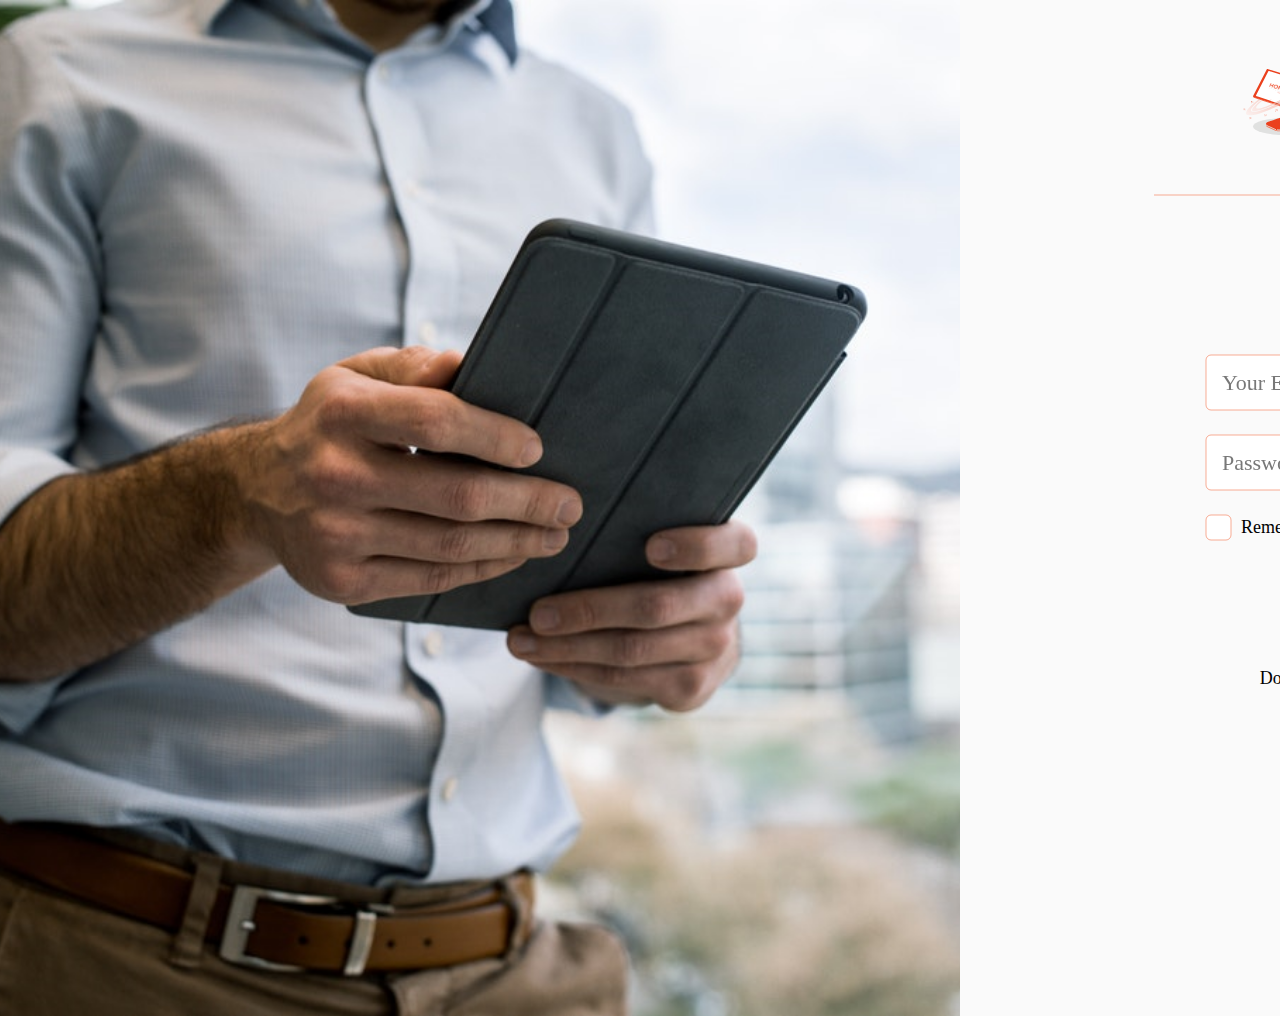
<file: Web Export (HTML, CSS)/HomeBuoy_Home___3.html>
<!DOCTYPE html>
<html>
<head>
<meta charset="utf-8"/>
<meta http-equiv="X-UA-Compatible" content="IE=edge"/>
<title>Home</title>
<link rel="stylesheet" type="text/css" id="applicationStylesheet" href="HomeBuoy_Home___3.css"/>
<script id="applicationScript" type="text/javascript" src="HomeBuoy_Home___3.js"></script>
</head>
<body>
<div id="HomeBuoy_Home___3" class="HomeBuoy_Home___3_Class">
	<svg data-type="Path" data-name="Path 128" class="Path_128" viewBox="0 0 960 1016">
		<path class="Path_128_Class" d="M 0 0 L 960 0 L 960 1016 L 0 1016 L 0 0 Z">
		</path>
	</svg>
	<svg data-type="Rectangle" data-name="about-bg-1 (0;00;00;00)" class="about_bg_1__0_00_00_00_">
		<pattern elementId="about_bg_1__0_00_00_00__A3_Rectangle_214" id="about_bg_1__0_00_00_00__A3_Rectangle_214_pattern" x="0" y="0" width="100%" height="100%">
			<image x="0" y="0" width="100%" height="100%" href="about_bg_1__0_00_00_00__A3_Rectangle_214_pattern.png" xlink:href="about_bg_1__0_00_00_00__A3_Rectangle_214_pattern.png"></image>
		</pattern>
		<rect class="about_bg_1__0_00_00_00__Class" rx="0" ry="0" x="0" y="0" width="1094" height="689">
		</rect>
	</svg>
	<svg data-type="Rectangle" data-name="Rectangle 38" class="Rectangle_38">
		<pattern elementId="Rectangle_38_A3_Rectangle_216" id="Rectangle_38_A3_Rectangle_216_pattern" x="0" y="0" width="100%" height="100%">
			<image x="0" y="0" width="100%" height="100%" href="Rectangle_38_A3_Rectangle_216_pattern.png" xlink:href="Rectangle_38_A3_Rectangle_216_pattern.png"></image>
		</pattern>
		<rect class="Rectangle_38_Class" rx="0" ry="0" x="0" y="0" width="960" height="1016">
		</rect>
	</svg>
	<svg data-type="Rectangle" data-name="contact-bg-1 (0;00;00;00)" class="contact_bg_1__0_00_00_00_">
		<pattern elementId="contact_bg_1__0_00_00_00__A3_Rectangle_218" id="contact_bg_1__0_00_00_00__A3_Rectangle_218_pattern" x="0" y="0" width="100%" height="100%">
			<image x="0" y="0" width="100%" height="100%" href="contact_bg_1__0_00_00_00__A3_Rectangle_218_pattern.png" xlink:href="contact_bg_1__0_00_00_00__A3_Rectangle_218_pattern.png"></image>
		</pattern>
		<rect class="contact_bg_1__0_00_00_00__Class" rx="0" ry="0" x="0" y="0" width="394" height="396">
		</rect>
	</svg>
	<div data-type="Group" data-name="Group 98" class="Group_98_Class">
		<div data-type="Group" data-name="Group 1" class="Group_1_Class">
			<div data-type="Text" data-name="HOME" class="HOME_Class">
				<span>HOME</span>
			</div>
			<div data-type="Text" data-name="BUOY" class="BUOY_Class">
				<span>BUOY</span>
			</div>
		</div>
		<div data-type="Group" data-name="Group 23" class="Group_23_Class">
			<svg data-type="Ellipse" data-name="Ellipse 5" class="Ellipse_5">
				<ellipse class="Ellipse_5_Class" rx="32.262577056884766" ry="8.511610984802246" cx="32.262577056884766" cy="8.511610984802246">
				</ellipse>
			</svg>
			<svg data-type="Path" data-name="Path 2" class="Path_2" viewBox="355.465 609.141 32.243 29.371">
				<path class="Path_2_Class" d="M 387.023681640625 622.2583618164063 C 384.6917114257813 618.9458618164063 378.30517578125 609.1409301757813 378.30517578125 609.1409301757813 L 378.0698852539063 609.6018676757813 C 379.4382934570313 611.6980590820313 384.43359375 619.3348999023438 386.4368286132813 622.1804809570313 C 387.0288696289063 623.021240234375 387.1885375976563 623.9064331054688 387.09765625 624.7594604492188 C 386.9747924804688 625.9131469726563 386.39306640625 627.0078125 385.8006591796875 627.8533935546875 C 385.1610717773438 628.76611328125 384.3353271484375 629.5330810546875 383.3877563476563 630.1198120117188 C 381.4020385742188 631.3492431640625 376.8876342773438 634.1361694335938 373.5313720703125 636.1458740234375 C 371.1046752929688 637.5989990234375 368.8373413085938 637.7532348632813 367.2842407226563 637.5961303710938 C 366.005126953125 637.466796875 365.21044921875 637.1263427734375 365.21044921875 637.1263427734375 C 365.21044921875 637.1263427734375 361.1029052734375 635.2448120117188 357.1279907226563 633.4693603515625 C 356.5619506835938 633.216552734375 356.1659545898438 632.9638061523438 355.9027709960938 632.7159423828125 C 355.7506713867188 632.572998046875 355.6427001953125 632.4315795898438 355.5723266601563 632.2929077148438 C 355.5003051757813 632.1513671875 355.46728515625 632.0128173828125 355.4653930664063 631.8777465820313 L 355.4649047851563 632.7244262695313 L 355.4654541015625 632.7246704101563 C 355.4615478515625 633.2254638671875 355.8850708007813 633.7807006835938 357.1279907226563 634.3358154296875 C 361.1029052734375 636.111328125 365.21044921875 637.9927368164063 365.21044921875 637.9927368164063 C 365.21044921875 637.9927368164063 369.10595703125 639.6622314453125 373.5313720703125 637.0123291015625 C 377.0125732421875 634.9277954101563 381.7399291992188 632.0069580078125 383.598876953125 630.8552856445313 C 383.9724731445313 630.6240844726563 384.3232421875 630.3587646484375 384.6464233398438 630.0634765625 C 385.27783203125 629.5042114257813 386.6766357421875 628.1109008789063 387.33251953125 626.2342529296875 C 387.3561401367188 626.1666259765625 387.376953125 626.1048583984375 387.3954467773438 626.0482177734375 C 387.828857421875 624.8546142578125 387.903076171875 623.507568359375 387.023681640625 622.2583618164063 Z">
				</path>
			</svg>
			<svg data-type="Path" data-name="Path 3" class="Path_3" viewBox="355.47 608.108 31.656 28.582">
				<linearGradient spreadMethod="pad" id="LinearGradientFill1" x1="0.7999096512794495" x2="0.3379582464694977" y1="-0.02753426507115364" y2="1.0629351139068604">
					<stop offset="0" stop-color="#fff" stop-opacity="1"></stop>
					<stop offset="0.010924521833658218" stop-color="#fdf3f1" stop-opacity="1"></stop>
					<stop offset="0.050849031656980515" stop-color="#f9cec5" stop-opacity="1"></stop>
					<stop offset="0.0949224904179573" stop-color="#f6ac9d" stop-opacity="1"></stop>
					<stop offset="0.142160102725029" stop-color="#f38e7a" stop-opacity="1"></stop>
					<stop offset="0.19343647360801697" stop-color="#f0765d" stop-opacity="1"></stop>
					<stop offset="0.2501794397830963" stop-color="#ee6245" stop-opacity="1"></stop>
					<stop offset="0.3145892918109894" stop-color="#ec5233" stop-opacity="1"></stop>
					<stop offset="0.3912622034549713" stop-color="#eb4826" stop-opacity="1"></stop>
					<stop offset="0.49224498867988586" stop-color="#eb411f" stop-opacity="1"></stop>
					<stop offset="0.7122905254364014" stop-color="#eb401d" stop-opacity="1"></stop>
				</linearGradient>
				<path class="Path_3_Class" d="M 386.4415283203125 621.2254638671875 C 384.4381408691406 618.3798828125 379.4429016113281 610.7432250976563 378.074462890625 608.646728515625 C 377.8499145507813 608.3027954101563 377.7230224609375 608.1080322265625 377.7230224609375 608.1080322265625 L 374.5430908203125 614.3353881835938 L 374.7801513671875 614.7377319335938 L 376.0057983398438 616.8178100585938 C 376.2166748046875 617.175537109375 376.3329162597656 617.5809326171875 376.3439636230469 617.99609375 C 376.3492736816406 618.1964111328125 376.3480529785156 618.4322509765625 376.3331604003906 618.69189453125 C 376.2446899414063 620.2424926757813 375.6676635742188 622.6530151367188 373.0590515136719 623.5574340820313 C 369.0840454101563 624.9354248046875 357.5565795898438 628.9634399414063 357.5565795898438 628.9634399414063 C 357.5565795898438 628.9634399414063 355.4659423828125 629.8074951171875 355.4700622558594 630.9136352539063 L 355.4699401855469 630.9136352539063 L 355.4699401855469 630.9229125976563 C 355.4719543457031 631.0576782226563 355.5049438476563 631.1964721679688 355.5768737792969 631.3380126953125 C 355.6473999023438 631.4766235351563 355.7552795410156 631.6179809570313 355.9074401855469 631.7611083984375 C 356.1706237792969 632.0087280273438 356.5666198730469 632.2615356445313 357.132568359375 632.5142211914063 C 361.1075744628906 634.289794921875 365.2151184082031 636.1715087890625 365.2151184082031 636.1715087890625 C 365.2151184082031 636.1715087890625 366.0097961425781 636.511962890625 367.2888793945313 636.6412963867188 C 368.8419799804688 636.7982788085938 371.1093139648438 636.6441650390625 373.5360412597656 635.1909790039063 C 376.8922424316406 633.1812744140625 381.4066772460938 630.3944091796875 383.392333984375 629.164794921875 C 384.3399963378906 628.5779418945313 385.1657409667969 627.811279296875 385.8053283691406 626.8983764648438 C 386.3976440429688 626.0528564453125 386.9793701171875 624.9581298828125 387.1023254394531 623.804443359375 C 387.1932373046875 622.951416015625 387.033447265625 622.0662231445313 386.4415283203125 621.2254638671875 Z">
				</path>
			</svg>
			<div data-type="Group" data-name="Group 2" class="Group_2_Class">
				<svg data-type="Path" data-name="Path 4" class="Path_4" viewBox="173.954 378.384 63.592 29.533">
					<path class="Path_4_Class" d="M 237.5048217773438 379.5909423828125 C 237.5036468505859 379.5876159667969 237.5027313232422 379.584228515625 237.5015258789063 379.5809326171875 C 237.4945526123047 379.5620727539063 237.4860382080078 379.5438232421875 237.4774627685547 379.5255432128906 C 237.4783020019531 379.5270385742188 237.479248046875 379.5285339355469 237.4799499511719 379.5299987792969 C 237.4807586669922 379.5315551757813 237.4670257568359 379.501953125 237.4678649902344 379.5036010742188 L 236.9949493408203 378.3839416503906 C 237.0392761230469 378.5155029296875 237.0474243164063 378.6596069335938 237.0116882324219 378.8003234863281 C 236.9984893798828 378.8519897460938 236.9795532226563 378.9032287597656 236.9543151855469 378.9532165527344 L 236.8909912109375 379.0780639648438 L 236.8861694335938 379.0872802734375 L 236.8847961425781 379.0898132324219 L 236.377197265625 380.0699462890625 L 222.7928771972656 406.2955017089844 C 222.6201171875 406.6363525390625 222.2158966064453 406.7890319824219 221.8610076904297 406.647705078125 L 184.4585113525391 394.3077392578125 L 183.2125549316406 393.8966369628906 L 182.3670654296875 393.6176452636719 L 180.6902923583984 393.0645446777344 L 175.8206787109375 391.4578857421875 L 174.5543975830078 391.0401000976563 L 174.5395355224609 391.0341796875 L 174.3507232666016 390.9590148925781 C 174.3292236328125 390.9503479003906 174.3083953857422 390.9408874511719 174.2881317138672 390.9305725097656 C 174.1357574462891 390.85302734375 174.0212249755859 390.7284545898438 173.9539642333984 390.5828857421875 L 174.4387512207031 391.7305603027344 L 174.4396057128906 391.7303161621094 C 174.4462890625 391.7493286132813 174.4524688720703 391.7684936523438 174.4606018066406 391.7869262695313 C 174.4624328613281 391.7909545898438 174.4639434814453 391.7951049804688 174.4658355712891 391.7991943359375 C 174.5330963134766 391.94482421875 174.6476898193359 392.0693664550781 174.7999725341797 392.1468811035156 C 174.8202667236328 392.1571960449219 174.8410797119141 392.1668395996094 174.8625640869141 392.1753845214844 L 175.0662231445313 392.2564697265625 L 179.7156066894531 393.7903442382813 L 181.4081420898438 394.3487243652344 L 182.2487640380859 394.6260681152344 L 183.5182647705078 395.0449829101563 L 222.3728637695313 407.8641052246094 C 222.7278289794922 408.0054321289063 223.1319885253906 407.8526000976563 223.3046875 407.5118713378906 L 237.2860870361328 380.5198059082031 L 237.2838287353516 380.5186462402344 L 237.285400390625 380.5155639648438 L 237.2876892089844 380.5167541503906 L 237.4028625488281 380.2943115234375 L 237.4661712646484 380.1695251464844 C 237.4914093017578 380.1195678710938 237.5104370117188 380.0682983398438 237.5235443115234 380.0165710449219 C 237.5282592773438 379.9983215332031 237.5321350097656 379.9798583984375 237.5352935791016 379.9616394042969 C 237.5357818603516 379.9588928222656 237.5360412597656 379.9563903808594 237.5364379882813 379.9536437988281 C 237.5390319824219 379.9376831054688 237.5412445068359 379.9216918945313 237.5428619384766 379.9056701660156 L 237.5429382324219 379.9041748046875 C 237.5531158447266 379.7969970703125 237.5395812988281 379.6901245117188 237.5048217773438 379.5909423828125 Z M 237.4736022949219 379.5187072753906 L 237.4736938476563 379.5188598632813 C 237.4833679199219 379.5393371582031 237.4927520751953 379.5599975585938 237.5006408691406 379.5812377929688 C 237.4927520751953 379.5598754882813 237.4833679199219 379.539306640625 237.4736022949219 379.5187072753906 Z">
					</path>
				</svg>
				<svg data-type="Path" data-name="Path 5" class="Path_5" viewBox="173.043 175.139 63.149 43.647">
					<path class="Path_5_Class" d="M 236.1530914306641 190.4696655273438 L 236.1098937988281 190.3672180175781 C 236.0228118896484 190.1978759765625 235.8708801269531 190.0608825683594 235.6712951660156 189.9993591308594 L 234.9272308349609 189.769775390625 L 234.9249572753906 189.7690124511719 L 220.3985137939453 185.2863159179688 L 218.9897613525391 184.8516235351563 L 218.0403747558594 184.5586853027344 L 216.1910400390625 183.9879760742188 L 187.622314453125 175.1719970703125 C 187.2802734375 175.0665588378906 186.9117889404297 175.2215270996094 186.748046875 175.5398559570313 L 173.1255035400391 202.0208129882813 C 173.0504150390625 202.1666564941406 173.0288696289063 202.3249206542969 173.0526885986328 202.4741821289063 C 173.052978515625 202.4762878417969 173.0533752441406 202.4784851074219 173.0537567138672 202.4805603027344 C 173.0639190673828 202.541259765625 173.0821990966797 202.6000671386719 173.10693359375 202.6561889648438 C 173.1087188720703 202.6602783203125 173.1102447509766 202.6644897460938 173.1121063232422 202.6685180664063 C 173.1794281005859 202.8141174316406 173.2939147949219 202.9386596679688 173.4463043212891 203.0162353515625 C 173.466552734375 203.0265502929688 173.4873962402344 203.0360412597656 173.5088958740234 203.044677734375 L 173.6976623535156 203.119873046875 L 173.7125396728516 203.125732421875 L 174.9788055419922 203.5435485839844 L 221.0191497802734 218.7333984375 C 221.3740081787109 218.8747863769531 221.7782592773438 218.7220153808594 221.9510040283203 218.381103515625 L 235.5353698730469 192.155517578125 L 236.04296875 191.175537109375 L 236.0443115234375 191.1728515625 L 236.0491790771484 191.1636962890625 L 236.1124114990234 191.038818359375 C 236.1376953125 190.9888916015625 236.1566314697266 190.9377136230469 236.1698303222656 190.8859558105469 C 236.2056121826172 190.7452697753906 236.1974334716797 190.60107421875 236.1530914306641 190.4696655273438 Z">
					</path>
				</svg>
				<svg data-type="Path" data-name="Path 6" class="Path_6" viewBox="214.414 203.734 56.908 39.333">
					<path class="Path_6_Class" d="M 271.286865234375 217.5489959716797 L 271.2478332519531 217.456787109375 C 271.16943359375 217.30419921875 271.0325622558594 217.1806945800781 270.8527221679688 217.1252746582031 L 270.1820983886719 216.9182739257813 L 270.1800842285156 216.9176940917969 L 227.552490234375 203.7633666992188 C 227.2442626953125 203.6682434082031 226.9122009277344 203.8080444335938 226.7645416259766 204.0949096679688 L 214.4883575439453 227.9586486816406 C 214.4207305908203 228.0900573730469 214.4013061523438 228.2326965332031 214.4228057861328 228.3671417236328 L 214.4237060546875 228.3729858398438 C 214.4329223632813 228.4275665283203 214.4493560791016 228.4806213378906 214.4716186523438 228.5312042236328 C 214.4732360839844 228.5348510742188 214.4747009277344 228.5386810302734 214.4763336181641 228.5423126220703 C 214.5370178222656 228.6735687255859 214.64013671875 228.7857208251953 214.7774658203125 228.8556671142578 C 214.7957305908203 228.8649444580078 214.8144683837891 228.87353515625 214.8338775634766 228.8813018798828 L 215.0040435791016 228.9490051269531 L 215.0174407958984 228.9544067382813 L 216.1585083007813 229.3308410644531 L 257.648681640625 243.0194244384766 C 257.9684753417969 243.1467895507813 258.3327331542969 243.0091552734375 258.4884033203125 242.7020263671875 L 270.7301940917969 219.0684051513672 L 271.1875610351563 218.1851654052734 L 271.1888427734375 218.1827850341797 L 271.193115234375 218.1744995117188 L 271.2501831054688 218.0620269775391 C 271.2729797363281 218.0169982910156 271.2901000976563 217.9708404541016 271.3018798828125 217.9241943359375 C 271.3342590332031 217.7974090576172 271.3268432617188 217.6675567626953 271.286865234375 217.5489959716797 Z">
					</path>
				</svg>
			</div>
			<div data-type="Group" data-name="Group 10" class="Group_10_Class">
				<div data-type="Group" data-name="Group 9" class="Group_9_Class">
					<div data-type="Group" data-name="Group 8" class="Group_8_Class">
						<div data-type="Group" data-name="Group 7" class="Group_7_Class">
						<svg style="width:inherit;height:inherit;overflow:visible;">
							<rect fill="url(#Group_7_A3_Group_284_pattern)" width="100%" height="100%"></rect>
								<pattern elementId="Group_7_A3_Group_284" id="Group_7_A3_Group_284_pattern" x="0" y="0" width="100%" height="100%">
									<image x="0" y="0" width="100%" height="100%" href="Group_7_A3_Group_284_pattern.png" xlink:href="Group_7_A3_Group_284_pattern.png"></image>
								</pattern>
								</svg>
							</div>
					</div>
				</div>
			</div>
			<div data-type="Group" data-name="Front Ring" class="Front_Ring_Class">
				<div data-type="Group" data-name="Group 11" class="Group_11_Class">
					<svg data-type="Path" data-name="Path 36" class="Path_36" viewBox="527.09 398.072 33.087 19.9">
						<path class="Path_36_Class" d="M 527.0899658203125 417.833740234375 L 527.5071411132813 417.9716186523438 C 532.064697265625 415.7447204589844 536.8179931640625 413.2243041992188 541.5928344726563 410.4739074707031 C 548.3566284179688 406.5757751464844 554.3616943359375 402.6782836914063 559.2830810546875 399.0733032226563 C 559.4862060546875 398.9247436523438 559.6871948242188 398.7765808105469 559.8864135742188 398.6289367675781 L 560.1766967773438 398.0719299316406 C 555.0957641601563 401.8588562011719 548.771484375 405.9954528808594 541.5928344726563 410.1326599121094 C 536.6720581054688 412.9670715332031 531.7742309570313 415.5572509765625 527.0899658203125 417.833740234375 Z">
						</path>
					</svg>
					<svg data-type="Path" data-name="Path 37" class="Path_37" viewBox="493.018 368.561 36.385 21.988">
						<path class="Path_37_Class" d="M 527.9052734375 368.5610046386719 C 527.779541015625 368.6620178222656 527.65283203125 368.7632446289063 527.5242919921875 368.8651733398438 C 522.62939453125 372.7479248046875 515.876953125 377.2725219726563 507.9740905761719 381.827392578125 C 502.846435546875 384.7814636230469 497.7662658691406 387.4412536621094 493.0178833007813 389.6994323730469 L 495.5880126953125 390.5487365722656 C 500.2721557617188 388.2722473144531 505.1700439453125 385.6819458007813 510.0906982421875 382.8476867675781 C 517.2694091796875 378.7103881835938 523.5938110351563 374.5738220214844 528.6746826171875 370.7869262695313 L 529.4025268554688 369.3909606933594 L 527.9052734375 368.5610046386719 Z">
						</path>
					</svg>
					<svg data-type="Path" data-name="Path 38" class="Path_38" viewBox="80.589 180.972 80.011 46.342">
						<linearGradient spreadMethod="pad" id="LinearGradientFill2" x1="-0.2670707702636719" x2="1.115456223487854" y1="1.2900149822235107" y2="-0.10979469120502472">
							<stop offset="0.1318463236093521" stop-color="#fff" stop-opacity="1"></stop>
							<stop offset="0.2431791126728058" stop-color="#fbe1dc" stop-opacity="1"></stop>
							<stop offset="0.5190294981002808" stop-color="#f49d8b" stop-opacity="1"></stop>
							<stop offset="0.7458149194717407" stop-color="#ef6a4f" stop-opacity="1"></stop>
							<stop offset="0.9120036363601685" stop-color="#ec4b2a" stop-opacity="1"></stop>
							<stop offset="1" stop-color="#eb401d" stop-opacity="1"></stop>
						</linearGradient>
						<path class="Path_38_Class" d="M 160.169677734375 181.9396362304688 C 160.0532073974609 181.80810546875 159.9133911132813 181.6886291503906 159.7482299804688 181.5821838378906 C 156.5528717041016 179.5263671875 145.0023193359375 182.8023071289063 130.8583831787109 189.3123474121094 L 130.7102508544922 189.3805847167969 L 132.5596008300781 189.9512939453125 C 143.2985382080078 185.1706237792969 151.7172241210938 182.8143615722656 154.0485687255859 184.3154907226563 C 154.3480682373047 184.5079345703125 154.5370178222656 184.7583923339844 154.6222686767578 185.061279296875 C 155.5608978271484 188.3988037109375 143.8220062255859 198.1517639160156 126.6541213989258 208.0465698242188 C 108.1566162109375 218.7024536132813 90.27742767333984 225.5338745117188 86.37023162841797 223.4686279296875 C 86.32121276855469 223.4427795410156 86.27376556396484 223.4158325195313 86.22916412353516 223.3870849609375 C 84.04944610595703 221.9855041503906 87.69896697998047 217.5249938964844 95.08550262451172 211.8270568847656 L 93.39295196533203 211.2686462402344 C 83.88976287841797 218.4163513183594 78.90782928466797 224.2672424316406 81.10199737548828 226.4331970214844 C 81.20036315917969 226.5303039550781 81.31138610839844 226.6208190917969 81.43878173828125 226.702880859375 C 84.92427062988281 228.9490661621094 98.3634033203125 224.8384399414063 114.2679214477539 217.1091003417969 C 118.9521408081055 214.8326416015625 123.8499984741211 212.2424011230469 128.7706756591797 209.4080810546875 C 135.9494476318359 205.270751953125 142.2737426757813 201.1342468261719 147.3546295166016 197.3472900390625 C 157.0162658691406 190.1463623046875 162.1808776855469 184.2101745605469 160.169677734375 181.9396362304688 Z">
						</path>
					</svg>
				</div>
				<div data-type="Group" data-name="Group 12" class="Group_12_Class">
					<svg data-type="Path" data-name="Path 39" class="Path_39" viewBox="475.165 371.342 34.662 20.624">
						<path class="Path_39_Class" d="M 475.1649780273438 391.8256225585938 L 475.5889892578125 391.9658203125 C 480.3697509765625 389.691650390625 485.543701171875 386.9806518554688 490.7850341796875 383.9600830078125 C 498.46875 379.5347290039063 505.0538940429688 375.1603393554688 509.8267211914063 371.4384765625 L 509.511474609375 371.3419189453125 C 504.7656860351563 375.0101318359375 498.301025390625 379.2900390625 490.7850341796875 383.6188354492188 C 485.3883666992188 386.7289428710938 480.0629272460938 389.5108642578125 475.1649780273438 391.8256225585938 Z">
						</path>
					</svg>
					<svg data-type="Path" data-name="Path 40" class="Path_40" viewBox="451.875 363.861 36.103 21.048">
						<path class="Path_40_Class" d="M 467.7464904785156 376.0716857910156 C 462.1720581054688 379.2822570800781 456.7097778320313 382.1038513183594 451.8749389648438 384.3283996582031 L 453.6317138671875 384.9088439941406 C 458.5298156738281 382.5941467285156 463.8551635742188 379.8121643066406 469.2518310546875 376.7020874023438 C 476.7676696777344 372.3732299804688 483.2325134277344 368.0934448242188 487.9781799316406 364.4252319335938 L 486.1344909667969 363.8609008789063 C 481.8678588867188 367.3179931640625 475.4169311523438 371.6506042480469 467.7464904785156 376.0716857910156 Z">
						</path>
					</svg>
					<svg data-type="Path" data-name="Path 41" class="Path_41" viewBox="166.14 230.48 66.194 38.29">
						<linearGradient spreadMethod="pad" id="LinearGradientFill3" x1="-0.1725422739982605" x2="1.3952027559280396" y1="1.2171915769577026" y2="-0.42625847458839417">
							<stop offset="0" stop-color="#fff" stop-opacity="1"></stop>
							<stop offset="0.12824088335037231" stop-color="#fbe1dc" stop-opacity="1"></stop>
							<stop offset="0.4459846317768097" stop-color="#f49d8b" stop-opacity="1"></stop>
							<stop offset="0.7072119116783142" stop-color="#ef6a4f" stop-opacity="1"></stop>
							<stop offset="0.8986396193504333" stop-color="#ec4b2a" stop-opacity="1"></stop>
							<stop offset="1" stop-color="#eb401d" stop-opacity="1"></stop>
						</linearGradient>
						<path class="Path_41_Class" d="M 232.3202514648438 231.6235809326172 C 232.2728881835938 231.3046112060547 232.1054382324219 231.046630859375 231.8097381591797 230.8561706542969 C 229.7952117919922 229.5597534179688 222.3222503662109 231.6985015869141 212.6073608398438 236.0184936523438 L 214.0160827636719 236.4532928466797 C 220.7607269287109 233.6048278808594 225.7292022705078 232.2649993896484 227.1248779296875 233.1631774902344 C 227.5175628662109 233.4158782958984 227.6031494140625 233.8313751220703 227.4117279052734 234.3857116699219 C 226.3507232666016 237.4586181640625 216.7614135742188 244.8040466308594 203.5645141601563 252.4105224609375 C 189.0518341064453 260.7689819335938 175.2994232177734 266.4913635253906 171.4005432128906 265.9048767089844 C 171.1123657226563 265.8614807128906 170.8777008056641 265.7838134765625 170.7008819580078 265.6700744628906 C 169.3578948974609 264.8045959472656 171.6086120605469 262.0326843261719 176.2939300537109 258.2974548339844 L 175.0245361328125 257.8786926269531 C 168.1793670654297 263.124267578125 164.7546844482422 267.1636962890625 166.6648406982422 268.3949584960938 C 166.7133483886719 268.4261474609375 166.7651672363281 268.4552917480469 166.8199310302734 268.4824523925781 C 169.3126220703125 269.7227172851563 178.2677612304688 266.8733825683594 189.4496917724609 261.5889587402344 C 194.3476867675781 259.2742309570313 199.6731262207031 256.4922790527344 205.0697174072266 253.3822174072266 C 212.5856781005859 249.0534210205078 219.0504608154297 244.7735290527344 223.7961883544922 241.1053924560547 C 229.3712768554688 236.7961883544922 232.5738677978516 233.331298828125 232.3202514648438 231.6235809326172 Z">
						</path>
					</svg>
				</div>
			</div>
			<div data-type="Group" data-name="Group 13" class="Group_13_Class">
				<svg data-type="Path" data-name="Path 42" class="Path_42" viewBox="1059.258 353.874 1.172 0.958">
					<path class="Path_42_Class" d="M 1059.695678710938 354.77783203125 L 1059.695678710938 354.7778930664063 C 1059.722290039063 354.7816162109375 1059.746826171875 354.76318359375 1059.75 354.7368774414063 L 1059.774536132813 354.5623779296875 C 1059.775390625 354.5552978515625 1059.77587890625 354.5481567382813 1059.776489257813 354.5411376953125 L 1059.788940429688 354.557861328125 C 1059.797241210938 354.5684204101563 1059.808715820313 354.5748291015625 1059.820922851563 354.5764770507813 C 1059.832885742188 354.5782470703125 1059.845947265625 354.5752563476563 1059.856567382813 354.5671997070313 L 1059.8740234375 354.5538940429688 C 1059.87255859375 354.5611572265625 1059.871337890625 354.5682983398438 1059.869873046875 354.57568359375 L 1059.845947265625 354.7501831054688 C 1059.842163085938 354.7764892578125 1059.8603515625 354.8009033203125 1059.887084960938 354.8045043945313 L 1060.06103515625 354.8287353515625 C 1060.22802734375 354.8518676757813 1060.382568359375 354.7349853515625 1060.405639648438 354.5682983398438 L 1060.430053710938 354.3936767578125 C 1060.433837890625 354.3673706054688 1060.415283203125 354.3431396484375 1060.38916015625 354.3394165039063 L 1060.214477539063 354.3152465820313 C 1060.175048828125 354.3096923828125 1060.136108398438 354.312255859375 1060.099609375 354.3214111328125 C 1060.1337890625 354.2274169921875 1060.120971679688 354.1187744140625 1060.056518554688 354.0332641601563 L 1059.9501953125 353.8927001953125 C 1059.934448242188 353.8715209960938 1059.904052734375 353.8672485351563 1059.8828125 353.8834228515625 L 1059.7421875 353.989501953125 C 1059.65673828125 354.0540771484375 1059.614990234375 354.1550903320313 1059.621948242188 354.2545776367188 C 1059.589721679688 354.236083984375 1059.553344726563 354.2232055664063 1059.514038085938 354.2178344726563 L 1059.339477539063 354.1935424804688 C 1059.313232421875 354.1898803710938 1059.2890625 354.208251953125 1059.285278320313 354.234619140625 L 1059.260986328125 354.4091186523438 C 1059.237915039063 354.5758666992188 1059.354736328125 354.73046875 1059.521606445313 354.7536010742188 L 1059.695678710938 354.77783203125 Z M 1060.201416015625 354.4105834960938 L 1060.327880859375 354.4281616210938 L 1060.310302734375 354.5549926757813 C 1060.294555664063 354.669189453125 1060.188720703125 354.7491455078125 1060.074340820313 354.7332763671875 L 1059.947998046875 354.7156372070313 L 1059.965454101563 354.5888671875 C 1059.981201171875 354.4746704101563 1060.086669921875 354.3946533203125 1060.201416015625 354.4105834960938 Z M 1059.800170898438 354.0663452148438 L 1059.90234375 353.9891967773438 L 1059.979858398438 354.0912475585938 C 1060.049072265625 354.1832275390625 1060.03076171875 354.3145141601563 1059.938842773438 354.3841552734375 L 1059.836669921875 354.4613037109375 L 1059.759643554688 354.3591918945313 C 1059.690063476563 354.2672729492188 1059.708374023438 354.1358032226563 1059.800170898438 354.0663452148438 Z M 1059.356323242188 354.4224243164063 L 1059.374145507813 354.2955932617188 L 1059.500732421875 354.3132934570313 C 1059.614868164063 354.3291015625 1059.694946289063 354.434814453125 1059.67919921875 354.5491333007813 L 1059.661743164063 354.6759033203125 L 1059.534790039063 354.6583251953125 C 1059.42041015625 354.6424560546875 1059.34033203125 354.53662109375 1059.356323242188 354.4224243164063 Z">
					</path>
				</svg>
				<svg data-type="Path" data-name="Path 43" class="Path_43" viewBox="1065.381 371.199 0.288 0.164">
					<path class="Path_43_Class" d="M 1065.544189453125 371.2001342773438 C 1065.465087890625 371.1891479492188 1065.392211914063 371.2444458007813 1065.380859375 371.3233642578125 L 1065.476318359375 371.3365478515625 C 1065.479858398438 371.3101806640625 1065.50439453125 371.2918090820313 1065.530517578125 371.29541015625 C 1065.556762695313 371.2991333007813 1065.57568359375 371.323486328125 1065.571899414063 371.3497314453125 L 1065.667358398438 371.3630981445313 C 1065.67822265625 371.2841796875 1065.622680664063 371.2109985351563 1065.544189453125 371.2001342773438 Z">
					</path>
				</svg>
				<svg data-type="Path" data-name="Path 44" class="Path_44" viewBox="1070.352 372.534 0.287 0.164">
					<path class="Path_44_Class" d="M 1070.514892578125 372.5350341796875 C 1070.435913085938 372.5241088867188 1070.363037109375 372.5794067382813 1070.35205078125 372.6583251953125 L 1070.447387695313 372.6715087890625 C 1070.451171875 372.6451416015625 1070.4755859375 372.6267700195313 1070.501586914063 372.6304321289063 C 1070.527954101563 372.6340942382813 1070.546508789063 372.658447265625 1070.542724609375 372.6847534179688 L 1070.638061523438 372.697998046875 C 1070.649047851563 372.619140625 1070.593872070313 372.5460205078125 1070.514892578125 372.5350341796875 Z">
					</path>
				</svg>
				<svg data-type="Path" data-name="Path 45" class="Path_45" viewBox="1049.865 348.147 2.566 2.794">
					<path class="Path_45_Class" d="M 1051.957153320313 349.8562316894531 L 1052.20703125 349.2618713378906 C 1052.208740234375 349.258056640625 1052.209838867188 349.2539672851563 1052.210327148438 349.2498168945313 C 1052.217529296875 349.1972045898438 1052.180786132813 349.1484680175781 1052.128173828125 349.1411743164063 L 1052.032958984375 349.1279602050781 C 1052.015625 349.1255187988281 1051.998657226563 349.128173828125 1051.9833984375 349.1343994140625 L 1052.077880859375 348.4535522460938 C 1052.081787109375 348.4271850585938 1052.063354492188 348.4028625488281 1052.036865234375 348.3992309570313 L 1050.55859375 348.1937866210938 L 1050.557861328125 348.1937866210938 L 1050.557373046875 348.193603515625 L 1050.224731445313 348.1473388671875 C 1050.1982421875 348.1437377929688 1050.173828125 348.1620788574219 1050.17041015625 348.1885375976563 L 1049.865234375 350.3824768066406 C 1049.86279296875 350.401611328125 1049.871704101563 350.4205017089844 1049.887939453125 350.430419921875 L 1050.201293945313 350.6197509765625 C 1050.20654296875 350.6230773925781 1050.212890625 350.6252746582031 1050.21923828125 350.6261291503906 L 1050.22021484375 350.6261291503906 L 1050.220703125 350.6263732910156 L 1050.950927734375 350.7278747558594 C 1051.0771484375 350.8343811035156 1051.233032226563 350.9082946777344 1051.408325195313 350.9326477050781 C 1051.902587890625 351.0013122558594 1052.360473632813 350.6552124023438 1052.429077148438 350.1611633300781 L 1052.429809570313 350.15625 C 1052.449462890625 350.0138854980469 1052.163330078125 349.9112243652344 1051.957153320313 349.8562316894531 Z M 1050.188232421875 350.4993591308594 L 1049.965209960938 350.3644104003906 L 1050.258666992188 348.2494506835938 L 1050.496337890625 348.2824401855469 L 1050.188232421875 350.4993591308594 Z M 1050.281494140625 350.53759765625 L 1050.593017578125 348.2958068847656 L 1051.975830078125 348.4880065917969 L 1051.852783203125 349.3760375976563 L 1051.675903320313 349.7960510253906 C 1051.640869140625 349.7899475097656 1051.605224609375 349.7843322753906 1051.56884765625 349.7792663574219 C 1051.258544921875 349.7362365722656 1050.6650390625 349.7075500488281 1050.637573242188 349.9072875976563 L 1050.63671875 349.9122619628906 C 1050.63232421875 349.9436645507813 1050.6298828125 349.9749450683594 1050.628784179688 350.0060729980469 C 1050.62841796875 350.0153503417969 1050.62939453125 350.0245056152344 1050.62939453125 350.03369140625 C 1050.62939453125 350.0555114746094 1050.62939453125 350.0773315429688 1050.630615234375 350.0986938476563 C 1050.631103515625 350.1109313964844 1050.633178710938 350.1228637695313 1050.634521484375 350.1350402832031 C 1050.636474609375 350.1532592773438 1050.638305664063 350.1713562011719 1050.641357421875 350.1892395019531 C 1050.64404296875 350.2034912109375 1050.647216796875 350.2174987792969 1050.650634765625 350.2315063476563 C 1050.653930664063 350.2467041015625 1050.65673828125 350.2620849609375 1050.661010742188 350.277099609375 C 1050.665405273438 350.2924499511719 1050.6708984375 350.307373046875 1050.67578125 350.3224182128906 C 1050.68017578125 350.335693359375 1050.684326171875 350.3490295410156 1050.689208984375 350.3621215820313 C 1050.695556640625 350.3775329589844 1050.702270507813 350.392578125 1050.708984375 350.40771484375 C 1050.714477539063 350.4198608398438 1050.719970703125 350.4320983886719 1050.725830078125 350.4440002441406 C 1050.7333984375 350.4587097167969 1050.741455078125 350.4727783203125 1050.749755859375 350.4869995117188 C 1050.7568359375 350.4990539550781 1050.763549804688 350.5111694335938 1050.77099609375 350.5229187011719 C 1050.779663085938 350.5358276367188 1050.7880859375 350.5483703613281 1050.797119140625 350.5610046386719 C 1050.80615234375 350.5735778808594 1050.815185546875 350.5860290527344 1050.825073242188 350.5982666015625 C 1050.829345703125 350.6036682128906 1050.833129882813 350.6094970703125 1050.837890625 350.6148681640625 L 1050.281494140625 350.53759765625 Z M 1051.421630859375 350.8373413085938 C 1051.258544921875 350.8146362304688 1051.11376953125 350.744384765625 1050.999145507813 350.642822265625 C 1050.9931640625 350.6378784179688 1050.988403320313 350.6328430175781 1050.98291015625 350.6278381347656 C 1050.970458984375 350.6163940429688 1050.958251953125 350.6045227050781 1050.946899414063 350.5923461914063 C 1050.942626953125 350.5879211425781 1050.938598632813 350.5835571289063 1050.934448242188 350.5790100097656 C 1050.919311523438 350.5624084472656 1050.90478515625 350.5453186035156 1050.8916015625 350.5275573730469 C 1050.888916015625 350.5242004394531 1050.886596679688 350.5208740234375 1050.88427734375 350.5174865722656 C 1050.870849609375 350.4996032714844 1050.858154296875 350.481201171875 1050.846435546875 350.4622497558594 C 1050.845703125 350.4611206054688 1050.844482421875 350.4599914550781 1050.843994140625 350.4588623046875 C 1050.831298828125 350.4381713867188 1050.819946289063 350.4169311523438 1050.80908203125 350.3951721191406 C 1050.8076171875 350.392578125 1050.806396484375 350.3898620605469 1050.805419921875 350.3872680664063 C 1050.784301757813 350.3438415527344 1050.767211914063 350.2985229492188 1050.75439453125 350.251708984375 C 1050.753173828125 350.2477111816406 1050.751953125 350.2438049316406 1050.7509765625 350.2399597167969 C 1050.744873046875 350.2172241210938 1050.739990234375 350.1941223144531 1050.736083984375 350.1706848144531 C 1050.735229492188 350.167724609375 1050.734985351563 350.1647033691406 1050.734497070313 350.161865234375 C 1050.731201171875 350.1405639648438 1050.728515625 350.1190795898438 1050.7275390625 350.097412109375 C 1050.726928710938 350.0930786132813 1050.726318359375 350.0886840820313 1050.72607421875 350.0843505859375 C 1050.725341796875 350.0731811523438 1050.725830078125 350.0618896484375 1050.725830078125 350.0505065917969 C 1050.895751953125 350.1710510253906 1051.27001953125 350.2523803710938 1051.49853515625 350.2841491699219 C 1051.727294921875 350.3158569335938 1052.109252929688 350.3397216796875 1052.305908203125 350.27001953125 C 1052.19287109375 350.6445922851563 1051.82080078125 350.8927612304688 1051.421630859375 350.8373413085938 Z M 1051.511474609375 350.1889038085938 C 1050.983520507813 350.1154479980469 1050.726318359375 349.967529296875 1050.733154296875 349.9205932617188 C 1050.739379882813 349.8735046386719 1051.027099609375 349.8013610839844 1051.5556640625 349.8746948242188 C 1051.583984375 349.8785705566406 1051.610717773438 349.8834533691406 1051.63818359375 349.8879699707031 L 1051.623901367188 349.9222106933594 C 1051.614013671875 349.9468994140625 1051.6259765625 349.9749450683594 1051.651000976563 349.9849853515625 C 1051.654296875 349.9864807128906 1051.658203125 349.9874267578125 1051.662109375 349.9879760742188 C 1051.683349609375 349.9909362792969 1051.70458984375 349.979248046875 1051.713256835938 349.9583129882813 L 1051.749633789063 349.8688659667969 L 1052.016357421875 349.2354431152344 C 1052.017944335938 349.2315368652344 1052.019287109375 349.2274780273438 1052.019409179688 349.2232666015625 L 1052.113525390625 349.236328125 L 1051.84619140625 349.8703918457031 L 1051.84619140625 349.8705139160156 L 1051.84619140625 349.87060546875 L 1051.802612304688 349.975830078125 C 1051.792236328125 350.0004577636719 1051.803955078125 350.0285949707031 1051.828857421875 350.0388793945313 C 1051.83251953125 350.0403747558594 1051.836669921875 350.0414733886719 1051.840209960938 350.0420227050781 C 1051.86181640625 350.044921875 1051.883056640625 350.0333557128906 1051.891723632813 350.0127258300781 L 1051.919189453125 349.9461059570313 C 1052.239379882813 350.02978515625 1052.33740234375 350.1202392578125 1052.33447265625 350.14306640625 C 1052.327758789063 350.1899108886719 1052.039794921875 350.26220703125 1051.511474609375 350.1889038085938 Z">
					</path>
				</svg>
			</div>
			<div data-type="Group" data-name="Group 14" class="Group_14_Class">
				<svg data-type="Path" data-name="Path 46" class="Path_46" viewBox="476.523 729.707 1.15 0.308">
					<path class="Path_46_Class" d="M 477.6428527832031 729.93896484375 L 476.5864868164063 729.7080688476563 C 476.5657348632813 729.7034912109375 476.5450744628906 729.716796875 476.5406188964844 729.7374267578125 L 476.5240478515625 729.8129272460938 C 476.5195617675781 729.8339233398438 476.5327453613281 729.8543701171875 476.5535278320313 729.8589477539063 C 476.5744323730469 729.8635864257813 476.5950317382813 729.8502807617188 476.5994873046875 729.8297119140625 L 476.6077270507813 729.7918701171875 L 477.6262817382813 730.0145874023438 C 477.6471557617188 730.0189819335938 477.6678161621094 730.005859375 477.6722717285156 729.98486328125 C 477.6768798828125 729.9642333984375 477.6636047363281 729.9436645507813 477.6428527832031 729.93896484375 Z">
					</path>
				</svg>
				<svg data-type="Path" data-name="Path 47" class="Path_47" viewBox="484.241 711.577 0.278 0.337">
					<path class="Path_47_Class" d="M 484.2420043945313 711.8333740234375 C 484.2373962402344 711.8543090820313 484.2507019042969 711.8748168945313 484.2715148925781 711.87939453125 L 484.4224548339844 711.912353515625 C 484.4432067871094 711.9168701171875 484.4638671875 711.9037475585938 484.4684143066406 711.8828125 L 484.5178527832031 711.6566772460938 C 484.5223693847656 711.6356201171875 484.5092163085938 711.6151123046875 484.4883422851563 711.6107177734375 L 484.3375244140625 711.5775756835938 C 484.3165893554688 711.5731811523438 484.296142578125 711.586181640625 484.2915344238281 711.607177734375 L 484.2420043945313 711.8333740234375 Z M 484.3587036132813 711.6611938476563 L 484.4341430664063 711.6777954101563 L 484.4012145996094 711.8287353515625 L 484.3257141113281 711.8121948242188 L 484.3587036132813 711.6611938476563 Z">
					</path>
				</svg>
				<svg data-type="Path" data-name="Path 48" class="Path_48" viewBox="472.364 706.17 0.695 0.832">
					<path class="Path_48_Class" d="M 473.0282592773438 706.27001953125 L 472.5755615234375 706.171142578125 C 472.5547485351563 706.16650390625 472.5341796875 706.1796875 472.5296020507813 706.200439453125 L 472.3646850585938 706.955078125 C 472.360107421875 706.975830078125 472.373291015625 706.99658203125 472.39404296875 707.0009765625 C 472.4149169921875 707.005615234375 472.435546875 706.9923095703125 472.4400634765625 706.9715576171875 L 472.5968627929688 706.254638671875 L 473.0117797851563 706.3453369140625 C 473.0326538085938 706.3499755859375 473.05322265625 706.336669921875 473.0577392578125 706.3160400390625 C 473.062255859375 706.295166015625 473.0491943359375 706.2745361328125 473.0282592773438 706.27001953125 Z">
					</path>
				</svg>
				<svg data-type="Path" data-name="Path 49" class="Path_49" viewBox="494.621 726.423 0.278 0.337">
					<path class="Path_49_Class" d="M 494.6220092773438 726.679443359375 C 494.6175537109375 726.7003784179688 494.6307373046875 726.7208862304688 494.6514892578125 726.7255249023438 L 494.8024291992188 726.758544921875 C 494.8232421875 726.7630615234375 494.8438720703125 726.75 494.8484497070313 726.7290649414063 L 494.89794921875 726.5025634765625 C 494.9024658203125 726.4818115234375 494.8892822265625 726.4613037109375 494.8684692382813 726.456787109375 L 494.717529296875 726.4237670898438 C 494.6966552734375 726.4192504882813 494.6760864257813 726.4324951171875 494.6715698242188 726.4532470703125 L 494.6220092773438 726.679443359375 Z M 494.7388305664063 726.5073852539063 L 494.8141479492188 726.5238647460938 L 494.78125 726.6749267578125 L 494.7058715820313 726.6582641601563 L 494.7388305664063 726.5073852539063 Z">
					</path>
				</svg>
				<svg data-type="Path" data-name="Path 50" class="Path_50" viewBox="470.567 718.591 0.412 0.909">
					<path class="Path_50_Class" d="M 470.8668823242188 718.5929565429688 C 470.6803588867188 718.5523681640625 470.5720825195313 719.037353515625 470.571044921875 719.042236328125 C 470.5510864257813 719.1332397460938 470.599365234375 719.2236328125 470.6815185546875 719.2601318359375 L 470.6395874023438 719.4524536132813 C 470.6349487304688 719.4733276367188 470.648193359375 719.493896484375 470.6689453125 719.4984130859375 C 470.6898803710938 719.5029907226563 470.7103271484375 719.4898681640625 470.7149658203125 719.4691162109375 L 470.7569580078125 719.2764892578125 C 470.8467407226563 719.2777709960938 470.928466796875 719.2157592773438 470.9483642578125 719.1246948242188 C 470.9494018554688 719.1198120117188 471.0534057617188 718.6337890625 470.8668823242188 718.5929565429688 Z M 470.7349243164063 719.1966552734375 C 470.672607421875 719.18310546875 470.6328735351563 719.1212158203125 470.6464233398438 719.0587768554688 C 470.6875610351563 718.870849609375 470.7876586914063 718.65478515625 470.8504028320313 718.6683959960938 C 470.9132080078125 718.6821899414063 470.9140014648438 718.9202880859375 470.8728637695313 719.1082153320313 C 470.8592529296875 719.1707153320313 470.7973022460938 719.2102661132813 470.7349243164063 719.1966552734375 Z">
					</path>
				</svg>
				<svg data-type="Path" data-name="Path 51" class="Path_51" viewBox="475.364 715.829 0.245 0.337">
					<path class="Path_51_Class" d="M 475.5784301757813 715.8629150390625 L 475.4275512695313 715.8298950195313 C 475.40673828125 715.8256225585938 475.3861389160156 715.8387451171875 475.381591796875 715.8594970703125 L 475.3650817871094 715.9349365234375 C 475.3605651855469 715.9557495117188 475.3736877441406 715.9763793945313 475.39453125 715.9808959960938 C 475.415283203125 715.985595703125 475.4359436035156 715.97216796875 475.4406127929688 715.951416015625 L 475.44873046875 715.9137573242188 L 475.5242309570313 715.9302368164063 L 475.4830322265625 716.118896484375 C 475.4784240722656 716.1396484375 475.4916687011719 716.1602783203125 475.512451171875 716.164794921875 C 475.5333557128906 716.1694946289063 475.5539245605469 716.1560668945313 475.5584716796875 716.1353149414063 L 475.6079711914063 715.908935546875 C 475.6124267578125 715.88818359375 475.5992431640625 715.8675537109375 475.5784301757813 715.8629150390625 Z">
					</path>
				</svg>
				<svg data-type="Path" data-name="Path 52" class="Path_52" viewBox="497.245 714.419 0.278 0.336">
					<path class="Path_52_Class" d="M 497.2755737304688 714.7216186523438 L 497.4263916015625 714.754638671875 C 497.4471435546875 714.75927734375 497.4677124023438 714.7461547851563 497.4723205566406 714.7252807617188 L 497.5218505859375 714.4988403320313 C 497.5263671875 714.47802734375 497.5131530761719 714.45751953125 497.4924011230469 714.4529418945313 L 497.3415222167969 714.4199829101563 C 497.320556640625 714.4153442382813 497.3001098632813 714.4285888671875 497.2955322265625 714.4495239257813 L 497.2460021972656 714.6758422851563 C 497.2414245605469 714.6965942382813 497.2547607421875 714.7171020507813 497.2755737304688 714.7216186523438 Z M 497.3627014160156 714.5036010742188 L 497.4382019042969 714.5202026367188 L 497.4052124023438 714.671142578125 L 497.3297729492188 714.654541015625 L 497.3627014160156 714.5036010742188 Z">
					</path>
				</svg>
				<svg data-type="Path" data-name="Path 53" class="Path_53" viewBox="476.239 709.827 0.278 0.336">
					<path class="Path_53_Class" d="M 476.4864196777344 709.8610229492188 L 476.3356018066406 709.8280639648438 C 476.3146362304688 709.823486328125 476.2940673828125 709.8366088867188 476.2894592285156 709.857421875 L 476.2400817871094 710.083740234375 C 476.2356262207031 710.1046752929688 476.248779296875 710.125244140625 476.26953125 710.1297607421875 L 476.4203796386719 710.1626586914063 C 476.4412841796875 710.1671752929688 476.4618835449219 710.1541748046875 476.4664916992188 710.1331787109375 L 476.5158996582031 709.9069213867188 C 476.5203552246094 709.8860473632813 476.5073547363281 709.8655395507813 476.4864196777344 709.8610229492188 Z M 476.3992004394531 710.0791015625 L 476.3236999511719 710.0626220703125 L 476.3567810058594 709.9116821289063 L 476.4322204589844 709.92822265625 L 476.3992004394531 710.0791015625 Z">
					</path>
				</svg>
				<svg data-type="Path" data-name="Path 54" class="Path_54" viewBox="489.243 712.67 0.278 0.337">
					<path class="Path_54_Class" d="M 489.2437438964844 712.9268188476563 C 489.2391052246094 712.9475708007813 489.25244140625 712.96826171875 489.273193359375 712.97265625 L 489.4241638183594 713.0057983398438 C 489.4449462890625 713.0103149414063 489.4656066894531 712.9971923828125 489.4701538085938 712.976318359375 L 489.5195922851563 712.7499389648438 C 489.5241394042969 712.7290649414063 489.510986328125 712.7085571289063 489.4901733398438 712.7039184570313 L 489.3392333984375 712.6710205078125 C 489.3184814453125 712.66650390625 489.2977294921875 712.6796875 489.2932739257813 712.700439453125 L 489.2437438964844 712.9268188476563 Z M 489.3604736328125 712.7547607421875 L 489.4359741210938 712.7711181640625 L 489.4028015136719 712.9219970703125 L 489.327392578125 712.905517578125 L 489.3604736328125 712.7547607421875 Z">
					</path>
				</svg>
				<svg data-type="Path" data-name="Path 55" class="Path_55" viewBox="492.722 711.2 0.895 1.897">
					<path class="Path_55_Class" d="M 493.5865783691406 711.2999877929688 L 493.1337890625 711.2009887695313 C 493.1130676269531 711.1964721679688 493.0924682617188 711.209716796875 493.0878601074219 711.2306518554688 C 493.0834045410156 711.2514038085938 493.0965576171875 711.27197265625 493.1174621582031 711.2764892578125 L 493.5323181152344 711.3673095703125 L 493.2008666992188 712.8831176757813 C 493.1901245117188 712.8762817382813 493.1780090332031 712.8709106445313 493.1648254394531 712.867919921875 C 493.1581420898438 712.8665161132813 493.151611328125 712.86572265625 493.1449890136719 712.8653564453125 C 493.129150390625 712.8128662109375 493.086181640625 712.771728515625 493.0303039550781 712.7594604492188 C 492.974365234375 712.7471923828125 492.9182434082031 712.7666015625 492.8819885253906 712.8079223632813 C 492.8757934570313 712.8052978515625 492.8694458007813 712.8032836914063 492.8629455566406 712.8021240234375 C 492.8005065917969 712.788330078125 492.7387084960938 712.8279418945313 492.7250671386719 712.8904418945313 C 492.7113342285156 712.9528198242188 492.7510681152344 713.0145874023438 492.8134155273438 713.0283203125 L 493.1151733398438 713.09423828125 C 493.1776428222656 713.10791015625 493.2395324707031 713.0682373046875 493.2530822753906 713.005859375 L 493.6160278320313 711.3457641601563 C 493.6204833984375 711.3251342773438 493.6073303222656 711.3045043945313 493.5865783691406 711.2999877929688 Z M 493.1316833496094 713.0189819335938 L 492.8299255371094 712.9528198242188 C 492.8091125488281 712.9483032226563 492.7958984375 712.927734375 492.8004150390625 712.906982421875 C 492.8049011230469 712.8861083984375 492.82568359375 712.8727416992188 492.8463745117188 712.87744140625 C 492.8536682128906 712.8790283203125 492.8600158691406 712.8824462890625 492.865478515625 712.8882446289063 C 492.8743896484375 712.8969116210938 492.8870239257813 712.9009399414063 492.8994445800781 712.89892578125 C 492.911865234375 712.896728515625 492.9223937988281 712.8885498046875 492.9277038574219 712.87744140625 C 492.9432067871094 712.8447265625 492.9786987304688 712.8273315429688 493.0137634277344 712.8349609375 C 493.0490112304688 712.8427124023438 493.0738525390625 712.8732299804688 493.0742797851563 712.9093017578125 C 493.0744934082031 712.9219970703125 493.0807189941406 712.9336547851563 493.0911560058594 712.9407348632813 C 493.1014404296875 712.9478149414063 493.11474609375 712.949462890625 493.1264343261719 712.9451904296875 C 493.154541015625 712.9345703125 493.1837768554688 712.9613037109375 493.1777038574219 712.9893188476563 C 493.1730346679688 713.0101928710938 493.152587890625 713.0234985351563 493.1316833496094 713.0189819335938 Z">
					</path>
				</svg>
				<svg data-type="Path" data-name="Path 56" class="Path_56" viewBox="490.555 706.668 0.278 0.337">
					<path class="Path_56_Class" d="M 490.5851440429688 706.9708251953125 L 490.736083984375 707.0037841796875 C 490.7569580078125 707.0083618164063 490.7774658203125 706.9951171875 490.7821044921875 706.9743041992188 L 490.83154296875 706.7478637695313 C 490.836181640625 706.7271728515625 490.8229370117188 706.7064208984375 490.8021850585938 706.7020263671875 L 490.6513061523438 706.6688842773438 C 490.6304321289063 706.6644897460938 490.6097412109375 706.6776123046875 490.6052856445313 706.6985473632813 L 490.5557861328125 706.9247436523438 C 490.5512084960938 706.9457397460938 490.564453125 706.9662475585938 490.5851440429688 706.9708251953125 Z M 490.6725463867188 706.752685546875 L 490.7479248046875 706.7691650390625 L 490.71484375 706.919921875 L 490.639404296875 706.903564453125 L 490.6725463867188 706.752685546875 Z">
					</path>
				</svg>
				<svg data-type="Path" data-name="Path 57" class="Path_57" viewBox="487.931 718.672 0.278 0.337">
					<path class="Path_57_Class" d="M 487.9318237304688 718.9285278320313 C 487.9270935058594 718.94921875 487.9405822753906 718.969970703125 487.9612426757813 718.9746704101563 L 488.1121215820313 719.0075073242188 C 488.1329345703125 719.0120239257813 488.1535339355469 718.998779296875 488.1581420898438 718.97802734375 L 488.2075805664063 718.751708984375 C 488.2121276855469 718.7307739257813 488.198974609375 718.7101440429688 488.1781616210938 718.7057495117188 L 488.0272521972656 718.672607421875 C 488.0063171386719 718.668212890625 487.9858703613281 718.6812744140625 487.9812622070313 718.7020874023438 L 487.9318237304688 718.9285278320313 Z M 488.0484619140625 718.75634765625 L 488.1239624023438 718.7728881835938 L 488.0910034179688 718.9237670898438 L 488.0154418945313 718.9074096679688 L 488.0484619140625 718.75634765625 Z">
					</path>
				</svg>
				<svg data-type="Path" data-name="Path 58" class="Path_58" viewBox="485.553 705.575 0.278 0.337">
					<path class="Path_58_Class" d="M 485.5836181640625 705.8777465820313 L 485.7344970703125 705.910888671875 C 485.7552490234375 705.9154052734375 485.7759094238281 705.902099609375 485.7804565429688 705.88134765625 L 485.8298950195313 705.6549682617188 C 485.83447265625 705.6342163085938 485.8211975097656 705.613525390625 485.8003234863281 705.6088256835938 L 485.6495056152344 705.575927734375 C 485.6287841796875 705.5714111328125 485.6081848144531 705.584716796875 485.6035766601563 705.60546875 L 485.5540466308594 705.8319702148438 C 485.5494689941406 705.8527221679688 485.562744140625 705.8732299804688 485.5836181640625 705.8777465820313 Z M 485.6707458496094 705.6595458984375 L 485.7460632324219 705.6761474609375 L 485.7131042480469 705.8270263671875 L 485.6376953125 705.810546875 L 485.6707458496094 705.6595458984375 Z">
					</path>
				</svg>
				<svg data-type="Path" data-name="Path 59" class="Path_59" viewBox="485.119 727.351 0.077 0.077">
					<path class="Path_59_Class" d="M 485.1366577148438 727.3569946289063 C 485.1282958984375 727.3626708984375 485.1219482421875 727.3715209960938 485.119873046875 727.3812255859375 C 485.11767578125 727.39111328125 485.1198120117188 727.4019775390625 485.1249389648438 727.4105834960938 C 485.1306762695313 727.4188842773438 485.1395874023438 727.4252319335938 485.1492919921875 727.4273071289063 C 485.1592407226563 727.4295043945313 485.1698608398438 727.427490234375 485.1786499023438 727.4222412109375 C 485.1869506835938 727.41650390625 485.1932373046875 727.40771484375 485.1953735351563 727.3978881835938 C 485.1973876953125 727.3881225585938 485.1954345703125 727.3773193359375 485.1903076171875 727.3685913085938 C 485.178955078125 727.3516235351563 485.1539916992188 727.34619140625 485.1366577148438 727.3569946289063 Z">
					</path>
				</svg>
				<svg data-type="Path" data-name="Path 60" class="Path_60" viewBox="482.929 717.578 0.278 0.337">
					<path class="Path_60_Class" d="M 482.9300231933594 717.8348999023438 C 482.9254455566406 717.8558349609375 482.9386596679688 717.8762817382813 482.9594116210938 717.8809204101563 L 483.1104125976563 717.913818359375 C 483.1312866210938 717.9185791015625 483.1517333984375 717.9051513671875 483.1563415527344 717.8844604492188 L 483.2058715820313 717.6580200195313 C 483.2103881835938 717.6372680664063 483.1971740722656 717.6168212890625 483.1763000488281 717.6121826171875 L 483.0254821777344 717.5790405273438 C 483.0046691894531 717.574462890625 482.984130859375 717.5877685546875 482.9794921875 717.6085205078125 L 482.9300231933594 717.8348999023438 Z M 483.0466003417969 717.662841796875 L 483.1220397949219 717.6793212890625 L 483.0891723632813 717.8302612304688 L 483.0137939453125 717.813720703125 L 483.0466003417969 717.662841796875 Z">
					</path>
				</svg>
				<svg data-type="Path" data-name="Path 61" class="Path_61" viewBox="481.273 723.361 0.756 0.57">
					<path class="Path_61_Class" d="M 481.2741088867188 723.3915405273438 C 481.26953125 723.412353515625 481.2827758789063 723.4328002929688 481.3035278320313 723.4375 L 481.4166870117188 723.4620361328125 L 481.3424682617188 723.8017578125 C 481.337890625 723.8226318359375 481.3511962890625 723.8433227539063 481.3720092773438 723.8477172851563 C 481.3927612304688 723.852294921875 481.4134521484375 723.8389892578125 481.4179077148438 723.8182373046875 L 481.4921264648438 723.4788208007813 L 481.7940063476563 723.5447387695313 L 481.7197265625 723.8843383789063 C 481.7152099609375 723.9049682617188 481.7284545898438 723.9255981445313 481.749267578125 723.9302978515625 C 481.7700805664063 723.9346923828125 481.7906494140625 723.9215698242188 481.7952270507813 723.9006958007813 L 481.8694458007813 723.561279296875 L 481.9825439453125 723.5859375 C 482.0034790039063 723.5904541015625 482.0239868164063 723.5772094726563 482.0286254882813 723.5564575195313 C 482.0331420898438 723.5357055664063 482.0198974609375 723.5150146484375 481.9991455078125 723.5103759765625 L 481.320068359375 723.3619384765625 C 481.2991333007813 723.3575439453125 481.278564453125 723.3707275390625 481.2741088867188 723.3915405273438 Z">
					</path>
				</svg>
				<svg data-type="Path" data-name="Path 62" class="Path_62" viewBox="495.933 720.421 0.278 0.336">
					<path class="Path_62_Class" d="M 495.93408203125 720.6776733398438 C 495.9296264648438 720.6986694335938 495.9427490234375 720.7192993164063 495.9635620117188 720.7236938476563 L 496.1143798828125 720.7566528320313 C 496.13525390625 720.7613525390625 496.15576171875 720.7482299804688 496.160400390625 720.7271728515625 L 496.2098999023438 720.5009155273438 C 496.2145385742188 720.4800415039063 496.2012329101563 720.4595947265625 496.1804809570313 720.4550170898438 L 496.0296630859375 720.4220581054688 C 496.0087280273438 720.41748046875 495.988037109375 720.4306640625 495.9835815429688 720.4515380859375 L 495.93408203125 720.6776733398438 Z M 496.0508422851563 720.505615234375 L 496.1262817382813 720.522216796875 L 496.0933227539063 720.673095703125 L 496.017822265625 720.656494140625 L 496.0508422851563 720.505615234375 Z">
					</path>
				</svg>
				<svg data-type="Path" data-name="Path 63" class="Path_63" viewBox="478.179 701.918 1.487 2.253">
					<path class="Path_63_Class" d="M 479.6356201171875 702.133544921875 L 478.6548767089844 701.9189453125 C 478.6339416503906 701.9144287109375 478.6134643554688 701.927734375 478.60888671875 701.948486328125 L 478.1800537109375 703.9102783203125 C 478.1754455566406 703.9310302734375 478.1887512207031 703.9515380859375 478.20947265625 703.9561767578125 C 478.2303466796875 703.960693359375 478.2508850097656 703.947509765625 478.2554931640625 703.9267578125 L 478.6760864257813 702.0028076171875 L 479.5814208984375 702.20068359375 L 479.1608276367188 704.1246337890625 C 479.1562194824219 704.1453857421875 479.1695251464844 704.1661376953125 479.1904296875 704.1705322265625 C 479.2111511230469 704.1751708984375 479.2317504882813 704.161865234375 479.2362670898438 704.14111328125 L 479.6651000976563 702.179443359375 C 479.6697082519531 702.15869140625 479.6565551757813 702.137939453125 479.6356201171875 702.133544921875 Z">
					</path>
				</svg>
			</div>
			<div data-type="Group" data-name="Group 15" class="Group_15_Class">
				<svg data-type="Path" data-name="Path 64" class="Path_64" viewBox="893.112 186.543 1.15 0.308">
					<path class="Path_64_Class" d="M 894.231689453125 186.7749633789063 L 893.1754150390625 186.5440673828125 C 893.1546630859375 186.53955078125 893.1339111328125 186.5527191162109 893.1295166015625 186.5735473632813 L 893.113037109375 186.6489868164063 C 893.1083984375 186.6698303222656 893.121826171875 186.6904144287109 893.1425170898438 186.6950225830078 C 893.1631469726563 186.6995239257813 893.1838989257813 186.6863403320313 893.188232421875 186.6655120849609 L 893.1965942382813 186.6277923583984 L 894.21533203125 186.8504638671875 C 894.2359619140625 186.8549957275391 894.2564086914063 186.8418121337891 894.26123046875 186.8209686279297 C 894.265625 186.8001403808594 894.2525634765625 186.7795562744141 894.231689453125 186.7749633789063 Z">
					</path>
				</svg>
				<svg data-type="Path" data-name="Path 65" class="Path_65" viewBox="900.831 168.412 0.278 0.337">
					<path class="Path_65_Class" d="M 900.8316650390625 168.6688995361328 C 900.8272705078125 168.6897583007813 900.8404541015625 168.7103424072266 900.8612060546875 168.7148742675781 L 901.01220703125 168.7478942871094 C 901.0327758789063 168.7524108886719 901.0534057617188 168.7392272949219 901.0578002929688 168.7184143066406 L 901.1075439453125 168.4920349121094 C 901.1119384765625 168.4712066650391 901.0986938476563 168.4506225585938 901.0780639648438 168.4461517333984 L 900.9271850585938 168.4130706787109 C 900.9064331054688 168.4085235595703 900.8857421875 168.4217681884766 900.88134765625 168.4425506591797 L 900.8316650390625 168.6688995361328 Z M 900.948486328125 168.4967803955078 L 901.0238647460938 168.5133209228516 L 900.9908447265625 168.6642303466797 L 900.9153442382813 168.6477508544922 L 900.948486328125 168.4967803955078 Z">
					</path>
				</svg>
				<svg data-type="Path" data-name="Path 66" class="Path_66" viewBox="888.953 163.006 0.695 0.832">
					<path class="Path_66_Class" d="M 889.6172485351563 163.1060638427734 L 889.1646118164063 163.007080078125 C 889.1437377929688 163.0025482177734 889.1231079101563 163.0157928466797 889.1187133789063 163.0365753173828 L 888.9537963867188 163.7910766601563 C 888.948974609375 163.8118896484375 888.9622802734375 163.8324890136719 888.983154296875 163.8370971679688 C 889.00390625 163.8416137695313 889.024658203125 163.8284301757813 889.029052734375 163.8076171875 L 889.185791015625 163.0908050537109 L 889.6007080078125 163.1815338134766 C 889.62158203125 163.1860961914063 889.64208984375 163.1728820800781 889.646728515625 163.1520080566406 C 889.6513061523438 163.1312561035156 889.637939453125 163.1106567382813 889.6172485351563 163.1060638427734 Z">
					</path>
				</svg>
				<svg data-type="Path" data-name="Path 67" class="Path_67" viewBox="911.21 183.259 0.278 0.337">
					<path class="Path_67_Class" d="M 911.2109375 183.5155181884766 C 911.2064208984375 183.5363616943359 911.2197265625 183.5569152832031 911.2406005859375 183.5615234375 L 911.3914794921875 183.5945129394531 C 911.4122314453125 183.5990447998047 911.432861328125 183.5858306884766 911.4375 183.5650024414063 L 911.48681640625 183.3386383056641 C 911.4913330078125 183.3178253173828 911.4781494140625 183.2972106933594 911.4573974609375 183.292724609375 L 911.306640625 183.2597503662109 C 911.2855224609375 183.2551422119141 911.26513671875 183.2683868408203 911.260498046875 183.2891693115234 L 911.2109375 183.5155181884766 Z M 911.3277587890625 183.3433685302734 L 911.4031982421875 183.3598937988281 L 911.3702392578125 183.5107879638672 L 911.2947998046875 183.4943237304688 L 911.3277587890625 183.3433685302734 Z">
					</path>
				</svg>
				<svg data-type="Path" data-name="Path 68" class="Path_68" viewBox="887.156 175.427 0.411 0.909">
					<path class="Path_68_Class" d="M 887.4560546875 175.4290924072266 C 887.2694091796875 175.3882904052734 887.1613159179688 175.8733825683594 887.16015625 175.8783264160156 C 887.1401977539063 175.9693756103516 887.1885375976563 176.0597534179688 887.270751953125 176.0960998535156 L 887.228515625 176.2885437011719 C 887.2239990234375 176.3093566894531 887.2371215820313 176.3299713134766 887.2579956054688 176.3344879150391 C 887.27880859375 176.3390960693359 887.2994995117188 176.3258819580078 887.3040161132813 176.3050384521484 L 887.3460693359375 176.1125640869141 C 887.4359130859375 176.1138610839844 887.5174560546875 176.0518646240234 887.5372924804688 175.9608001708984 C 887.538330078125 175.9559020996094 887.642333984375 175.4698333740234 887.4560546875 175.4290924072266 Z M 887.3240356445313 176.0326690673828 C 887.2616577148438 176.01904296875 887.2219848632813 175.9571990966797 887.2355346679688 175.8948364257813 C 887.276611328125 175.7068176269531 887.3768920898438 175.4909057617188 887.4395751953125 175.5045318603516 C 887.5021362304688 175.5182647705078 887.5029907226563 175.7563171386719 887.4619140625 175.9442901611328 C 887.4483642578125 176.0066680908203 887.3864135742188 176.0463409423828 887.3240356445313 176.0326690673828 Z">
					</path>
				</svg>
				<svg data-type="Path" data-name="Path 69" class="Path_69" viewBox="891.953 172.665 0.245 0.337">
					<path class="Path_69_Class" d="M 892.1672973632813 172.6987457275391 L 892.0165405273438 172.6657562255859 C 891.9956665039063 172.6611480712891 891.97509765625 172.6743621826172 891.9705200195313 172.6951599121094 L 891.9539184570313 172.7706756591797 C 891.9494018554688 172.7915191650391 891.962646484375 172.8121032714844 891.9835205078125 172.8167114257813 C 892.0043334960938 172.8212280273438 892.02490234375 172.8080139160156 892.0294189453125 172.787109375 L 892.0377197265625 172.7494812011719 L 892.1132202148438 172.7658996582031 L 892.0718994140625 172.9545745849609 C 892.0675048828125 172.9753875732422 892.08056640625 172.9960021972656 892.101318359375 173.0005187988281 C 892.1221923828125 173.005126953125 892.1428833007813 172.9919128417969 892.1473999023438 172.9710998535156 L 892.1966552734375 172.7447357177734 C 892.2014770507813 172.7239379882813 892.1883544921875 172.7033233642578 892.1672973632813 172.6987457275391 Z">
					</path>
				</svg>
				<svg data-type="Path" data-name="Path 70" class="Path_70" viewBox="913.834 171.255 0.278 0.337">
					<path class="Path_70_Class" d="M 913.864501953125 171.5578918457031 L 914.0155029296875 171.5908508300781 C 914.0360107421875 171.5954132080078 914.056884765625 171.5822296142578 914.061279296875 171.5614013671875 L 914.11083984375 171.3350372314453 C 914.1153564453125 171.3142547607422 914.102294921875 171.2936401367188 914.0814208984375 171.2890319824219 L 913.9306640625 171.2560424804688 C 913.9095458984375 171.2515716552734 913.8890380859375 171.2647552490234 913.884521484375 171.2855682373047 L 913.8349609375 171.5119171142578 C 913.8304443359375 171.5327301025391 913.84375 171.5533447265625 913.864501953125 171.5578918457031 Z M 913.9517822265625 171.3398132324219 L 914.0272216796875 171.3562316894531 L 913.9942626953125 171.5071868896484 L 913.9188232421875 171.4907531738281 L 913.9517822265625 171.3398132324219 Z">
					</path>
				</svg>
				<svg data-type="Path" data-name="Path 71" class="Path_71" viewBox="892.828 166.663 0.278 0.337">
					<path class="Path_71_Class" d="M 893.075439453125 166.697021484375 L 892.924560546875 166.6640777587891 C 892.9036865234375 166.6595306396484 892.8831176757813 166.6727447509766 892.8784790039063 166.6935729980469 L 892.8291015625 166.9199371337891 C 892.8245849609375 166.9407501220703 892.8378295898438 166.9613342285156 892.8585815429688 166.9658966064453 L 893.0094604492188 166.9988250732422 C 893.0302124023438 167.00341796875 893.0509033203125 166.9902648925781 893.0554809570313 166.9693908691406 L 893.1048583984375 166.7430419921875 C 893.109619140625 166.7222442626953 893.0963745117188 166.7016143798828 893.075439453125 166.697021484375 Z M 892.9881591796875 166.9151916503906 L 892.9126586914063 166.8986663818359 L 892.9457397460938 166.7477874755859 L 893.0211791992188 166.7642211914063 L 892.9881591796875 166.9151916503906 Z">
					</path>
				</svg>
				<svg data-type="Path" data-name="Path 72" class="Path_72" viewBox="905.832 169.506 0.277 0.337">
					<path class="Path_72_Class" d="M 905.8331298828125 169.7626037597656 C 905.8284912109375 169.7833557128906 905.841796875 169.8039245605469 905.8624267578125 169.8085479736328 L 906.013427734375 169.8415222167969 C 906.0343017578125 169.8460235595703 906.0546875 169.8328399658203 906.059326171875 169.8120269775391 L 906.1087646484375 169.5857086181641 C 906.1134033203125 169.5648040771484 906.10009765625 169.5442352294922 906.0794677734375 169.5397186279297 L 905.9283447265625 169.5067749023438 C 905.9075927734375 169.5021514892578 905.886962890625 169.5153503417969 905.8824462890625 169.5362548828125 L 905.8331298828125 169.7626037597656 Z M 905.949951171875 169.5904083251953 L 906.0250244140625 169.6069030761719 L 905.9920654296875 169.7578735351563 L 905.916748046875 169.7413330078125 L 905.949951171875 169.5904083251953 Z">
					</path>
				</svg>
				<svg data-type="Path" data-name="Path 73" class="Path_73" viewBox="909.312 168.036 0.895 1.897">
					<path class="Path_73_Class" d="M 910.17578125 168.1357574462891 L 909.72314453125 168.0368041992188 C 909.702392578125 168.0322265625 909.681640625 168.0455017089844 909.6771240234375 168.0662231445313 C 909.6724853515625 168.0870361328125 909.685791015625 168.1076507568359 909.7066650390625 168.1122131347656 L 910.12158203125 168.2029113769531 L 909.7901611328125 169.7188568115234 C 909.779296875 169.7120666503906 909.7672119140625 169.7066345214844 909.7540283203125 169.7037048339844 C 909.7471923828125 169.7022705078125 909.7408447265625 169.7014465332031 909.7342529296875 169.7011108398438 C 909.718505859375 169.6485595703125 909.6756591796875 169.6074981689453 909.61962890625 169.59521484375 C 909.5635986328125 169.5829925537109 909.5074462890625 169.6024780273438 909.47119140625 169.6436462402344 C 909.4652099609375 169.6410827636719 909.4586181640625 169.6391448974609 909.4521484375 169.6376953125 C 909.389892578125 169.6241302490234 909.327880859375 169.6638031005859 909.314208984375 169.7261657714844 C 909.30078125 169.7885589599609 909.34033203125 169.8503875732422 909.40283203125 169.8640441894531 L 909.704345703125 169.9300689697266 C 909.766845703125 169.9437103271484 909.828857421875 169.9040222167969 909.84228515625 169.8415832519531 L 910.205078125 168.1817016601563 C 910.2099609375 168.1608734130859 910.1966552734375 168.1402893066406 910.17578125 168.1357574462891 Z M 909.7210693359375 169.8545532226563 L 909.4193115234375 169.7886047363281 C 909.3984375 169.7841033935547 909.3851318359375 169.7634124755859 909.3897705078125 169.7425994873047 C 909.3941650390625 169.7218627929688 909.4149169921875 169.7085876464844 909.4356689453125 169.713134765625 C 909.4429931640625 169.7147216796875 909.4493408203125 169.7183380126953 909.454833984375 169.7238159179688 C 909.463623046875 169.732666015625 909.4764404296875 169.7367401123047 909.4886474609375 169.7346343994141 C 909.5010986328125 169.7325439453125 909.5118408203125 169.7244415283203 909.516845703125 169.713134765625 C 909.532470703125 169.6804809570313 909.56787109375 169.6630554199219 909.6029052734375 169.6707611083984 C 909.6380615234375 169.6784362792969 909.6630859375 169.7089996337891 909.6636962890625 169.7451019287109 C 909.663818359375 169.7577362060547 909.669921875 169.7693939208984 909.6802978515625 169.7764739990234 C 909.690673828125 169.7835693359375 909.7039794921875 169.7852478027344 909.7156982421875 169.7808685302734 C 909.743896484375 169.7703857421875 909.7730712890625 169.7970733642578 909.7669677734375 169.8251495361328 C 909.762451171875 169.8458862304688 909.7418212890625 169.8591766357422 909.7210693359375 169.8545532226563 Z">
					</path>
				</svg>
				<svg data-type="Path" data-name="Path 74" class="Path_74" viewBox="907.144 163.504 0.278 0.337">
					<path class="Path_74_Class" d="M 907.1744384765625 163.806884765625 L 907.3253173828125 163.8399353027344 C 907.34619140625 163.8444519042969 907.3667602539063 163.8312377929688 907.3714599609375 163.8104248046875 L 907.4207763671875 163.5840606689453 C 907.4254760742188 163.5632476806641 907.4122924804688 163.5426788330078 907.3914184570313 163.5381317138672 L 907.2404174804688 163.5050659179688 C 907.2196655273438 163.5005645751953 907.198974609375 163.5137481689453 907.194580078125 163.5345458984375 L 907.14501953125 163.7609405517578 C 907.140625 163.7817535400391 907.15380859375 163.8023376464844 907.1744384765625 163.806884765625 Z M 907.26171875 163.5888366699219 L 907.3372192382813 163.6052551269531 L 907.3041381835938 163.7561798095703 L 907.228759765625 163.7396545410156 L 907.26171875 163.5888366699219 Z">
					</path>
				</svg>
				<svg data-type="Path" data-name="Path 75" class="Path_75" viewBox="904.52 175.508 0.278 0.337">
					<path class="Path_75_Class" d="M 904.52099609375 175.7645263671875 C 904.5164794921875 175.7853393554688 904.5296630859375 175.8059692382813 904.5504150390625 175.8105773925781 L 904.7012939453125 175.843505859375 C 904.7222900390625 175.8480529785156 904.7427368164063 175.8348388671875 904.7474365234375 175.8140258789063 L 904.7968139648438 175.5876770019531 C 904.8014526367188 175.5668334960938 904.7882080078125 175.5462646484375 904.7674560546875 175.541748046875 L 904.6163940429688 175.5087890625 C 904.5956420898438 175.504150390625 904.5750732421875 175.5173950195313 904.5704345703125 175.5381774902344 L 904.52099609375 175.7645263671875 Z M 904.6375732421875 175.5924377441406 L 904.713134765625 175.6089172363281 L 904.6801147460938 175.759765625 L 904.604736328125 175.7433471679688 L 904.6375732421875 175.5924377441406 Z">
					</path>
				</svg>
				<svg data-type="Path" data-name="Path 76" class="Path_76" viewBox="902.143 162.411 0.278 0.337">
					<path class="Path_76_Class" d="M 902.173095703125 162.7139129638672 L 902.32421875 162.7468566894531 C 902.3446655273438 162.75146484375 902.3652954101563 162.7382507324219 902.3699340820313 162.7173461914063 L 902.4194946289063 162.4910736083984 C 902.4238891601563 162.4702606201172 902.4105834960938 162.4496917724609 902.3899536132813 162.445068359375 L 902.2390747070313 162.4120941162109 C 902.2180786132813 162.4075927734375 902.197509765625 162.4207611083984 902.1930541992188 162.4415740966797 L 902.1435546875 162.6679077148438 C 902.13916015625 162.6887817382813 902.1522216796875 162.7093658447266 902.173095703125 162.7139129638672 Z M 902.26025390625 162.4957885742188 L 902.3357543945313 162.5122833251953 L 902.3026733398438 162.6631927490234 L 902.227294921875 162.6466674804688 L 902.26025390625 162.4957885742188 Z">
					</path>
				</svg>
				<svg data-type="Path" data-name="Path 77" class="Path_77" viewBox="901.708 184.187 0.077 0.077">
					<path class="Path_77_Class" d="M 901.7256469726563 184.1928253173828 C 901.71728515625 184.1985321044922 901.7108764648438 184.2074279785156 901.7088012695313 184.2172698974609 C 901.70654296875 184.2270355224609 901.7086791992188 184.2377777099609 901.7138061523438 184.2464447021484 C 901.7196044921875 184.2548217773438 901.728515625 184.2610473632813 901.7382202148438 184.2631988525391 C 901.7481079101563 184.265380859375 901.7587890625 184.2633361816406 901.7675170898438 184.2581329345703 C 901.77587890625 184.2524566650391 901.7820434570313 184.2435913085938 901.7842407226563 184.2337493896484 C 901.7864379882813 184.2239532470703 901.7843627929688 184.2132415771484 901.7791137695313 184.2045593261719 C 901.7678833007813 184.1874542236328 901.7430419921875 184.1820068359375 901.7256469726563 184.1928253173828 Z">
					</path>
				</svg>
				<svg data-type="Path" data-name="Path 78" class="Path_78" viewBox="899.519 174.414 0.278 0.337">
					<path class="Path_78_Class" d="M 899.5195922851563 174.6709442138672 C 899.5150146484375 174.6917572021484 899.5283203125 174.7123718261719 899.54931640625 174.7168579101563 L 899.7000732421875 174.7498931884766 C 899.7208251953125 174.7544403076172 899.741455078125 174.7412261962891 899.7459106445313 174.7204132080078 L 899.7955932617188 174.4940643310547 C 899.7999877929688 174.4732055664063 899.786865234375 174.4526672363281 899.76611328125 174.4481201171875 L 899.615234375 174.4150695800781 C 899.5941772460938 174.4105682373047 899.5738525390625 174.4237670898438 899.569091796875 174.444580078125 L 899.5195922851563 174.6709442138672 Z M 899.6364135742188 174.4988403320313 L 899.7117919921875 174.5153198242188 L 899.6788940429688 174.6661529541016 L 899.6033935546875 174.6496429443359 L 899.6364135742188 174.4988403320313 Z">
					</path>
				</svg>
				<svg data-type="Path" data-name="Path 79" class="Path_79" viewBox="897.862 180.197 0.756 0.57">
					<path class="Path_79_Class" d="M 897.86328125 180.2275695800781 C 897.8585205078125 180.2483825683594 897.871826171875 180.2689666748047 897.8924560546875 180.2735137939453 L 898.0057373046875 180.2982482910156 L 897.9315185546875 180.6378479003906 C 897.9271240234375 180.6586456298828 897.940185546875 180.6792602539063 897.9609375 180.6837768554688 C 897.981689453125 180.6882934570313 898.00244140625 180.6750793457031 898.007080078125 180.6542663574219 L 898.0811767578125 180.3147735595703 L 898.3829345703125 180.3807678222656 L 898.3087158203125 180.7202911376953 C 898.3043212890625 180.7411041259766 898.3175048828125 180.7616424560547 898.3382568359375 180.7661895751953 C 898.359130859375 180.7708129882813 898.379638671875 180.7575988769531 898.38427734375 180.7367858886719 L 898.45849609375 180.3971862792969 L 898.571533203125 180.4219360351563 C 898.592529296875 180.4265747070313 898.6131591796875 180.4133605957031 898.61767578125 180.3925476074219 C 898.622314453125 180.3717193603516 898.60888671875 180.3511352539063 898.5882568359375 180.3465270996094 L 897.9091796875 180.1980743408203 C 897.8885498046875 180.1935577392578 897.86767578125 180.2067718505859 897.86328125 180.2275695800781 Z">
					</path>
				</svg>
				<svg data-type="Path" data-name="Path 80" class="Path_80" viewBox="912.522 177.257 0.278 0.337">
					<path class="Path_80_Class" d="M 912.52294921875 177.5139617919922 C 912.5186157226563 177.5347442626953 912.53173828125 177.5553131103516 912.5526733398438 177.5599060058594 L 912.7035522460938 177.5928802490234 C 912.7242431640625 177.5974426269531 912.744873046875 177.5842590332031 912.749267578125 177.5634155273438 L 912.7990112304688 177.3369903564453 C 912.8034057617188 177.3162384033203 912.790283203125 177.2956390380859 912.76953125 177.2910461425781 L 912.61865234375 177.2581176757813 C 912.5975952148438 177.2535400390625 912.5771484375 177.2667694091797 912.572509765625 177.2876129150391 L 912.52294921875 177.5139617919922 Z M 912.6398315429688 177.3418121337891 L 912.7152099609375 177.3582458496094 L 912.6823120117188 177.5092163085938 L 912.6068115234375 177.49267578125 L 912.6398315429688 177.3418121337891 Z">
					</path>
				</svg>
				<svg data-type="Path" data-name="Path 81" class="Path_81" viewBox="894.769 158.754 1.487 2.253">
					<path class="Path_81_Class" d="M 896.225341796875 158.9695129394531 L 895.2445068359375 158.7550811767578 C 895.2236328125 158.7505340576172 895.203125 158.7637481689453 895.198486328125 158.7845916748047 L 894.769775390625 160.7462615966797 C 894.7650146484375 160.7670288085938 894.7781982421875 160.7876434326172 894.7991943359375 160.7921905517578 C 894.8199462890625 160.7967681884766 894.8406982421875 160.7835540771484 894.84521484375 160.7627716064453 L 895.2657470703125 158.8387908935547 L 896.1712646484375 159.0367279052734 L 895.75048828125 160.9606781005859 C 895.74609375 160.9815216064453 895.7591552734375 161.0020904541016 895.7799072265625 161.0066070556641 C 895.8009033203125 161.0111541748047 895.8214111328125 160.9979400634766 895.8258056640625 160.9770965576172 L 896.2547607421875 159.0154266357422 C 896.25927734375 158.9946594238281 896.2462158203125 158.9740447998047 896.225341796875 158.9695129394531 Z">
					</path>
				</svg>
			</div>
			<div data-type="Group" data-name="Group 16" class="Group_16_Class">
				<svg data-type="Path" data-name="Path 82" class="Path_82" viewBox="130.474 810.982 2.566 2.24">
					<path class="Path_82_Class" d="M 132.5064086914063 811.5154418945313 L 132.3009948730469 811.1227416992188 C 132.2748260498047 811.0728759765625 132.2129211425781 811.0534057617188 132.1629791259766 811.0796508789063 L 132.1025695800781 811.1112060546875 C 132.0792541503906 811.1232299804688 132.0629425048828 811.1435546875 132.0544281005859 811.166259765625 C 132.0307464599609 811.1602783203125 132.0049438476563 811.1621704101563 131.9817199707031 811.1743774414063 L 131.9212951660156 811.2059936523438 C 131.8979949951172 811.2182006835938 131.8816986083984 811.2383422851563 131.8731842041016 811.260986328125 C 131.8495025634766 811.2550659179688 131.8236846923828 811.2570190429688 131.8003845214844 811.2691650390625 L 131.7399749755859 811.3009033203125 C 131.6900482177734 811.3268432617188 131.670654296875 811.3888549804688 131.6967468261719 811.4387817382813 L 131.8995819091797 811.8265380859375 C 131.8045196533203 811.814697265625 131.6813507080078 811.82666015625 131.5233459472656 811.8873291015625 L 131.3966064453125 811.5291748046875 C 131.3951110839844 811.5248413085938 131.3933258056641 811.520751953125 131.3911895751953 811.5166625976563 C 131.3662414550781 811.46875 131.3070220947266 811.4501953125 131.2592620849609 811.4752807617188 L 130.9833526611328 811.6196899414063 L 130.8411102294922 811.3477783203125 C 130.8324127197266 811.3309936523438 130.8389282226563 811.3104248046875 130.8555755615234 811.3016967773438 L 131.0972595214844 811.1753540039063 C 131.1471862792969 811.1491088867188 131.1665954589844 811.0870361328125 131.1404571533203 811.0372924804688 C 131.1142883300781 810.9873046875 131.0523681640625 810.9678344726563 131.0023956298828 810.9940795898438 L 130.7304992675781 811.13623046875 C 130.6305999755859 811.1884765625 130.5918121337891 811.3123168945313 130.6440582275391 811.4122924804688 L 130.8020935058594 811.71435546875 L 130.5261535644531 811.8587646484375 C 130.4784393310547 811.8836669921875 130.4598846435547 811.9427490234375 130.4848175048828 811.9906616210938 C 130.4870147705078 811.9946899414063 130.4894561767578 811.9985961914063 130.4921569824219 812.0025024414063 L 130.8314971923828 812.47412109375 C 130.8044128417969 812.5969848632813 130.8466796875 812.6824340820313 130.8503723144531 812.6895141601563 C 130.8779754638672 812.7422485351563 130.935302734375 812.7688598632813 130.9909515380859 812.7606811523438 C 130.9880065917969 812.7868041992188 130.9925689697266 812.8140258789063 131.005615234375 812.8392333984375 C 131.0224609375 812.8714599609375 131.0505676269531 812.893798828125 131.0824737548828 812.9046630859375 C 131.0428009033203 812.96484375 131.0359191894531 813.0443115234375 131.0716247558594 813.1124267578125 C 131.1239776611328 813.21240234375 131.2477264404297 813.2512817382813 131.3476715087891 813.198974609375 L 133.0394592285156 812.3140258789063 L 132.6444549560547 811.5587768554688 C 132.6183471679688 811.5086669921875 132.5564270019531 811.4893188476563 132.5064086914063 811.5154418945313 Z M 132.1197509765625 811.2176513671875 C 132.1110076904297 811.200927734375 132.1175231933594 811.1803588867188 132.1341705322266 811.1715698242188 L 132.1945953369141 811.1400146484375 C 132.2111663818359 811.1312866210938 132.2318725585938 811.1376342773438 132.2406005859375 811.1544189453125 L 132.4459838867188 811.5471801757813 L 132.3251495361328 811.6104736328125 L 132.1197509765625 811.2176513671875 Z M 131.9384155273438 811.3123168945313 C 131.9297637939453 811.2957153320313 131.9362487792969 811.2750854492188 131.9528198242188 811.2664794921875 L 132.0133209228516 811.2346801757813 C 132.0299377441406 811.2260131835938 132.0505828857422 811.232421875 132.0593414306641 811.2492065429688 L 132.2647094726563 811.6419067382813 L 132.1438903808594 811.7052612304688 L 131.9384155273438 811.3123168945313 Z M 131.7571716308594 811.4072265625 C 131.7484893798828 811.3905029296875 131.7550048828125 811.3699951171875 131.7715911865234 811.361328125 L 131.8320007324219 811.3297729492188 C 131.8486633300781 811.32080078125 131.8693084716797 811.327392578125 131.8780059814453 811.343994140625 L 132.0834808349609 811.7366333007813 L 131.9626159667969 811.800048828125 L 131.7571716308594 811.4072265625 Z M 130.9736175537109 811.0859985351563 L 131.0340270996094 811.054443359375 C 131.0506134033203 811.0457763671875 131.0713043212891 811.05224609375 131.0800628662109 811.06884765625 C 131.0887298583984 811.0855102539063 131.0822601318359 811.1060791015625 131.0656585693359 811.1149291992188 L 131.0052185058594 811.1465454101563 L 130.9736175537109 811.0859985351563 Z M 130.852783203125 811.1493530273438 L 130.9131927490234 811.1175537109375 L 130.9447784423828 811.1781616210938 L 130.8843841552734 811.2096557617188 L 130.852783203125 811.1493530273438 Z M 130.7044830322266 811.3807373046875 C 130.6696319580078 811.3140258789063 130.6955261230469 811.2315673828125 130.7621154785156 811.1966552734375 L 130.7923583984375 811.1807861328125 L 130.8239593505859 811.2412719726563 C 130.7739715576172 811.2673950195313 130.7545928955078 811.329345703125 130.7806549072266 811.3793334960938 L 130.9229583740234 811.651123046875 L 130.8625183105469 811.6829223632813 L 130.7044830322266 811.3807373046875 Z M 130.5678100585938 811.9908447265625 L 130.5475158691406 811.9627685546875 C 130.5466918945313 811.9615478515625 130.5459442138672 811.9601440429688 130.5452728271484 811.958984375 C 130.5377044677734 811.944580078125 130.5433654785156 811.9267578125 130.5577697753906 811.9191284179688 L 131.2908782958984 811.53564453125 C 131.3053131103516 811.5281372070313 131.3232269287109 811.5337524414063 131.3307800292969 811.5482788085938 C 131.3314666748047 811.549560546875 131.3320007324219 811.5507202148438 131.3324737548828 811.552001953125 L 131.3440704345703 811.5848999023438 L 131.258056640625 811.6298217773438 L 131.2896575927734 811.690185546875 L 131.3669891357422 811.6497802734375 L 131.4130096435547 811.7796630859375 L 130.6884918212891 812.1585693359375 L 130.6080017089844 812.0467529296875 L 131.229248046875 811.7218627929688 L 131.1976470947266 811.661376953125 L 130.5678100585938 811.9908447265625 Z M 131.4359130859375 811.8446044921875 L 131.4602813720703 811.9133911132813 C 131.4267120361328 811.927978515625 131.3919982910156 811.9443969726563 131.3555755615234 811.9635009765625 L 131.2951965332031 811.9950561523438 C 131.0319061279297 812.1328125 130.9102478027344 812.274658203125 130.85791015625 812.3938598632813 L 130.7287750244141 812.2144165039063 L 131.4359130859375 811.8446044921875 Z M 130.9108734130859 812.657958984375 C 130.9092102050781 812.6549072265625 130.7593078613281 812.352294921875 131.3267669677734 812.0554809570313 L 131.3871765136719 812.02392578125 C 131.9507293701172 811.729248046875 132.1127319335938 812.0137939453125 132.1192169189453 812.0257568359375 C 132.1366424560547 812.05908203125 132.1237487792969 812.1004028320313 132.0903930664063 812.1177978515625 L 131.0028533935547 812.6868286132813 C 130.9695434570313 812.7042236328125 130.9282989501953 812.6912231445313 130.9108734130859 812.657958984375 Z M 132.2912292480469 812.3206176757813 C 132.2697143554688 812.3126831054688 132.2471008300781 812.3081665039063 132.2240753173828 812.3074951171875 C 132.2332763671875 812.275146484375 132.2308654785156 812.2393188476563 132.2140197753906 812.2071533203125 C 132.2025299072266 812.18505859375 132.1853942871094 812.1677856445313 132.1657104492188 812.1554565429688 L 132.6054534912109 811.9253540039063 L 132.7633819580078 812.2275390625 L 132.40087890625 812.417236328125 C 132.3898010253906 812.3959350585938 132.3753204345703 812.3776245117188 132.3587036132813 812.3623046875 L 132.5505218505859 812.2619018554688 L 132.5189361572266 812.201416015625 L 132.2912292480469 812.3206176757813 Z M 131.1581420898438 812.8363647460938 C 131.1247863769531 812.853759765625 131.08349609375 812.8407592773438 131.0661163330078 812.8075561523438 C 131.0486602783203 812.7742309570313 131.0615692138672 812.7330322265625 131.0948791503906 812.7156372070313 L 132.0615997314453 812.2098388671875 C 132.0949554443359 812.1924438476563 132.1361999511719 812.2054443359375 132.1536254882813 812.2387084960938 C 132.1710357666016 812.2720947265625 132.1581268310547 812.3133544921875 132.1248168945313 812.3307495117188 L 131.1581420898438 812.8363647460938 Z M 132.0302886962891 812.4570922851563 L 131.9819946289063 812.6666870117188 L 131.5757904052734 812.69482421875 L 132.0302886962891 812.4570922851563 Z M 132.2828369140625 812.6327514648438 L 131.3161163330078 813.138427734375 C 131.2494659423828 813.17333984375 131.1669311523438 813.1473388671875 131.1320190429688 813.0808715820313 C 131.0971527099609 813.0142822265625 131.1230316162109 812.9315795898438 131.1896820068359 812.8967895507813 L 131.4250640869141 812.773681640625 L 132.0370788574219 812.731201171875 L 132.1098937988281 812.4155883789063 L 132.1564178466797 812.39111328125 C 132.2230987548828 812.356201171875 132.3056182861328 812.3821411132813 132.3404541015625 812.4487915039063 C 132.3753204345703 812.5155639648438 132.3494567871094 812.5978393554688 132.2828369140625 812.6327514648438 Z M 132.6314544677734 811.6809692382813 L 132.5710296630859 811.7125244140625 L 132.6026458740234 811.7730712890625 L 132.6630859375 811.7413330078125 L 132.9474334716797 812.28515625 L 132.4176483154297 812.562255859375 C 132.4241027832031 812.5367431640625 132.4257659912109 812.5099487304688 132.4219360351563 812.4830932617188 L 132.8554229736328 812.25634765625 L 132.6342468261719 811.8334350585938 L 132.1945037841797 812.0635375976563 C 132.1954650878906 812.0399780273438 132.1912689208984 812.0164794921875 132.1796722412109 811.9942626953125 L 132.542236328125 811.8046875 L 132.5106201171875 811.7442016601563 L 132.1377716064453 811.9391479492188 C 132.1104125976563 811.91064453125 132.0682678222656 811.8773193359375 132.0076141357422 811.8533935546875 L 132.5379943847656 811.5760498046875 C 132.5547027587891 811.5671997070313 132.5752563476563 811.57373046875 132.5840301513672 811.59033203125 L 132.6314544677734 811.6809692382813 Z">
					</path>
				</svg>
				<svg data-type="Rectangle" data-name="Rectangle 10" class="Rectangle_10">
					<rect class="Rectangle_10_Class" rx="0" ry="0" x="0" y="0" width="0.068" height="0.068">
					</rect>
				</svg>
				<svg data-type="Rectangle" data-name="Rectangle 11" class="Rectangle_11">
					<rect class="Rectangle_11_Class" rx="0" ry="0" x="0" y="0" width="0.068" height="0.068">
					</rect>
				</svg>
				<svg data-type="Rectangle" data-name="Rectangle 12" class="Rectangle_12">
					<rect class="Rectangle_12_Class" rx="0" ry="0" x="0" y="0" width="0.068" height="0.068">
					</rect>
				</svg>
				<svg data-type="Rectangle" data-name="Rectangle 13" class="Rectangle_13">
					<rect class="Rectangle_13_Class" rx="0" ry="0" x="0" y="0" width="0.068" height="0.068">
					</rect>
				</svg>
				<svg data-type="Rectangle" data-name="Rectangle 14" class="Rectangle_14">
					<rect class="Rectangle_14_Class" rx="0" ry="0" x="0" y="0" width="0.068" height="0.068">
					</rect>
				</svg>
				<svg data-type="Rectangle" data-name="Rectangle 15" class="Rectangle_15">
					<rect class="Rectangle_15_Class" rx="0" ry="0" x="0" y="0" width="0.068" height="0.068">
					</rect>
				</svg>
				<svg data-type="Rectangle" data-name="Rectangle 16" class="Rectangle_16">
					<rect class="Rectangle_16_Class" rx="0" ry="0" x="0" y="0" width="0.068" height="0.068">
					</rect>
				</svg>
			</div>
			<div data-type="Group" data-name="Group 17" class="Group_17_Class">
				<svg data-type="Path" data-name="Path 83" class="Path_83" viewBox="1144.192 251.569 2.566 2.24">
					<path class="Path_83_Class" d="M 1146.224853515625 252.1017303466797 L 1146.019165039063 251.708984375 C 1145.993041992188 251.6590881347656 1145.931274414063 251.6396636962891 1145.881225585938 251.6657409667969 L 1145.820922851563 251.6974029541016 C 1145.797485351563 251.7095947265625 1145.781127929688 251.7297058105469 1145.772583007813 251.7525329589844 C 1145.749145507813 251.7464447021484 1145.723266601563 251.7483825683594 1145.699951171875 251.7606353759766 L 1145.639404296875 251.7921905517578 C 1145.6162109375 251.8043975830078 1145.599853515625 251.8244781494141 1145.591430664063 251.8473358154297 C 1145.567749023438 251.8413391113281 1145.5419921875 251.8432464599609 1145.518920898438 251.8554382324219 L 1145.458129882813 251.8870544433594 C 1145.408081054688 251.9131622314453 1145.388671875 251.9750518798828 1145.415161132813 252.0250396728516 L 1145.617797851563 252.4126129150391 C 1145.522827148438 252.4008483886719 1145.399536132813 252.4129180908203 1145.241577148438 252.4734497070313 L 1145.114990234375 252.1154937744141 C 1145.113403320313 252.1111145019531 1145.111572265625 252.1068878173828 1145.109375 252.1028594970703 C 1145.08447265625 252.0550994873047 1145.025268554688 252.0365142822266 1144.977416992188 252.0615692138672 L 1144.70166015625 252.2058715820313 L 1144.559326171875 251.9338989257813 C 1144.55078125 251.9173278808594 1144.55712890625 251.8966979980469 1144.573974609375 251.8879241943359 L 1144.815551757813 251.761474609375 C 1144.865600585938 251.7354125976563 1144.884887695313 251.6734771728516 1144.858642578125 251.6234588623047 C 1144.832885742188 251.5735473632813 1144.770751953125 251.5540771484375 1144.720703125 251.5802154541016 L 1144.448608398438 251.7225189208984 C 1144.348754882813 251.7747650146484 1144.309814453125 251.8985290527344 1144.362182617188 251.9985809326172 L 1144.520263671875 252.3006896972656 L 1144.244262695313 252.4449615478516 C 1144.19677734375 252.469970703125 1144.178100585938 252.5290985107422 1144.203125 252.5768585205078 C 1144.205200195313 252.5809783935547 1144.207397460938 252.5848846435547 1144.21044921875 252.5886840820313 L 1144.549560546875 253.0602722167969 C 1144.522583007813 253.1833648681641 1144.56494140625 253.2686004638672 1144.568725585938 253.2757263183594 C 1144.59619140625 253.3284759521484 1144.653442382813 253.3550567626953 1144.709350585938 253.346923828125 C 1144.706176757813 253.3730010986328 1144.7109375 253.4003753662109 1144.723999023438 253.4253540039063 C 1144.740844726563 253.4575653076172 1144.768920898438 253.4800109863281 1144.80078125 253.4909362792969 C 1144.760986328125 253.5509948730469 1144.754028320313 253.6304168701172 1144.789672851563 253.6986694335938 C 1144.84228515625 253.7987213134766 1144.965942382813 253.8374938964844 1145.06591796875 253.7851715087891 L 1146.7578125 252.9002075195313 L 1146.362670898438 252.1450042724609 C 1146.33642578125 252.0949401855469 1146.274658203125 252.0755767822266 1146.224853515625 252.1017303466797 Z M 1145.838134765625 251.8038024902344 C 1145.829467773438 251.7871856689453 1145.83544921875 251.7665863037109 1145.852416992188 251.7578277587891 L 1145.912719726563 251.7261657714844 C 1145.929565429688 251.717529296875 1145.950317382813 251.7239837646484 1145.958740234375 251.7406005859375 L 1146.1640625 252.1333770751953 L 1146.04345703125 252.1965484619141 L 1145.838134765625 251.8038024902344 Z M 1145.65673828125 251.8986053466797 C 1145.647827148438 251.8819885253906 1145.654418945313 251.8612518310547 1145.671142578125 251.8526306152344 L 1145.731567382813 251.8210296630859 C 1145.748046875 251.8123474121094 1145.768920898438 251.8187713623047 1145.777465820313 251.8353881835938 L 1145.983154296875 252.2281494140625 L 1145.862182617188 252.2913818359375 L 1145.65673828125 251.8986053466797 Z M 1145.475463867188 251.9934539794922 C 1145.466796875 251.9767761230469 1145.473266601563 251.9561004638672 1145.48974609375 251.9474182128906 L 1145.55029296875 251.9158325195313 C 1145.56689453125 251.9071807861328 1145.587646484375 251.9135284423828 1145.596435546875 251.9301910400391 L 1145.801879882813 252.3229827880859 L 1145.680908203125 252.3862457275391 L 1145.475463867188 251.9934539794922 Z M 1144.69189453125 251.6722869873047 L 1144.752075195313 251.6406555175781 C 1144.768920898438 251.6320343017578 1144.789428710938 251.6384735107422 1144.798217773438 251.6550750732422 C 1144.806884765625 251.6717224121094 1144.800537109375 251.6923675537109 1144.783813476563 251.7010192871094 L 1144.723388671875 251.7326812744141 L 1144.69189453125 251.6722869873047 Z M 1144.570922851563 251.7354583740234 L 1144.631591796875 251.703857421875 L 1144.6630859375 251.7642669677734 L 1144.6025390625 251.7959136962891 L 1144.570922851563 251.7354583740234 Z M 1144.4228515625 251.9669494628906 C 1144.388061523438 251.9003143310547 1144.413696289063 251.8177947998047 1144.480590820313 251.7829132080078 L 1144.510620117188 251.7671051025391 L 1144.542114257813 251.8274688720703 C 1144.492309570313 251.8536376953125 1144.473022460938 251.9155731201172 1144.498779296875 251.9654998779297 L 1144.64111328125 252.2374572753906 L 1144.58056640625 252.26904296875 L 1144.4228515625 251.9669494628906 Z M 1144.285888671875 252.5771484375 L 1144.265747070313 252.5488586425781 C 1144.265014648438 252.5477294921875 1144.26416015625 252.5465240478516 1144.263549804688 252.5452728271484 C 1144.255981445313 252.5308837890625 1144.261596679688 252.5129241943359 1144.276000976563 252.50537109375 L 1145.009033203125 252.1219482421875 C 1145.023559570313 252.1144714355469 1145.041625976563 252.1199951171875 1145.049072265625 252.1344146728516 C 1145.0498046875 252.1356964111328 1145.050170898438 252.1370391845703 1145.050659179688 252.1382446289063 L 1145.062133789063 252.1710968017578 L 1144.976318359375 252.216064453125 L 1145.0078125 252.2764434814453 L 1145.085327148438 252.2359924316406 L 1145.131225585938 252.3659057617188 L 1144.40673828125 252.7447509765625 L 1144.326416015625 252.6330108642578 L 1144.947265625 252.3080444335938 L 1144.915893554688 252.2476501464844 L 1144.285888671875 252.5771484375 Z M 1145.154296875 252.4308013916016 L 1145.178588867188 252.4994812011719 C 1145.14501953125 252.5142364501953 1145.110229492188 252.5307464599609 1145.07373046875 252.5498046875 L 1145.013427734375 252.5813598632813 C 1144.750366210938 252.7190399169922 1144.62841796875 252.8607635498047 1144.576171875 252.9801025390625 L 1144.447021484375 252.8006591796875 L 1145.154296875 252.4308013916016 Z M 1144.629028320313 253.2440948486328 C 1144.627685546875 253.2410736083984 1144.4775390625 252.9386444091797 1145.044921875 252.6418304443359 L 1145.105590820313 252.6101989746094 C 1145.6689453125 252.3154602050781 1145.8310546875 252.6000366210938 1145.83740234375 252.6120300292969 C 1145.854858398438 252.6453552246094 1145.842163085938 252.6866149902344 1145.808715820313 252.7040863037109 L 1144.721069335938 253.2729339599609 C 1144.687744140625 253.2903594970703 1144.646362304688 253.2774658203125 1144.629028320313 253.2440948486328 Z M 1146.009399414063 252.9069213867188 C 1145.987915039063 252.8988494873047 1145.96533203125 252.8943634033203 1145.942504882813 252.8937683105469 C 1145.951416015625 252.8613128662109 1145.94921875 252.8254547119141 1145.932373046875 252.7933502197266 C 1145.920532226563 252.7711944580078 1145.903686523438 252.7541656494141 1145.8837890625 252.7417144775391 L 1146.32373046875 252.5116882324219 L 1146.481567382813 252.8137969970703 L 1146.119140625 253.0034332275391 C 1146.108032226563 252.9822540283203 1146.09375 252.9639587402344 1146.076904296875 252.9485473632813 L 1146.268676757813 252.8481750488281 L 1146.2373046875 252.7877655029297 L 1146.009399414063 252.9069213867188 Z M 1144.87646484375 253.422607421875 C 1144.843017578125 253.4400024414063 1144.801879882813 253.4271545410156 1144.784545898438 253.3937377929688 C 1144.766967773438 253.3605041503906 1144.779663085938 253.3191680908203 1144.813354492188 253.3017425537109 L 1145.779907226563 252.7961273193359 C 1145.813232421875 252.7786865234375 1145.8544921875 252.7916107177734 1145.871948242188 252.8249359130859 C 1145.889282226563 252.8582458496094 1145.876342773438 252.8995513916016 1145.843017578125 252.9170227050781 L 1144.87646484375 253.422607421875 Z M 1145.74853515625 253.0433349609375 L 1145.7001953125 253.2527923583984 L 1145.294067382813 253.2810821533203 L 1145.74853515625 253.0433349609375 Z M 1146.001098632813 253.2190856933594 L 1145.0341796875 253.7248077392578 C 1144.967529296875 253.7596435546875 1144.885131835938 253.7337341308594 1144.850341796875 253.6671295166016 C 1144.815551757813 253.6004180908203 1144.84130859375 253.5179138183594 1144.907958984375 253.4830169677734 L 1145.143310546875 253.3599243164063 L 1145.75537109375 253.3173065185547 L 1145.828002929688 253.0017395019531 L 1145.874755859375 252.9774017333984 C 1145.941284179688 252.9425659179688 1146.02392578125 252.9683380126953 1146.058959960938 253.0350799560547 C 1146.09375 253.1016845703125 1146.067626953125 253.1842498779297 1146.001098632813 253.2190856933594 Z M 1146.349731445313 252.2671356201172 L 1146.289306640625 252.2987670898438 L 1146.32080078125 252.3592376708984 L 1146.38134765625 252.3276519775391 L 1146.665893554688 252.8713836669922 L 1146.1357421875 253.1485748291016 C 1146.142456054688 253.1229400634766 1146.144165039063 253.0960693359375 1146.140258789063 253.0693817138672 L 1146.573608398438 252.8426208496094 L 1146.3525390625 252.4196929931641 L 1145.912719726563 252.6496734619141 C 1145.913818359375 252.6264038085938 1145.909545898438 252.6025695800781 1145.897827148438 252.5803985595703 L 1146.260375976563 252.3908843994141 L 1146.228881835938 252.3303833007813 L 1145.856201171875 252.5253753662109 C 1145.828735351563 252.4969635009766 1145.786376953125 252.4635162353516 1145.725708007813 252.4396057128906 L 1146.25634765625 252.1621704101563 C 1146.27294921875 252.1534729003906 1146.293334960938 252.1599273681641 1146.30224609375 252.1765899658203 L 1146.349731445313 252.2671356201172 Z">
					</path>
				</svg>
				<svg data-type="Rectangle" data-name="Rectangle 17" class="Rectangle_17">
					<rect class="Rectangle_17_Class" rx="0" ry="0" x="0" y="0" width="0.068" height="0.068">
					</rect>
				</svg>
				<svg data-type="Rectangle" data-name="Rectangle 18" class="Rectangle_18">
					<rect class="Rectangle_18_Class" rx="0" ry="0" x="0" y="0" width="0.068" height="0.068">
					</rect>
				</svg>
				<svg data-type="Rectangle" data-name="Rectangle 19" class="Rectangle_19">
					<rect class="Rectangle_19_Class" rx="0" ry="0" x="0" y="0" width="0.068" height="0.068">
					</rect>
				</svg>
				<svg data-type="Rectangle" data-name="Rectangle 20" class="Rectangle_20">
					<rect class="Rectangle_20_Class" rx="0" ry="0" x="0" y="0" width="0.068" height="0.068">
					</rect>
				</svg>
				<svg data-type="Rectangle" data-name="Rectangle 21" class="Rectangle_21">
					<rect class="Rectangle_21_Class" rx="0" ry="0" x="0" y="0" width="0.068" height="0.068">
					</rect>
				</svg>
				<svg data-type="Rectangle" data-name="Rectangle 22" class="Rectangle_22">
					<rect class="Rectangle_22_Class" rx="0" ry="0" x="0" y="0" width="0.068" height="0.068">
					</rect>
				</svg>
				<svg data-type="Rectangle" data-name="Rectangle 23" class="Rectangle_23">
					<rect class="Rectangle_23_Class" rx="0" ry="0" x="0" y="0" width="0.068" height="0.068">
					</rect>
				</svg>
			</div>
			<div data-type="Group" data-name="Group 18" class="Group_18_Class">
				<svg data-type="Path" data-name="Path 84" class="Path_84" viewBox="1035.666 131.769 2.566 2.458">
					<path class="Path_84_Class" d="M 1037.43701171875 131.7811431884766 L 1037.31884765625 131.8954315185547 L 1037.229736328125 131.8674926757813 C 1037.164306640625 131.8468322753906 1037.09423828125 131.8834228515625 1037.073486328125 131.9489593505859 C 1037.056884765625 132.0016784667969 1037.077880859375 132.0569000244141 1037.120361328125 132.0874633789063 L 1037.012939453125 132.1914825439453 L 1036.919677734375 132.1619720458984 C 1036.853759765625 132.1413421630859 1036.78369140625 132.1778259277344 1036.762939453125 132.2434539794922 C 1036.745849609375 132.2976684570313 1036.768432617188 132.3546447753906 1036.813720703125 132.3845672607422 L 1036.639404296875 132.5532379150391 L 1036.215454101563 132.4196319580078 C 1036.091064453125 132.380859375 1035.95751953125 132.3704681396484 1035.8310546875 132.3892669677734 C 1035.775634765625 132.3946685791016 1035.72607421875 132.4239196777344 1035.69287109375 132.4712371826172 C 1035.648803710938 132.5415954589844 1035.66015625 132.6339874267578 1035.719970703125 132.6914825439453 C 1035.8173828125 132.7851715087891 1035.936767578125 132.8556976318359 1036.065673828125 132.8955078125 L 1036.48974609375 133.0290374755859 L 1036.535888671875 133.2669677734375 C 1036.481689453125 133.2655487060547 1036.4306640625 133.2994689941406 1036.413330078125 133.3536682128906 C 1036.392822265625 133.4192199707031 1036.429443359375 133.4894561767578 1036.4951171875 133.5101165771484 L 1036.588623046875 133.5395812988281 L 1036.6171875 133.6862487792969 C 1036.564575195313 133.6868133544922 1036.515747070313 133.7202758789063 1036.499389648438 133.7729187011719 C 1036.478515625 133.8385314941406 1036.51513671875 133.9086608886719 1036.580932617188 133.9293518066406 L 1036.66943359375 133.9573516845703 L 1036.700927734375 134.1186218261719 C 1036.70361328125 134.1336059570313 1036.714599609375 134.1457672119141 1036.729248046875 134.1503601074219 L 1036.967041015625 134.2252502441406 C 1036.980224609375 134.2293243408203 1036.994018554688 134.2268524169922 1037.0048828125 134.2184753417969 C 1037.01171875 134.2131805419922 1037.0166015625 134.2061157226563 1037.019287109375 134.1981201171875 C 1037.020874023438 134.1934204101563 1037.021240234375 134.1884613037109 1037.021118164063 134.1834106445313 L 1036.967041015625 133.1792907714844 L 1037.306274414063 133.2861938476563 C 1037.30908203125 133.2869415283203 1037.311767578125 133.2874450683594 1037.31396484375 133.2877349853516 L 1037.533935546875 133.3130340576172 L 1037.64208984375 133.7628936767578 C 1037.645385742188 133.7770690917969 1037.65576171875 133.7884368896484 1037.669677734375 133.7928009033203 L 1037.828247070313 133.8427581787109 C 1037.840087890625 133.8463592529297 1037.85302734375 133.8447265625 1037.863037109375 133.8382415771484 C 1037.871215820313 133.8329467773438 1037.87744140625 133.8248596191406 1037.88037109375 133.8155975341797 C 1037.88134765625 133.8134002685547 1037.881713867188 133.8111572265625 1037.8818359375 133.8089752197266 L 1037.946044921875 133.3548889160156 C 1037.995971679688 133.3464965820313 1038.039306640625 133.3109741210938 1038.055541992188 133.2605285644531 L 1038.055541992188 133.2603912353516 C 1038.0712890625 133.2094573974609 1038.0556640625 133.1552124023438 1038.019897460938 133.1201477050781 L 1038.227294921875 132.7117004394531 C 1038.228271484375 132.7095794677734 1038.229370117188 132.7074737548828 1038.230224609375 132.7052917480469 C 1038.232666015625 132.6960296630859 1038.232543945313 132.6859130859375 1038.228759765625 132.6768035888672 C 1038.223876953125 132.6655426025391 1038.214721679688 132.6569213867188 1038.202758789063 132.6532440185547 L 1038.044189453125 132.6033325195313 C 1038.030517578125 132.5989227294922 1038.015258789063 132.6021728515625 1038.00439453125 132.61181640625 L 1037.658203125 132.9186706542969 L 1037.463623046875 132.8134613037109 C 1037.461059570313 132.8121795654297 1037.458740234375 132.8111114501953 1037.4560546875 132.8102874755859 L 1037.116943359375 132.7034912109375 L 1037.736572265625 131.9114837646484 C 1037.7392578125 131.9075012207031 1037.74169921875 131.9030456542969 1037.743286132813 131.8983459472656 C 1037.745849609375 131.8903656005859 1037.746215820313 131.8817596435547 1037.743286132813 131.8736267089844 C 1037.7392578125 131.8605804443359 1037.729248046875 131.8502807617188 1037.716064453125 131.8462219238281 L 1037.47802734375 131.7713165283203 C 1037.463623046875 131.7667236328125 1037.44775390625 131.7704925537109 1037.43701171875 131.7811431884766 Z M 1037.180053710938 132.0261383056641 C 1037.158203125 132.0192565917969 1037.145874023438 131.9958953857422 1037.153076171875 131.9739990234375 C 1037.15966796875 131.9520416259766 1037.183349609375 131.9399261474609 1037.205078125 131.9467468261719 L 1037.2509765625 131.961181640625 L 1037.178344726563 132.0313415527344 L 1037.180053710938 132.0261383056641 Z M 1036.869506835938 132.3205261230469 C 1036.847412109375 132.3136596679688 1036.835327148438 132.2902679443359 1036.842407226563 132.2684173583984 C 1036.84912109375 132.2465057373047 1036.872436523438 132.2343597412109 1036.894653320313 132.2412567138672 L 1036.945190429688 132.2572631835938 L 1036.877197265625 132.3230133056641 L 1036.869506835938 132.3205261230469 Z M 1036.520141601563 133.4307708740234 C 1036.498046875 133.4239044189453 1036.485717773438 133.4005279541016 1036.492919921875 133.3786468505859 C 1036.49951171875 133.3567810058594 1036.522827148438 133.3446350097656 1036.544677734375 133.3514862060547 L 1036.552856445313 133.3538970947266 L 1036.570678710938 133.4467620849609 L 1036.520141601563 133.4307708740234 Z M 1036.605712890625 133.8500823974609 C 1036.583862304688 133.8431396484375 1036.57177734375 133.8197479248047 1036.578369140625 133.7979431152344 C 1036.585327148438 133.7760772705078 1036.60888671875 133.7638702392578 1036.631103515625 133.7707061767578 L 1036.632568359375 133.7655334472656 L 1036.65185546875 133.8644714355469 L 1036.605712890625 133.8500823974609 Z M 1036.934936523438 134.1279296875 L 1036.777587890625 134.0785369873047 L 1036.579833984375 133.057373046875 L 1036.88232421875 133.1526641845703 L 1036.934936523438 134.1279296875 Z M 1037.71728515625 133.7206268310547 L 1037.62158203125 133.3231353759766 L 1037.862426757813 133.3508148193359 L 1037.806396484375 133.7487945556641 L 1037.71728515625 133.7206268310547 Z M 1037.976318359375 133.2355651855469 C 1037.967651367188 133.2615814208984 1037.94140625 133.2777252197266 1037.91259765625 133.2728881835938 L 1037.327392578125 133.2056121826172 L 1036.090454101563 132.8161010742188 C 1035.9736328125 132.7800598144531 1035.86572265625 132.7162475585938 1035.777587890625 132.6315307617188 C 1035.74609375 132.6012115478516 1035.73974609375 132.55224609375 1035.76220703125 132.5170440673828 C 1035.780029296875 132.491455078125 1035.807983398438 132.4750061035156 1035.8408203125 132.4717559814453 C 1035.95751953125 132.4544982910156 1036.078369140625 132.4640045166016 1036.1904296875 132.4989929199219 L 1036.63818359375 132.6399536132813 L 1037.034423828125 132.7648162841797 L 1037.427490234375 132.888427734375 L 1037.947265625 133.1693267822266 C 1037.9716796875 133.1810302734375 1037.984252929688 133.2094573974609 1037.976318359375 133.2355651855469 Z M 1038.0419921875 132.6895751953125 L 1038.131103515625 132.7177429199219 L 1037.94921875 133.0759582519531 L 1037.735961914063 132.9607543945313 L 1038.0419921875 132.6895751953125 Z M 1037.634033203125 131.9075012207031 L 1037.031982421875 132.6768035888672 L 1036.729614257813 132.5816192626953 L 1037.476806640625 131.8579864501953 L 1037.634033203125 131.9075012207031 Z">
					</path>
				</svg>
				<svg data-type="Path" data-name="Path 85" class="Path_85" viewBox="1038.893 141.66 0.189 0.234">
					<path class="Path_85_Class" d="M 1038.897216796875 141.7313690185547 C 1038.884155273438 141.7734985351563 1038.900390625 141.8183135986328 1038.935302734375 141.8417663574219 L 1039.006225585938 141.8936767578125 L 1039.055297851563 141.8266143798828 L 1038.982788085938 141.7736511230469 C 1038.976928710938 141.7696838378906 1038.974853515625 141.7623443603516 1038.976684570313 141.7557678222656 C 1038.97900390625 141.7491455078125 1038.984985351563 141.7446441650391 1038.99169921875 141.7444610595703 L 1039.081665039063 141.7430114746094 L 1039.080078125 141.6599884033203 L 1038.990356445313 141.6613311767578 C 1038.947265625 141.662109375 1038.910766601563 141.6912841796875 1038.897216796875 141.7313690185547 Z">
					</path>
				</svg>
			</div>
			<div data-type="Group" data-name="Group 19" class="Group_19_Class">
				<svg data-type="Path" data-name="Path 86" class="Path_86" viewBox="45.603 696.253 2.341 2.51">
					<path class="Path_86_Class" d="M 47.93714141845703 698.133056640625 L 47.84444046020508 697.997314453125 L 47.88705825805664 697.9144897460938 C 47.91850662231445 697.8535766601563 47.89444351196289 697.7781372070313 47.83327484130859 697.74658203125 C 47.78417587280273 697.7212524414063 47.72625350952148 697.7326049804688 47.68882369995117 697.7693481445313 L 47.60464477539063 697.64599609375 L 47.64960861206055 697.55859375 C 47.68105697631836 697.49755859375 47.65690994262695 697.422119140625 47.5958251953125 697.3905639648438 C 47.54521560668945 697.3645629882813 47.48524856567383 697.3770141601563 47.44813537597656 697.4166870117188 L 47.31145858764648 697.2164306640625 L 47.51504135131836 696.821044921875 C 47.57433319091797 696.705322265625 47.60729217529297 696.5753784179688 47.61016464233398 696.447265625 C 47.61423110961914 696.3919677734375 47.59386825561523 696.3377075195313 47.55282592773438 696.2974243164063 C 47.4909782409668 696.2420043945313 47.39789962768555 696.2374877929688 47.33122253417969 696.2866821289063 C 47.22237014770508 696.3666381835938 47.13253784179688 696.472412109375 47.07144546508789 696.5928955078125 L 46.86801528930664 696.9879760742188 L 46.62559127807617 696.9931030273438 C 46.63621520996094 696.9398193359375 46.61154937744141 696.8838500976563 46.56093978881836 696.8577880859375 C 46.49984741210938 696.8263549804688 46.42449188232422 696.8504028320313 46.39296340942383 696.9116821289063 L 46.3480110168457 696.9989013671875 L 46.19865417480469 697.0020141601563 C 46.20695877075195 696.9502563476563 46.18236923217773 696.8966064453125 46.13318634033203 696.8711547851563 C 46.07209396362305 696.83984375 45.99673843383789 696.8638305664063 45.96521377563477 696.9251098632813 L 45.92267227172852 697.0077514648438 L 45.75838088989258 697.0111083984375 C 45.74307250976563 697.0115356445313 45.72926712036133 697.020263671875 45.72224807739258 697.03369140625 L 45.60813522338867 697.2554931640625 C 45.60186767578125 697.267578125 45.60195159912109 697.281982421875 45.60835266113281 697.2940673828125 C 45.6124267578125 697.3015747070313 45.61861038208008 697.3075561523438 45.62600326538086 697.3115844726563 C 45.63037872314453 697.3135375976563 45.63513565063477 697.3152465820313 45.64018249511719 697.3157348632813 L 46.63885879516602 697.432861328125 L 46.47600936889648 697.7493286132813 C 46.47480010986328 697.7515869140625 46.47389221191406 697.7538452148438 46.47314071655273 697.756591796875 L 46.41091537475586 697.96875 L 45.94929504394531 697.9989013671875 C 45.93473434448242 697.9998168945313 45.9217643737793 698.0083618164063 45.91505432128906 698.021484375 L 45.83894348144531 698.1691284179688 C 45.83335876464844 698.1800537109375 45.83283233642578 698.1930541992188 45.83750915527344 698.2042236328125 C 45.84127426147461 698.2132568359375 45.84822082519531 698.220703125 45.85688781738281 698.22509765625 C 45.85885238647461 698.2261352539063 45.8609733581543 698.22705078125 45.86315536499023 698.2276611328125 L 46.29980850219727 698.367919921875 C 46.29958343505859 698.4185791015625 46.32718658447266 698.46728515625 46.37418365478516 698.4915161132813 L 46.37440872192383 698.4915161132813 C 46.42178344726563 698.5159912109375 46.4778938293457 698.5098876953125 46.51854705810547 698.4805297851563 L 46.88588714599609 698.7545166015625 C 46.88777542114258 698.7556762695313 46.8896598815918 698.7569580078125 46.89169692993164 698.7579956054688 C 46.90037536621094 698.7625732421875 46.91040420532227 698.7637329101563 46.9200553894043 698.7616577148438 C 46.93197631835938 698.7587890625 46.94207763671875 698.7509765625 46.94766235351563 698.740234375 L 47.02377319335938 698.5921630859375 C 47.03048324584961 698.579345703125 47.02980041503906 698.5635986328125 47.02219009399414 698.55126953125 L 46.77848434448242 698.1581420898438 L 46.91523361206055 697.9841918945313 C 46.91689682006836 697.982177734375 46.9183235168457 697.9799194335938 46.91952514648438 697.9776000976563 L 47.08237838745117 697.6612548828125 L 47.75776672363281 698.4061279296875 C 47.76123809814453 698.4098510742188 47.76523971557617 698.4130249023438 47.76960754394531 698.415283203125 C 47.77700805664063 698.4190063476563 47.78553009033203 698.420654296875 47.79396820068359 698.4193725585938 C 47.80747604370117 698.4176635742188 47.81931686401367 698.4094848632813 47.82558059692383 698.3971557617188 L 47.93970489501953 698.1755981445313 C 47.94671630859375 698.161865234375 47.94567108154297 698.1456298828125 47.93714141845703 698.133056640625 Z M 47.73921585083008 697.8384399414063 C 47.74970626831055 697.818115234375 47.77481842041016 697.8101196289063 47.7951774597168 697.8206176757813 C 47.81562423706055 697.8312377929688 47.8236198425293 697.8560180664063 47.81314086914063 697.8765869140625 L 47.79117584228516 697.9193115234375 L 47.7343864440918 697.8360595703125 L 47.73921585083008 697.8384399414063 Z M 47.50176239013672 697.4824829101563 C 47.51225662231445 697.4620971679688 47.53736877441406 697.4540405273438 47.5577392578125 697.4646606445313 C 47.57809829711914 697.4749755859375 47.58617782592773 697.5003051757813 47.57568740844727 697.5204467773438 L 47.55132675170898 697.567626953125 L 47.49799728393555 697.48974609375 L 47.50176239013672 697.4824829101563 Z M 46.46688079833984 696.9495849609375 C 46.47737503051758 696.92919921875 46.50255584716797 696.9212646484375 46.52292633056641 696.931640625 C 46.54330062866211 696.9420166015625 46.55128479003906 696.9672241210938 46.54080581665039 696.9876098632813 L 46.53710556030273 696.9949951171875 L 46.44260025024414 696.996826171875 L 46.46688079833984 696.9495849609375 Z M 46.03912734985352 696.9630737304688 C 46.04961776733398 696.9428100585938 46.07481384277344 696.9347534179688 46.09508895874023 696.9451904296875 C 46.11545562744141 696.9556884765625 46.12352752685547 696.9807739257813 46.11305236816406 697.0010986328125 L 46.11795425415039 697.0037231445313 L 46.01718139648438 697.0057983398438 L 46.03912734985352 696.9630737304688 Z M 45.70943450927734 697.2402954101563 L 45.78485488891602 697.0938110351563 L 46.8247184753418 697.0721435546875 L 46.67951202392578 697.3539428710938 L 45.70943450927734 697.2402954101563 Z M 45.97818374633789 698.0804443359375 L 46.38602447509766 698.0538330078125 L 46.3179931640625 698.286376953125 L 45.93526077270508 698.1636962890625 L 45.97818374633789 698.0804443359375 Z M 46.41226959228516 698.4176635742188 C 46.38798904418945 698.4052124023438 46.37659072875977 698.3763427734375 46.38632202148438 698.3487548828125 L 46.55181884765625 697.7837524414063 L 47.14551544189453 696.6306762695313 C 47.20080947875977 696.521728515625 47.28204727172852 696.426025390625 47.38047409057617 696.3539428710938 C 47.41577529907227 696.327880859375 47.46503448486328 696.3301391601563 47.49595260620117 696.3579711914063 C 47.51814270019531 696.3799438476563 47.52959442138672 696.4103393554688 47.52718353271484 696.4432983398438 C 47.52446365356445 696.56103515625 47.49460601806641 696.6783447265625 47.4410514831543 696.7831420898438 L 47.22622680664063 697.2001953125 L 47.03591156005859 697.5700073242188 L 46.84742736816406 697.9359130859375 L 46.48241424560547 698.4005126953125 C 46.46673202514648 698.4228515625 46.4366340637207 698.43017578125 46.41226959228516 698.4176635742188 Z M 46.93914794921875 698.5751953125 L 46.89630889892578 698.6583251953125 L 46.57413864135742 698.418212890625 L 46.72379302978516 698.2276611328125 L 46.93914794921875 698.5751953125 Z M 47.77911758422852 698.3058471679688 L 47.1230354309082 697.5823364257813 L 47.26823425292969 697.3004150390625 L 47.85454559326172 698.1593627929688 L 47.77911758422852 698.3058471679688 Z">
					</path>
				</svg>
				<svg data-type="Path" data-name="Path 87" class="Path_87" viewBox="67.074 699.331 0.233 0.203">
					<path class="Path_87_Class" d="M 67.25251770019531 699.3416137695313 C 67.21308135986328 699.322021484375 67.16622924804688 699.3302001953125 67.13720703125 699.3609008789063 L 67.07399749755859 699.4218139648438 L 67.13169097900391 699.4816284179688 L 67.19618225097656 699.41943359375 C 67.20115661621094 699.4143676757813 67.20877075195313 699.412841796875 67.21490478515625 699.4158935546875 C 67.2210693359375 699.4193115234375 67.22454071044922 699.4259033203125 67.22348785400391 699.4328002929688 L 67.20960998535156 699.5213623046875 L 67.29175567626953 699.5343627929688 L 67.30561828613281 699.445556640625 C 67.31218719482422 699.403076171875 67.28964233398438 699.3619384765625 67.25251770019531 699.3416137695313 Z">
					</path>
				</svg>
			</div>
			<div data-type="Group" data-name="Group 20" class="Group_20_Class">
				<svg data-type="Path" data-name="Path 88" class="Path_88" viewBox="151.654 607.101 0.656 0.645">
					<path class="Path_88_Class" d="M 151.9116363525391 607.74609375 L 152.3097534179688 607.3853149414063 L 152.0520935058594 607.1009521484375 L 151.6539764404297 607.461669921875 L 151.9116363525391 607.74609375 Z M 151.7623748779297 607.4671020507813 L 152.0467376708984 607.20947265625 L 152.0725555419922 607.2378540039063 L 151.7881774902344 607.4954833984375 L 151.7623748779297 607.4671020507813 Z M 151.8397064208984 607.552490234375 L 152.1240692138672 607.2947387695313 L 152.2013854980469 607.3800659179688 L 151.9170227050781 607.6376342773438 L 151.8397064208984 607.552490234375 Z">
					</path>
				</svg>
				<svg data-type="Path" data-name="Path 89" class="Path_89" viewBox="156.437 612.38 0.707 0.702">
					<path class="Path_89_Class" d="M 156.7461242675781 613.0818481445313 L 157.1443481445313 612.7210693359375 L 156.8350830078125 612.3799438476563 L 156.4369812011719 612.7406005859375 L 156.7461242675781 613.0818481445313 Z M 156.7160034179688 612.5912475585938 L 156.8297119140625 612.48828125 L 156.9070434570313 612.5735473632813 L 156.7932739257813 612.6768188476563 L 156.7160034179688 612.5912475585938 Z M 156.8447875976563 612.7335815429688 L 156.9585266113281 612.6304321289063 L 157.035888671875 612.7158203125 L 156.922119140625 612.81884765625 L 156.8447875976563 612.7335815429688 Z M 156.5453796386719 612.7460327148438 L 156.6591186523438 612.6429443359375 L 156.7363891601563 612.7282104492188 L 156.6226806640625 612.8312377929688 L 156.5453796386719 612.7460327148438 Z M 156.6742248535156 612.8881225585938 L 156.7879638671875 612.7852783203125 L 156.865234375 612.8704223632813 L 156.75146484375 612.973388671875 L 156.6742248535156 612.8881225585938 Z">
					</path>
				</svg>
				<svg data-type="Path" data-name="Path 90" class="Path_90" viewBox="158.44 600.952 0.656 0.645">
					<path class="Path_90_Class" d="M 158.8380737304688 600.9519653320313 L 158.4399871826172 601.3126831054688 L 158.6976165771484 601.5969848632813 L 159.0958251953125 601.2363891601563 L 158.8380737304688 600.9519653320313 Z M 158.9873657226563 601.2310791015625 L 158.7029876708984 601.4886474609375 L 158.6773071289063 601.4602661132813 L 158.9616088867188 601.2025146484375 L 158.9873657226563 601.2310791015625 Z M 158.9100341796875 601.145751953125 L 158.6257171630859 601.4033203125 L 158.5483703613281 601.3180541992188 L 158.8327789306641 601.0603637695313 L 158.9100341796875 601.145751953125 Z">
					</path>
				</svg>
				<svg data-type="Path" data-name="Path 91" class="Path_91" viewBox="146.045 595.688 2.566 2.505">
					<path class="Path_91_Class" d="M 148.3143310546875 596.3755493164063 C 148.2986450195313 596.389892578125 148.2974395751953 596.4140625 148.3116760253906 596.4297485351563 L 148.3374481201172 596.4581298828125 L 148.3090515136719 596.4839477539063 L 148.2832641601563 596.4555053710938 C 148.2690277099609 596.4398803710938 148.2447357177734 596.4386596679688 148.2290344238281 596.452880859375 C 148.2133331298828 596.467041015625 148.2121276855469 596.4913330078125 148.2263793945313 596.507080078125 L 148.2521514892578 596.5355834960938 L 148.2236785888672 596.5612182617188 L 147.7031097412109 595.9867553710938 C 147.7239990234375 595.9799194335938 147.742919921875 595.9693603515625 147.7585906982422 595.9551391601563 C 147.7890319824219 595.927490234375 147.8082885742188 595.8876953125 147.8088226318359 595.8433227539063 C 147.8093719482422 595.80029296875 147.7916717529297 595.7588500976563 147.7606353759766 595.7296142578125 C 147.7294006347656 595.7002563476563 147.6869049072266 595.685302734375 147.6443939208984 595.6882934570313 L 146.4116973876953 595.777587890625 L 146.2691040039063 595.7759399414063 L 146.2574157714844 595.914794921875 L 146.046875 597.1359252929688 C 146.0396423339844 597.1779174804688 146.0503387451172 597.2217407226563 146.0765991210938 597.2555541992188 C 146.1027069091797 597.2893676757813 146.1422119140625 597.3110961914063 146.1849060058594 597.314697265625 C 146.2519836425781 597.3206176757813 146.3123016357422 597.2825927734375 146.3381195068359 597.2235107421875 L 146.8587188720703 597.7981567382813 L 146.8302917480469 597.8238525390625 L 146.8044586181641 597.7955322265625 C 146.7903137207031 597.77978515625 146.7660064697266 597.778564453125 146.7503356933594 597.7928466796875 C 146.7346649169922 597.8070068359375 146.7334594726563 597.8312377929688 146.7476348876953 597.8470458984375 L 146.7734375 597.87548828125 L 146.7449951171875 597.9012451171875 L 146.7191772460938 597.872802734375 C 146.7050170898438 597.8571166992188 146.6807098388672 597.85595703125 146.6650390625 597.8701782226563 C 146.6493377685547 597.8843383789063 146.6481628417969 597.90869140625 146.6622924804688 597.9242553710938 L 146.8942413330078 598.1802368164063 C 146.9085083007813 598.1959228515625 146.9328002929688 598.1971435546875 146.9484558105469 598.1829833984375 C 146.9641723632813 598.1687622070313 146.9653625488281 598.1444091796875 146.9510955810547 598.1287841796875 L 146.9254150390625 598.100341796875 L 146.9538269042969 598.0745239257813 L 146.9795837402344 598.1029052734375 C 146.9938201904297 598.1187744140625 147.0181274414063 598.1198120117188 147.0337982177734 598.105712890625 C 147.0494995117188 598.0914306640625 147.0506744384766 598.067138671875 147.0364379882813 598.0514526367188 L 147.0107269287109 598.02294921875 L 147.0391235351563 597.997314453125 L 147.0906524658203 598.0541381835938 L 148.4556427001953 596.8171997070313 L 148.4040985107422 596.7603149414063 L 148.4325408935547 596.734619140625 L 148.4583435058594 596.7630615234375 C 148.4725189208984 596.7787475585938 148.4968109130859 596.7799072265625 148.5125122070313 596.7656860351563 C 148.5281982421875 596.7514038085938 148.5294189453125 596.7271118164063 148.5151977539063 596.7114868164063 L 148.4894256591797 596.6829833984375 L 148.5178375244141 596.6573486328125 L 148.5436553955078 596.6857299804688 C 148.5578155517578 596.701416015625 148.5821075439453 596.7025756835938 148.5978393554688 596.6884765625 C 148.6134796142578 596.674072265625 148.6147155761719 596.6499633789063 148.6005401611328 596.6341552734375 L 148.3685913085938 596.3782348632813 C 148.3543548583984 596.362548828125 148.3300476074219 596.361328125 148.3143310546875 596.3755493164063 Z M 146.9022369384766 598.0177612304688 L 146.8738250732422 598.0433959960938 L 146.7964782714844 597.9580688476563 L 146.8249359130859 597.9322509765625 L 146.9022369384766 598.0177612304688 Z M 146.9875640869141 597.9403686523438 L 146.9591217041016 597.9661254882813 L 146.8817901611328 597.8807373046875 L 146.9102325439453 597.8551635742188 L 146.9875640869141 597.9403686523438 Z M 148.1197509765625 597.01806640625 L 147.8354034423828 597.2756958007813 L 147.4487915039063 596.8492431640625 L 147.7331695556641 596.5914916992188 L 148.1197509765625 597.01806640625 Z M 148.3472442626953 596.8119506835938 L 148.1766052246094 596.9664306640625 L 147.738525390625 596.4830322265625 L 147.3404083251953 596.8438720703125 L 147.7784881591797 597.3272705078125 L 147.0960235595703 597.9456176757813 L 146.3591461181641 597.132568359375 L 146.5478210449219 596.0834350585938 L 147.6103668212891 595.9986572265625 L 148.3472442626953 596.8119506835938 Z M 146.4827575683594 596.01171875 L 146.2803497314453 597.1376342773438 L 146.2735900878906 597.17529296875 C 146.2663726806641 597.2147216796875 146.2312469482422 597.24169921875 146.19140625 597.2380981445313 C 146.1698303222656 597.2364501953125 146.1505432128906 597.225830078125 146.1373138427734 597.2086791992188 C 146.1242065429688 597.19140625 146.1186676025391 597.1702880859375 146.1224670410156 597.1488647460938 L 146.3333740234375 595.9246215820313 L 146.3394775390625 595.8533935546875 L 146.4140014648438 595.8541259765625 L 147.6498107910156 595.7646484375 C 147.6715393066406 595.76318359375 147.6923065185547 595.7705078125 147.7079010009766 595.7855224609375 C 147.7237396240234 595.80029296875 147.7323303222656 595.820556640625 147.7320251464844 595.8421020507813 C 147.7315979003906 595.8821411132813 147.7012939453125 595.9144897460938 147.661376953125 595.9178466796875 L 147.6420593261719 595.9193115234375 L 146.4827575683594 596.01171875 Z M 148.3810424804688 596.677734375 L 148.3526000976563 596.703369140625 L 148.2752685546875 596.6181640625 L 148.3037109375 596.5924072265625 L 148.3810424804688 596.677734375 Z M 148.4663391113281 596.6004028320313 L 148.4379119873047 596.6260375976563 L 148.360595703125 596.540771484375 L 148.3890380859375 596.5150756835938 L 148.4663391113281 596.6004028320313 Z">
					</path>
				</svg>
			</div>
			<div data-type="Group" data-name="Group 21" class="Group_21_Class">
				<svg data-type="Path" data-name="Path 92" class="Path_92" viewBox="731.128 225.215 0.771 0.9">
					<path class="Path_92_Class" d="M 731.1983032226563 226.1005554199219 C 731.2175903320313 226.1098937988281 731.2398681640625 226.1147155761719 731.2632446289063 226.1147155761719 C 731.2767333984375 226.1147155761719 731.2907104492188 226.1131134033203 731.3050537109375 226.1098937988281 C 731.3912353515625 226.0911407470703 731.4398803710938 226.0249328613281 731.4232177734375 225.9489135742188 L 731.4232177734375 225.9489135742188 L 731.3285522460938 225.5144805908203 L 731.72705078125 225.4276275634766 L 731.7973022460938 225.7495269775391 C 731.774658203125 225.7453002929688 731.74951171875 225.745849609375 731.7222290039063 225.7517700195313 C 731.63427734375 225.7710113525391 731.5860595703125 225.83447265625 731.6026000976563 225.9097595214844 C 731.6162719726563 225.9733428955078 731.6685791015625 226.0116424560547 731.7357788085938 226.0116424560547 C 731.7489013671875 226.0116424560547 731.7628173828125 226.0101470947266 731.7769775390625 226.0070343017578 C 731.863037109375 225.9882354736328 731.9118041992188 225.9219970703125 731.8951416015625 225.8459777832031 L 731.8951416015625 225.8459777832031 L 731.76904296875 225.2669982910156 C 731.7611694335938 225.2310943603516 731.7252807617188 225.2082366943359 731.6895141601563 225.216064453125 L 731.274658203125 225.3065338134766 C 731.2572631835938 225.3103332519531 731.2422485351563 225.3207397460938 731.2327270507813 225.3357238769531 C 731.2229614257813 225.3506011962891 731.2197875976563 225.3684692382813 731.2235717773438 225.3858947753906 L 731.3253173828125 225.8524322509766 C 731.302978515625 225.8482360839844 731.2777709960938 225.8487548828125 731.2504272460938 225.8547058105469 C 731.2111206054688 225.8633270263672 731.1788330078125 225.8808898925781 731.156982421875 225.9054870605469 C 731.13134765625 225.9347381591797 731.1218872070313 225.9727478027344 731.1307983398438 226.0127716064453 C 731.1395263671875 226.0525054931641 731.1632080078125 226.0836181640625 731.1983032226563 226.1005554199219 Z M 731.8218383789063 225.8619689941406 L 731.8218383789063 225.8619689941406 C 731.8329467773438 225.9136352539063 731.7783203125 225.9298553466797 731.7610473632813 225.9335632324219 C 731.7437744140625 225.937255859375 731.6871337890625 225.9455108642578 731.6759033203125 225.8938140869141 C 731.6658325195313 225.8482055664063 731.7108154296875 225.8311920166016 731.7382202148438 225.8252258300781 C 731.7474975585938 225.8232269287109 731.757568359375 225.8218688964844 731.7672119140625 225.8218688964844 C 731.7918701171875 225.8218688964844 731.81494140625 225.8308868408203 731.8218383789063 225.8619689941406 Z M 731.3125 225.4409790039063 L 731.2988891601563 225.3782806396484 L 731.6973266601563 225.2912750244141 L 731.7110595703125 225.3541259765625 L 731.3125 225.4409790039063 Z M 731.2133178710938 225.9551849365234 C 731.2244262695313 225.9428100585938 731.2432250976563 225.9332733154297 731.2664794921875 225.9281768798828 C 731.2756958007813 225.9261627197266 731.2855834960938 225.9247436523438 731.2952880859375 225.9247436523438 C 731.320068359375 225.9247436523438 731.3428955078125 225.9337921142578 731.349853515625 225.9649047851563 C 731.3611450195313 226.0166015625 731.3062133789063 226.0327911376953 731.2891235351563 226.0364990234375 C 731.2666625976563 226.0413665771484 731.2459106445313 226.0400543212891 731.2308349609375 226.0327911376953 C 731.216552734375 226.0259246826172 731.2078857421875 226.0141296386719 731.2041015625 225.9967498779297 C 731.2003173828125 225.9798278808594 731.203369140625 225.9666595458984 731.2133178710938 225.9551849365234 Z">
					</path>
				</svg>
				<svg data-type="Path" data-name="Path 93" class="Path_93" viewBox="752.443 247.577 0.958 0.879">
					<path class="Path_93_Class" d="M 753.3953857421875 247.7702941894531 C 753.387939453125 247.7540283203125 753.375 247.7414855957031 753.3584594726563 247.7349548339844 L 752.9625854492188 247.5812072753906 C 752.9281616210938 247.56787109375 752.8895874023438 247.5848999023438 752.8760375976563 247.6192016601563 L 752.7032470703125 248.0646362304688 C 752.6866455078125 248.0482788085938 752.6649780273438 248.0346984863281 752.6394653320313 248.0247497558594 C 752.6019897460938 248.0102233886719 752.5653686523438 248.0070495605469 752.5337524414063 248.0154724121094 C 752.4961547851563 248.0256958007813 752.4672241210938 248.0522155761719 752.452392578125 248.0902709960938 C 752.4376831054688 248.1282348632813 752.4404296875 248.1675109863281 752.460205078125 248.2007446289063 C 752.4776611328125 248.2299499511719 752.5066528320313 248.253173828125 752.5440673828125 248.2677917480469 C 752.5667724609375 248.2765808105469 752.5889892578125 248.2807922363281 752.6099243164063 248.2807922363281 C 752.6649780273438 248.2807922363281 752.7113037109375 248.2514343261719 752.7315673828125 248.1988525390625 L 752.8927001953125 247.7843627929688 L 753.2727661132813 247.9320373535156 L 753.1533203125 248.2395935058594 C 753.13671875 248.2232055664063 753.1152954101563 248.2096252441406 753.0897827148438 248.1997375488281 C 753.0056762695313 248.1671142578125 752.9306640625 248.1934204101563 752.902587890625 248.2652282714844 C 752.887939453125 248.3031616210938 752.890625 248.3423767089844 752.9103393554688 248.3756103515625 C 752.927734375 248.4049072265625 752.9567260742188 248.4280395507813 752.9942016601563 248.4426879882813 C 753.0169677734375 248.4514465332031 753.0391845703125 248.4556884765625 753.06005859375 248.4556884765625 C 753.1152954101563 248.4556884765625 753.161376953125 248.4263305664063 753.1817626953125 248.3737487792969 L 753.3963623046875 247.8214111328125 C 753.4028930664063 247.8048095703125 753.40234375 247.78662109375 753.3953857421875 247.7702941894531 Z M 752.66162109375 248.1716003417969 C 752.6424560546875 248.2208862304688 752.587646484375 248.2040405273438 752.5712890625 248.19775390625 C 752.5498657226563 248.1893310546875 752.5333862304688 248.1768188476563 752.5248413085938 248.1624145507813 C 752.5167846679688 248.1488647460938 752.515869140625 248.1341552734375 752.5225219726563 248.1175231933594 C 752.528564453125 248.1013793945313 752.5384521484375 248.0920104980469 752.5532836914063 248.0881652832031 C 752.5582275390625 248.0867919921875 752.5640258789063 248.0860595703125 752.5700073242188 248.0860595703125 C 752.5830078125 248.0860595703125 752.59716796875 248.0890197753906 752.6123657226563 248.0949096679688 C 752.63427734375 248.1033325195313 752.6510620117188 248.1155700683594 752.6594848632813 248.1290588378906 C 752.6672973632813 248.1416931152344 752.6679077148438 248.1551818847656 752.66162109375 248.1716003417969 Z M 753.1116333007813 248.3464965820313 C 753.092529296875 248.3957824707031 753.0379028320313 248.3789672851563 753.0215454101563 248.3726196289063 C 753.0001220703125 248.3642578125 752.9835815429688 248.3517456054688 752.9750366210938 248.3372192382813 C 752.9671020507813 248.3237609863281 752.96630859375 248.3090515136719 752.9728393554688 248.2924499511719 C 752.982177734375 248.26806640625 753.0009155273438 248.2606811523438 753.0202026367188 248.2606811523438 C 753.0352783203125 248.2606811523438 753.051025390625 248.2652893066406 753.0625610351563 248.2698059082031 C 753.0845336914063 248.2782592773438 753.1009521484375 248.29052734375 753.1095581054688 248.3040771484375 C 753.1174926757813 248.3165893554688 753.1181030273438 248.330078125 753.1116333007813 248.3464965820313 Z M 753.300048828125 247.8620300292969 L 752.9198608398438 247.7143249511719 L 752.9430541992188 247.654296875 L 753.3233032226563 247.8020629882813 L 753.300048828125 247.8620300292969 Z">
					</path>
				</svg>
				<svg data-type="Path" data-name="Path 94" class="Path_94" viewBox="731.127 238.723 1.163 1.547">
					<path class="Path_94_Class" d="M 732.2308349609375 240.0976257324219 C 731.9999389648438 240.265625 731.648193359375 240.210693359375 731.4129028320313 239.9698944091797 C 731.2755126953125 239.8294219970703 731.1989135742188 239.6450805664063 731.2024536132813 239.4642333984375 C 731.2053833007813 239.3196411132813 731.2601318359375 239.189453125 731.3568725585938 239.0979156494141 C 731.4259643554688 239.0326995849609 731.5139770507813 238.9886932373047 731.6113891601563 238.9707641601563 C 731.7434692382813 238.9463043212891 731.8610229492188 238.8823699951172 731.9502563476563 238.785888671875 C 731.9644165039063 238.7706298828125 731.9636840820313 238.7467956542969 731.9482421875 238.7327728271484 C 731.9330444335938 238.7185974121094 731.9093627929688 238.7195892333984 731.8952026367188 238.7347259521484 C 731.8169555664063 238.8193359375 731.7139892578125 238.8753509521484 731.5975341796875 238.8968353271484 C 731.4859619140625 238.9174194335938 731.3848876953125 238.9680328369141 731.3052978515625 239.043212890625 C 731.1937255859375 239.1489562988281 731.1305541992188 239.2978057861328 731.1273803710938 239.4626922607422 C 731.123291015625 239.6636047363281 731.2077026367188 239.8676452636719 731.3591918945313 240.0224609375 C 731.5172119140625 240.1842651367188 731.723876953125 240.2695617675781 731.9203491210938 240.2695617675781 C 732.0484619140625 240.2695617675781 732.172119140625 240.2333526611328 732.275146484375 240.1584930419922 C 732.2920532226563 240.1463012695313 732.2955932617188 240.1227416992188 732.2835693359375 240.1060485839844 C 732.2711791992188 240.0891723632813 732.2476806640625 240.08544921875 732.2308349609375 240.0976257324219 Z">
					</path>
				</svg>
				<svg data-type="Path" data-name="Path 95" class="Path_95" viewBox="740.792 225.214 1.837 2.349">
					<path class="Path_95_Class" d="M 741.815673828125 226.8525543212891 C 741.8944091796875 226.7739715576172 741.9317626953125 226.6727142333984 741.92431640625 226.559814453125 C 741.918212890625 226.4701538085938 741.88427734375 226.3749389648438 741.82568359375 226.2826843261719 L 742.0655517578125 226.0428009033203 C 742.080322265625 226.0281219482422 742.080322265625 226.0043792724609 742.0655517578125 225.9897003173828 C 742.0509033203125 225.9750213623047 742.0272216796875 225.9750213623047 742.012451171875 225.9897003173828 L 741.347412109375 226.6546783447266 C 741.3330078125 226.6192474365234 741.3116455078125 226.586669921875 741.28369140625 226.5588531494141 C 741.2559814453125 226.5308837890625 741.2232666015625 226.5094909667969 741.1878662109375 226.4952392578125 L 741.970703125 225.7123718261719 L 742.13037109375 225.871826171875 L 742.1258544921875 225.8762817382813 C 742.111083984375 225.8910064697266 742.111083984375 225.9147338867188 742.1258544921875 225.929443359375 C 742.1331787109375 225.9367523193359 742.142822265625 225.9404449462891 742.1522216796875 225.9404449462891 C 742.1619873046875 225.9404449462891 742.1715087890625 225.9367523193359 742.178955078125 225.929443359375 L 742.1883544921875 225.9199523925781 C 742.1944580078125 225.9218139648438 742.2008056640625 225.9228363037109 742.2069091796875 225.9228363037109 L 742.2088623046875 225.9228363037109 C 742.22607421875 225.9223175048828 742.242431640625 225.9145812988281 742.2535400390625 225.9017028808594 L 742.29345703125 225.8564453125 L 742.33642578125 225.8992156982422 C 742.3436279296875 225.9065246582031 742.353271484375 225.9102020263672 742.3629150390625 225.9102020263672 C 742.37255859375 225.9102020263672 742.382080078125 225.9065246582031 742.3895263671875 225.8992156982422 C 742.4041748046875 225.8844909667969 742.4041748046875 225.8607635498047 742.3895263671875 225.8460388183594 L 742.34326171875 225.7998657226563 L 742.4061279296875 225.7286071777344 L 742.4508056640625 225.7732696533203 C 742.4581298828125 225.7806396484375 742.4677734375 225.7842559814453 742.4774169921875 225.7842559814453 C 742.487060546875 225.7842559814453 742.4967041015625 225.7806396484375 742.50390625 225.7732696533203 C 742.5185546875 225.7585296630859 742.5185546875 225.7347412109375 742.50390625 225.7201538085938 L 742.4560546875 225.6720275878906 L 742.5181884765625 225.601318359375 L 742.550537109375 225.6337127685547 C 742.5579833984375 225.6410217285156 742.5675048828125 225.6447143554688 742.5771484375 225.6447143554688 C 742.5869140625 225.6447143554688 742.596435546875 225.6410217285156 742.6036376953125 225.6337127685547 C 742.618408203125 225.6189727783203 742.618408203125 225.5951995849609 742.6036376953125 225.5805053710938 L 742.5679931640625 225.5447692871094 L 742.613037109375 225.4935760498047 C 742.6346435546875 225.4689636230469 742.633544921875 225.431640625 742.6104736328125 225.4083862304688 L 742.4346923828125 225.232666015625 C 742.4114990234375 225.2094421386719 742.3741455078125 225.2082824707031 742.349365234375 225.2299346923828 L 742.2982177734375 225.2750244140625 L 742.2623291015625 225.2392883300781 C 742.247802734375 225.2245635986328 742.2239990234375 225.2245635986328 742.209228515625 225.2392883300781 C 742.1947021484375 225.2539672851563 742.1947021484375 225.27783203125 742.209228515625 225.29248046875 L 742.2418212890625 225.3247985839844 L 742.1710205078125 225.3871307373047 L 742.12255859375 225.3386383056641 C 742.10791015625 225.3239898681641 742.083984375 225.3239898681641 742.0693359375 225.3386383056641 C 742.0548095703125 225.353271484375 742.0548095703125 225.3770904541016 742.0693359375 225.3917694091797 L 742.114501953125 225.4369354248047 L 742.043212890625 225.4996948242188 L 741.9969482421875 225.4535827636719 C 741.9822998046875 225.4388427734375 741.9586181640625 225.4388427734375 741.94384765625 225.4535827636719 C 741.92919921875 225.4682312011719 741.92919921875 225.4920654296875 741.94384765625 225.5066833496094 L 741.986572265625 225.5494689941406 L 741.9412841796875 225.5893402099609 C 741.928466796875 225.6006622314453 741.9207763671875 225.6169586181641 741.9202880859375 225.6341094970703 C 741.9200439453125 225.640869140625 741.9210205078125 225.6474761962891 741.9228515625 225.6539459228516 L 741.560302734375 226.0165100097656 C 741.3489990234375 225.8807373046875 741.1363525390625 225.8799743652344 740.999755859375 226.0165100097656 C 740.964599609375 226.0515441894531 740.9376220703125 226.0859069824219 740.9173583984375 226.1212615966797 C 740.906982421875 226.1393280029297 740.913330078125 226.1622314453125 740.931396484375 226.1725616455078 C 740.937255859375 226.1758880615234 740.943603515625 226.1774597167969 740.949951171875 226.1774597167969 C 740.9630126953125 226.1774597167969 740.975830078125 226.1706695556641 740.9827880859375 226.1585388183594 C 740.99951171875 226.1289978027344 741.0224609375 226.0999755859375 741.0528564453125 226.0697021484375 C 741.2021484375 225.9202728271484 741.4068603515625 226.0115051269531 741.5057373046875 226.0711975097656 L 741.1016845703125 226.4752655029297 C 741.0943603515625 226.4747924804688 741.08740234375 226.4744415283203 741.0799560546875 226.4744415283203 C 741.0030517578125 226.4744415283203 740.9307861328125 226.5043487548828 740.8763427734375 226.5588531494141 C 740.8218994140625 226.6132202148438 740.7918701171875 226.6856384277344 740.7918701171875 226.7625732421875 C 740.7918701171875 226.8395538330078 740.8218994140625 226.9119110107422 740.8763427734375 226.9663543701172 C 740.9307861328125 227.0207672119141 741.0030517578125 227.05078125 741.0799560546875 227.05078125 C 741.156982421875 227.05078125 741.2294921875 227.0207672119141 741.2838134765625 226.9663543701172 C 741.338134765625 226.9119110107422 741.3681640625 226.8395538330078 741.3681640625 226.7625732421875 C 741.3681640625 226.7553405761719 741.3677978515625 226.7482299804688 741.3673095703125 226.7410736083984 L 741.7708740234375 226.3373870849609 C 741.8299560546875 226.4366760253906 741.9188232421875 226.64306640625 741.7625732421875 226.7994079589844 C 741.7379150390625 226.8240356445313 741.7098388671875 226.8451690673828 741.6790771484375 226.8619689941406 C 741.508056640625 226.9555053710938 741.3951416015625 227.1093139648438 741.36083984375 227.2951507568359 C 741.3465576171875 227.3727722167969 741.316650390625 227.4429473876953 741.27197265625 227.5037078857422 C 741.259521484375 227.5204772949219 741.26318359375 227.5440216064453 741.2796630859375 227.5563354492188 C 741.28662109375 227.5611877441406 741.294189453125 227.5635986328125 741.3021240234375 227.5635986328125 C 741.313720703125 227.5635986328125 741.3250732421875 227.5582733154297 741.3323974609375 227.54833984375 C 741.3837890625 227.4782562255859 741.418212890625 227.3976440429688 741.4345703125 227.308837890625 C 741.46484375 227.1456146240234 741.564453125 227.0103302001953 741.715087890625 226.9279174804688 C 741.7523193359375 226.9076385498047 741.7862548828125 226.8822631835938 741.815673828125 226.8525543212891 Z M 742.389892578125 225.2943420410156 L 742.548583984375 225.4530029296875 L 742.206298828125 225.8417358398438 L 742.001220703125 225.6366424560547 L 742.389892578125 225.2943420410156 Z M 741.2305908203125 226.9132232666016 C 741.1905517578125 226.9533996582031 741.136962890625 226.9756011962891 741.0799560546875 226.9756011962891 C 741.023193359375 226.9756011962891 740.9697265625 226.9533996582031 740.9296875 226.9132232666016 C 740.88916015625 226.8730010986328 740.8671875 226.8194274902344 740.8671875 226.7625732421875 C 740.8671875 226.7056884765625 740.88916015625 226.6521911621094 740.9296875 226.6119079589844 C 740.9697265625 226.5717163085938 741.023193359375 226.5495147705078 741.0799560546875 226.5495147705078 C 741.136962890625 226.5495147705078 741.1905517578125 226.5717163085938 741.2305908203125 226.6119079589844 C 741.2708740234375 226.6521911621094 741.2930908203125 226.7056884765625 741.2930908203125 226.7625732421875 C 741.2930908203125 226.8194274902344 741.2708740234375 226.8730010986328 741.2305908203125 226.9132232666016 Z">
					</path>
				</svg>
				<svg data-type="Path" data-name="Path 96" class="Path_96" viewBox="734.861 246.953 0.644 0.644">
					<path class="Path_96_Class" d="M 734.8992309570313 246.9910583496094 C 734.8484497070313 247.0418395996094 734.8484497070313 247.1243591308594 734.8992309570313 247.1750793457031 L 735.2830810546875 247.5588989257813 C 735.3082275390625 247.584228515625 735.3417358398438 247.5968933105469 735.3748779296875 247.5968933105469 C 735.4083862304688 247.5968933105469 735.4415893554688 247.584228515625 735.4669189453125 247.5588989257813 C 735.5177001953125 247.5081787109375 735.5177001953125 247.4256286621094 735.4669189453125 247.3749389648438 L 735.0830688476563 246.9910583496094 C 735.0587158203125 246.966552734375 735.0260009765625 246.9529724121094 734.9910278320313 246.9529724121094 C 734.9564819335938 246.9529724121094 734.9238891601563 246.966552734375 734.8992309570313 246.9910583496094 Z M 735.4140014648438 247.4280090332031 C 735.4352416992188 247.4494018554688 735.4352416992188 247.4843444824219 735.4140014648438 247.5057373046875 C 735.3923950195313 247.5271301269531 735.3576049804688 247.5271301269531 735.336181640625 247.5057373046875 L 734.9524536132813 247.1219177246094 C 734.9310302734375 247.1005249023438 734.9310302734375 247.0657043457031 734.9524536132813 247.0442504882813 C 734.9627075195313 247.0339050292969 734.9766235351563 247.0281677246094 734.9910278320313 247.0281677246094 C 735.005859375 247.0281677246094 735.0197143554688 247.0338745117188 735.0301513671875 247.0442504882813 L 735.4140014648438 247.4280090332031 Z">
					</path>
				</svg>
				<svg data-type="Path" data-name="Path 97" class="Path_97" viewBox="754.612 233.674 0.155 0.155">
					<path class="Path_97_Class" d="M 754.7294921875 233.8290710449219 C 754.739013671875 233.8290710449219 754.7486572265625 233.8254089355469 754.756103515625 233.8181457519531 C 754.7706298828125 233.8033752441406 754.7706298828125 233.7796630859375 754.756103515625 233.7649536132813 L 754.6759033203125 233.6847534179688 C 754.6611328125 233.6700439453125 754.637451171875 233.6700439453125 754.62255859375 233.6847534179688 C 754.60791015625 233.6994323730469 754.60791015625 233.7231750488281 754.62255859375 233.7379455566406 L 754.702880859375 233.8181457519531 C 754.710205078125 233.8254089355469 754.7198486328125 233.8290710449219 754.7294921875 233.8290710449219 Z">
					</path>
				</svg>
				<svg data-type="Path" data-name="Path 98" class="Path_98" viewBox="753.139 235.147 0.155 0.155">
					<path class="Path_98_Class" d="M 753.2572631835938 235.3020935058594 C 753.2669067382813 235.3020935058594 753.2763671875 235.2984161376953 753.2838745117188 235.2910461425781 C 753.2984008789063 235.2763671875 753.2984008789063 235.2526245117188 753.2838745117188 235.2379455566406 L 753.2035522460938 235.1577606201172 C 753.188720703125 235.1430511474609 753.1652221679688 235.1430511474609 753.1505126953125 235.1577606201172 C 753.1357421875 235.1723937988281 753.1357421875 235.1961822509766 753.1505126953125 235.2108459472656 L 753.2305297851563 235.2910461425781 C 753.2380981445313 235.2984161376953 753.2474975585938 235.3020935058594 753.2572631835938 235.3020935058594 Z">
					</path>
				</svg>
				<svg data-type="Path" data-name="Path 99" class="Path_99" viewBox="751.667 236.62 0.155 0.155">
					<path class="Path_99_Class" d="M 751.7844848632813 236.7750549316406 C 751.7942504882813 236.7750549316406 751.8036499023438 236.7714538574219 751.81103515625 236.7640686035156 C 751.82568359375 236.7493896484375 751.82568359375 236.7255554199219 751.81103515625 236.7109069824219 L 751.7308349609375 236.6307525634766 C 751.7161254882813 236.6160125732422 751.6923217773438 236.6160125732422 751.677734375 236.6307525634766 C 751.6630859375 236.6453704833984 751.6630859375 236.6692047119141 751.677734375 236.6838226318359 L 751.7578735351563 236.7640686035156 C 751.7653198242188 236.7714538574219 751.7748413085938 236.7750549316406 751.7844848632813 236.7750549316406 Z">
					</path>
				</svg>
				<svg data-type="Path" data-name="Path 100" class="Path_100" viewBox="750.194 238.092 0.155 0.155">
					<path class="Path_100_Class" d="M 750.3120727539063 238.247802734375 C 750.3218383789063 238.247802734375 750.3314208984375 238.2441864013672 750.3388061523438 238.2368469238281 C 750.353515625 238.2221374511719 750.353515625 238.1983337402344 750.3388061523438 238.1836853027344 L 750.2586059570313 238.1034698486328 C 750.2437744140625 238.0887908935547 750.2201538085938 238.0887908935547 750.2053833007813 238.1034698486328 C 750.1908569335938 238.1181488037109 750.1908569335938 238.1418914794922 750.2053833007813 238.1566772460938 L 750.2857055664063 238.2368469238281 C 750.2930297851563 238.2441864013672 750.3026123046875 238.247802734375 750.3120727539063 238.247802734375 Z">
					</path>
				</svg>
				<svg data-type="Path" data-name="Path 101" class="Path_101" viewBox="748.722 239.565 0.155 0.155">
					<path class="Path_101_Class" d="M 748.732421875 239.576416015625 C 748.7178955078125 239.5911254882813 748.7178955078125 239.6149291992188 748.732421875 239.6295471191406 L 748.8126220703125 239.7097625732422 C 748.8199462890625 239.7170715332031 748.82958984375 239.7207183837891 748.8392333984375 239.7207183837891 C 748.8487548828125 239.7207183837891 748.8585205078125 239.7170715332031 748.865966796875 239.7097625732422 C 748.880615234375 239.6951141357422 748.880615234375 239.6713409423828 748.865966796875 239.6565551757813 L 748.78564453125 239.576416015625 C 748.7708740234375 239.561767578125 748.7470703125 239.561767578125 748.732421875 239.576416015625 Z">
					</path>
				</svg>
				<svg data-type="Path" data-name="Path 102" class="Path_102" viewBox="758.022 230.153 0.075 0.075">
					<path class="Path_102_Class" d="M 758.03271484375 230.1644592285156 C 758.0180053710938 230.1791687011719 758.0180053710938 230.2029418945313 758.03271484375 230.2176361083984 C 758.04736328125 230.2323760986328 758.0711669921875 230.2323760986328 758.0858154296875 230.2176361083984 C 758.1005249023438 230.2029418945313 758.1005249023438 230.1791687011719 758.0858154296875 230.1644592285156 C 758.0711669921875 230.1498107910156 758.04736328125 230.1498107910156 758.03271484375 230.1644592285156 Z">
					</path>
				</svg>
				<svg data-type="Path" data-name="Path 103" class="Path_103" viewBox="759.217 231.338 0.075 0.075">
					<path class="Path_103_Class" d="M 759.281005859375 231.4019317626953 C 759.295654296875 231.38720703125 759.295654296875 231.3634796142578 759.281005859375 231.3487701416016 C 759.26611328125 231.3340759277344 759.242431640625 231.3340759277344 759.2279052734375 231.3487701416016 C 759.213134765625 231.3634796142578 759.213134765625 231.38720703125 759.2279052734375 231.4019317626953 C 759.242431640625 231.4166412353516 759.26611328125 231.4166412353516 759.281005859375 231.4019317626953 Z">
					</path>
				</svg>
				<svg data-type="Path" data-name="Path 104" class="Path_104" viewBox="759.517 228.656 0.075 0.075">
					<path class="Path_104_Class" d="M 759.58154296875 228.7198181152344 C 759.5963134765625 228.7052001953125 759.5963134765625 228.6814422607422 759.58154296875 228.666748046875 C 759.5668334960938 228.6520690917969 759.54296875 228.6520690917969 759.528564453125 228.666748046875 C 759.5137329101563 228.6814422607422 759.5137329101563 228.7052001953125 759.528564453125 228.7198181152344 C 759.54296875 228.7345275878906 759.5668334960938 228.7345275878906 759.58154296875 228.7198181152344 Z">
					</path>
				</svg>
				<svg data-type="Path" data-name="Path 105" class="Path_105" viewBox="760.713 229.842 0.075 0.075">
					<path class="Path_105_Class" d="M 760.7769165039063 229.9059143066406 C 760.7915649414063 229.8912048339844 760.7915649414063 229.8673706054688 760.7769165039063 229.8527221679688 C 760.76220703125 229.8380126953125 760.7383422851563 229.8380126953125 760.7236328125 229.8527221679688 C 760.708984375 229.8673706054688 760.708984375 229.8912048339844 760.7236328125 229.9059143066406 C 760.7383422851563 229.9205932617188 760.76220703125 229.9205932617188 760.7769165039063 229.9059143066406 Z">
					</path>
				</svg>
				<svg data-type="Ellipse" data-name="Ellipse 6" class="Ellipse_6">
					<ellipse class="Ellipse_6_Class" rx="0.037593211978673935" ry="0.037593211978673935" cx="0.037593211978673935" cy="0.037593211978673935">
					</ellipse>
				</svg>
				<svg data-type="Path" data-name="Path 106" class="Path_106" viewBox="762.209 228.345 0.075 0.075">
					<path class="Path_106_Class" d="M 762.2728271484375 228.4096069335938 C 762.2874755859375 228.3949584960938 762.2874755859375 228.3711242675781 762.2728271484375 228.3564300537109 C 762.2581176757813 228.3417663574219 762.2341918945313 228.3417663574219 762.2197265625 228.3564300537109 C 762.2050170898438 228.3711242675781 762.2050170898438 228.3949584960938 762.2197265625 228.4096069335938 C 762.2341918945313 228.42431640625 762.2581176757813 228.42431640625 762.2728271484375 228.4096069335938 Z">
					</path>
				</svg>
			</div>
			<div data-type="Group" data-name="Group 22" class="Group_22_Class">
				<svg data-type="Path" data-name="Path 107" class="Path_107" viewBox="322.855 767.742 0.771 0.9">
					<path class="Path_107_Class" d="M 322.9253540039063 768.6273803710938 C 322.94482421875 768.63671875 322.9669799804688 768.6415405273438 322.9904479980469 768.6415405273438 C 323.0040283203125 768.6415405273438 323.01806640625 768.6399536132813 323.032470703125 768.636962890625 C 323.1186218261719 768.6181640625 323.1671142578125 768.5519409179688 323.1505737304688 768.475830078125 L 323.1505737304688 768.475830078125 L 323.0557861328125 768.0413818359375 L 323.4542236328125 767.9545288085938 L 323.5244750976563 768.2764282226563 C 323.5020751953125 768.2722778320313 323.4768371582031 768.2728881835938 323.4495544433594 768.2786865234375 C 323.3615112304688 768.2979736328125 323.3133544921875 768.361328125 323.329833984375 768.4365844726563 C 323.3435974121094 768.500244140625 323.3959045410156 768.53857421875 323.4629211425781 768.53857421875 C 323.4761657714844 768.53857421875 323.4900512695313 768.5369873046875 323.5042724609375 768.5338745117188 C 323.5904235839844 768.5150146484375 323.6390075683594 768.448974609375 323.6224365234375 768.3727416992188 L 323.6224365234375 768.3727416992188 L 323.4961853027344 767.7938842773438 C 323.4883117675781 767.758056640625 323.4527282714844 767.7350463867188 323.4168395996094 767.7431030273438 L 323.0018310546875 767.83349609375 C 322.9843444824219 767.8372192382813 322.969482421875 767.8475952148438 322.9598999023438 767.8626708984375 C 322.9503173828125 767.8776245117188 322.947021484375 767.8954467773438 322.9508361816406 767.9129638671875 L 323.0526123046875 768.3794555664063 C 323.0301818847656 768.3750610351563 323.0048828125 768.375732421875 322.9776611328125 768.3817138671875 C 322.9383239746094 768.3902587890625 322.9060668945313 768.4077758789063 322.8843078613281 768.4324951171875 C 322.8586120605469 768.4615478515625 322.8491821289063 768.4996337890625 322.8578796386719 768.5397338867188 C 322.8665771484375 768.57958984375 322.8905334472656 768.610595703125 322.9253540039063 768.6273803710938 Z M 323.5489807128906 768.3889770507813 L 323.5489807128906 768.3889770507813 C 323.560302734375 768.4405517578125 323.50537109375 768.4567260742188 323.4882507324219 768.4605102539063 C 323.4711608886719 768.4642944335938 323.4144897460938 768.4724731445313 323.4031982421875 768.4207763671875 C 323.3932495117188 768.3750610351563 323.4380493164063 768.3582153320313 323.4655456542969 768.3521118164063 C 323.474853515625 768.3501586914063 323.4847412109375 768.3486938476563 323.4944763183594 768.3486938476563 C 323.5190734863281 768.3486938476563 323.5422058105469 768.35791015625 323.5489807128906 768.3889770507813 Z M 323.0398254394531 767.9678955078125 L 323.0260925292969 767.9051513671875 L 323.424560546875 767.8181762695313 L 323.438232421875 767.8810424804688 L 323.0398254394531 767.9678955078125 Z M 322.9407348632813 768.4820556640625 C 322.9515686035156 768.4697265625 322.970458984375 768.4601440429688 322.9937133789063 768.455078125 C 323.0029296875 768.4529418945313 323.0129089355469 768.4517211914063 323.0225830078125 768.4517211914063 C 323.0472106933594 768.4517211914063 323.0703125 768.460693359375 323.0771484375 768.4918212890625 C 323.0884399414063 768.5435180664063 323.0335083007813 768.5596923828125 323.016357421875 768.5633544921875 C 322.993896484375 768.5682983398438 322.9732666015625 768.567138671875 322.9580688476563 768.5596923828125 C 322.94384765625 768.5528564453125 322.93505859375 768.5411376953125 322.9313659667969 768.5237426757813 C 322.9276733398438 768.5067749023438 322.9306640625 768.49365234375 322.9407348632813 768.4820556640625 Z">
					</path>
				</svg>
				<svg data-type="Path" data-name="Path 108" class="Path_108" viewBox="344.17 790.104 0.958 0.879">
					<path class="Path_108_Class" d="M 345.1224060058594 790.29736328125 C 345.1151733398438 790.2808227539063 345.1021118164063 790.2683715820313 345.0855102539063 790.2618408203125 L 344.689697265625 790.108154296875 C 344.6553039550781 790.0947875976563 344.6167297363281 790.1118774414063 344.6032409667969 790.1460571289063 L 344.4302368164063 790.591552734375 C 344.4136657714844 790.5753173828125 344.3922424316406 790.5615844726563 344.36669921875 790.5518188476563 C 344.3290710449219 790.5370483398438 344.2925720214844 790.533935546875 344.2608642578125 790.5423583984375 C 344.2232055664063 790.552490234375 344.1942749023438 790.5792236328125 344.1795959472656 790.6173095703125 C 344.1648254394531 790.6550903320313 344.1675415039063 790.694580078125 344.1874084472656 790.727783203125 C 344.2048034667969 790.7570190429688 344.2337951660156 790.7800903320313 344.2713317871094 790.7946166992188 C 344.2938842773438 790.8033447265625 344.316162109375 790.8076171875 344.3370361328125 790.8076171875 C 344.3922424316406 790.8076171875 344.4383239746094 790.7784423828125 344.4587097167969 790.725830078125 L 344.619873046875 790.3113403320313 L 344.9999389648438 790.458984375 L 344.8804626464844 790.7664794921875 C 344.8638000488281 790.750244140625 344.8424987792969 790.736572265625 344.8169250488281 790.7265625 C 344.7328491210938 790.6941528320313 344.65771484375 790.7203369140625 344.6297302246094 790.7921752929688 C 344.614990234375 790.830078125 344.6178283691406 790.8692626953125 344.6375427246094 790.9027099609375 C 344.6549377441406 790.9317626953125 344.6839904785156 790.9550170898438 344.7214660644531 790.9696655273438 C 344.7442016601563 790.9783935546875 344.7663269042969 790.9825439453125 344.7873229980469 790.9825439453125 C 344.8423461914063 790.9825439453125 344.8885803222656 790.9533081054688 344.9090270996094 790.9005737304688 L 345.1235656738281 790.3482666015625 C 345.1300659179688 790.3317260742188 345.1295776367188 790.3135375976563 345.1224060058594 790.29736328125 Z M 344.388671875 790.6985473632813 C 344.3695983886719 790.7477416992188 344.3149108886719 790.7310180664063 344.2984924316406 790.7245483398438 C 344.277099609375 790.7163696289063 344.260498046875 790.7037353515625 344.251953125 790.6893310546875 C 344.2438659667969 790.6756591796875 344.2431030273438 790.6611328125 344.2496032714844 790.6444091796875 C 344.2558898925781 790.6282958984375 344.265625 790.6189575195313 344.2803039550781 790.6150512695313 C 344.2854614257813 790.6135864257813 344.2912292480469 790.6129760742188 344.2972412109375 790.6129760742188 C 344.3100280761719 790.6129760742188 344.3244018554688 790.615966796875 344.3394470214844 790.6217651367188 C 344.3614196777344 790.6302490234375 344.3781433105469 790.6424560546875 344.3865661621094 790.6559448242188 C 344.3944396972656 790.6685791015625 344.3951110839844 790.6820678710938 344.388671875 790.6985473632813 Z M 344.8388977050781 790.8734741210938 C 344.8197631835938 790.9227905273438 344.7650146484375 790.9059448242188 344.748779296875 790.8995971679688 C 344.7273254394531 790.8912353515625 344.7107238769531 790.878662109375 344.7022094726563 790.8642578125 C 344.694091796875 790.8506469726563 344.693359375 790.8360595703125 344.6997985839844 790.8193359375 C 344.7093505859375 790.7950439453125 344.7281188964844 790.7874755859375 344.7474060058594 790.7874755859375 C 344.7625122070313 790.7874755859375 344.778076171875 790.7921752929688 344.7897338867188 790.7967529296875 C 344.8116760253906 790.8052978515625 344.828369140625 790.8173828125 344.8367614746094 790.8308715820313 C 344.8446655273438 790.8436279296875 344.8452453613281 790.8569946289063 344.8388977050781 790.8734741210938 Z M 345.0271606445313 790.3888549804688 L 344.6470336914063 790.2410888671875 L 344.6702880859375 790.1812133789063 L 345.0503845214844 790.3289794921875 L 345.0271606445313 790.3888549804688 Z">
					</path>
				</svg>
				<svg data-type="Path" data-name="Path 109" class="Path_109" viewBox="322.854 781.25 1.163 1.547">
					<path class="Path_109_Class" d="M 323.9580383300781 782.6246337890625 C 323.7269592285156 782.792724609375 323.3751831054688 782.7376708984375 323.1399536132813 782.4969482421875 C 323.0026245117188 782.3565673828125 322.9259643554688 782.1719970703125 322.9295349121094 781.9911499023438 C 322.9324035644531 781.8466796875 322.9872131347656 781.7166748046875 323.0840454101563 781.6248168945313 C 323.1529541015625 781.559814453125 323.2409362792969 781.5157470703125 323.33837890625 781.4977416992188 C 323.4708862304688 781.4732055664063 323.5881042480469 781.409423828125 323.6774291992188 781.3126831054688 C 323.6914978027344 781.2977905273438 323.690673828125 781.2737426757813 323.6754150390625 781.2599487304688 C 323.66015625 781.2456665039063 323.6364440917969 781.24658203125 323.6222839355469 781.2618408203125 C 323.5440063476563 781.346435546875 323.4411010742188 781.4024047851563 323.3248291015625 781.423828125 C 323.2130126953125 781.444580078125 323.1119689941406 781.4951171875 323.0323181152344 781.5703735351563 C 322.9207763671875 781.6758422851563 322.8575134277344 781.824951171875 322.8543395996094 781.9898681640625 C 322.8504638671875 782.1905517578125 322.9349365234375 782.3947143554688 323.0861511230469 782.5493774414063 C 323.2443542480469 782.7114868164063 323.4510803222656 782.796630859375 323.6475524902344 782.796630859375 C 323.7756042480469 782.796630859375 323.8992614746094 782.7605590820313 324.0022583007813 782.685546875 C 324.0190124511719 782.6734008789063 324.022705078125 782.6498413085938 324.0105590820313 782.6331176757813 C 323.9983520507813 782.6162719726563 323.974853515625 782.6124877929688 323.9580383300781 782.6246337890625 Z">
					</path>
				</svg>
				<svg data-type="Path" data-name="Path 110" class="Path_110" viewBox="332.519 767.742 1.837 2.349">
					<path class="Path_110_Class" d="M 333.5428161621094 769.3796997070313 C 333.6213684082031 769.30126953125 333.6589050292969 769.199951171875 333.6513671875 769.0869750976563 C 333.6453247070313 768.9973754882813 333.6112976074219 768.9022216796875 333.5527648925781 768.8098754882813 L 333.7925109863281 768.570068359375 C 333.8072509765625 768.555419921875 333.8072509765625 768.531494140625 333.7926635742188 768.5169067382813 C 333.7779235839844 768.5023193359375 333.754150390625 768.5023193359375 333.7394714355469 768.5169067382813 L 333.0743713378906 769.1819458007813 C 333.0600891113281 769.146484375 333.0387268066406 769.1138916015625 333.0109558105469 769.0861206054688 C 332.9830322265625 769.0581665039063 332.9505004882813 769.0367431640625 332.9150695800781 769.0224609375 L 333.6977844238281 768.2394409179688 L 333.8572998046875 768.399169921875 L 333.8529052734375 768.403564453125 C 333.8382263183594 768.4182739257813 333.8382263183594 768.44189453125 333.8529052734375 768.4566650390625 C 333.8602294921875 768.464111328125 333.8697814941406 768.4677734375 333.8794555664063 768.4677734375 C 333.8890686035156 768.4677734375 333.898681640625 768.464111328125 333.9059448242188 768.4566650390625 L 333.9155578613281 768.4472045898438 C 333.9215393066406 768.4490356445313 333.9277038574219 768.4500732421875 333.9340515136719 768.4500732421875 L 333.9358825683594 768.449951171875 C 333.9531555175781 768.4495849609375 333.9695129394531 768.44189453125 333.9807434082031 768.4287719726563 L 334.0206604003906 768.3836059570313 L 334.0634460449219 768.4264526367188 C 334.07080078125 768.433837890625 334.0804138183594 768.4375 334.0899353027344 768.4375 C 334.099609375 768.4375 334.1092224121094 768.433837890625 334.1166381835938 768.4264526367188 C 334.1312255859375 768.4116821289063 334.1312255859375 768.3880004882813 334.1166381835938 768.3733520507813 L 334.0704040527344 768.3270874023438 L 334.1332397460938 768.2557983398438 L 334.1779174804688 768.3004760742188 C 334.1851196289063 768.3079223632813 334.1948547363281 768.3115234375 334.2044677734375 768.3115234375 C 334.2140808105469 768.3115234375 334.2236938476563 768.3079223632813 334.2311096191406 768.3004760742188 C 334.2457580566406 768.2858276367188 334.2457580566406 768.2620239257813 334.2311096191406 768.2473754882813 L 334.1829223632813 768.1993408203125 L 334.2453002929688 768.1287231445313 L 334.277587890625 768.160888671875 C 334.2849731445313 768.1682739257813 334.2945861816406 768.1719360351563 334.30419921875 768.1719360351563 C 334.3138732910156 768.1719360351563 334.3235473632813 768.1682739257813 334.330810546875 768.160888671875 C 334.3455505371094 768.146240234375 334.3455505371094 768.1224975585938 334.330810546875 768.107666015625 L 334.2950439453125 768.0719604492188 L 334.3402404785156 768.020751953125 C 334.3617858886719 767.9962158203125 334.3606567382813 767.9588623046875 334.3374328613281 767.9356079101563 L 334.1617431640625 767.7598876953125 C 334.1386413574219 767.7366943359375 334.1010437011719 767.7354736328125 334.0765075683594 767.757080078125 L 334.0252685546875 767.80224609375 L 333.989501953125 767.7664184570313 C 333.9748229980469 767.7518920898438 333.9510803222656 767.7518920898438 333.9363098144531 767.7665405273438 C 333.9217224121094 767.7811889648438 333.9217224121094 767.8051147460938 333.9364013671875 767.8196411132813 L 333.9688110351563 767.8521118164063 L 333.8980102539063 767.9144897460938 L 333.8495178222656 767.8658447265625 C 333.8348388671875 767.8511962890625 333.8110656738281 767.8511962890625 333.7964172363281 767.8658447265625 C 333.7817993164063 767.8805541992188 333.7817993164063 767.904296875 333.7964172363281 767.9189453125 L 333.8415222167969 767.9641723632813 L 333.7701721191406 768.0269165039063 L 333.7240905761719 767.9807739257813 C 333.7094116210938 767.9660034179688 333.6856384277344 767.9660034179688 333.6709289550781 767.9807739257813 C 333.65625 767.9954833984375 333.65625 768.0192260742188 333.6709289550781 768.0338745117188 L 333.7136535644531 768.0765991210938 L 333.66845703125 768.1166381835938 C 333.655517578125 768.1279296875 333.6479187011719 768.1441650390625 333.6472778320313 768.1612548828125 C 333.6471557617188 768.1680297851563 333.6480712890625 768.1748046875 333.6499633789063 768.1810302734375 L 333.2874450683594 768.543701171875 C 333.0760498046875 768.4078979492188 332.8633728027344 768.4072265625 332.7267761230469 768.543701171875 C 332.691650390625 768.5789184570313 332.6647033691406 768.6131591796875 332.6445007324219 768.6483764648438 C 332.6341857910156 768.6663818359375 332.6404724121094 768.6895141601563 332.6584777832031 768.6997680664063 C 332.664306640625 768.703125 332.6707458496094 768.7048950195313 332.6770324707031 768.7048950195313 C 332.6900634765625 768.7048950195313 332.7027282714844 768.6978759765625 332.7096862792969 768.6857299804688 C 332.7266540527344 768.65625 332.74951171875 768.627197265625 332.7798767089844 768.596923828125 C 332.9292602539063 768.4474487304688 333.1339111328125 768.538818359375 333.2327270507813 768.5985107421875 L 332.8286743164063 769.0025634765625 C 332.8214721679688 769.0020751953125 332.8143615722656 769.001708984375 332.8070983886719 769.001708984375 C 332.7301330566406 769.001708984375 332.6578063964844 769.0316772460938 332.6033935546875 769.0861206054688 C 332.5490112304688 769.140380859375 332.5189208984375 769.2128295898438 332.5189208984375 769.2898559570313 C 332.5189208984375 769.3668212890625 332.5490112304688 769.4391479492188 332.6033935546875 769.4935302734375 C 332.6578063964844 769.5479736328125 332.7301330566406 769.5779418945313 332.8070983886719 769.5779418945313 C 332.8841552734375 769.5779418945313 332.9563903808594 769.5479736328125 333.0109558105469 769.4935302734375 C 333.0652770996094 769.4391479492188 333.09521484375 769.3668212890625 333.09521484375 769.2898559570313 C 333.09521484375 769.2825317382813 333.0949401855469 769.275390625 333.0944213867188 769.2682495117188 L 333.4980163574219 768.8646850585938 C 333.5570373535156 768.9639892578125 333.64599609375 769.1702270507813 333.4896240234375 769.32666015625 C 333.4650573730469 769.3512573242188 333.4369201660156 769.3723754882813 333.4061584472656 769.3892822265625 C 333.2351989746094 769.4827880859375 333.1221618652344 769.6365356445313 333.087890625 769.8224487304688 C 333.0735473632813 769.9000244140625 333.0436706542969 769.9702758789063 332.9989318847656 770.031005859375 C 332.9866027832031 770.0477905273438 332.9901428222656 770.0712890625 333.0068969726563 770.08349609375 C 333.013671875 770.0884399414063 333.0214538574219 770.0908813476563 333.0291748046875 770.0908813476563 C 333.0407409667969 770.0908813476563 333.0520935058594 770.0855712890625 333.0594482421875 770.0755615234375 C 333.1109313964844 770.0054321289063 333.1454162597656 769.9248046875 333.1617736816406 769.8361206054688 C 333.1919555664063 769.6729125976563 333.29150390625 769.5374145507813 333.4422302246094 769.4552612304688 C 333.4793701171875 769.4348754882813 333.51318359375 769.40966796875 333.5428161621094 769.3796997070313 Z M 334.1170349121094 767.8214721679688 L 334.275634765625 767.9801635742188 L 333.9334106445313 768.3689575195313 L 333.7283630371094 768.1638793945313 L 334.1170349121094 767.8214721679688 Z M 332.9577026367188 769.4404296875 C 332.9175720214844 769.480712890625 332.8640747070313 769.5029296875 332.8070983886719 769.5029296875 C 332.7502746582031 769.5029296875 332.6967163085938 769.480712890625 332.6565246582031 769.4404296875 C 332.6163024902344 769.4002075195313 332.5941772460938 769.3468017578125 332.5941772460938 769.2898559570313 C 332.5941772460938 769.2329711914063 332.6163024902344 769.1793212890625 332.6565246582031 769.1392211914063 C 332.6967163085938 769.0989379882813 332.7502746582031 769.0767211914063 332.8070983886719 769.0767211914063 C 332.8640747070313 769.0767211914063 332.9175720214844 769.0989379882813 332.9577026367188 769.1392211914063 C 332.9978942871094 769.1793212890625 333.0201721191406 769.2329711914063 333.0201721191406 769.2898559570313 C 333.0201721191406 769.3468017578125 332.9978942871094 769.4002075195313 332.9577026367188 769.4404296875 Z">
					</path>
				</svg>
				<svg data-type="Path" data-name="Path 111" class="Path_111" viewBox="326.589 789.481 0.644 0.644">
					<path class="Path_111_Class" d="M 326.6270141601563 789.5189819335938 C 326.5762939453125 789.5698852539063 326.5762939453125 789.65234375 326.6270141601563 789.7030639648438 L 327.0106811523438 790.0868530273438 C 327.0360717773438 790.1121215820313 327.0694274902344 790.1248168945313 327.1027526855469 790.1248168945313 C 327.1360168457031 790.1248168945313 327.1693420410156 790.1121215820313 327.1946716308594 790.0868530273438 C 327.2454833984375 790.0361938476563 327.2454833984375 789.9535522460938 327.1946716308594 789.90283203125 L 326.8109436035156 789.5189819335938 C 326.786376953125 789.4945068359375 326.7537841796875 789.4808959960938 326.7189636230469 789.4808959960938 C 326.6842041015625 789.4808959960938 326.6515197753906 789.4945068359375 326.6270141601563 789.5189819335938 Z M 327.1415100097656 789.9559326171875 C 327.1629333496094 789.9773559570313 327.1629333496094 790.0122680664063 327.1415100097656 790.0337524414063 C 327.1202087402344 790.0551147460938 327.0852966308594 790.0551147460938 327.0639038085938 790.0337524414063 L 326.6800537109375 789.6498413085938 C 326.65869140625 789.6286010742188 326.65869140625 789.5936279296875 326.6800537109375 789.5720825195313 C 326.6904602050781 789.5619506835938 326.7042236328125 789.55615234375 326.7189636230469 789.55615234375 C 326.7335510253906 789.55615234375 326.7474060058594 789.5619506835938 326.7577819824219 789.5720825195313 L 327.1415100097656 789.9559326171875 Z">
					</path>
				</svg>
				<svg data-type="Path" data-name="Path 112" class="Path_112" viewBox="346.339 776.201 0.155 0.155">
					<path class="Path_112_Class" d="M 346.4565124511719 776.3568115234375 C 346.4661560058594 776.3568115234375 346.4757080078125 776.35302734375 346.4830932617188 776.3458251953125 C 346.4977416992188 776.3310546875 346.4977416992188 776.3072509765625 346.4830932617188 776.292724609375 L 346.40283203125 776.21240234375 C 346.3881225585938 776.19775390625 346.3644104003906 776.19775390625 346.3497314453125 776.21240234375 C 346.3349914550781 776.22705078125 346.3349914550781 776.2509765625 346.3497314453125 776.2655029296875 L 346.429931640625 776.3458251953125 C 346.4371948242188 776.35302734375 346.4468688964844 776.3568115234375 346.4565124511719 776.3568115234375 Z">
					</path>
				</svg>
				<svg data-type="Path" data-name="Path 113" class="Path_113" viewBox="344.867 777.674 0.155 0.155">
					<path class="Path_113_Class" d="M 344.9844970703125 777.829833984375 C 344.9940490722656 777.829833984375 345.0036926269531 777.826171875 345.0110168457031 777.8187866210938 C 345.0258178710938 777.8041381835938 345.0258178710938 777.7802124023438 345.0110168457031 777.7656860351563 L 344.9308166503906 777.685546875 C 344.9161987304688 777.6707763671875 344.8923950195313 777.6707763671875 344.8777770996094 777.685546875 C 344.863037109375 777.7001342773438 344.863037109375 777.723876953125 344.8777770996094 777.738525390625 L 344.9580383300781 777.8187866210938 C 344.9652709960938 777.826171875 344.974853515625 777.829833984375 344.9844970703125 777.829833984375 Z">
					</path>
				</svg>
				<svg data-type="Path" data-name="Path 114" class="Path_114" viewBox="343.394 779.147 0.155 0.155">
					<path class="Path_114_Class" d="M 343.5115356445313 779.302001953125 C 343.5211791992188 779.302001953125 343.5306396484375 779.29833984375 343.5380249023438 779.2910766601563 C 343.552734375 779.2762451171875 343.552734375 779.252685546875 343.5380249023438 779.2379760742188 L 343.457763671875 779.15771484375 C 343.4431762695313 779.14306640625 343.4193725585938 779.14306640625 343.4047241210938 779.15771484375 C 343.3899536132813 779.1724243164063 343.3899536132813 779.1962890625 343.4047241210938 779.2108154296875 L 343.4849853515625 779.2910766601563 C 343.4921875 779.29833984375 343.5018920898438 779.302001953125 343.5115356445313 779.302001953125 Z">
					</path>
				</svg>
				<svg data-type="Path" data-name="Path 115" class="Path_115" viewBox="341.921 780.62 0.155 0.155">
					<path class="Path_115_Class" d="M 342.0391235351563 780.7750854492188 C 342.048828125 780.7750854492188 342.0584716796875 780.7714233398438 342.0657348632813 780.7640380859375 C 342.0804748535156 780.7493286132813 342.0804748535156 780.7257690429688 342.0657348632813 780.7108154296875 L 341.9856262207031 780.6306762695313 C 341.9708862304688 780.6160278320313 341.9471740722656 780.6160278320313 341.9324340820313 780.6306762695313 C 341.9177856445313 780.6455078125 341.9177856445313 780.6692504882813 341.9324340820313 780.6838989257813 L 342.0126037597656 780.7640380859375 C 342.02001953125 780.7714233398438 342.029541015625 780.7750854492188 342.0391235351563 780.7750854492188 Z">
					</path>
				</svg>
				<svg data-type="Path" data-name="Path 116" class="Path_116" viewBox="340.448 782.092 0.155 0.155">
					<path class="Path_116_Class" d="M 340.4594116210938 782.1033935546875 C 340.4447937011719 782.1182861328125 340.4447937011719 782.141845703125 340.4594116210938 782.1566162109375 L 340.5396423339844 782.23681640625 C 340.5469665527344 782.2440185546875 340.5566101074219 782.2476806640625 340.5662536621094 782.2476806640625 C 340.5758056640625 782.2476806640625 340.5854187011719 782.2440185546875 340.5927429199219 782.23681640625 C 340.6074523925781 782.2220458984375 340.6074523925781 782.1982421875 340.5927429199219 782.1837158203125 L 340.5126342773438 782.1033935546875 C 340.4979248046875 782.0887451171875 340.47412109375 782.0887451171875 340.4594116210938 782.1033935546875 Z">
					</path>
				</svg>
				<svg data-type="Path" data-name="Path 117" class="Path_117" viewBox="349.749 772.681 0.075 0.075">
					<path class="Path_117_Class" d="M 349.7603454589844 772.691650390625 C 349.7457580566406 772.7063598632813 349.7457580566406 772.7302856445313 349.7603454589844 772.7447509765625 C 349.7749633789063 772.7594604492188 349.7988586425781 772.7594604492188 349.8135681152344 772.7447509765625 C 349.8281555175781 772.7302856445313 349.8281555175781 772.7063598632813 349.8135681152344 772.691650390625 C 349.7988586425781 772.677001953125 349.7749633789063 772.677001953125 349.7603454589844 772.691650390625 Z">
					</path>
				</svg>
				<svg data-type="Path" data-name="Path 118" class="Path_118" viewBox="350.944 773.865 0.075 0.075">
					<path class="Path_118_Class" d="M 351.0078430175781 773.929443359375 C 351.0225219726563 773.9148559570313 351.0225219726563 773.8909912109375 351.0078430175781 773.8762817382813 C 350.9931030273438 773.8616943359375 350.9693908691406 773.8616943359375 350.9546508789063 773.8762817382813 C 350.9399719238281 773.8909912109375 350.9399719238281 773.9148559570313 350.9546508789063 773.929443359375 C 350.9693908691406 773.944091796875 350.9931030273438 773.944091796875 351.0078430175781 773.929443359375 Z">
					</path>
				</svg>
				<svg data-type="Path" data-name="Path 119" class="Path_119" viewBox="351.245 771.183 0.075 0.075">
					<path class="Path_119_Class" d="M 351.3087463378906 771.2469482421875 C 351.3234252929688 771.232177734375 351.3234252929688 771.2084350585938 351.3087463378906 771.1937866210938 C 351.294189453125 771.1790771484375 351.2703857421875 771.1790771484375 351.2556457519531 771.1937866210938 C 351.2410583496094 771.2084350585938 351.2410583496094 771.232177734375 351.2556457519531 771.2469482421875 C 351.2703857421875 771.2615356445313 351.294189453125 771.2615356445313 351.3087463378906 771.2469482421875 Z">
					</path>
				</svg>
				<svg data-type="Path" data-name="Path 120" class="Path_120" viewBox="352.44 772.369 0.075 0.075">
					<path class="Path_120_Class" d="M 352.5045776367188 772.4329223632813 C 352.5193176269531 772.4182739257813 352.5193176269531 772.3943481445313 352.5045776367188 772.3798217773438 C 352.4898986816406 772.3648681640625 352.466064453125 772.3648681640625 352.4514465332031 772.3798217773438 C 352.4367980957031 772.3943481445313 352.4367980957031 772.4182739257813 352.4514465332031 772.4329223632813 C 352.466064453125 772.4476318359375 352.4898986816406 772.4476318359375 352.5045776367188 772.4329223632813 Z">
					</path>
				</svg>
				<svg data-type="Ellipse" data-name="Ellipse 7" class="Ellipse_7">
					<ellipse class="Ellipse_7_Class" rx="0.037593211978673935" ry="0.037593211978673935" cx="0.037593211978673935" cy="0.037593211978673935">
					</ellipse>
				</svg>
				<svg data-type="Path" data-name="Path 121" class="Path_121" viewBox="353.936 770.873 0.075 0.075">
					<path class="Path_121_Class" d="M 353.9998474121094 770.936767578125 C 354.0146179199219 770.922119140625 354.0146179199219 770.8983154296875 353.9998474121094 770.8836669921875 C 353.9851989746094 770.8690185546875 353.9613647460938 770.8690185546875 353.9466857910156 770.8836669921875 C 353.9320678710938 770.8983154296875 353.9320678710938 770.922119140625 353.9466857910156 770.936767578125 C 353.9613647460938 770.9514770507813 353.9851989746094 770.9514770507813 353.9998474121094 770.936767578125 Z">
					</path>
				</svg>
			</div>
		</div>
	</div>
	<div data-type="Text" data-name="Login" class="Login_Class">
		<span>Login</span>
	</div>
	<div data-type="Text" data-name="Don't have an account? Click here to REGISTER" class="Don_t_have_an_account__Click_h_Class">
		<span>Don't have an account?</span><span style="font-style:normal;font-weight:normal;"> </span><span style="font-style:normal;font-weight:normal;color:rgba(241,89,43,1);">Click here</span><span> to REGISTER</span>
	</div>
	<svg data-type="Line" data-name="Line 3" class="Line_3">
		<path class="Line_3_Class" d="M 0 0 L 573 0">
		</path>
	</svg>
	<div data-type="Group" data-name="Group 105" class="Group_105_Class">
		<svg data-type="Rectangle" data-name="Rectangle 40" class="Rectangle_40">
			<rect class="Rectangle_40_Class" rx="5" ry="5" x="0" y="0" width="469" height="55">
			</rect>
		</svg>
		<div data-type="Text" data-name="Your Email" class="Your_Email_Class">
			<span>Your Email</span>
		</div>
	</div>
	<div data-type="Group" data-name="Group 108" class="Group_108_Class">
		<svg data-type="Rectangle" data-name="Rectangle 40" class="Rectangle_40_A3_Rectangle_234">
			<rect class="Rectangle_40_A3_Rectangle_234_Class" rx="5" ry="5" x="0" y="0" width="469" height="55">
			</rect>
		</svg>
		<div data-type="Text" data-name="Password" class="Password_Class">
			<span>Password</span>
		</div>
	</div>
	<div data-type="Group" data-name="Group 111" class="Group_111_Class">
		<div data-type="Text" data-name="Remember me" class="Remember_me_Class">
			<span>Remember me</span>
		</div>
		<div data-type="Group" data-name="Group 110" class="Group_110_Class">
			<svg data-type="Rectangle" data-name="Rectangle 40" class="Rectangle_40_A3_Rectangle_235">
				<rect class="Rectangle_40_A3_Rectangle_235_Class" rx="5" ry="5" x="0" y="0" width="25" height="25">
				</rect>
			</svg>
		</div>
	</div>
	<div data-type="Group" data-name="Group 112" class="Group_112_Class">
		<div data-type="Text" data-name="Forgot Password?" class="Forgot_Password__Class">
			<span>Forgot Password?</span>
		</div>
	</div>
	<div data-type="Group" data-name="Group 25" class="Group_25_Class">
		<svg data-type="Rectangle" data-name="Rectangle 8" class="Rectangle_8">
			<linearGradient spreadMethod="pad" id="LinearGradientFill4" x1="0" x2="1.014374017715454" y1="0.5" y2="0.5">
				<stop offset="0" stop-color="#ff4f1a" stop-opacity="1"></stop>
				<stop offset="1" stop-color="#ffb39c" stop-opacity="1"></stop>
			</linearGradient>
			<rect class="Rectangle_8_Class" rx="24" ry="24" x="0" y="0" width="169" height="48">
			</rect>
		</svg>
		<div data-type="Text" data-name="LOGIN" class="LOGIN_Class">
			<span>LOGIN</span>
		</div>
	</div>
</div>
</body>
</html>
</file>
<file: Web Export (HTML, CSS)/HomeBuoy_Home___2.css>
body {
	margin: 0;
	padding: 0;
}
:root {
	--web-view-ids: HomeBuoy_Home___2;
}
#HomeBuoy_Home___2 * {
	margin: 0;
	padding: 0;
}
.HomeBuoy_Home___2_Class {
	position: absolute;
	box-sizing: border-box;
	background: #E5E5E5;
	width: 1920px;
	height: 1016px;
	background-color: rgba(255,255,255,1);
	overflow: hidden;
	margin: 0;
	padding: 0;
	--web-view-name: HomeBuoy Home – 2;
	--web-view-id: HomeBuoy_Home___2;
	--web-actual-size-on-double-click: true;
	--web-navigate-on-keypress: true;
	--web-refresh-for-changes: true;
	--web-enable-deep-linking: true;
}
.Rectangle_39_Class {
	fill: rgba(250,250,250,1);
}
.Rectangle_39 {
	position: absolute;
	overflow: visible;
	width: 960px;
	height: 1016px;
	left: 960px;
	top: 0px;
}
.about_bg_1__0_00_00_00__Class {
	fill: url(#about_bg_1__0_00_00_00__A2_Rectangle_188_pattern);
}
.about_bg_1__0_00_00_00_ {
	position: absolute;
	overflow: visible;
	width: 1244.056px;
	height: 1274.031px;
	left: 293.25px;
	top: -307.105px;
	transform: rotate(-48deg);
	transform-origin: left;
}
.Rectangle_38_Class {
	fill: url(#Rectangle_38_A2_Rectangle_190_pattern);
}
.Rectangle_38 {
	position: absolute;
	overflow: visible;
	width: 960px;
	height: 1016px;
	left: 0px;
	top: 0px;
}
.contact_bg_1__0_00_00_00__Class {
	fill: url(#contact_bg_1__0_00_00_00__A2_Rectangle_192_pattern);
}
.contact_bg_1__0_00_00_00_ {
	position: absolute;
	overflow: visible;
	width: 394px;
	height: 396px;
	left: 1526px;
	top: 656px;
}
.Group_98_Class {
	position: absolute;
	width: 394.045px;
	height: 69.02px;
	left: 1243px;
	top: 65.575px;
	overflow: visible;
}
.Group_1_Class {
	position: absolute;
	width: 293.273px;
	height: 55px;
	left: 100.771px;
	top: 6.684px;
	overflow: visible;
}
.HOME_Class {
	position: absolute;
	left: 0px;
	top: 0px;
	overflow: visible;
	width: 146px;
	white-space: nowrap;
	line-height: 55px;
	margin-top: -4.5px;
	text-align: left;
	font-family: Gotham Rounded;
	font-style: normal;
	font-weight: normal;
	font-size: 46px;
	color: rgba(235,64,29,1);
}
.BUOY_Class {
	position: absolute;
	left: 156.273px;
	top: 0px;
	overflow: visible;
	width: 138px;
	white-space: nowrap;
	line-height: 55px;
	margin-top: -4.5px;
	text-align: left;
	font-family: Gotham Rounded;
	font-style: normal;
	font-weight: normal;
	font-size: 46px;
	color: rgba(41,56,62,1);
}
.Group_23_Class {
	position: absolute;
	width: 85.431px;
	height: 69.02px;
	left: 0px;
	top: 0px;
	overflow: visible;
}
.Ellipse_5_Class {
	opacity: 0.1;
	fill: rgba(3,5,4,1);
}
.Ellipse_5 {
	position: absolute;
	overflow: visible;
	width: 64.525px;
	height: 17.023px;
	left: 10.382px;
	top: 51.997px;
}
.Path_2_Class {
	fill: rgba(242,114,82,1);
}
.Path_2 {
	transform: matrix(1,0,0,1,0,0);
	overflow: visible;
	position: absolute;
	top: 36.008px;
	left: 23.373px;
	width: 32.244px;
	height: 29.371px;
}
.Path_3_Class {
	fill: url(#LinearGradientFill1);
}
.Path_3 {
	transform: matrix(1,0,0,1,0,0);
	overflow: visible;
	position: absolute;
	top: 35.93px;
	left: 23.373px;
	width: 31.656px;
	height: 28.582px;
}
.Group_2_Class {
	position: absolute;
	width: 63.661px;
	height: 44.863px;
	left: 9.613px;
	top: 3.271px;
	overflow: visible;
}
.Path_4_Class {
	fill: rgba(242,114,82,1);
}
.Path_4 {
	transform: matrix(1,0,0,1,0,0);
	overflow: visible;
	position: absolute;
	top: 15.33px;
	left: 0.069px;
	width: 63.592px;
	height: 29.533px;
}
.Path_5_Class {
	fill: rgba(235,64,29,1);
}
.Path_5 {
	transform: matrix(1,0,0,1,0,0);
	overflow: visible;
	position: absolute;
	top: 0px;
	left: 0px;
	width: 63.149px;
	height: 43.647px;
}
.Path_6_Class {
	fill: rgba(255,255,255,1);
}
.Path_6 {
	transform: matrix(1,0,0,1,0,0);
	overflow: visible;
	position: absolute;
	top: 2.157px;
	left: 3.121px;
	width: 56.908px;
	height: 39.333px;
}
.Group_10_Class {
	position: absolute;
	width: 36.882px;
	height: 16.56px;
	left: 23.945px;
	top: 17.205px;
	overflow: visible;
}
.Group_9_Class {
	position: absolute;
	width: 36.882px;
	height: 16.56px;
	left: 0px;
	top: 0px;
	overflow: visible;
}
.Group_8_Class {
	position: absolute;
	width: 36.882px;
	height: 16.56px;
	left: 0px;
	top: 0px;
	overflow: visible;
}
.Group_7_Class {
	position: absolute;
	width: 36.882px;
	height: 16.56px;
	left: 0px;
	top: 0px;
	overflow: visible;
}
.Front_Ring_Class {
	opacity: 0.6;
	position: absolute;
	width: 80.011px;
	height: 46.342px;
	left: 2.639px;
	top: 3.711px;
	overflow: visible;
}
.Group_11_Class {
	position: absolute;
	width: 80.011px;
	height: 46.342px;
	left: 0px;
	top: 0px;
	overflow: visible;
}
.Path_36_Class {
	opacity: 0.25;
	fill: rgba(28,38,42,1);
}
.Path_36 {
	transform: matrix(1,0,0,1,0,0);
	overflow: visible;
	position: absolute;
	top: 16.376px;
	left: 33.679px;
	width: 33.087px;
	height: 19.9px;
}
.Path_37_Class {
	opacity: 0.25;
	fill: rgba(28,38,42,1);
}
.Path_37 {
	transform: matrix(1,0,0,1,0,0);
	overflow: visible;
	position: absolute;
	top: 14.15px;
	left: 31.109px;
	width: 36.384px;
	height: 21.988px;
}
.Path_38_Class {
	fill: url(#LinearGradientFill2);
}
.Path_38 {
	transform: matrix(1,0,0,1,0,0);
	overflow: visible;
	position: absolute;
	top: 0px;
	left: 0px;
	width: 80.011px;
	height: 46.342px;
}
.Group_12_Class {
	position: absolute;
	width: 66.194px;
	height: 38.29px;
	left: 6.453px;
	top: 3.734px;
	overflow: visible;
}
.Path_39_Class {
	opacity: 0.25;
	fill: rgba(28,38,42,1);
}
.Path_39 {
	transform: matrix(1,0,0,1,0,0);
	overflow: visible;
	position: absolute;
	top: 10.625px;
	left: 23.31px;
	width: 34.662px;
	height: 20.624px;
}
.Path_40_Class {
	fill: rgba(28,38,42,1);
}
.Path_40 {
	transform: matrix(1,0,0,1,0,0);
	overflow: visible;
	position: absolute;
	top: 10.061px;
	left: 21.553px;
	width: 36.103px;
	height: 21.048px;
}
.Path_41_Class {
	fill: url(#LinearGradientFill3);
}
.Path_41 {
	transform: matrix(1,0,0,1,0,0);
	overflow: visible;
	position: absolute;
	top: 0px;
	left: 0px;
	width: 66.194px;
	height: 38.29px;
}
.Group_13_Class {
	opacity: 0.7;
	position: absolute;
	width: 2.566px;
	height: 2.794px;
	left: 75.75px;
	top: 16.321px;
	overflow: visible;
}
.Path_42_Class {
	fill: rgba(235,64,29,1);
}
.Path_42 {
	transform: matrix(1,0,0,1,0,0);
	overflow: visible;
	position: absolute;
	top: 0.432px;
	left: 0.708px;
	width: 1.173px;
	height: 0.958px;
}
.Path_43_Class {
	fill: rgba(235,64,29,1);
}
.Path_43 {
	transform: matrix(1,0,0,1,0,0);
	overflow: visible;
	position: absolute;
	top: 1.739px;
	left: 1.17px;
	width: 0.288px;
	height: 0.164px;
}
.Path_44_Class {
	fill: rgba(235,64,29,1);
}
.Path_44 {
	transform: matrix(1,0,0,1,0,0);
	overflow: visible;
	position: absolute;
	top: 1.839px;
	left: 1.545px;
	width: 0.288px;
	height: 0.164px;
}
.Path_45_Class {
	fill: rgba(235,64,29,1);
}
.Path_45 {
	transform: matrix(1,0,0,1,0,0);
	overflow: visible;
	position: absolute;
	top: 0px;
	left: 0px;
	width: 2.566px;
	height: 2.794px;
}
.Group_14_Class {
	opacity: 0.7;
	position: absolute;
	width: 2.566px;
	height: 2.597px;
	left: 32.054px;
	top: 43.006px;
	overflow: visible;
}
.Path_46_Class {
	fill: rgba(235,64,29,1);
}
.Path_46 {
	transform: matrix(1,0,0,1,0,0);
	overflow: visible;
	position: absolute;
	top: 2.096px;
	left: 0.449px;
	width: 1.15px;
	height: 0.308px;
}
.Path_47_Class {
	fill: rgba(235,64,29,1);
}
.Path_47 {
	transform: matrix(1,0,0,1,0,0);
	overflow: visible;
	position: absolute;
	top: 0.729px;
	left: 1.032px;
	width: 0.277px;
	height: 0.337px;
}
.Path_48_Class {
	fill: rgba(235,64,29,1);
}
.Path_48 {
	transform: matrix(1,0,0,1,0,0);
	overflow: visible;
	position: absolute;
	top: 0.321px;
	left: 0.136px;
	width: 0.695px;
	height: 0.832px;
}
.Path_49_Class {
	fill: rgba(235,64,29,1);
}
.Path_49 {
	transform: matrix(1,0,0,1,0,0);
	overflow: visible;
	position: absolute;
	top: 1.848px;
	left: 1.814px;
	width: 0.278px;
	height: 0.337px;
}
.Path_50_Class {
	fill: rgba(235,64,29,1);
}
.Path_50 {
	transform: matrix(1,0,0,1,0,0);
	overflow: visible;
	position: absolute;
	top: 1.258px;
	left: 0px;
	width: 0.412px;
	height: 0.909px;
}
.Path_51_Class {
	fill: rgba(235,64,29,1);
}
.Path_51 {
	transform: matrix(1,0,0,1,0,0);
	overflow: visible;
	position: absolute;
	top: 1.049px;
	left: 0.362px;
	width: 0.245px;
	height: 0.337px;
}
.Path_52_Class {
	fill: rgba(235,64,29,1);
}
.Path_52 {
	transform: matrix(1,0,0,1,0,0);
	overflow: visible;
	position: absolute;
	top: 0.943px;
	left: 2.012px;
	width: 0.278px;
	height: 0.336px;
}
.Path_53_Class {
	fill: rgba(235,64,29,1);
}
.Path_53 {
	transform: matrix(1,0,0,1,0,0);
	overflow: visible;
	position: absolute;
	top: 0.597px;
	left: 0.428px;
	width: 0.277px;
	height: 0.336px;
}
.Path_54_Class {
	fill: rgba(235,64,29,1);
}
.Path_54 {
	transform: matrix(1,0,0,1,0,0);
	overflow: visible;
	position: absolute;
	top: 0.811px;
	left: 1.409px;
	width: 0.278px;
	height: 0.337px;
}
.Path_55_Class {
	fill: rgba(235,64,29,1);
}
.Path_55 {
	transform: matrix(1,0,0,1,0,0);
	overflow: visible;
	position: absolute;
	top: 0.7px;
	left: 1.671px;
	width: 0.895px;
	height: 1.897px;
}
.Path_56_Class {
	fill: rgba(235,64,29,1);
}
.Path_56 {
	transform: matrix(1,0,0,1,0,0);
	overflow: visible;
	position: absolute;
	top: 0.358px;
	left: 1.507px;
	width: 0.278px;
	height: 0.337px;
}
.Path_57_Class {
	fill: rgba(235,64,29,1);
}
.Path_57 {
	transform: matrix(1,0,0,1,0,0);
	overflow: visible;
	position: absolute;
	top: 1.264px;
	left: 1.31px;
	width: 0.278px;
	height: 0.337px;
}
.Path_58_Class {
	fill: rgba(235,64,29,1);
}
.Path_58 {
	transform: matrix(1,0,0,1,0,0);
	overflow: visible;
	position: absolute;
	top: 0.276px;
	left: 1.13px;
	width: 0.277px;
	height: 0.337px;
}
.Path_59_Class {
	fill: rgba(235,64,29,1);
}
.Path_59 {
	transform: matrix(1,0,0,1,0,0);
	overflow: visible;
	position: absolute;
	top: 1.918px;
	left: 1.098px;
	width: 0.077px;
	height: 0.077px;
}
.Path_60_Class {
	fill: rgba(235,64,29,1);
}
.Path_60 {
	transform: matrix(1,0,0,1,0,0);
	overflow: visible;
	position: absolute;
	top: 1.181px;
	left: 0.933px;
	width: 0.277px;
	height: 0.337px;
}
.Path_61_Class {
	fill: rgba(235,64,29,1);
}
.Path_61 {
	transform: matrix(1,0,0,1,0,0);
	overflow: visible;
	position: absolute;
	top: 1.617px;
	left: 0.808px;
	width: 0.756px;
	height: 0.57px;
}
.Path_62_Class {
	fill: rgba(235,64,29,1);
}
.Path_62 {
	transform: matrix(1,0,0,1,0,0);
	overflow: visible;
	position: absolute;
	top: 1.396px;
	left: 1.913px;
	width: 0.278px;
	height: 0.336px;
}
.Path_63_Class {
	fill: rgba(235,64,29,1);
}
.Path_63 {
	transform: matrix(1,0,0,1,0,0);
	overflow: visible;
	position: absolute;
	top: 0px;
	left: 0.574px;
	width: 1.487px;
	height: 2.253px;
}
.Group_15_Class {
	opacity: 0.7;
	position: absolute;
	width: 2.566px;
	height: 2.597px;
	left: 63.477px;
	top: 2.035px;
	overflow: visible;
}
.Path_64_Class {
	fill: rgba(235,64,29,1);
}
.Path_64 {
	transform: matrix(1,0,0,1,0,0);
	overflow: visible;
	position: absolute;
	top: 2.096px;
	left: 0.45px;
	width: 1.15px;
	height: 0.308px;
}
.Path_65_Class {
	fill: rgba(235,64,29,1);
}
.Path_65 {
	transform: matrix(1,0,0,1,0,0);
	overflow: visible;
	position: absolute;
	top: 0.729px;
	left: 1.032px;
	width: 0.277px;
	height: 0.337px;
}
.Path_66_Class {
	fill: rgba(235,64,29,1);
}
.Path_66 {
	transform: matrix(1,0,0,1,0,0);
	overflow: visible;
	position: absolute;
	top: 0.321px;
	left: 0.135px;
	width: 0.695px;
	height: 0.832px;
}
.Path_67_Class {
	fill: rgba(235,64,29,1);
}
.Path_67 {
	transform: matrix(1,0,0,1,0,0);
	overflow: visible;
	position: absolute;
	top: 1.848px;
	left: 1.814px;
	width: 0.278px;
	height: 0.337px;
}
.Path_68_Class {
	fill: rgba(235,64,29,1);
}
.Path_68 {
	transform: matrix(1,0,0,1,0,0);
	overflow: visible;
	position: absolute;
	top: 1.258px;
	left: 0px;
	width: 0.412px;
	height: 0.909px;
}
.Path_69_Class {
	fill: rgba(235,64,29,1);
}
.Path_69 {
	transform: matrix(1,0,0,1,0,0);
	overflow: visible;
	position: absolute;
	top: 1.049px;
	left: 0.362px;
	width: 0.245px;
	height: 0.337px;
}
.Path_70_Class {
	fill: rgba(235,64,29,1);
}
.Path_70 {
	transform: matrix(1,0,0,1,0,0);
	overflow: visible;
	position: absolute;
	top: 0.943px;
	left: 2.012px;
	width: 0.278px;
	height: 0.337px;
}
.Path_71_Class {
	fill: rgba(235,64,29,1);
}
.Path_71 {
	transform: matrix(1,0,0,1,0,0);
	overflow: visible;
	position: absolute;
	top: 0.597px;
	left: 0.428px;
	width: 0.278px;
	height: 0.337px;
}
.Path_72_Class {
	fill: rgba(235,64,29,1);
}
.Path_72 {
	transform: matrix(1,0,0,1,0,0);
	overflow: visible;
	position: absolute;
	top: 0.811px;
	left: 1.409px;
	width: 0.278px;
	height: 0.337px;
}
.Path_73_Class {
	fill: rgba(235,64,29,1);
}
.Path_73 {
	transform: matrix(1,0,0,1,0,0);
	overflow: visible;
	position: absolute;
	top: 0.7px;
	left: 1.671px;
	width: 0.895px;
	height: 1.897px;
}
.Path_74_Class {
	fill: rgba(235,64,29,1);
}
.Path_74 {
	transform: matrix(1,0,0,1,0,0);
	overflow: visible;
	position: absolute;
	top: 0.358px;
	left: 1.507px;
	width: 0.278px;
	height: 0.337px;
}
.Path_75_Class {
	fill: rgba(235,64,29,1);
}
.Path_75 {
	transform: matrix(1,0,0,1,0,0);
	overflow: visible;
	position: absolute;
	top: 1.264px;
	left: 1.31px;
	width: 0.278px;
	height: 0.337px;
}
.Path_76_Class {
	fill: rgba(235,64,29,1);
}
.Path_76 {
	transform: matrix(1,0,0,1,0,0);
	overflow: visible;
	position: absolute;
	top: 0.276px;
	left: 1.13px;
	width: 0.278px;
	height: 0.337px;
}
.Path_77_Class {
	fill: rgba(235,64,29,1);
}
.Path_77 {
	transform: matrix(1,0,0,1,0,0);
	overflow: visible;
	position: absolute;
	top: 1.918px;
	left: 1.098px;
	width: 0.077px;
	height: 0.077px;
}
.Path_78_Class {
	fill: rgba(235,64,29,1);
}
.Path_78 {
	transform: matrix(1,0,0,1,0,0);
	overflow: visible;
	position: absolute;
	top: 1.181px;
	left: 0.933px;
	width: 0.278px;
	height: 0.337px;
}
.Path_79_Class {
	fill: rgba(235,64,29,1);
}
.Path_79 {
	transform: matrix(1,0,0,1,0,0);
	overflow: visible;
	position: absolute;
	top: 1.617px;
	left: 0.808px;
	width: 0.756px;
	height: 0.57px;
}
.Path_80_Class {
	fill: rgba(235,64,29,1);
}
.Path_80 {
	transform: matrix(1,0,0,1,0,0);
	overflow: visible;
	position: absolute;
	top: 1.396px;
	left: 1.913px;
	width: 0.278px;
	height: 0.337px;
}
.Path_81_Class {
	fill: rgba(235,64,29,1);
}
.Path_81 {
	transform: matrix(1,0,0,1,0,0);
	overflow: visible;
	position: absolute;
	top: 0px;
	left: 0.575px;
	width: 1.487px;
	height: 2.253px;
}
.Group_16_Class {
	opacity: 0.7;
	position: absolute;
	width: 2.566px;
	height: 2.24px;
	left: 6.402px;
	top: 51.232px;
	overflow: visible;
}
.Path_82_Class {
	fill: rgba(235,64,29,1);
}
.Path_82 {
	transform: matrix(1,0,0,1,0,0);
	overflow: visible;
	position: absolute;
	top: 0px;
	left: 0px;
	width: 2.566px;
	height: 2.24px;
}
.Rectangle_10_Class {
	fill: rgba(235,64,29,1);
}
.Rectangle_10 {
	position: absolute;
	overflow: visible;
	width: 0.092px;
	height: 0.092px;
	left: 2.105px;
	top: 1.156px;
	transform: rotate(-27.612deg);
	transform-origin: left;
}
.Rectangle_11_Class {
	fill: rgba(235,64,29,1);
}
.Rectangle_11 {
	position: absolute;
	overflow: visible;
	width: 0.092px;
	height: 0.092px;
	left: 0.643px;
	top: 1.228px;
	transform: rotate(-27.612deg);
	transform-origin: left;
}
.Rectangle_12_Class {
	fill: rgba(235,64,29,1);
}
.Rectangle_12 {
	position: absolute;
	overflow: visible;
	width: 0.092px;
	height: 0.092px;
	left: 0.795px;
	top: 1.226px;
	transform: rotate(-27.612deg);
	transform-origin: left;
}
.Rectangle_13_Class {
	fill: rgba(235,64,29,1);
}
.Rectangle_13 {
	position: absolute;
	overflow: visible;
	width: 0.092px;
	height: 0.092px;
	left: 0.885px;
	top: 1.102px;
	transform: rotate(-27.612deg);
	transform-origin: left;
}
.Rectangle_14_Class {
	fill: rgba(235,64,29,1);
}
.Rectangle_14 {
	position: absolute;
	overflow: visible;
	width: 0.092px;
	height: 0.092px;
	left: 1.113px;
	top: 1.098px;
	transform: rotate(-27.612deg);
	transform-origin: left;
}
.Rectangle_15_Class {
	fill: rgba(235,64,29,1);
}
.Rectangle_15 {
	position: absolute;
	overflow: visible;
	width: 0.092px;
	height: 0.092px;
	left: 1.217px;
	top: 0.928px;
	transform: rotate(-27.612deg);
	transform-origin: left;
}
.Rectangle_16_Class {
	fill: rgba(235,64,29,1);
}
.Rectangle_16 {
	position: absolute;
	overflow: visible;
	width: 0.092px;
	height: 0.092px;
	left: 0.525px;
	top: 1.444px;
	transform: rotate(-27.612deg);
	transform-origin: left;
}
.Group_17_Class {
	opacity: 0.7;
	position: absolute;
	width: 2.566px;
	height: 2.24px;
	left: 82.865px;
	top: 9.036px;
	overflow: visible;
}
.Path_83_Class {
	fill: rgba(235,64,29,1);
}
.Path_83 {
	transform: matrix(1,0,0,1,0,0);
	overflow: visible;
	position: absolute;
	top: 0px;
	left: 0px;
	width: 2.566px;
	height: 2.24px;
}
.Rectangle_17_Class {
	fill: rgba(235,64,29,1);
}
.Rectangle_17 {
	position: absolute;
	overflow: visible;
	width: 0.092px;
	height: 0.092px;
	left: 2.105px;
	top: 1.156px;
	transform: rotate(-27.612deg);
	transform-origin: left;
}
.Rectangle_18_Class {
	fill: rgba(235,64,29,1);
}
.Rectangle_18 {
	position: absolute;
	overflow: visible;
	width: 0.092px;
	height: 0.092px;
	left: 0.643px;
	top: 1.228px;
	transform: rotate(-27.612deg);
	transform-origin: left;
}
.Rectangle_19_Class {
	fill: rgba(235,64,29,1);
}
.Rectangle_19 {
	position: absolute;
	overflow: visible;
	width: 0.092px;
	height: 0.092px;
	left: 0.795px;
	top: 1.226px;
	transform: rotate(-27.612deg);
	transform-origin: left;
}
.Rectangle_20_Class {
	fill: rgba(235,64,29,1);
}
.Rectangle_20 {
	position: absolute;
	overflow: visible;
	width: 0.092px;
	height: 0.092px;
	left: 0.885px;
	top: 1.102px;
	transform: rotate(-27.612deg);
	transform-origin: left;
}
.Rectangle_21_Class {
	fill: rgba(235,64,29,1);
}
.Rectangle_21 {
	position: absolute;
	overflow: visible;
	width: 0.092px;
	height: 0.092px;
	left: 1.113px;
	top: 1.098px;
	transform: rotate(-27.612deg);
	transform-origin: left;
}
.Rectangle_22_Class {
	fill: rgba(235,64,29,1);
}
.Rectangle_22 {
	position: absolute;
	overflow: visible;
	width: 0.092px;
	height: 0.092px;
	left: 1.217px;
	top: 0.928px;
	transform: rotate(-27.612deg);
	transform-origin: left;
}
.Rectangle_23_Class {
	fill: rgba(235,64,29,1);
}
.Rectangle_23 {
	position: absolute;
	overflow: visible;
	width: 0.092px;
	height: 0.092px;
	left: 0.525px;
	top: 1.444px;
	transform: rotate(-27.612deg);
	transform-origin: left;
}
.Group_18_Class {
	opacity: 0.7;
	position: absolute;
	width: 2.566px;
	height: 2.458px;
	left: 74.679px;
	top: 0px;
	overflow: visible;
}
.Path_84_Class {
	fill: rgba(235,64,29,1);
}
.Path_84 {
	transform: matrix(1,0,0,1,0,0);
	overflow: visible;
	position: absolute;
	top: 0px;
	left: 0px;
	width: 2.566px;
	height: 2.458px;
}
.Path_85_Class {
	fill: rgba(235,64,29,1);
}
.Path_85 {
	transform: matrix(1,0,0,1,0,0);
	overflow: visible;
	position: absolute;
	top: 0.746px;
	left: 0.243px;
	width: 0.189px;
	height: 0.234px;
}
.Group_19_Class {
	opacity: 0.7;
	position: absolute;
	width: 2.341px;
	height: 2.51px;
	left: 0px;
	top: 42.578px;
	overflow: visible;
}
.Path_86_Class {
	fill: rgba(235,64,29,1);
}
.Path_86 {
	transform: matrix(1,0,0,1,0,0);
	overflow: visible;
	position: absolute;
	top: 0px;
	left: 0px;
	width: 2.341px;
	height: 2.51px;
}
.Path_87_Class {
	fill: rgba(235,64,29,1);
}
.Path_87 {
	transform: matrix(1,0,0,1,0,0);
	overflow: visible;
	position: absolute;
	top: 0.232px;
	left: 1.62px;
	width: 0.232px;
	height: 0.203px;
}
.Group_20_Class {
	opacity: 0.7;
	position: absolute;
	width: 2.566px;
	height: 2.505px;
	left: 7.576px;
	top: 34.993px;
	overflow: visible;
}
.Path_88_Class {
	fill: rgba(235,64,29,1);
}
.Path_88 {
	transform: matrix(1,0,0,1,0,0);
	overflow: visible;
	position: absolute;
	top: 0.861px;
	left: 0.423px;
	width: 0.656px;
	height: 0.645px;
}
.Path_89_Class {
	fill: rgba(235,64,29,1);
}
.Path_89 {
	transform: matrix(1,0,0,1,0,0);
	overflow: visible;
	position: absolute;
	top: 1.259px;
	left: 0.784px;
	width: 0.708px;
	height: 0.702px;
}
.Path_90_Class {
	fill: rgba(235,64,29,1);
}
.Path_90 {
	transform: matrix(1,0,0,1,0,0);
	overflow: visible;
	position: absolute;
	top: 0.397px;
	left: 0.935px;
	width: 0.656px;
	height: 0.645px;
}
.Path_91_Class {
	fill: rgba(235,64,29,1);
}
.Path_91 {
	transform: matrix(1,0,0,1,0,0);
	overflow: visible;
	position: absolute;
	top: 0px;
	left: 0px;
	width: 2.566px;
	height: 2.505px;
}
.Group_21_Class {
	opacity: 0.7;
	position: absolute;
	width: 2.566px;
	height: 2.566px;
	left: 51.708px;
	top: 7.048px;
	overflow: visible;
}
.Path_92_Class {
	fill: rgba(235,64,29,1);
}
.Path_92 {
	transform: matrix(1,0,0,1,0,0);
	overflow: visible;
	position: absolute;
	top: 0px;
	left: 0px;
	width: 0.771px;
	height: 0.9px;
}
.Path_93_Class {
	fill: rgba(235,64,29,1);
}
.Path_93 {
	transform: matrix(1,0,0,1,0,0);
	overflow: visible;
	position: absolute;
	top: 1.687px;
	left: 1.607px;
	width: 0.958px;
	height: 0.879px;
}
.Path_94_Class {
	fill: rgba(235,64,29,1);
}
.Path_94 {
	transform: matrix(1,0,0,1,0,0);
	overflow: visible;
	position: absolute;
	top: 1.019px;
	left: 0px;
	width: 1.163px;
	height: 1.547px;
}
.Path_95_Class {
	fill: rgba(235,64,29,1);
}
.Path_95 {
	transform: matrix(1,0,0,1,0,0);
	overflow: visible;
	position: absolute;
	top: 0px;
	left: 0.729px;
	width: 1.836px;
	height: 2.349px;
}
.Path_96_Class {
	fill: rgba(235,64,29,1);
}
.Path_96 {
	transform: matrix(1,0,0,1,0,0);
	overflow: visible;
	position: absolute;
	top: 1.64px;
	left: 0.282px;
	width: 0.644px;
	height: 0.644px;
}
.Path_97_Class {
	fill: rgba(235,64,29,1);
}
.Path_97 {
	transform: matrix(1,0,0,1,0,0);
	overflow: visible;
	position: absolute;
	top: 0.638px;
	left: 1.771px;
	width: 0.155px;
	height: 0.155px;
}
.Path_98_Class {
	fill: rgba(235,64,29,1);
}
.Path_98 {
	transform: matrix(1,0,0,1,0,0);
	overflow: visible;
	position: absolute;
	top: 0.749px;
	left: 1.66px;
	width: 0.156px;
	height: 0.155px;
}
.Path_99_Class {
	fill: rgba(235,64,29,1);
}
.Path_99 {
	transform: matrix(1,0,0,1,0,0);
	overflow: visible;
	position: absolute;
	top: 0.86px;
	left: 1.549px;
	width: 0.155px;
	height: 0.155px;
}
.Path_100_Class {
	fill: rgba(235,64,29,1);
}
.Path_100 {
	transform: matrix(1,0,0,1,0,0);
	overflow: visible;
	position: absolute;
	top: 0.971px;
	left: 1.438px;
	width: 0.156px;
	height: 0.155px;
}
.Path_101_Class {
	fill: rgba(235,64,29,1);
}
.Path_101 {
	transform: matrix(1,0,0,1,0,0);
	overflow: visible;
	position: absolute;
	top: 1.083px;
	left: 1.327px;
	width: 0.155px;
	height: 0.155px;
}
.Path_102_Class {
	fill: rgba(235,64,29,1);
}
.Path_102 {
	transform: matrix(1,0,0,1,0,0);
	overflow: visible;
	position: absolute;
	top: 0.373px;
	left: 2.028px;
	width: 0.075px;
	height: 0.075px;
}
.Path_103_Class {
	fill: rgba(235,64,29,1);
}
.Path_103 {
	transform: matrix(1,0,0,1,0,0);
	overflow: visible;
	position: absolute;
	top: 0.462px;
	left: 2.119px;
	width: 0.075px;
	height: 0.075px;
}
.Path_104_Class {
	fill: rgba(235,64,29,1);
}
.Path_104 {
	transform: matrix(1,0,0,1,0,0);
	overflow: visible;
	position: absolute;
	top: 0.26px;
	left: 2.142px;
	width: 0.075px;
	height: 0.075px;
}
.Path_105_Class {
	fill: rgba(235,64,29,1);
}
.Path_105 {
	transform: matrix(1,0,0,1,0,0);
	overflow: visible;
	position: absolute;
	top: 0.349px;
	left: 2.231px;
	width: 0.076px;
	height: 0.075px;
}
.Ellipse_6_Class {
	fill: rgba(235,64,29,1);
}
.Ellipse_6 {
	position: absolute;
	overflow: visible;
	width: 0.075px;
	height: 0.075px;
	left: 2.254px;
	top: 0.147px;
}
.Path_106_Class {
	fill: rgba(235,64,29,1);
}
.Path_106 {
	transform: matrix(1,0,0,1,0,0);
	overflow: visible;
	position: absolute;
	top: 0.236px;
	left: 2.344px;
	width: 0.075px;
	height: 0.075px;
}
.Group_22_Class {
	opacity: 0.7;
	position: absolute;
	width: 2.566px;
	height: 2.566px;
	left: 20.913px;
	top: 47.971px;
	overflow: visible;
}
.Path_107_Class {
	fill: rgba(235,64,29,1);
}
.Path_107 {
	transform: matrix(1,0,0,1,0,0);
	overflow: visible;
	position: absolute;
	top: 0px;
	left: 0px;
	width: 0.771px;
	height: 0.9px;
}
.Path_108_Class {
	fill: rgba(235,64,29,1);
}
.Path_108 {
	transform: matrix(1,0,0,1,0,0);
	overflow: visible;
	position: absolute;
	top: 1.687px;
	left: 1.608px;
	width: 0.958px;
	height: 0.879px;
}
.Path_109_Class {
	fill: rgba(235,64,29,1);
}
.Path_109 {
	transform: matrix(1,0,0,1,0,0);
	overflow: visible;
	position: absolute;
	top: 1.019px;
	left: 0px;
	width: 1.164px;
	height: 1.547px;
}
.Path_110_Class {
	fill: rgba(235,64,29,1);
}
.Path_110 {
	transform: matrix(1,0,0,1,0,0);
	overflow: visible;
	position: absolute;
	top: 0px;
	left: 0.729px;
	width: 1.836px;
	height: 2.349px;
}
.Path_111_Class {
	fill: rgba(235,64,29,1);
}
.Path_111 {
	transform: matrix(1,0,0,1,0,0);
	overflow: visible;
	position: absolute;
	top: 1.64px;
	left: 0.282px;
	width: 0.644px;
	height: 0.644px;
}
.Path_112_Class {
	fill: rgba(235,64,29,1);
}
.Path_112 {
	transform: matrix(1,0,0,1,0,0);
	overflow: visible;
	position: absolute;
	top: 0.638px;
	left: 1.771px;
	width: 0.155px;
	height: 0.155px;
}
.Path_113_Class {
	fill: rgba(235,64,29,1);
}
.Path_113 {
	transform: matrix(1,0,0,1,0,0);
	overflow: visible;
	position: absolute;
	top: 0.749px;
	left: 1.66px;
	width: 0.155px;
	height: 0.155px;
}
.Path_114_Class {
	fill: rgba(235,64,29,1);
}
.Path_114 {
	transform: matrix(1,0,0,1,0,0);
	overflow: visible;
	position: absolute;
	top: 0.86px;
	left: 1.549px;
	width: 0.155px;
	height: 0.155px;
}
.Path_115_Class {
	fill: rgba(235,64,29,1);
}
.Path_115 {
	transform: matrix(1,0,0,1,0,0);
	overflow: visible;
	position: absolute;
	top: 0.971px;
	left: 1.438px;
	width: 0.155px;
	height: 0.155px;
}
.Path_116_Class {
	fill: rgba(235,64,29,1);
}
.Path_116 {
	transform: matrix(1,0,0,1,0,0);
	overflow: visible;
	position: absolute;
	top: 1.083px;
	left: 1.327px;
	width: 0.155px;
	height: 0.155px;
}
.Path_117_Class {
	fill: rgba(235,64,29,1);
}
.Path_117 {
	transform: matrix(1,0,0,1,0,0);
	overflow: visible;
	position: absolute;
	top: 0.373px;
	left: 2.029px;
	width: 0.075px;
	height: 0.075px;
}
.Path_118_Class {
	fill: rgba(235,64,29,1);
}
.Path_118 {
	transform: matrix(1,0,0,1,0,0);
	overflow: visible;
	position: absolute;
	top: 0.462px;
	left: 2.119px;
	width: 0.075px;
	height: 0.075px;
}
.Path_119_Class {
	fill: rgba(235,64,29,1);
}
.Path_119 {
	transform: matrix(1,0,0,1,0,0);
	overflow: visible;
	position: absolute;
	top: 0.26px;
	left: 2.142px;
	width: 0.075px;
	height: 0.075px;
}
.Path_120_Class {
	fill: rgba(235,64,29,1);
}
.Path_120 {
	transform: matrix(1,0,0,1,0,0);
	overflow: visible;
	position: absolute;
	top: 0.349px;
	left: 2.231px;
	width: 0.075px;
	height: 0.075px;
}
.Ellipse_7_Class {
	fill: rgba(235,64,29,1);
}
.Ellipse_7 {
	position: absolute;
	overflow: visible;
	width: 0.075px;
	height: 0.075px;
	left: 2.254px;
	top: 0.147px;
}
.Path_121_Class {
	fill: rgba(235,64,29,1);
}
.Path_121 {
	transform: matrix(1,0,0,1,0,0);
	overflow: visible;
	position: absolute;
	top: 0.236px;
	left: 2.344px;
	width: 0.075px;
	height: 0.075px;
}
.Register_in_HomeBuoy_Class {
	position: absolute;
	left: 1249px;
	top: 254px;
	overflow: visible;
	width: 377px;
	white-space: nowrap;
	text-align: center;
	font-family: Gotham Rounded;
	font-style: normal;
	font-weight: normal;
	font-size: 34px;
	color: rgba(241,89,43,1);
}
.Already_an_account__Click_here_Class {
	position: absolute;
	left: 1254px;
	top: 838px;
	overflow: visible;
	width: 367px;
	white-space: nowrap;
	text-align: center;
	font-family: Gotham Rounded;
	font-style: normal;
	font-weight: normal;
	font-size: 18px;
	color: rgba(0,0,0,1);
}
.Line_3_Class {
	fill: transparent;
	stroke: rgb(241, 89, 43);
	stroke-width: 0.5px;
	stroke-linejoin: miter;
	stroke-linecap: butt;
	stroke-miterlimit: 4;
	shape-rendering: auto;
}
.Line_3 {
	overflow: visible;
	position: absolute;
	top: 194.5px;
	left: 1153.5px;
	width: 573px;
	height: 0.5px;
}
.Group_105_Class {
	position: absolute;
	width: 469px;
	height: 55px;
	left: 1206px;
	top: 355px;
	overflow: visible;
}
.Rectangle_40_Class {
	fill: rgba(255,255,255,1);
	stroke: rgb(241, 89, 43);
	stroke-width: 0.5px;
	stroke-linejoin: miter;
	stroke-linecap: butt;
	stroke-miterlimit: 4;
	shape-rendering: auto;
}
.Rectangle_40 {
	position: absolute;
	overflow: visible;
	width: 469px;
	height: 55px;
	left: 0px;
	top: 0px;
}
.Your_Email_Class {
	opacity: 0.8;
	position: absolute;
	left: 16px;
	top: 15px;
	overflow: visible;
	width: 118px;
	white-space: nowrap;
	text-align: left;
	font-family: Gotham Rounded;
	font-style: normal;
	font-weight: normal;
	font-size: 22px;
	color: rgba(87,87,87,1);
}
.Group_106_Class {
	position: absolute;
	width: 469px;
	height: 55px;
	left: 1206px;
	top: 430px;
	overflow: visible;
}
.Rectangle_40_A2_Rectangle_208_Class {
	fill: rgba(255,255,255,1);
	stroke: rgb(241, 89, 43);
	stroke-width: 0.5px;
	stroke-linejoin: miter;
	stroke-linecap: butt;
	stroke-miterlimit: 4;
	shape-rendering: auto;
}
.Rectangle_40_A2_Rectangle_208 {
	position: absolute;
	overflow: visible;
	width: 469px;
	height: 55px;
	left: 0px;
	top: 0px;
}
.Name_Class {
	opacity: 0.8;
	position: absolute;
	left: 16px;
	top: 15px;
	overflow: visible;
	width: 65px;
	white-space: nowrap;
	text-align: left;
	font-family: Gotham Rounded;
	font-style: normal;
	font-weight: normal;
	font-size: 22px;
	color: rgba(87,87,87,1);
}
.Group_107_Class {
	position: absolute;
	width: 469px;
	height: 55px;
	left: 1206px;
	top: 505px;
	overflow: visible;
}
.Rectangle_40_A2_Rectangle_209_Class {
	fill: rgba(255,255,255,1);
	stroke: rgb(241, 89, 43);
	stroke-width: 0.5px;
	stroke-linejoin: miter;
	stroke-linecap: butt;
	stroke-miterlimit: 4;
	shape-rendering: auto;
}
.Rectangle_40_A2_Rectangle_209 {
	position: absolute;
	overflow: visible;
	width: 469px;
	height: 55px;
	left: 0px;
	top: 0px;
}
.Hotel_Company_Name_Class {
	opacity: 0.8;
	position: absolute;
	left: 16px;
	top: 15px;
	overflow: visible;
	width: 245px;
	white-space: nowrap;
	text-align: left;
	font-family: Gotham Rounded;
	font-style: normal;
	font-weight: normal;
	font-size: 22px;
	color: rgba(87,87,87,1);
}
.Group_108_Class {
	position: absolute;
	width: 469px;
	height: 55px;
	left: 1206px;
	top: 580px;
	overflow: visible;
}
.Rectangle_40_A2_Rectangle_210_Class {
	fill: rgba(255,255,255,1);
	stroke: rgb(241, 89, 43);
	stroke-width: 0.5px;
	stroke-linejoin: miter;
	stroke-linecap: butt;
	stroke-miterlimit: 4;
	shape-rendering: auto;
}
.Rectangle_40_A2_Rectangle_210 {
	position: absolute;
	overflow: visible;
	width: 469px;
	height: 55px;
	left: 0px;
	top: 0px;
}
.Password_Class {
	opacity: 0.8;
	position: absolute;
	left: 16px;
	top: 15px;
	overflow: visible;
	width: 105px;
	white-space: nowrap;
	text-align: left;
	font-family: Gotham Rounded;
	font-style: normal;
	font-weight: normal;
	font-size: 22px;
	color: rgba(87,87,87,1);
}
.Group_109_Class {
	position: absolute;
	width: 469px;
	height: 55px;
	left: 1206px;
	top: 655px;
	overflow: visible;
}
.Rectangle_40_A2_Rectangle_211_Class {
	fill: rgba(255,255,255,1);
	stroke: rgb(241, 89, 43);
	stroke-width: 0.5px;
	stroke-linejoin: miter;
	stroke-linecap: butt;
	stroke-miterlimit: 4;
	shape-rendering: auto;
}
.Rectangle_40_A2_Rectangle_211 {
	position: absolute;
	overflow: visible;
	width: 469px;
	height: 55px;
	left: 0px;
	top: 0px;
}
.Confirm_Password_Class {
	opacity: 0.8;
	position: absolute;
	left: 16px;
	top: 15px;
	overflow: visible;
	width: 199px;
	white-space: nowrap;
	text-align: left;
	font-family: Gotham Rounded;
	font-style: normal;
	font-weight: normal;
	font-size: 22px;
	color: rgba(87,87,87,1);
}
.Group_25_Class {
	position: absolute;
	width: 169px;
	height: 48px;
	left: 1356px;
	top: 770px;
	overflow: visible;
}
.Rectangle_8_Class {
	fill: url(#LinearGradientFill4);
}
.Rectangle_8 {
	position: absolute;
	overflow: visible;
	width: 169px;
	height: 48px;
	left: 0px;
	top: 0px;
}
.REGISTER_Class {
	filter: drop-shadow(0px 3px 6px rgba(0, 0, 0, 0.161));
	position: absolute;
	left: 49px;
	top: 15px;
	overflow: visible;
	width: 73px;
	white-space: nowrap;
	text-align: center;
	font-family: Proxima Nova;
	font-style: normal;
	font-weight: bold;
	font-size: 16px;
	color: rgba(255,255,255,1);
}
</file>
<file: Web Export (HTML, CSS)/HomeBuoy_Home___3.css>
body {
	margin: 0;
	padding: 0;
}
:root {
	--web-view-ids: HomeBuoy_Home___3;
}
#HomeBuoy_Home___3 * {
	margin: 0;
	padding: 0;
}
.HomeBuoy_Home___3_Class {
	position: absolute;
	box-sizing: border-box;
	background: #E5E5E5;
	width: 1920px;
	height: 1016px;
	background-color: rgba(255,255,255,1);
	overflow: hidden;
	margin: 0;
	padding: 0;
	--web-view-name: HomeBuoy Home – 3;
	--web-view-id: HomeBuoy_Home___3;
	--web-enable-scale-up: true;
	--web-actual-size-on-double-click: true;
	--web-navigate-on-keypress: true;
	--web-refresh-for-changes: true;
	--web-enable-deep-linking: true;
}
.Path_128_Class {
	fill: rgba(250,250,250,1);
}
.Path_128 {
	transform: matrix(1,0,0,1,0,0);
	overflow: visible;
	position: absolute;
	top: 0px;
	left: 960px;
	width: 960px;
	height: 1016px;
}
.about_bg_1__0_00_00_00__Class {
	fill: url(#about_bg_1__0_00_00_00__A3_Rectangle_214_pattern);
}
.about_bg_1__0_00_00_00_ {
	position: absolute;
	overflow: visible;
	width: 1244.056px;
	height: 1274.031px;
	left: 293.25px;
	top: -307.105px;
	transform: rotate(-48deg);
	transform-origin: left;
}
.Rectangle_38_Class {
	fill: url(#Rectangle_38_A3_Rectangle_216_pattern);
}
.Rectangle_38 {
	position: absolute;
	overflow: visible;
	width: 960px;
	height: 1016px;
	left: 0px;
	top: 0px;
}
.contact_bg_1__0_00_00_00__Class {
	fill: url(#contact_bg_1__0_00_00_00__A3_Rectangle_218_pattern);
}
.contact_bg_1__0_00_00_00_ {
	position: absolute;
	overflow: visible;
	width: 394px;
	height: 396px;
	left: 1526px;
	top: 656px;
}
.Group_98_Class {
	position: absolute;
	width: 394.045px;
	height: 69.02px;
	left: 1243px;
	top: 65.575px;
	overflow: visible;
}
.Group_1_Class {
	position: absolute;
	width: 293.273px;
	height: 55px;
	left: 100.771px;
	top: 6.684px;
	overflow: visible;
}
.HOME_Class {
	position: absolute;
	left: 0px;
	top: 0px;
	overflow: visible;
	width: 146px;
	white-space: nowrap;
	line-height: 55px;
	margin-top: -4.5px;
	text-align: left;
	font-family: Gotham Rounded;
	font-style: normal;
	font-weight: normal;
	font-size: 46px;
	color: rgba(235,64,29,1);
}
.BUOY_Class {
	position: absolute;
	left: 156.273px;
	top: 0px;
	overflow: visible;
	width: 138px;
	white-space: nowrap;
	line-height: 55px;
	margin-top: -4.5px;
	text-align: left;
	font-family: Gotham Rounded;
	font-style: normal;
	font-weight: normal;
	font-size: 46px;
	color: rgba(41,56,62,1);
}
.Group_23_Class {
	position: absolute;
	width: 85.431px;
	height: 69.02px;
	left: 0px;
	top: 0px;
	overflow: visible;
}
.Ellipse_5_Class {
	opacity: 0.1;
	fill: rgba(3,5,4,1);
}
.Ellipse_5 {
	position: absolute;
	overflow: visible;
	width: 64.525px;
	height: 17.023px;
	left: 10.382px;
	top: 51.997px;
}
.Path_2_Class {
	fill: rgba(242,114,82,1);
}
.Path_2 {
	transform: matrix(1,0,0,1,0,0);
	overflow: visible;
	position: absolute;
	top: 36.008px;
	left: 23.373px;
	width: 32.244px;
	height: 29.371px;
}
.Path_3_Class {
	fill: url(#LinearGradientFill1);
}
.Path_3 {
	transform: matrix(1,0,0,1,0,0);
	overflow: visible;
	position: absolute;
	top: 35.93px;
	left: 23.373px;
	width: 31.656px;
	height: 28.582px;
}
.Group_2_Class {
	position: absolute;
	width: 63.661px;
	height: 44.863px;
	left: 9.613px;
	top: 3.271px;
	overflow: visible;
}
.Path_4_Class {
	fill: rgba(242,114,82,1);
}
.Path_4 {
	transform: matrix(1,0,0,1,0,0);
	overflow: visible;
	position: absolute;
	top: 15.33px;
	left: 0.069px;
	width: 63.592px;
	height: 29.533px;
}
.Path_5_Class {
	fill: rgba(235,64,29,1);
}
.Path_5 {
	transform: matrix(1,0,0,1,0,0);
	overflow: visible;
	position: absolute;
	top: 0px;
	left: 0px;
	width: 63.149px;
	height: 43.647px;
}
.Path_6_Class {
	fill: rgba(255,255,255,1);
}
.Path_6 {
	transform: matrix(1,0,0,1,0,0);
	overflow: visible;
	position: absolute;
	top: 2.157px;
	left: 3.121px;
	width: 56.908px;
	height: 39.333px;
}
.Group_10_Class {
	position: absolute;
	width: 36.882px;
	height: 16.56px;
	left: 23.945px;
	top: 17.205px;
	overflow: visible;
}
.Group_9_Class {
	position: absolute;
	width: 36.882px;
	height: 16.56px;
	left: 0px;
	top: 0px;
	overflow: visible;
}
.Group_8_Class {
	position: absolute;
	width: 36.882px;
	height: 16.56px;
	left: 0px;
	top: 0px;
	overflow: visible;
}
.Group_7_Class {
	position: absolute;
	width: 36.882px;
	height: 16.56px;
	left: 0px;
	top: 0px;
	overflow: visible;
}
.Front_Ring_Class {
	opacity: 0.6;
	position: absolute;
	width: 80.011px;
	height: 46.342px;
	left: 2.639px;
	top: 3.711px;
	overflow: visible;
}
.Group_11_Class {
	position: absolute;
	width: 80.011px;
	height: 46.342px;
	left: 0px;
	top: 0px;
	overflow: visible;
}
.Path_36_Class {
	opacity: 0.25;
	fill: rgba(28,38,42,1);
}
.Path_36 {
	transform: matrix(1,0,0,1,0,0);
	overflow: visible;
	position: absolute;
	top: 16.376px;
	left: 33.679px;
	width: 33.087px;
	height: 19.9px;
}
.Path_37_Class {
	opacity: 0.25;
	fill: rgba(28,38,42,1);
}
.Path_37 {
	transform: matrix(1,0,0,1,0,0);
	overflow: visible;
	position: absolute;
	top: 14.15px;
	left: 31.109px;
	width: 36.384px;
	height: 21.988px;
}
.Path_38_Class {
	fill: url(#LinearGradientFill2);
}
.Path_38 {
	transform: matrix(1,0,0,1,0,0);
	overflow: visible;
	position: absolute;
	top: 0px;
	left: 0px;
	width: 80.011px;
	height: 46.343px;
}
.Group_12_Class {
	position: absolute;
	width: 66.194px;
	height: 38.29px;
	left: 6.453px;
	top: 3.734px;
	overflow: visible;
}
.Path_39_Class {
	opacity: 0.25;
	fill: rgba(28,38,42,1);
}
.Path_39 {
	transform: matrix(1,0,0,1,0,0);
	overflow: visible;
	position: absolute;
	top: 10.625px;
	left: 23.31px;
	width: 34.662px;
	height: 20.624px;
}
.Path_40_Class {
	fill: rgba(28,38,42,1);
}
.Path_40 {
	transform: matrix(1,0,0,1,0,0);
	overflow: visible;
	position: absolute;
	top: 10.061px;
	left: 21.553px;
	width: 36.103px;
	height: 21.048px;
}
.Path_41_Class {
	fill: url(#LinearGradientFill3);
}
.Path_41 {
	transform: matrix(1,0,0,1,0,0);
	overflow: visible;
	position: absolute;
	top: 0px;
	left: 0px;
	width: 66.194px;
	height: 38.29px;
}
.Group_13_Class {
	opacity: 0.7;
	position: absolute;
	width: 2.566px;
	height: 2.794px;
	left: 75.75px;
	top: 16.321px;
	overflow: visible;
}
.Path_42_Class {
	fill: rgba(235,64,29,1);
}
.Path_42 {
	transform: matrix(1,0,0,1,0,0);
	overflow: visible;
	position: absolute;
	top: 0.432px;
	left: 0.708px;
	width: 1.173px;
	height: 0.958px;
}
.Path_43_Class {
	fill: rgba(235,64,29,1);
}
.Path_43 {
	transform: matrix(1,0,0,1,0,0);
	overflow: visible;
	position: absolute;
	top: 1.739px;
	left: 1.17px;
	width: 0.288px;
	height: 0.164px;
}
.Path_44_Class {
	fill: rgba(235,64,29,1);
}
.Path_44 {
	transform: matrix(1,0,0,1,0,0);
	overflow: visible;
	position: absolute;
	top: 1.839px;
	left: 1.545px;
	width: 0.288px;
	height: 0.164px;
}
.Path_45_Class {
	fill: rgba(235,64,29,1);
}
.Path_45 {
	transform: matrix(1,0,0,1,0,0);
	overflow: visible;
	position: absolute;
	top: 0px;
	left: 0px;
	width: 2.566px;
	height: 2.795px;
}
.Group_14_Class {
	opacity: 0.7;
	position: absolute;
	width: 2.566px;
	height: 2.597px;
	left: 32.054px;
	top: 43.006px;
	overflow: visible;
}
.Path_46_Class {
	fill: rgba(235,64,29,1);
}
.Path_46 {
	transform: matrix(1,0,0,1,0,0);
	overflow: visible;
	position: absolute;
	top: 2.096px;
	left: 0.449px;
	width: 1.15px;
	height: 0.308px;
}
.Path_47_Class {
	fill: rgba(235,64,29,1);
}
.Path_47 {
	transform: matrix(1,0,0,1,0,0);
	overflow: visible;
	position: absolute;
	top: 0.729px;
	left: 1.032px;
	width: 0.277px;
	height: 0.337px;
}
.Path_48_Class {
	fill: rgba(235,64,29,1);
}
.Path_48 {
	transform: matrix(1,0,0,1,0,0);
	overflow: visible;
	position: absolute;
	top: 0.321px;
	left: 0.136px;
	width: 0.695px;
	height: 0.832px;
}
.Path_49_Class {
	fill: rgba(235,64,29,1);
}
.Path_49 {
	transform: matrix(1,0,0,1,0,0);
	overflow: visible;
	position: absolute;
	top: 1.848px;
	left: 1.814px;
	width: 0.278px;
	height: 0.337px;
}
.Path_50_Class {
	fill: rgba(235,64,29,1);
}
.Path_50 {
	transform: matrix(1,0,0,1,0,0);
	overflow: visible;
	position: absolute;
	top: 1.258px;
	left: 0px;
	width: 0.412px;
	height: 0.909px;
}
.Path_51_Class {
	fill: rgba(235,64,29,1);
}
.Path_51 {
	transform: matrix(1,0,0,1,0,0);
	overflow: visible;
	position: absolute;
	top: 1.049px;
	left: 0.362px;
	width: 0.245px;
	height: 0.337px;
}
.Path_52_Class {
	fill: rgba(235,64,29,1);
}
.Path_52 {
	transform: matrix(1,0,0,1,0,0);
	overflow: visible;
	position: absolute;
	top: 0.943px;
	left: 2.012px;
	width: 0.278px;
	height: 0.336px;
}
.Path_53_Class {
	fill: rgba(235,64,29,1);
}
.Path_53 {
	transform: matrix(1,0,0,1,0,0);
	overflow: visible;
	position: absolute;
	top: 0.597px;
	left: 0.428px;
	width: 0.277px;
	height: 0.336px;
}
.Path_54_Class {
	fill: rgba(235,64,29,1);
}
.Path_54 {
	transform: matrix(1,0,0,1,0,0);
	overflow: visible;
	position: absolute;
	top: 0.811px;
	left: 1.409px;
	width: 0.278px;
	height: 0.337px;
}
.Path_55_Class {
	fill: rgba(235,64,29,1);
}
.Path_55 {
	transform: matrix(1,0,0,1,0,0);
	overflow: visible;
	position: absolute;
	top: 0.7px;
	left: 1.671px;
	width: 0.895px;
	height: 1.897px;
}
.Path_56_Class {
	fill: rgba(235,64,29,1);
}
.Path_56 {
	transform: matrix(1,0,0,1,0,0);
	overflow: visible;
	position: absolute;
	top: 0.358px;
	left: 1.507px;
	width: 0.278px;
	height: 0.337px;
}
.Path_57_Class {
	fill: rgba(235,64,29,1);
}
.Path_57 {
	transform: matrix(1,0,0,1,0,0);
	overflow: visible;
	position: absolute;
	top: 1.264px;
	left: 1.31px;
	width: 0.278px;
	height: 0.337px;
}
.Path_58_Class {
	fill: rgba(235,64,29,1);
}
.Path_58 {
	transform: matrix(1,0,0,1,0,0);
	overflow: visible;
	position: absolute;
	top: 0.276px;
	left: 1.13px;
	width: 0.277px;
	height: 0.337px;
}
.Path_59_Class {
	fill: rgba(235,64,29,1);
}
.Path_59 {
	transform: matrix(1,0,0,1,0,0);
	overflow: visible;
	position: absolute;
	top: 1.918px;
	left: 1.098px;
	width: 0.077px;
	height: 0.077px;
}
.Path_60_Class {
	fill: rgba(235,64,29,1);
}
.Path_60 {
	transform: matrix(1,0,0,1,0,0);
	overflow: visible;
	position: absolute;
	top: 1.181px;
	left: 0.933px;
	width: 0.277px;
	height: 0.337px;
}
.Path_61_Class {
	fill: rgba(235,64,29,1);
}
.Path_61 {
	transform: matrix(1,0,0,1,0,0);
	overflow: visible;
	position: absolute;
	top: 1.617px;
	left: 0.808px;
	width: 0.756px;
	height: 0.57px;
}
.Path_62_Class {
	fill: rgba(235,64,29,1);
}
.Path_62 {
	transform: matrix(1,0,0,1,0,0);
	overflow: visible;
	position: absolute;
	top: 1.396px;
	left: 1.913px;
	width: 0.278px;
	height: 0.336px;
}
.Path_63_Class {
	fill: rgba(235,64,29,1);
}
.Path_63 {
	transform: matrix(1,0,0,1,0,0);
	overflow: visible;
	position: absolute;
	top: 0px;
	left: 0.574px;
	width: 1.487px;
	height: 2.253px;
}
.Group_15_Class {
	opacity: 0.7;
	position: absolute;
	width: 2.566px;
	height: 2.597px;
	left: 63.477px;
	top: 2.035px;
	overflow: visible;
}
.Path_64_Class {
	fill: rgba(235,64,29,1);
}
.Path_64 {
	transform: matrix(1,0,0,1,0,0);
	overflow: visible;
	position: absolute;
	top: 2.096px;
	left: 0.45px;
	width: 1.15px;
	height: 0.308px;
}
.Path_65_Class {
	fill: rgba(235,64,29,1);
}
.Path_65 {
	transform: matrix(1,0,0,1,0,0);
	overflow: visible;
	position: absolute;
	top: 0.728px;
	left: 1.032px;
	width: 0.277px;
	height: 0.337px;
}
.Path_66_Class {
	fill: rgba(235,64,29,1);
}
.Path_66 {
	transform: matrix(1,0,0,1,0,0);
	overflow: visible;
	position: absolute;
	top: 0.321px;
	left: 0.135px;
	width: 0.695px;
	height: 0.832px;
}
.Path_67_Class {
	fill: rgba(235,64,29,1);
}
.Path_67 {
	transform: matrix(1,0,0,1,0,0);
	overflow: visible;
	position: absolute;
	top: 1.848px;
	left: 1.814px;
	width: 0.278px;
	height: 0.337px;
}
.Path_68_Class {
	fill: rgba(235,64,29,1);
}
.Path_68 {
	transform: matrix(1,0,0,1,0,0);
	overflow: visible;
	position: absolute;
	top: 1.258px;
	left: 0px;
	width: 0.412px;
	height: 0.909px;
}
.Path_69_Class {
	fill: rgba(235,64,29,1);
}
.Path_69 {
	transform: matrix(1,0,0,1,0,0);
	overflow: visible;
	position: absolute;
	top: 1.049px;
	left: 0.362px;
	width: 0.245px;
	height: 0.337px;
}
.Path_70_Class {
	fill: rgba(235,64,29,1);
}
.Path_70 {
	transform: matrix(1,0,0,1,0,0);
	overflow: visible;
	position: absolute;
	top: 0.943px;
	left: 2.012px;
	width: 0.278px;
	height: 0.337px;
}
.Path_71_Class {
	fill: rgba(235,64,29,1);
}
.Path_71 {
	transform: matrix(1,0,0,1,0,0);
	overflow: visible;
	position: absolute;
	top: 0.597px;
	left: 0.428px;
	width: 0.278px;
	height: 0.337px;
}
.Path_72_Class {
	fill: rgba(235,64,29,1);
}
.Path_72 {
	transform: matrix(1,0,0,1,0,0);
	overflow: visible;
	position: absolute;
	top: 0.811px;
	left: 1.409px;
	width: 0.278px;
	height: 0.337px;
}
.Path_73_Class {
	fill: rgba(235,64,29,1);
}
.Path_73 {
	transform: matrix(1,0,0,1,0,0);
	overflow: visible;
	position: absolute;
	top: 0.7px;
	left: 1.671px;
	width: 0.895px;
	height: 1.897px;
}
.Path_74_Class {
	fill: rgba(235,64,29,1);
}
.Path_74 {
	transform: matrix(1,0,0,1,0,0);
	overflow: visible;
	position: absolute;
	top: 0.358px;
	left: 1.507px;
	width: 0.278px;
	height: 0.337px;
}
.Path_75_Class {
	fill: rgba(235,64,29,1);
}
.Path_75 {
	transform: matrix(1,0,0,1,0,0);
	overflow: visible;
	position: absolute;
	top: 1.264px;
	left: 1.31px;
	width: 0.278px;
	height: 0.337px;
}
.Path_76_Class {
	fill: rgba(235,64,29,1);
}
.Path_76 {
	transform: matrix(1,0,0,1,0,0);
	overflow: visible;
	position: absolute;
	top: 0.276px;
	left: 1.13px;
	width: 0.278px;
	height: 0.337px;
}
.Path_77_Class {
	fill: rgba(235,64,29,1);
}
.Path_77 {
	transform: matrix(1,0,0,1,0,0);
	overflow: visible;
	position: absolute;
	top: 1.918px;
	left: 1.098px;
	width: 0.077px;
	height: 0.077px;
}
.Path_78_Class {
	fill: rgba(235,64,29,1);
}
.Path_78 {
	transform: matrix(1,0,0,1,0,0);
	overflow: visible;
	position: absolute;
	top: 1.181px;
	left: 0.933px;
	width: 0.278px;
	height: 0.337px;
}
.Path_79_Class {
	fill: rgba(235,64,29,1);
}
.Path_79 {
	transform: matrix(1,0,0,1,0,0);
	overflow: visible;
	position: absolute;
	top: 1.617px;
	left: 0.808px;
	width: 0.756px;
	height: 0.57px;
}
.Path_80_Class {
	fill: rgba(235,64,29,1);
}
.Path_80 {
	transform: matrix(1,0,0,1,0,0);
	overflow: visible;
	position: absolute;
	top: 1.396px;
	left: 1.913px;
	width: 0.278px;
	height: 0.337px;
}
.Path_81_Class {
	fill: rgba(235,64,29,1);
}
.Path_81 {
	transform: matrix(1,0,0,1,0,0);
	overflow: visible;
	position: absolute;
	top: 0px;
	left: 0.575px;
	width: 1.487px;
	height: 2.253px;
}
.Group_16_Class {
	opacity: 0.7;
	position: absolute;
	width: 2.566px;
	height: 2.24px;
	left: 6.402px;
	top: 51.232px;
	overflow: visible;
}
.Path_82_Class {
	fill: rgba(235,64,29,1);
}
.Path_82 {
	transform: matrix(1,0,0,1,0,0);
	overflow: visible;
	position: absolute;
	top: 0px;
	left: 0px;
	width: 2.566px;
	height: 2.24px;
}
.Rectangle_10_Class {
	fill: rgba(235,64,29,1);
}
.Rectangle_10 {
	position: absolute;
	overflow: visible;
	width: 0.092px;
	height: 0.092px;
	left: 2.105px;
	top: 1.156px;
	transform: rotate(-27.612deg);
	transform-origin: left;
}
.Rectangle_11_Class {
	fill: rgba(235,64,29,1);
}
.Rectangle_11 {
	position: absolute;
	overflow: visible;
	width: 0.092px;
	height: 0.092px;
	left: 0.643px;
	top: 1.228px;
	transform: rotate(-27.612deg);
	transform-origin: left;
}
.Rectangle_12_Class {
	fill: rgba(235,64,29,1);
}
.Rectangle_12 {
	position: absolute;
	overflow: visible;
	width: 0.092px;
	height: 0.092px;
	left: 0.795px;
	top: 1.226px;
	transform: rotate(-27.612deg);
	transform-origin: left;
}
.Rectangle_13_Class {
	fill: rgba(235,64,29,1);
}
.Rectangle_13 {
	position: absolute;
	overflow: visible;
	width: 0.092px;
	height: 0.092px;
	left: 0.885px;
	top: 1.102px;
	transform: rotate(-27.612deg);
	transform-origin: left;
}
.Rectangle_14_Class {
	fill: rgba(235,64,29,1);
}
.Rectangle_14 {
	position: absolute;
	overflow: visible;
	width: 0.092px;
	height: 0.092px;
	left: 1.113px;
	top: 1.098px;
	transform: rotate(-27.612deg);
	transform-origin: left;
}
.Rectangle_15_Class {
	fill: rgba(235,64,29,1);
}
.Rectangle_15 {
	position: absolute;
	overflow: visible;
	width: 0.092px;
	height: 0.092px;
	left: 1.217px;
	top: 0.928px;
	transform: rotate(-27.612deg);
	transform-origin: left;
}
.Rectangle_16_Class {
	fill: rgba(235,64,29,1);
}
.Rectangle_16 {
	position: absolute;
	overflow: visible;
	width: 0.092px;
	height: 0.092px;
	left: 0.525px;
	top: 1.444px;
	transform: rotate(-27.612deg);
	transform-origin: left;
}
.Group_17_Class {
	opacity: 0.7;
	position: absolute;
	width: 2.566px;
	height: 2.24px;
	left: 82.865px;
	top: 9.036px;
	overflow: visible;
}
.Path_83_Class {
	fill: rgba(235,64,29,1);
}
.Path_83 {
	transform: matrix(1,0,0,1,0,0);
	overflow: visible;
	position: absolute;
	top: 0px;
	left: 0px;
	width: 2.566px;
	height: 2.24px;
}
.Rectangle_17_Class {
	fill: rgba(235,64,29,1);
}
.Rectangle_17 {
	position: absolute;
	overflow: visible;
	width: 0.092px;
	height: 0.092px;
	left: 2.105px;
	top: 1.156px;
	transform: rotate(-27.612deg);
	transform-origin: left;
}
.Rectangle_18_Class {
	fill: rgba(235,64,29,1);
}
.Rectangle_18 {
	position: absolute;
	overflow: visible;
	width: 0.092px;
	height: 0.092px;
	left: 0.643px;
	top: 1.228px;
	transform: rotate(-27.612deg);
	transform-origin: left;
}
.Rectangle_19_Class {
	fill: rgba(235,64,29,1);
}
.Rectangle_19 {
	position: absolute;
	overflow: visible;
	width: 0.092px;
	height: 0.092px;
	left: 0.795px;
	top: 1.226px;
	transform: rotate(-27.612deg);
	transform-origin: left;
}
.Rectangle_20_Class {
	fill: rgba(235,64,29,1);
}
.Rectangle_20 {
	position: absolute;
	overflow: visible;
	width: 0.092px;
	height: 0.092px;
	left: 0.885px;
	top: 1.102px;
	transform: rotate(-27.612deg);
	transform-origin: left;
}
.Rectangle_21_Class {
	fill: rgba(235,64,29,1);
}
.Rectangle_21 {
	position: absolute;
	overflow: visible;
	width: 0.092px;
	height: 0.092px;
	left: 1.113px;
	top: 1.098px;
	transform: rotate(-27.612deg);
	transform-origin: left;
}
.Rectangle_22_Class {
	fill: rgba(235,64,29,1);
}
.Rectangle_22 {
	position: absolute;
	overflow: visible;
	width: 0.092px;
	height: 0.092px;
	left: 1.217px;
	top: 0.928px;
	transform: rotate(-27.612deg);
	transform-origin: left;
}
.Rectangle_23_Class {
	fill: rgba(235,64,29,1);
}
.Rectangle_23 {
	position: absolute;
	overflow: visible;
	width: 0.092px;
	height: 0.092px;
	left: 0.525px;
	top: 1.444px;
	transform: rotate(-27.612deg);
	transform-origin: left;
}
.Group_18_Class {
	opacity: 0.7;
	position: absolute;
	width: 2.566px;
	height: 2.458px;
	left: 74.679px;
	top: 0px;
	overflow: visible;
}
.Path_84_Class {
	fill: rgba(235,64,29,1);
}
.Path_84 {
	transform: matrix(1,0,0,1,0,0);
	overflow: visible;
	position: absolute;
	top: 0px;
	left: 0px;
	width: 2.566px;
	height: 2.458px;
}
.Path_85_Class {
	fill: rgba(235,64,29,1);
}
.Path_85 {
	transform: matrix(1,0,0,1,0,0);
	overflow: visible;
	position: absolute;
	top: 0.746px;
	left: 0.243px;
	width: 0.189px;
	height: 0.234px;
}
.Group_19_Class {
	opacity: 0.7;
	position: absolute;
	width: 2.341px;
	height: 2.51px;
	left: 0px;
	top: 42.578px;
	overflow: visible;
}
.Path_86_Class {
	fill: rgba(235,64,29,1);
}
.Path_86 {
	transform: matrix(1,0,0,1,0,0);
	overflow: visible;
	position: absolute;
	top: 0px;
	left: 0px;
	width: 2.341px;
	height: 2.51px;
}
.Path_87_Class {
	fill: rgba(235,64,29,1);
}
.Path_87 {
	transform: matrix(1,0,0,1,0,0);
	overflow: visible;
	position: absolute;
	top: 0.232px;
	left: 1.62px;
	width: 0.232px;
	height: 0.203px;
}
.Group_20_Class {
	opacity: 0.7;
	position: absolute;
	width: 2.566px;
	height: 2.505px;
	left: 7.576px;
	top: 34.993px;
	overflow: visible;
}
.Path_88_Class {
	fill: rgba(235,64,29,1);
}
.Path_88 {
	transform: matrix(1,0,0,1,0,0);
	overflow: visible;
	position: absolute;
	top: 0.861px;
	left: 0.423px;
	width: 0.656px;
	height: 0.645px;
}
.Path_89_Class {
	fill: rgba(235,64,29,1);
}
.Path_89 {
	transform: matrix(1,0,0,1,0,0);
	overflow: visible;
	position: absolute;
	top: 1.259px;
	left: 0.784px;
	width: 0.708px;
	height: 0.702px;
}
.Path_90_Class {
	fill: rgba(235,64,29,1);
}
.Path_90 {
	transform: matrix(1,0,0,1,0,0);
	overflow: visible;
	position: absolute;
	top: 0.397px;
	left: 0.935px;
	width: 0.656px;
	height: 0.645px;
}
.Path_91_Class {
	fill: rgba(235,64,29,1);
}
.Path_91 {
	transform: matrix(1,0,0,1,0,0);
	overflow: visible;
	position: absolute;
	top: 0px;
	left: 0px;
	width: 2.566px;
	height: 2.505px;
}
.Group_21_Class {
	opacity: 0.7;
	position: absolute;
	width: 2.566px;
	height: 2.566px;
	left: 51.708px;
	top: 7.048px;
	overflow: visible;
}
.Path_92_Class {
	fill: rgba(235,64,29,1);
}
.Path_92 {
	transform: matrix(1,0,0,1,0,0);
	overflow: visible;
	position: absolute;
	top: 0px;
	left: 0px;
	width: 0.771px;
	height: 0.9px;
}
.Path_93_Class {
	fill: rgba(235,64,29,1);
}
.Path_93 {
	transform: matrix(1,0,0,1,0,0);
	overflow: visible;
	position: absolute;
	top: 1.687px;
	left: 1.607px;
	width: 0.958px;
	height: 0.879px;
}
.Path_94_Class {
	fill: rgba(235,64,29,1);
}
.Path_94 {
	transform: matrix(1,0,0,1,0,0);
	overflow: visible;
	position: absolute;
	top: 1.019px;
	left: 0px;
	width: 1.163px;
	height: 1.547px;
}
.Path_95_Class {
	fill: rgba(235,64,29,1);
}
.Path_95 {
	transform: matrix(1,0,0,1,0,0);
	overflow: visible;
	position: absolute;
	top: 0px;
	left: 0.729px;
	width: 1.836px;
	height: 2.349px;
}
.Path_96_Class {
	fill: rgba(235,64,29,1);
}
.Path_96 {
	transform: matrix(1,0,0,1,0,0);
	overflow: visible;
	position: absolute;
	top: 1.64px;
	left: 0.282px;
	width: 0.644px;
	height: 0.644px;
}
.Path_97_Class {
	fill: rgba(235,64,29,1);
}
.Path_97 {
	transform: matrix(1,0,0,1,0,0);
	overflow: visible;
	position: absolute;
	top: 0.638px;
	left: 1.771px;
	width: 0.155px;
	height: 0.155px;
}
.Path_98_Class {
	fill: rgba(235,64,29,1);
}
.Path_98 {
	transform: matrix(1,0,0,1,0,0);
	overflow: visible;
	position: absolute;
	top: 0.749px;
	left: 1.66px;
	width: 0.156px;
	height: 0.155px;
}
.Path_99_Class {
	fill: rgba(235,64,29,1);
}
.Path_99 {
	transform: matrix(1,0,0,1,0,0);
	overflow: visible;
	position: absolute;
	top: 0.86px;
	left: 1.549px;
	width: 0.155px;
	height: 0.155px;
}
.Path_100_Class {
	fill: rgba(235,64,29,1);
}
.Path_100 {
	transform: matrix(1,0,0,1,0,0);
	overflow: visible;
	position: absolute;
	top: 0.971px;
	left: 1.438px;
	width: 0.156px;
	height: 0.155px;
}
.Path_101_Class {
	fill: rgba(235,64,29,1);
}
.Path_101 {
	transform: matrix(1,0,0,1,0,0);
	overflow: visible;
	position: absolute;
	top: 1.083px;
	left: 1.327px;
	width: 0.155px;
	height: 0.155px;
}
.Path_102_Class {
	fill: rgba(235,64,29,1);
}
.Path_102 {
	transform: matrix(1,0,0,1,0,0);
	overflow: visible;
	position: absolute;
	top: 0.373px;
	left: 2.028px;
	width: 0.075px;
	height: 0.075px;
}
.Path_103_Class {
	fill: rgba(235,64,29,1);
}
.Path_103 {
	transform: matrix(1,0,0,1,0,0);
	overflow: visible;
	position: absolute;
	top: 0.462px;
	left: 2.119px;
	width: 0.075px;
	height: 0.075px;
}
.Path_104_Class {
	fill: rgba(235,64,29,1);
}
.Path_104 {
	transform: matrix(1,0,0,1,0,0);
	overflow: visible;
	position: absolute;
	top: 0.26px;
	left: 2.142px;
	width: 0.075px;
	height: 0.075px;
}
.Path_105_Class {
	fill: rgba(235,64,29,1);
}
.Path_105 {
	transform: matrix(1,0,0,1,0,0);
	overflow: visible;
	position: absolute;
	top: 0.349px;
	left: 2.231px;
	width: 0.076px;
	height: 0.075px;
}
.Ellipse_6_Class {
	fill: rgba(235,64,29,1);
}
.Ellipse_6 {
	position: absolute;
	overflow: visible;
	width: 0.075px;
	height: 0.075px;
	left: 2.254px;
	top: 0.147px;
}
.Path_106_Class {
	fill: rgba(235,64,29,1);
}
.Path_106 {
	transform: matrix(1,0,0,1,0,0);
	overflow: visible;
	position: absolute;
	top: 0.236px;
	left: 2.344px;
	width: 0.075px;
	height: 0.075px;
}
.Group_22_Class {
	opacity: 0.7;
	position: absolute;
	width: 2.566px;
	height: 2.566px;
	left: 20.913px;
	top: 47.971px;
	overflow: visible;
}
.Path_107_Class {
	fill: rgba(235,64,29,1);
}
.Path_107 {
	transform: matrix(1,0,0,1,0,0);
	overflow: visible;
	position: absolute;
	top: 0px;
	left: 0px;
	width: 0.771px;
	height: 0.9px;
}
.Path_108_Class {
	fill: rgba(235,64,29,1);
}
.Path_108 {
	transform: matrix(1,0,0,1,0,0);
	overflow: visible;
	position: absolute;
	top: 1.687px;
	left: 1.608px;
	width: 0.958px;
	height: 0.879px;
}
.Path_109_Class {
	fill: rgba(235,64,29,1);
}
.Path_109 {
	transform: matrix(1,0,0,1,0,0);
	overflow: visible;
	position: absolute;
	top: 1.019px;
	left: 0px;
	width: 1.164px;
	height: 1.547px;
}
.Path_110_Class {
	fill: rgba(235,64,29,1);
}
.Path_110 {
	transform: matrix(1,0,0,1,0,0);
	overflow: visible;
	position: absolute;
	top: 0px;
	left: 0.729px;
	width: 1.836px;
	height: 2.349px;
}
.Path_111_Class {
	fill: rgba(235,64,29,1);
}
.Path_111 {
	transform: matrix(1,0,0,1,0,0);
	overflow: visible;
	position: absolute;
	top: 1.64px;
	left: 0.282px;
	width: 0.644px;
	height: 0.644px;
}
.Path_112_Class {
	fill: rgba(235,64,29,1);
}
.Path_112 {
	transform: matrix(1,0,0,1,0,0);
	overflow: visible;
	position: absolute;
	top: 0.638px;
	left: 1.771px;
	width: 0.155px;
	height: 0.155px;
}
.Path_113_Class {
	fill: rgba(235,64,29,1);
}
.Path_113 {
	transform: matrix(1,0,0,1,0,0);
	overflow: visible;
	position: absolute;
	top: 0.749px;
	left: 1.66px;
	width: 0.155px;
	height: 0.155px;
}
.Path_114_Class {
	fill: rgba(235,64,29,1);
}
.Path_114 {
	transform: matrix(1,0,0,1,0,0);
	overflow: visible;
	position: absolute;
	top: 0.86px;
	left: 1.549px;
	width: 0.155px;
	height: 0.155px;
}
.Path_115_Class {
	fill: rgba(235,64,29,1);
}
.Path_115 {
	transform: matrix(1,0,0,1,0,0);
	overflow: visible;
	position: absolute;
	top: 0.971px;
	left: 1.438px;
	width: 0.155px;
	height: 0.155px;
}
.Path_116_Class {
	fill: rgba(235,64,29,1);
}
.Path_116 {
	transform: matrix(1,0,0,1,0,0);
	overflow: visible;
	position: absolute;
	top: 1.083px;
	left: 1.327px;
	width: 0.155px;
	height: 0.155px;
}
.Path_117_Class {
	fill: rgba(235,64,29,1);
}
.Path_117 {
	transform: matrix(1,0,0,1,0,0);
	overflow: visible;
	position: absolute;
	top: 0.373px;
	left: 2.029px;
	width: 0.075px;
	height: 0.075px;
}
.Path_118_Class {
	fill: rgba(235,64,29,1);
}
.Path_118 {
	transform: matrix(1,0,0,1,0,0);
	overflow: visible;
	position: absolute;
	top: 0.462px;
	left: 2.119px;
	width: 0.075px;
	height: 0.075px;
}
.Path_119_Class {
	fill: rgba(235,64,29,1);
}
.Path_119 {
	transform: matrix(1,0,0,1,0,0);
	overflow: visible;
	position: absolute;
	top: 0.26px;
	left: 2.142px;
	width: 0.075px;
	height: 0.075px;
}
.Path_120_Class {
	fill: rgba(235,64,29,1);
}
.Path_120 {
	transform: matrix(1,0,0,1,0,0);
	overflow: visible;
	position: absolute;
	top: 0.349px;
	left: 2.231px;
	width: 0.075px;
	height: 0.075px;
}
.Ellipse_7_Class {
	fill: rgba(235,64,29,1);
}
.Ellipse_7 {
	position: absolute;
	overflow: visible;
	width: 0.075px;
	height: 0.075px;
	left: 2.254px;
	top: 0.147px;
}
.Path_121_Class {
	fill: rgba(235,64,29,1);
}
.Path_121 {
	transform: matrix(1,0,0,1,0,0);
	overflow: visible;
	position: absolute;
	top: 0.236px;
	left: 2.344px;
	width: 0.075px;
	height: 0.075px;
}
.Login_Class {
	position: absolute;
	left: 1389px;
	top: 254px;
	overflow: visible;
	width: 97px;
	white-space: nowrap;
	text-align: center;
	font-family: Gotham Rounded;
	font-style: normal;
	font-weight: normal;
	font-size: 34px;
	color: rgba(241,89,43,1);
}
.Don_t_have_an_account__Click_h_Class {
	position: absolute;
	left: 1224px;
	top: 668px;
	overflow: visible;
	width: 427px;
	white-space: nowrap;
	text-align: center;
	font-family: Gotham Rounded;
	font-style: normal;
	font-weight: normal;
	font-size: 18px;
	color: rgba(0,0,0,1);
}
.Line_3_Class {
	fill: transparent;
	stroke: rgb(241, 89, 43);
	stroke-width: 0.5px;
	stroke-linejoin: miter;
	stroke-linecap: butt;
	stroke-miterlimit: 4;
	shape-rendering: auto;
}
.Line_3 {
	overflow: visible;
	position: absolute;
	top: 194.5px;
	left: 1153.5px;
	width: 573px;
	height: 0.5px;
}
.Group_105_Class {
	position: absolute;
	width: 469px;
	height: 55px;
	left: 1206px;
	top: 355px;
	overflow: visible;
}
.Rectangle_40_Class {
	fill: rgba(255,255,255,1);
	stroke: rgb(241, 89, 43);
	stroke-width: 0.5px;
	stroke-linejoin: miter;
	stroke-linecap: butt;
	stroke-miterlimit: 4;
	shape-rendering: auto;
}
.Rectangle_40 {
	position: absolute;
	overflow: visible;
	width: 469px;
	height: 55px;
	left: 0px;
	top: 0px;
}
.Your_Email_Class {
	opacity: 0.8;
	position: absolute;
	left: 16px;
	top: 15px;
	overflow: visible;
	width: 118px;
	white-space: nowrap;
	text-align: left;
	font-family: Gotham Rounded;
	font-style: normal;
	font-weight: normal;
	font-size: 22px;
	color: rgba(87,87,87,1);
}
.Group_108_Class {
	position: absolute;
	width: 469px;
	height: 55px;
	left: 1206px;
	top: 435px;
	overflow: visible;
}
.Rectangle_40_A3_Rectangle_234_Class {
	fill: rgba(255,255,255,1);
	stroke: rgb(241, 89, 43);
	stroke-width: 0.5px;
	stroke-linejoin: miter;
	stroke-linecap: butt;
	stroke-miterlimit: 4;
	shape-rendering: auto;
}
.Rectangle_40_A3_Rectangle_234 {
	position: absolute;
	overflow: visible;
	width: 469px;
	height: 55px;
	left: 0px;
	top: 0px;
}
.Password_Class {
	opacity: 0.8;
	position: absolute;
	left: 16px;
	top: 15px;
	overflow: visible;
	width: 105px;
	white-space: nowrap;
	text-align: left;
	font-family: Gotham Rounded;
	font-style: normal;
	font-weight: normal;
	font-size: 22px;
	color: rgba(87,87,87,1);
}
.Group_111_Class {
	position: absolute;
	width: 166px;
	height: 25px;
	left: 1206px;
	top: 515px;
	overflow: visible;
}
.Remember_me_Class {
	position: absolute;
	left: 35px;
	top: 2px;
	overflow: visible;
	width: 132px;
	white-space: nowrap;
	text-align: left;
	font-family: Gotham Rounded;
	font-style: normal;
	font-weight: normal;
	font-size: 18px;
	color: rgba(0,0,0,1);
}
.Group_110_Class {
	position: absolute;
	width: 25px;
	height: 25px;
	left: 0px;
	top: 0px;
	overflow: visible;
}
.Rectangle_40_A3_Rectangle_235_Class {
	fill: rgba(255,255,255,1);
	stroke: rgb(241, 89, 43);
	stroke-width: 0.5px;
	stroke-linejoin: miter;
	stroke-linecap: butt;
	stroke-miterlimit: 4;
	shape-rendering: auto;
}
.Rectangle_40_A3_Rectangle_235 {
	position: absolute;
	overflow: visible;
	width: 25px;
	height: 25px;
	left: 0px;
	top: 0px;
}
.Group_112_Class {
	position: absolute;
	width: 163px;
	height: 21px;
	left: 1512px;
	top: 517px;
	overflow: visible;
}
.Forgot_Password__Class {
	position: absolute;
	left: 0px;
	top: 0px;
	overflow: visible;
	width: 164px;
	white-space: nowrap;
	text-align: right;
	font-family: Gotham Rounded;
	font-style: normal;
	font-weight: normal;
	font-size: 18px;
	color: rgba(241,89,43,1);
}
.Group_25_Class {
	position: absolute;
	width: 169px;
	height: 48px;
	left: 1356px;
	top: 600px;
	overflow: visible;
}
.Rectangle_8_Class {
	fill: url(#LinearGradientFill4);
}
.Rectangle_8 {
	position: absolute;
	overflow: visible;
	width: 169px;
	height: 48px;
	left: 0px;
	top: 0px;
}
.LOGIN_Class {
	filter: drop-shadow(0px 3px 6px rgba(0, 0, 0, 0.161));
	position: absolute;
	left: 62px;
	top: 15px;
	overflow: visible;
	width: 47px;
	white-space: nowrap;
	text-align: center;
	font-family: Proxima Nova;
	font-style: normal;
	font-weight: bold;
	font-size: 16px;
	color: rgba(255,255,255,1);
}
</file>
